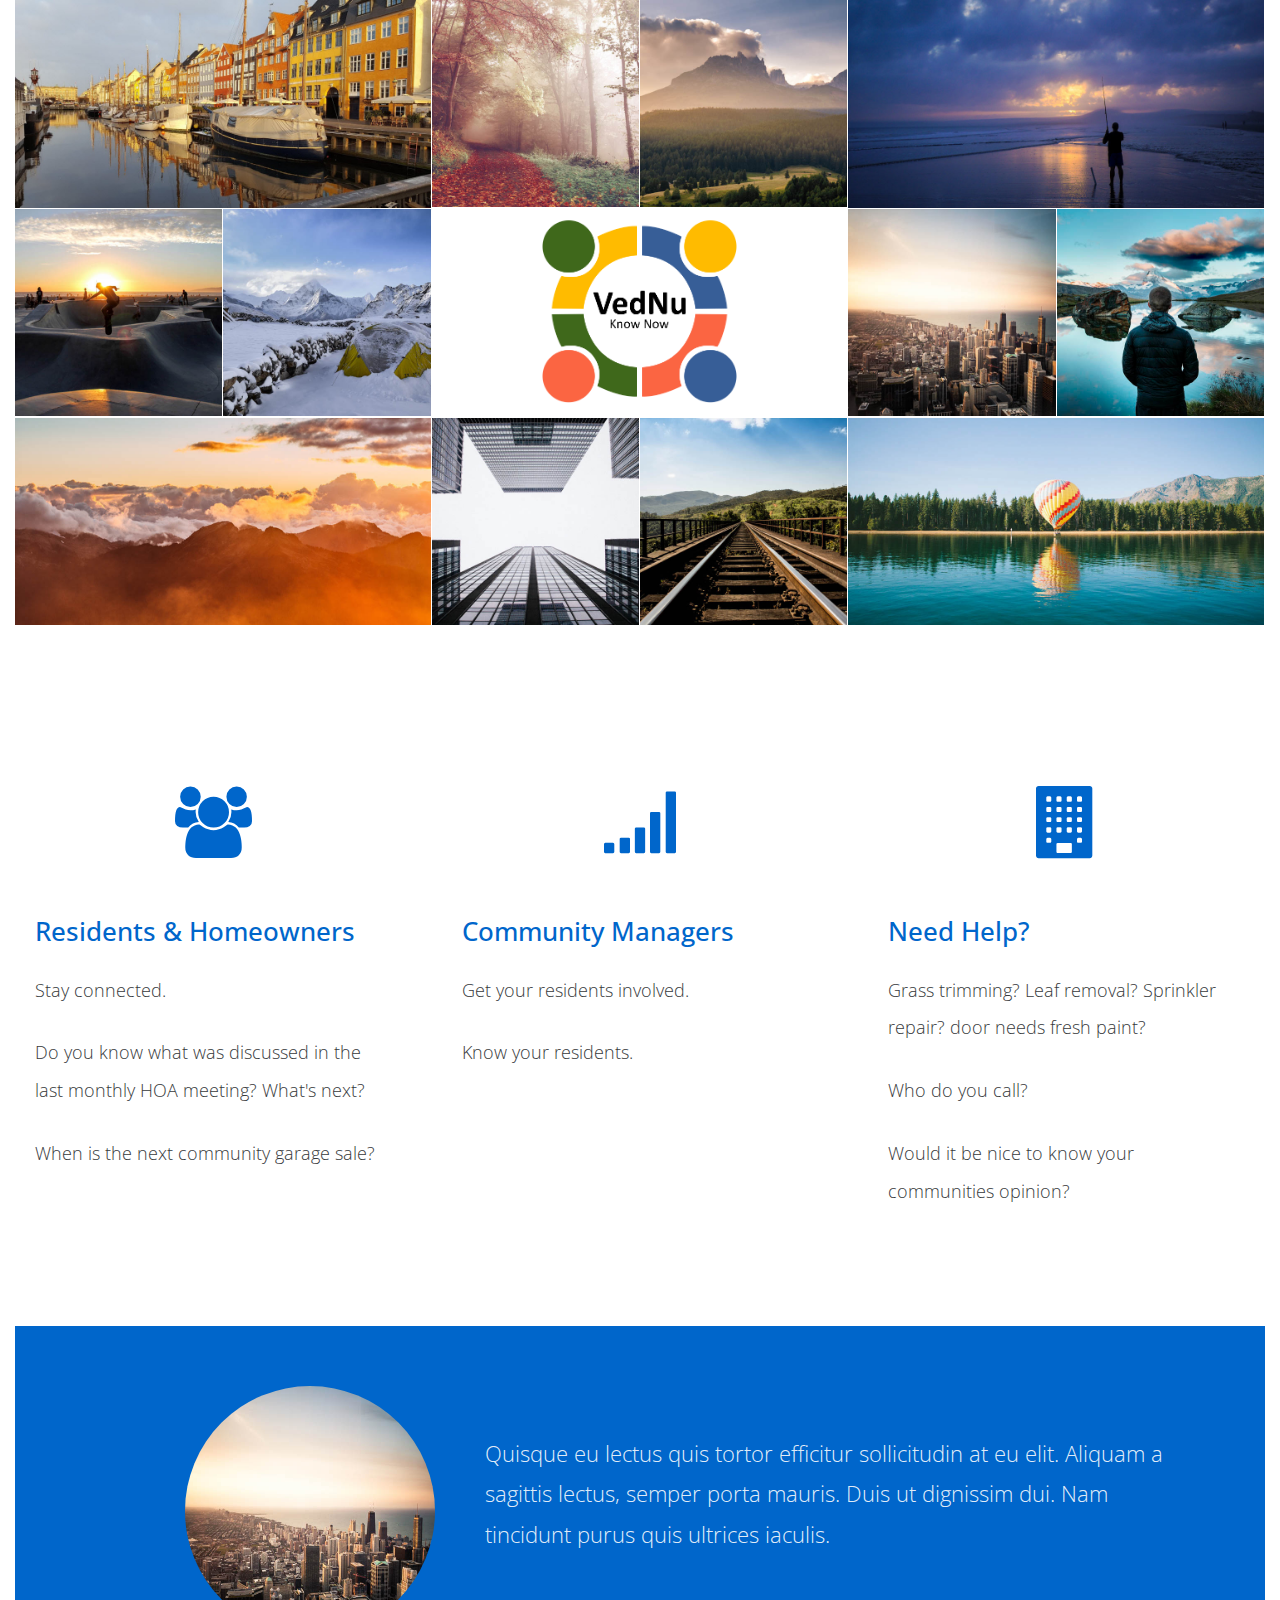
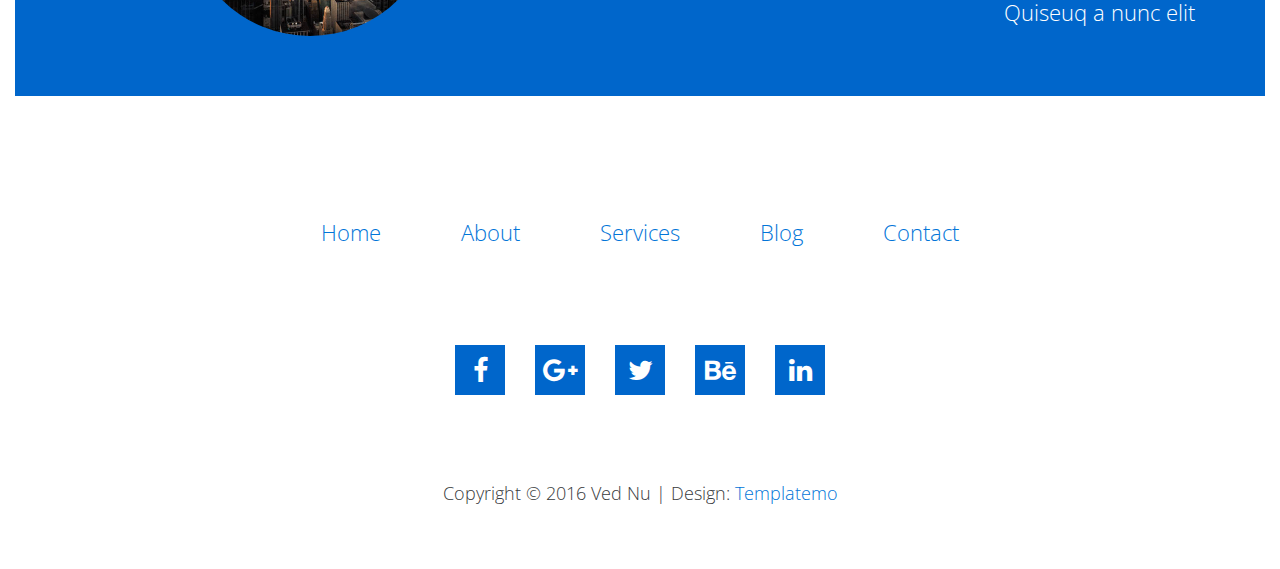
<file: index.html>
<!DOCTYPE html>
<html lang="en">
<head>
    <meta charset="utf-8">
    <meta http-equiv="X-UA-Compatible" content="IE=edge">
    <meta name="viewport" content="width=device-width, initial-scale=1">

    <title>Ved Nu - Know Now</title>
<!--
Ved Nu
http://www.templatemo.com/tm-495-metro-fit
-->
    <!-- load stylesheets -->
    <link rel="stylesheet" href="https://fonts.googleapis.com/css?family=Open+Sans:300,400">  <!-- Google web font "Open Sans" -->
    <link rel="stylesheet" href="https://cdnjs.cloudflare.com/ajax/libs/font-awesome/4.7.0/css/font-awesome.min.css">                <!-- Font Awesome -->
    <link rel="stylesheet" href="css/bootstrap.min.css">                                      <!-- Bootstrap style -->
    <link rel="stylesheet" href="css/magnific-popup.css">                                 <!-- Magnific popup style (http://dimsemenov.com/plugins/magnific-popup/) -->
    <link rel="stylesheet" href="css/templatemo-style.css">                                   <!-- Templatemo style -->

    <!-- HTML5 shim and Respond.js for IE8 support of HTML5 elements and media queries -->
    <!-- WARNING: Respond.js doesn't work if you view the page via file:// -->
        <!--[if lt IE 9]>
          <script src="https://oss.maxcdn.com/html5shiv/3.7.2/html5shiv.min.js"></script>
          <script src="https://oss.maxcdn.com/respond/1.4.2/respond.min.js"></script>
          <![endif]-->
</head>

    <body>
        <!-- Header gallery -->
        <div class="container-fluid">
            <div class="row">
                <div class="col-lg-12">
                    <section class="tm-header-gallery">
                        <div class="col-xs-12 col-sm-12 col-md-4 col-lg-4 col-xl-4 tm-pad-0">
                            <a href="img/img-21-01.jpg">
                                <img src="img/img-21-01.jpg" alt="Image" class="img-fluid tm-header-img">        
                            </a>                        
                        </div>                
                        
                        <div class="col-xs-12 col-sm-12 col-md-4 col-lg-4 col-xl-4 tm-pad-0">
                            <a href="img/img-11-03.jpg">
                                <img src="img/img-11-03.jpg" alt="Image" class="img-fluid tm-header-img col-xs-6 col-sm-6 col-md-6 col-lg-6 col-xl-6">    
                            </a>
                            <a href="img/img-11-04.jpg">
                                <img src="img/img-11-04.jpg" alt="Image" class="img-fluid tm-header-img col-xs-6 col-sm-6 col-md-6 col-lg-6 col-xl-6">        
                            </a>                        
                        </div>
                        
                        <div class="col-xs-12 col-sm-12 col-md-4 col-lg-4 col-xl-4 tm-pad-0">
                            <a href="img/img-21-04.jpg">
                                <img src="img/img-21-04.jpg" alt="Image" class="img-fluid tm-header-img">    
                            </a>                        
                        </div>
                        
                        <div class="col-xs-12 col-sm-12 col-md-4 col-lg-4 col-xl-4 tm-pad-0">
                            <a href="img/img-11-05.jpg">
                                <img src="img/img-11-05.jpg" alt="Image" class="img-fluid tm-header-img col-xs-6 col-sm-6 col-md-6 col-lg-6 col-xl-6">    
                            </a>
                            <a href="img/img-11-02.jpg">
                                <img src="img/img-11-02.jpg" alt="Image" class="img-fluid tm-header-img col-xs-6 col-sm-6 col-md-6 col-lg-6 col-xl-6">    
                            </a>                        
                        </div>
                        
                        <div class="col-xs-12 col-sm-12 col-md-4 col-lg-4 col-xl-4 tm-pad-0">
                            
                            <div class="tm-site-name">
                                <img src="img/vednu.png" alt="Image" class="img-fluid tm-header-img col-xs-6 col-sm-6 col-md-6 col-lg-6 col-xl-6">        
                            </div>
                            
                            <img src="img/logo-bg.jpg" alt="Image" class="img-fluid tm-header-img">
                        </div>
                                        
                        <div class="col-xs-12 col-sm-12 col-md-4 col-lg-4 col-xl-4 tm-pad-0">
                            <a href="img/img-11-01.jpg">
                                <img src="img/img-11-01.jpg" alt="Image" class="img-fluid tm-header-img col-xs-6 col-sm-6 col-md-6 col-lg-6 col-xl-6">    
                            </a>
                            <a href="img/img-11-06.jpg">
                                <img src="img/img-11-06.jpg" alt="Image" class="img-fluid tm-header-img col-xs-6 col-sm-6 col-md-6 col-lg-6 col-xl-6">        
                            </a>                        
                        </div>                
                        
                        <div class="col-xs-12 col-sm-12 col-md-4 col-lg-4 col-xl-4 tm-pad-0">
                            <a href="img/img-21-02.jpg">
                                <img src="img/img-21-02.jpg" alt="Image" class="img-fluid tm-header-img">        
                            </a>                        
                        </div>
                        
                        <div class="col-xs-12 col-sm-12 col-md-4 col-lg-4 col-xl-4 tm-pad-0">
                            <a href="img/img-11-07.jpg">
                                <img src="img/img-11-07.jpg" alt="Image" class="img-fluid tm-header-img col-xs-6 col-sm-6 col-md-6 col-lg-6 col-xl-6">    
                            </a>
                            <a href="img/img-11-08.jpg">
                                <img src="img/img-11-08.jpg" alt="Image" class="img-fluid tm-header-img col-xs-6 col-sm-6 col-md-6 col-lg-6 col-xl-6">        
                            </a>                        
                        </div>
                        
                        <div class="col-xs-12 col-sm-12 col-md-4 col-lg-4 col-xl-4 tm-pad-0">
                            <a href="img/img-21-03.jpg">
                                <img src="img/img-21-03.jpg" alt="Image" class="img-fluid tm-header-img">    
                            </a>                        
                        </div>
                    </section>
                </div>
            </div>                
            
            <div class="row tm-row-margin-b tm-content-boxes-row">
                
                <div class="col-xs-12 col-sm-12 col-md-6 col-lg-4 col-xl-4">
                    
                    <div class="tm-content-box">
                        <i class="fa fa-4x fa-users tm-content-icon"></i>
                        <h2 class="tm-content-title">Residents & Homeowners</h2>
                        <p>Stay connected.</p>
                        <p>Do you know what was discussed in the last monthly HOA meeting? What's next?</p>
                        <p>When is the next community garage sale?</p>    
                    </div>
                    
                </div>

                <div class="col-xs-12 col-sm-12 col-md-6 col-lg-4 col-xl-4">
                    
                    <div class="tm-content-box">
                        <i class="fa fa-4x fa-signal tm-content-icon"></i>
                        <h2 class="tm-content-title">Community Managers</h2>
                        <p>Get your residents involved.</p>
                        <p>Know your residents.</p>                        
                    </div>
                    
                </div>

                <div class="col-xs-12 col-sm-12 col-md-6 col-lg-4 col-xl-4">
                    
                    <div class="tm-content-box">
                        <i class="fa fa-4x fa-building tm-content-icon"></i>
                        <h2 class="tm-content-title">Need Help?</h2>
                        <p>Grass trimming? Leaf removal? Sprinkler repair? door needs fresh paint?</p>
                        <p>Who do you call?</p>
                        <p>Would it be nice to know your communities opinion?</p>
                    </div>
                    
                </div>

            </div>

            <div class="row">
                <div class="col-xs-12 col-sm-12 col-md-12 col-lg-12 col-xl-12">
                    <div class="tm-testi">
                        <img src="img/img-11-01.jpg" alt="Image" class="img-fluid img-circle tm-testi-img">
                        <div class="tm-testi-text-box">
                            <p class="tm-testi-text">Quisque eu lectus quis tortor efficitur sollicitudin at eu elit. Aliquam a sagittis lectus, semper porta mauris. Duis ut dignissim dui. Nam tincidunt purus quis ultrices iaculis.</p>                            
                        </div>
                        <p class="tm-testi-sig">Quiseuq a nunc elit</p>
                    </div>
                </div>
            </div> <!-- row -->

            <div class="row tm-nav-2-row">
                <div class="col-xs-12 col-sm-12 col-md-12 col-lg-12 col-xl-12">
                    <nav class="tm-flex-center">
                        <ul class="tm-nav-2">
                            <li class="tm-nav-item-2"><a href="index.html" class="tm-nav-link-2">Home</a></li>
                            <li class="tm-nav-item-2"><a href="about.html" class="tm-nav-link-2">About</a></li>
                            <li class="tm-nav-item-2"><a href="services.html" class="tm-nav-link-2">Services</a></li>
                            <li class="tm-nav-item-2"><a href="blog.html" class="tm-nav-link-2">Blog</a></li>
                            <li class="tm-nav-item-2"><a href="contact.html" class="tm-nav-link-2">Contact</a></li>
                        </ul>
                    </nav>
                </div>
            </div> <!-- row -->

            <div class="row">
                <div class="col-xs-12 col-sm-12 col-md-12 col-lg-12 col-xl-12">
                    <div class="tm-social-icons-container text-xs-center">
                        <a href="#" class="tm-social-link"><i class="fa fa-facebook"></i></a>
                        <a href="#" class="tm-social-link"><i class="fa fa-google-plus"></i></a>
                        <a href="#" class="tm-social-link"><i class="fa fa-twitter"></i></a>
                        <a href="#" class="tm-social-link"><i class="fa fa-behance"></i></a>
                        <a href="#" class="tm-social-link"><i class="fa fa-linkedin"></i></a>
                    </div>
                </div>
            </div>

            <footer class="row tm-footer">
                <div class="col-xs-12 col-sm-12 col-md-12 col-lg-12 col-xl-12">
                    <p class="text-xs-center tm-copyright">Copyright &copy; 2016 Ved Nu
                    
                    | Design: <a href="http://www.google.com/+templatemo" target="_parent">Templatemo</a></p>
                </div>
            </footer>
            
        </div> <!-- container-fluid -->
        
        <!-- load JS files -->
        <script src="js/jquery-1.11.3.min.js"></script>             <!-- jQuery (https://jquery.com/download/) -->
        <script src="https://www.atlasestateagents.co.uk/javascript/tether.min.js"></script> <!-- Tether for Bootstrap (http://stackoverflow.com/questions/34567939/how-to-fix-the-error-error-bootstrap-tooltips-require-tether-http-github-h) -->
        <script src="js/bootstrap.min.js"></script>             <!-- Bootstrap (http://v4-alpha.getbootstrap.com/) -->
        <script src="js/jquery.magnific-popup.min.js"></script> <!-- Magnific popup (http://dimsemenov.com/plugins/magnific-popup/) -->
        <script>     
       
            $(window).load(function(){
                /* Gallery pop up
                -----------------------------------------*/
                $('.tm-header-gallery').magnificPopup({
                    delegate: 'a', // child items selector, by clicking on it popup will open
                    type: 'image',
                    gallery:{enabled:true}                
                });
                           
            });

        </script>             

</body>
</html>
</file>
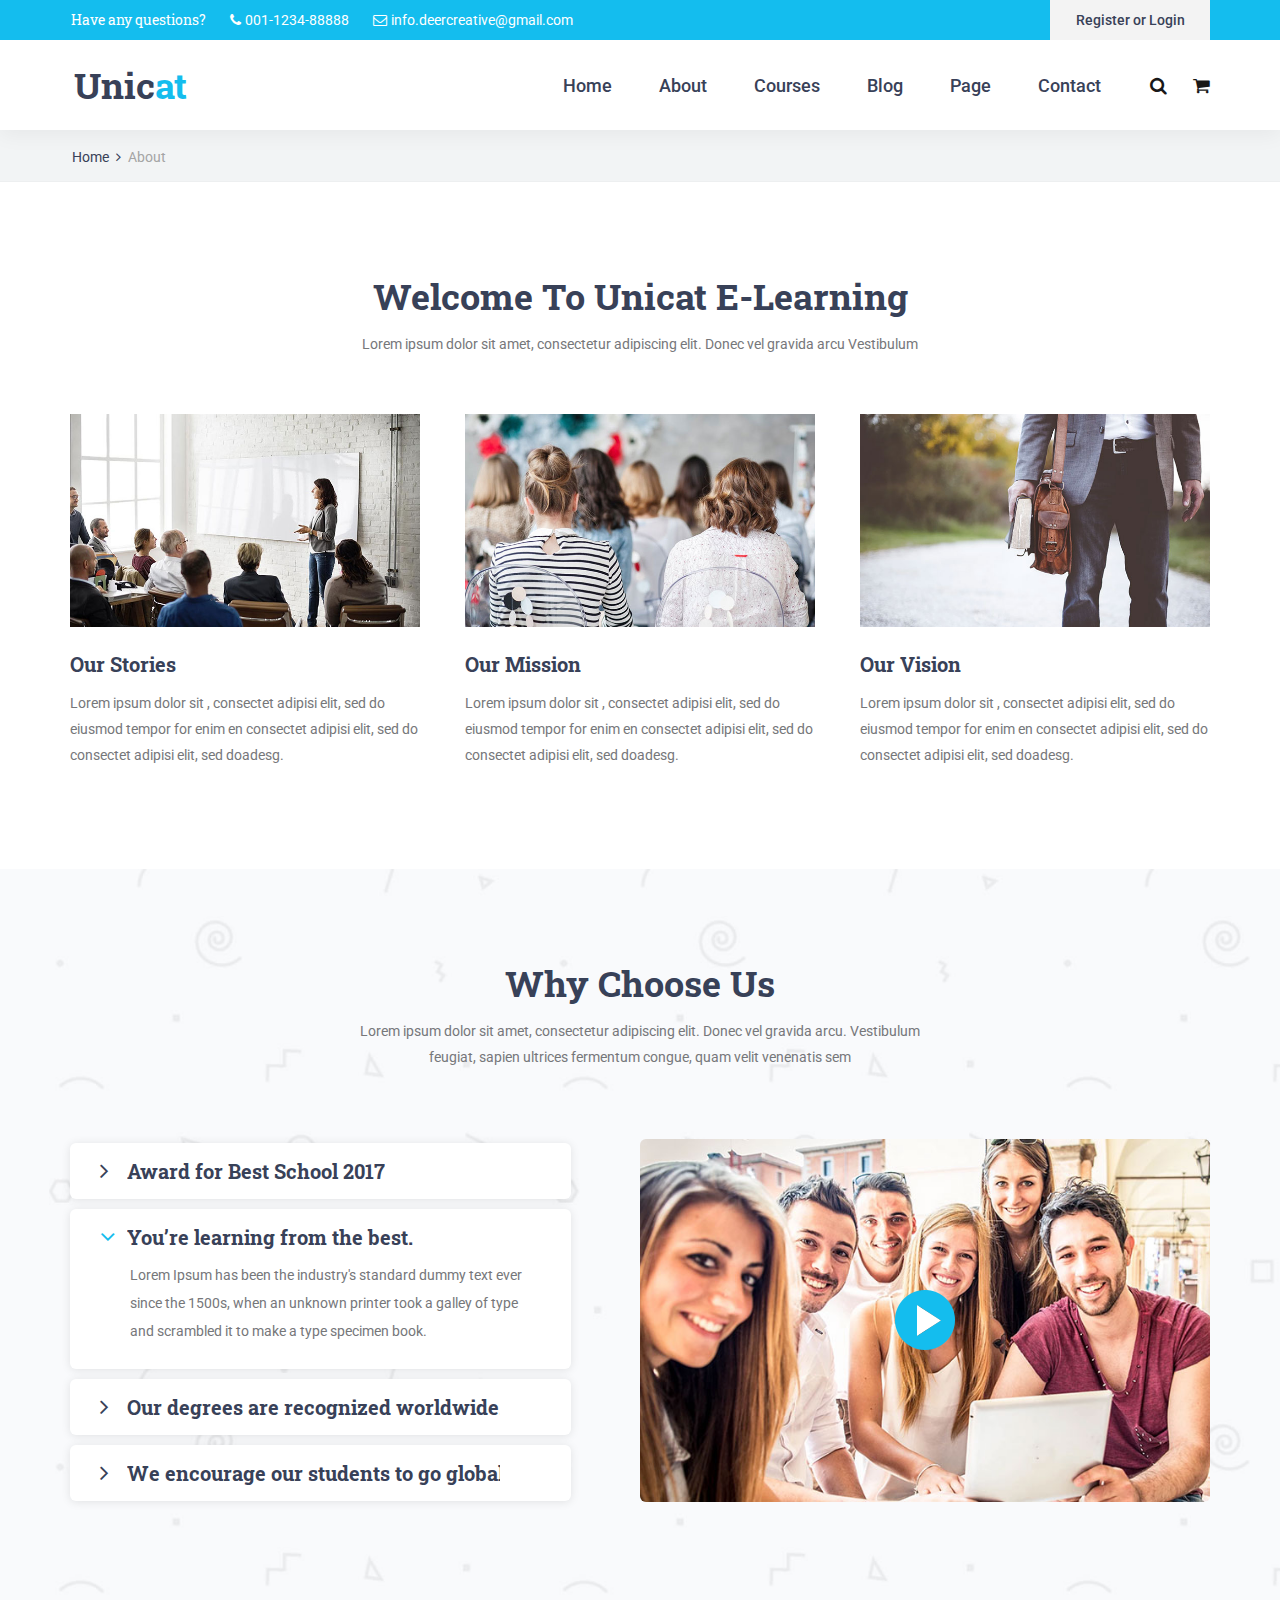
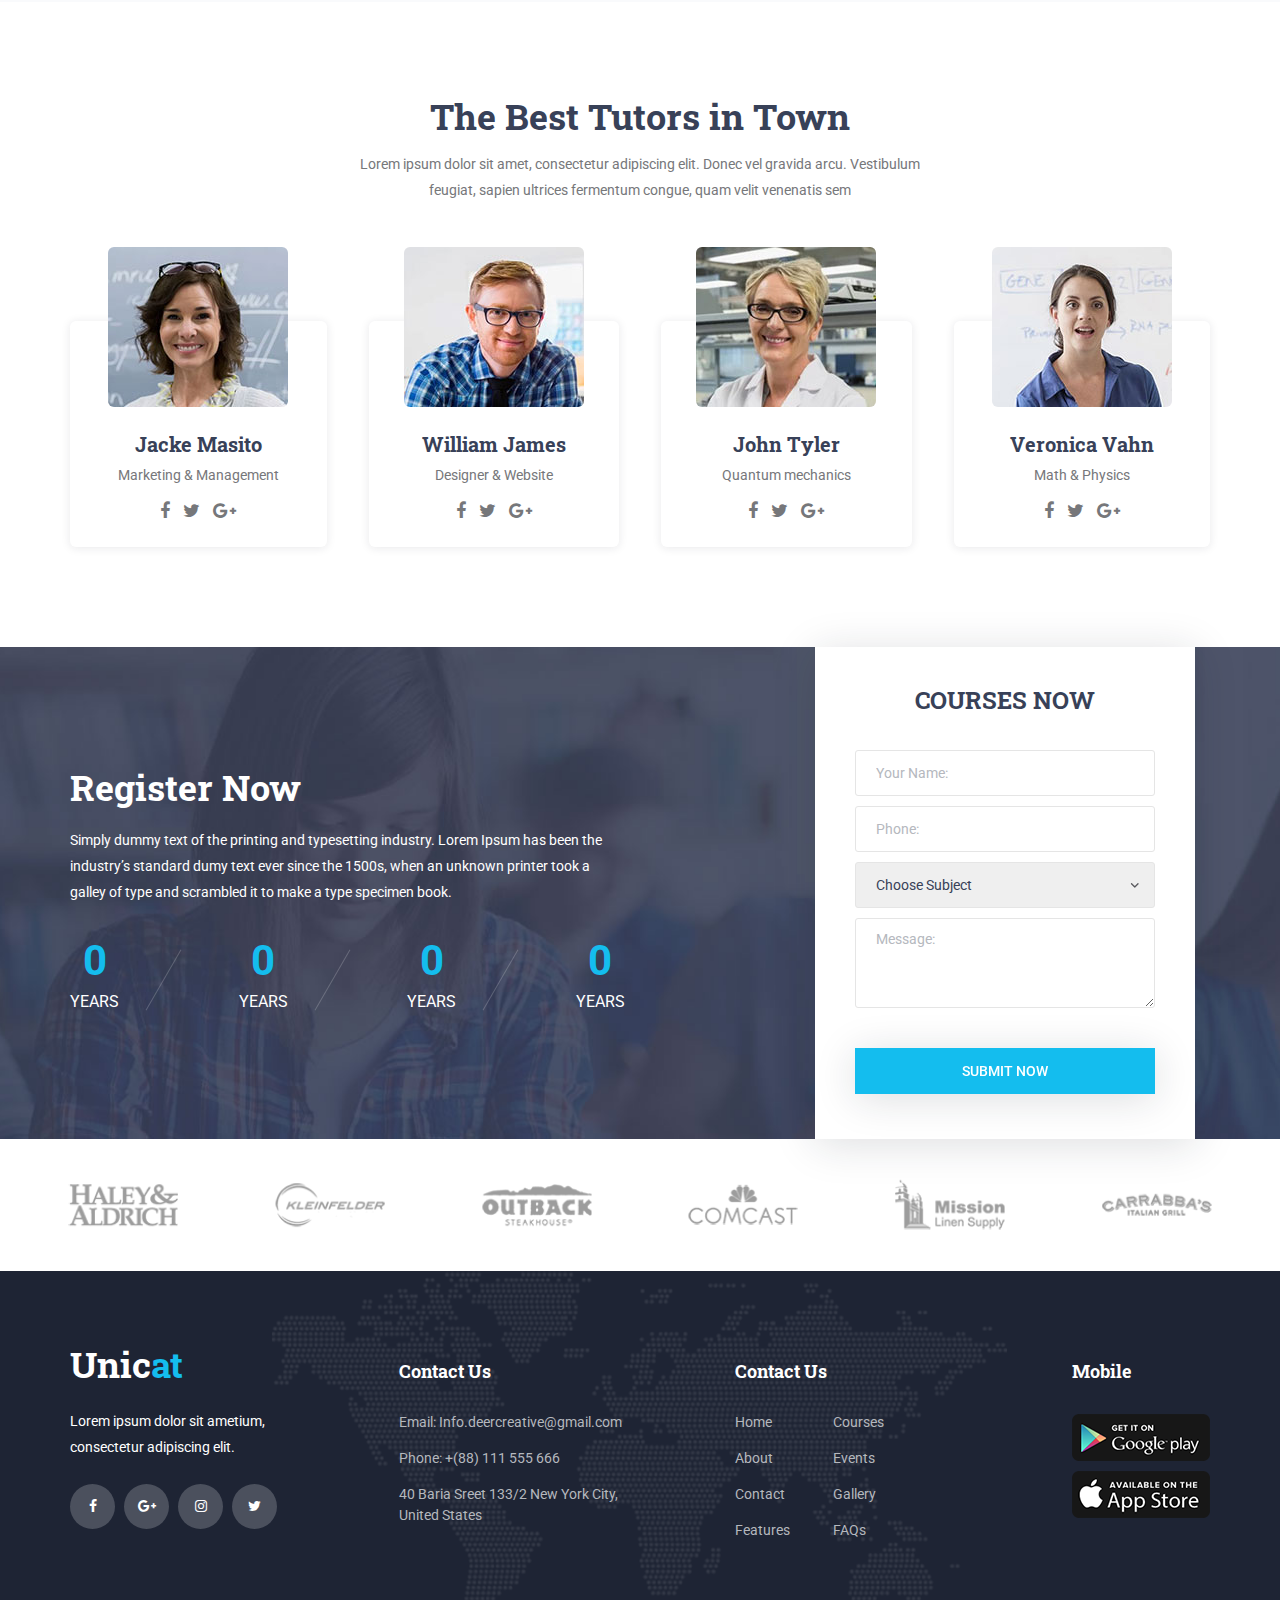
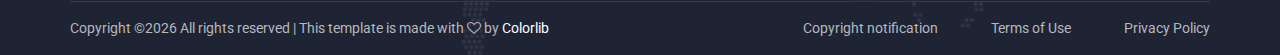
<file: about.html>
<!DOCTYPE html>
<html lang="en">
<head>
<title>About</title>
<meta charset="utf-8">
<meta http-equiv="X-UA-Compatible" content="IE=edge">
<meta name="description" content="Unicat project">
<meta name="viewport" content="width=device-width, initial-scale=1">
<link rel="stylesheet" type="text/css" href="styles/bootstrap4/bootstrap.min.css">
<link href="plugins/font-awesome-4.7.0/css/font-awesome.min.css" rel="stylesheet" type="text/css">
<link href="plugins/colorbox/colorbox.css" rel="stylesheet" type="text/css">
<link rel="stylesheet" type="text/css" href="plugins/OwlCarousel2-2.2.1/owl.carousel.css">
<link rel="stylesheet" type="text/css" href="plugins/OwlCarousel2-2.2.1/owl.theme.default.css">
<link rel="stylesheet" type="text/css" href="plugins/OwlCarousel2-2.2.1/animate.css">
<link rel="stylesheet" type="text/css" href="styles/about.css">
<link rel="stylesheet" type="text/css" href="styles/about_responsive.css">
</head>
<body>

<div class="super_container">

	<!-- Header -->

	<header class="header">
			
		<!-- Top Bar -->
		<div class="top_bar">
			<div class="top_bar_container">
				<div class="container">
					<div class="row">
						<div class="col">
							<div class="top_bar_content d-flex flex-row align-items-center justify-content-start">
								<ul class="top_bar_contact_list">
									<li><div class="question">Have any questions?</div></li>
									<li>
										<i class="fa fa-phone" aria-hidden="true"></i>
										<div>001-1234-88888</div>
									</li>
									<li>
										<i class="fa fa-envelope-o" aria-hidden="true"></i>
										<div>info.deercreative@gmail.com</div>
									</li>
								</ul>
								<div class="top_bar_login ml-auto">
									<div class="login_button"><a href="#">Register or Login</a></div>
								</div>
							</div>
						</div>
					</div>
				</div>
			</div>				
		</div>

		<!-- Header Content -->
		<div class="header_container">
			<div class="container">
				<div class="row">
					<div class="col">
						<div class="header_content d-flex flex-row align-items-center justify-content-start">
							<div class="logo_container">
								<a href="#">
									<div class="logo_text">Unic<span>at</span></div>
								</a>
							</div>
							<nav class="main_nav_contaner ml-auto">
								<ul class="main_nav">
									<li><a href="index.html">Home</a></li>
									<li><a href="about.html">About</a></li>
									<li><a href="courses.html">Courses</a></li>
									<li><a href="blog.html">Blog</a></li>
									<li><a href="#">Page</a></li>
									<li><a href="contact.html">Contact</a></li>
								</ul>
								<div class="search_button"><i class="fa fa-search" aria-hidden="true"></i></div>

								<!-- Hamburger -->

								<div class="shopping_cart"><i class="fa fa-shopping-cart" aria-hidden="true"></i></div>
								<div class="hamburger menu_mm">
									<i class="fa fa-bars menu_mm" aria-hidden="true"></i>
								</div>
							</nav>

						</div>
					</div>
				</div>
			</div>
		</div>

		<!-- Header Search Panel -->
		<div class="header_search_container">
			<div class="container">
				<div class="row">
					<div class="col">
						<div class="header_search_content d-flex flex-row align-items-center justify-content-end">
							<form action="#" class="header_search_form">
								<input type="search" class="search_input" placeholder="Search" required="required">
								<button class="header_search_button d-flex flex-column align-items-center justify-content-center">
									<i class="fa fa-search" aria-hidden="true"></i>
								</button>
							</form>
						</div>
					</div>
				</div>
			</div>			
		</div>			
	</header>

	<!-- Menu -->

	<div class="menu d-flex flex-column align-items-end justify-content-start text-right menu_mm trans_400">
		<div class="menu_close_container"><div class="menu_close"><div></div><div></div></div></div>
		<div class="search">
			<form action="#" class="header_search_form menu_mm">
				<input type="search" class="search_input menu_mm" placeholder="Search" required="required">
				<button class="header_search_button d-flex flex-column align-items-center justify-content-center menu_mm">
					<i class="fa fa-search menu_mm" aria-hidden="true"></i>
				</button>
			</form>
		</div>
		<nav class="menu_nav">
			<ul class="menu_mm">
				<li class="menu_mm"><a href="index.html">Home</a></li>
				<li class="menu_mm"><a href="#">About</a></li>
				<li class="menu_mm"><a href="#">Courses</a></li>
				<li class="menu_mm"><a href="#">Blog</a></li>
				<li class="menu_mm"><a href="#">Page</a></li>
				<li class="menu_mm"><a href="contact.html">Contact</a></li>
			</ul>
		</nav>
	</div>
	
	<!-- Home -->

	<div class="home">
		<div class="breadcrumbs_container">
			<div class="container">
				<div class="row">
					<div class="col">
						<div class="breadcrumbs">
							<ul>
								<li><a href="index.html">Home</a></li>
								<li>About</li>
							</ul>
						</div>
					</div>
				</div>
			</div>
		</div>			
	</div>

	<!-- About -->

	<div class="about">
		<div class="container">
			<div class="row">
				<div class="col">
					<div class="section_title_container text-center">
						<h2 class="section_title">Welcome To Unicat E-Learning</h2>
						<div class="section_subtitle"><p>Lorem ipsum dolor sit amet, consectetur adipiscing elit. Donec vel gravida arcu Vestibulum</p></div>
					</div>
				</div>
			</div>
			<div class="row about_row">
				
				<!-- About Item -->
				<div class="col-lg-4 about_col about_col_left">
					<div class="about_item">
						<div class="about_item_image"><img src="images/about_1.jpg" alt=""></div>
						<div class="about_item_title"><a href="#">Our Stories</a></div>
						<div class="about_item_text">
							<p>Lorem ipsum dolor sit , consectet adipisi elit, sed do eiusmod tempor for enim en consectet adipisi elit, sed do consectet adipisi elit, sed doadesg.</p>
						</div>
					</div>
				</div>

				<!-- About Item -->
				<div class="col-lg-4 about_col about_col_middle">
					<div class="about_item">
						<div class="about_item_image"><img src="images/about_2.jpg" alt=""></div>
						<div class="about_item_title"><a href="#">Our Mission</a></div>
						<div class="about_item_text">
							<p>Lorem ipsum dolor sit , consectet adipisi elit, sed do eiusmod tempor for enim en consectet adipisi elit, sed do consectet adipisi elit, sed doadesg.</p>
						</div>
					</div>
				</div>

				<!-- About Item -->
				<div class="col-lg-4 about_col about_col_right">
					<div class="about_item">
						<div class="about_item_image"><img src="images/about_3.jpg" alt=""></div>
						<div class="about_item_title"><a href="#">Our Vision</a></div>
						<div class="about_item_text">
							<p>Lorem ipsum dolor sit , consectet adipisi elit, sed do eiusmod tempor for enim en consectet adipisi elit, sed do consectet adipisi elit, sed doadesg.</p>
						</div>
					</div>
				</div>

			</div>
		</div>
	</div>

	<!-- Feature -->

	<div class="feature">
		<div class="feature_background" style="background-image:url(images/courses_background.jpg)"></div>
		<div class="container">
			<div class="row">
				<div class="col">
					<div class="section_title_container text-center">
						<h2 class="section_title">Why Choose Us</h2>
						<div class="section_subtitle"><p>Lorem ipsum dolor sit amet, consectetur adipiscing elit. Donec vel gravida arcu. Vestibulum feugiat, sapien ultrices fermentum congue, quam velit venenatis sem</p></div>
					</div>
				</div>
			</div>
			<div class="row feature_row">

				<!-- Feature Content -->
				<div class="col-lg-6 feature_col">
					<div class="feature_content">
						<!-- Accordions -->
						<div class="accordions">
							
							<div class="elements_accordions">

								<div class="accordion_container">
									<div class="accordion d-flex flex-row align-items-center"><div>Award for Best School 2017</div></div>
									<div class="accordion_panel">
										<p>Lorem Ipsum has been the industry's standard dummy text ever since the 1500s, when an unknown printer took a galley of type and scrambled it to make a type specimen book.</p>
									</div>
								</div>

								<div class="accordion_container">
									<div class="accordion d-flex flex-row align-items-center active"><div>You’re learning from the best.</div></div>
									<div class="accordion_panel">
										<p>Lorem Ipsum has been the industry's standard dummy text ever since the 1500s, when an unknown printer took a galley of type and scrambled it to make a type specimen book.</p>
									</div>
								</div>

								<div class="accordion_container">
									<div class="accordion d-flex flex-row align-items-center"><div>Our degrees are recognized worldwide.</div></div>
									<div class="accordion_panel">
										<p>Lorem Ipsum has been the industry's standard dummy text ever since the 1500s, when an unknown printer took a galley of type and scrambled it to make a type specimen book.</p>
									</div>
								</div>

								<div class="accordion_container">
									<div class="accordion d-flex flex-row align-items-center"><div>We encourage our students to go global.</div></div>
									<div class="accordion_panel">
										<p>Lorem Ipsum has been the industry's standard dummy text ever since the 1500s, when an unknown printer took a galley of type and scrambled it to make a type specimen book.</p>
									</div>
								</div>

							</div>

						</div>
						<!-- Accordions End -->
					</div>
				</div>

				<!-- Feature Video -->
				<div class="col-lg-6 feature_col">
					<div class="feature_video d-flex flex-column align-items-center justify-content-center">
						<div class="feature_video_background" style="background-image:url(images/video.jpg)"></div>
						<a class="vimeo feature_video_button" href="https://player.vimeo.com/video/99340873?title=0" title="OH, PORTUGAL - IN 4K - Basti Hansen - Stock Footage">
							<img src="images/play.png" alt="">
						</a>
					</div>
				</div>
			</div>
		</div>
	</div>

	<!-- Team -->

	<div class="team">
		<div class="container">
			<div class="row">
				<div class="col">
					<div class="section_title_container text-center">
						<h2 class="section_title">The Best Tutors in Town</h2>
						<div class="section_subtitle"><p>Lorem ipsum dolor sit amet, consectetur adipiscing elit. Donec vel gravida arcu. Vestibulum feugiat, sapien ultrices fermentum congue, quam velit venenatis sem</p></div>
					</div>
				</div>
			</div>
			<div class="row team_row">
				
				<!-- Team Item -->
				<div class="col-lg-3 col-md-6 team_col">
					<div class="team_item">
						<div class="team_image"><img src="images/team_1.jpg" alt=""></div>
						<div class="team_body">
							<div class="team_title"><a href="#">Jacke Masito</a></div>
							<div class="team_subtitle">Marketing & Management</div>
							<div class="social_list">
								<ul>
									<li><a href="#"><i class="fa fa-facebook" aria-hidden="true"></i></a></li>
									<li><a href="#"><i class="fa fa-twitter" aria-hidden="true"></i></a></li>
									<li><a href="#"><i class="fa fa-google-plus" aria-hidden="true"></i></a></li>
								</ul>
							</div>
						</div>
					</div>
				</div>

				<!-- Team Item -->
				<div class="col-lg-3 col-md-6 team_col">
					<div class="team_item">
						<div class="team_image"><img src="images/team_2.jpg" alt=""></div>
						<div class="team_body">
							<div class="team_title"><a href="#">William James</a></div>
							<div class="team_subtitle">Designer & Website</div>
							<div class="social_list">
								<ul>
									<li><a href="#"><i class="fa fa-facebook" aria-hidden="true"></i></a></li>
									<li><a href="#"><i class="fa fa-twitter" aria-hidden="true"></i></a></li>
									<li><a href="#"><i class="fa fa-google-plus" aria-hidden="true"></i></a></li>
								</ul>
							</div>
						</div>
					</div>
				</div>

				<!-- Team Item -->
				<div class="col-lg-3 col-md-6 team_col">
					<div class="team_item">
						<div class="team_image"><img src="images/team_3.jpg" alt=""></div>
						<div class="team_body">
							<div class="team_title"><a href="#">John Tyler</a></div>
							<div class="team_subtitle">Quantum mechanics</div>
							<div class="social_list">
								<ul>
									<li><a href="#"><i class="fa fa-facebook" aria-hidden="true"></i></a></li>
									<li><a href="#"><i class="fa fa-twitter" aria-hidden="true"></i></a></li>
									<li><a href="#"><i class="fa fa-google-plus" aria-hidden="true"></i></a></li>
								</ul>
							</div>
						</div>
					</div>
				</div>

				<!-- Team Item -->
				<div class="col-lg-3 col-md-6 team_col">
					<div class="team_item">
						<div class="team_image"><img src="images/team_4.jpg" alt=""></div>
						<div class="team_body">
							<div class="team_title"><a href="#">Veronica Vahn</a></div>
							<div class="team_subtitle">Math & Physics</div>
							<div class="social_list">
								<ul>
									<li><a href="#"><i class="fa fa-facebook" aria-hidden="true"></i></a></li>
									<li><a href="#"><i class="fa fa-twitter" aria-hidden="true"></i></a></li>
									<li><a href="#"><i class="fa fa-google-plus" aria-hidden="true"></i></a></li>
								</ul>
							</div>
						</div>
					</div>
				</div>

			</div>
		</div>
	</div>

	<!-- Counter -->

	<div class="counter">
		<div class="counter_background" style="background-image:url(images/counter_background.jpg)"></div>
		<div class="container">
			<div class="row">
				<div class="col-lg-6">
					<div class="counter_content">
						<h2 class="counter_title">Register Now</h2>
						<div class="counter_text"><p>Simply dummy text of the printing and typesetting industry. Lorem Ipsum has been the industry’s standard dumy text ever since the 1500s, when an unknown printer took a galley of type and scrambled it to make a type specimen book.</p></div>

						<!-- Milestones -->

						<div class="milestones d-flex flex-md-row flex-column align-items-center justify-content-between">
							
							<!-- Milestone -->
							<div class="milestone">
								<div class="milestone_counter" data-end-value="15">0</div>
								<div class="milestone_text">years</div>
							</div>

							<!-- Milestone -->
							<div class="milestone">
								<div class="milestone_counter" data-end-value="120" data-sign-after="k">0</div>
								<div class="milestone_text">years</div>
							</div>

							<!-- Milestone -->
							<div class="milestone">
								<div class="milestone_counter" data-end-value="670" data-sign-after="+">0</div>
								<div class="milestone_text">years</div>
							</div>

							<!-- Milestone -->
							<div class="milestone">
								<div class="milestone_counter" data-end-value="320">0</div>
								<div class="milestone_text">years</div>
							</div>

						</div>
					</div>

				</div>
			</div>

			<div class="counter_form">
				<div class="row fill_height">
					<div class="col fill_height">
						<form class="counter_form_content d-flex flex-column align-items-center justify-content-center" action="#">
							<div class="counter_form_title">courses now</div>
							<input type="text" class="counter_input" placeholder="Your Name:" required="required">
							<input type="tel" class="counter_input" placeholder="Phone:" required="required">
							<select name="counter_select" id="counter_select" class="counter_input counter_options">
								<option>Choose Subject</option>
								<option>Subject</option>
								<option>Subject</option>
								<option>Subject</option>
							</select>
							<textarea class="counter_input counter_text_input" placeholder="Message:" required="required"></textarea>
							<button type="submit" class="counter_form_button">submit now</button>
						</form>
					</div>
				</div>
			</div>

		</div>
	</div>

	<!-- Partners -->

	<div class="partners">
		<div class="container">
			<div class="row">
				<div class="col">
					<div class="partners_slider_container">
						<div class="owl-carousel owl-theme partners_slider">

							<!-- Partner Item -->
							<div class="owl-item partner_item"><img src="images/partner_1.png" alt=""></div>

							<!-- Partner Item -->
							<div class="owl-item partner_item"><img src="images/partner_2.png" alt=""></div>

							<!-- Partner Item -->
							<div class="owl-item partner_item"><img src="images/partner_3.png" alt=""></div>

							<!-- Partner Item -->
							<div class="owl-item partner_item"><img src="images/partner_4.png" alt=""></div>

							<!-- Partner Item -->
							<div class="owl-item partner_item"><img src="images/partner_5.png" alt=""></div>

							<!-- Partner Item -->
							<div class="owl-item partner_item"><img src="images/partner_6.png" alt=""></div>

						</div>
					</div>
				</div>
			</div>
		</div>
	</div>

	<!-- Footer -->

	<footer class="footer">
		<div class="footer_background" style="background-image:url(images/footer_background.png)"></div>
		<div class="container">
			<div class="row footer_row">
				<div class="col">
					<div class="footer_content">
						<div class="row">

							<div class="col-lg-3 footer_col">
					
								<!-- Footer About -->
								<div class="footer_section footer_about">
									<div class="footer_logo_container">
										<a href="#">
											<div class="footer_logo_text">Unic<span>at</span></div>
										</a>
									</div>
									<div class="footer_about_text">
										<p>Lorem ipsum dolor sit ametium, consectetur adipiscing elit.</p>
									</div>
									<div class="footer_social">
										<ul>
											<li><a href="#"><i class="fa fa-facebook" aria-hidden="true"></i></a></li>
											<li><a href="#"><i class="fa fa-google-plus" aria-hidden="true"></i></a></li>
											<li><a href="#"><i class="fa fa-instagram" aria-hidden="true"></i></a></li>
											<li><a href="#"><i class="fa fa-twitter" aria-hidden="true"></i></a></li>
										</ul>
									</div>
								</div>
								
							</div>

							<div class="col-lg-3 footer_col">
					
								<!-- Footer Contact -->
								<div class="footer_section footer_contact">
									<div class="footer_title">Contact Us</div>
									<div class="footer_contact_info">
										<ul>
											<li>Email: Info.deercreative@gmail.com</li>
											<li>Phone:  +(88) 111 555 666</li>
											<li>40 Baria Sreet 133/2 New York City, United States</li>
										</ul>
									</div>
								</div>
								
							</div>

							<div class="col-lg-3 footer_col">
					
								<!-- Footer links -->
								<div class="footer_section footer_links">
									<div class="footer_title">Contact Us</div>
									<div class="footer_links_container">
										<ul>
											<li><a href="index.html">Home</a></li>
											<li><a href="about.html">About</a></li>
											<li><a href="contact.html">Contact</a></li>
											<li><a href="#">Features</a></li>
											<li><a href="courses.html">Courses</a></li>
											<li><a href="#">Events</a></li>
											<li><a href="#">Gallery</a></li>
											<li><a href="#">FAQs</a></li>
										</ul>
									</div>
								</div>
								
							</div>

							<div class="col-lg-3 footer_col clearfix">
					
								<!-- Footer links -->
								<div class="footer_section footer_mobile">
									<div class="footer_title">Mobile</div>
									<div class="footer_mobile_content">
										<div class="footer_image"><a href="#"><img src="images/mobile_1.png" alt=""></a></div>
										<div class="footer_image"><a href="#"><img src="images/mobile_2.png" alt=""></a></div>
									</div>
								</div>
								
							</div>

						</div>
					</div>
				</div>
			</div>

			<div class="row copyright_row">
				<div class="col">
					<div class="copyright d-flex flex-lg-row flex-column align-items-center justify-content-start">
						<div class="cr_text"><!-- Link back to Colorlib can't be removed. Template is licensed under CC BY 3.0. -->
Copyright &copy;<script>document.write(new Date().getFullYear());</script> All rights reserved | This template is made with <i class="fa fa-heart-o" aria-hidden="true"></i> by <a href="https://colorlib.com" target="_blank">Colorlib</a>
<!-- Link back to Colorlib can't be removed. Template is licensed under CC BY 3.0. --></div>
						<div class="ml-lg-auto cr_links">
							<ul class="cr_list">
								<li><a href="#">Copyright notification</a></li>
								<li><a href="#">Terms of Use</a></li>
								<li><a href="#">Privacy Policy</a></li>
							</ul>
						</div>
					</div>
				</div>
			</div>
		</div>
	</footer>
</div>

<script src="js/jquery-3.2.1.min.js"></script>
<script src="styles/bootstrap4/popper.js"></script>
<script src="styles/bootstrap4/bootstrap.min.js"></script>
<script src="plugins/greensock/TweenMax.min.js"></script>
<script src="plugins/greensock/TimelineMax.min.js"></script>
<script src="plugins/scrollmagic/ScrollMagic.min.js"></script>
<script src="plugins/greensock/animation.gsap.min.js"></script>
<script src="plugins/greensock/ScrollToPlugin.min.js"></script>
<script src="plugins/OwlCarousel2-2.2.1/owl.carousel.js"></script>
<script src="plugins/easing/easing.js"></script>
<script src="plugins/parallax-js-master/parallax.min.js"></script>
<script src="plugins/colorbox/jquery.colorbox-min.js"></script>
<script src="js/about.js"></script>
</body>
</html>
</file>
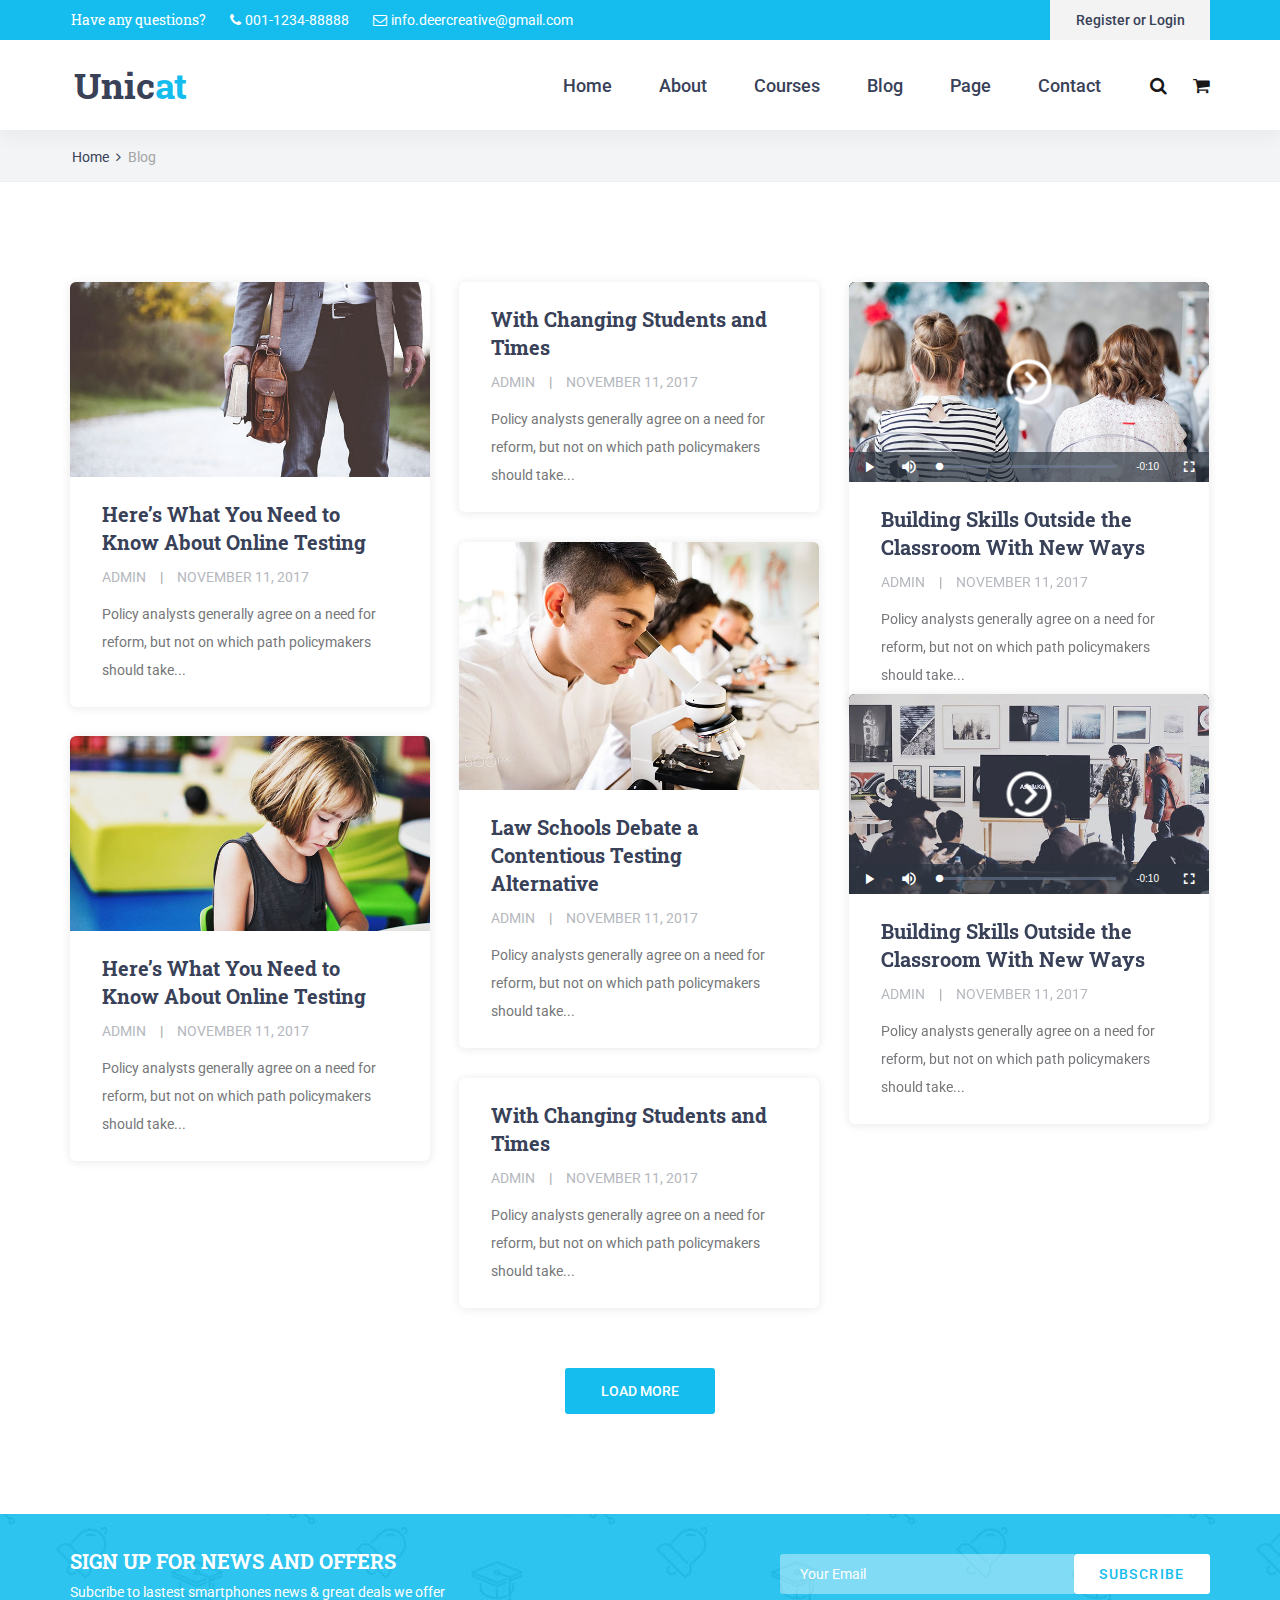
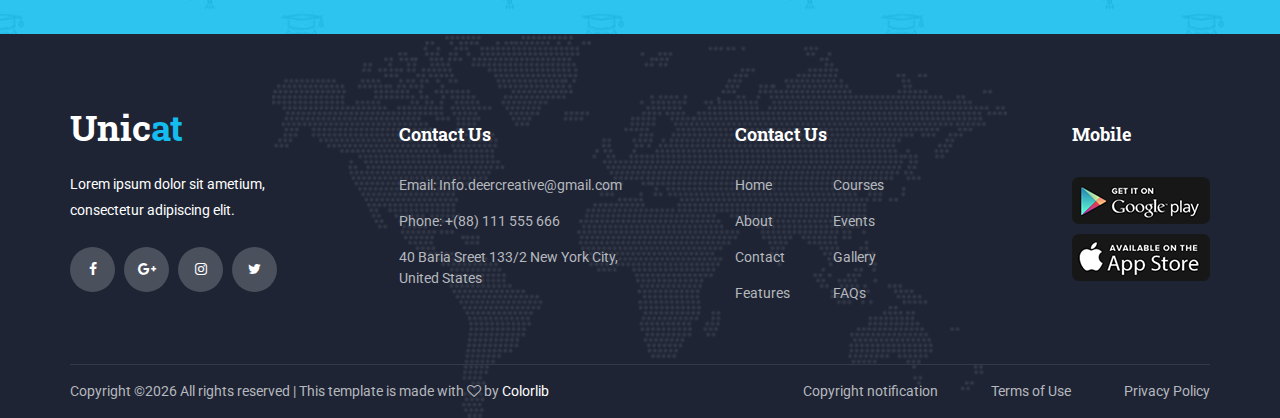
<file: blog.html>
<!DOCTYPE html>
<html lang="en">
<head>
<title>Blog</title>
<meta charset="utf-8">
<meta http-equiv="X-UA-Compatible" content="IE=edge">
<meta name="description" content="Unicat project">
<meta name="viewport" content="width=device-width, initial-scale=1">
<link rel="stylesheet" type="text/css" href="styles/bootstrap4/bootstrap.min.css">
<link href="plugins/font-awesome-4.7.0/css/font-awesome.min.css" rel="stylesheet" type="text/css">
<link href="plugins/video-js/video-js.css" rel="stylesheet" type="text/css">
<link rel="stylesheet" type="text/css" href="styles/blog.css">
<link rel="stylesheet" type="text/css" href="styles/blog_responsive.css">
</head>
<body>

<div class="super_container">

	<!-- Header -->

	<header class="header">
			
		<!-- Top Bar -->
		<div class="top_bar">
			<div class="top_bar_container">
				<div class="container">
					<div class="row">
						<div class="col">
							<div class="top_bar_content d-flex flex-row align-items-center justify-content-start">
								<ul class="top_bar_contact_list">
									<li><div class="question">Have any questions?</div></li>
									<li>
										<i class="fa fa-phone" aria-hidden="true"></i>
										<div>001-1234-88888</div>
									</li>
									<li>
										<i class="fa fa-envelope-o" aria-hidden="true"></i>
										<div>info.deercreative@gmail.com</div>
									</li>
								</ul>
								<div class="top_bar_login ml-auto">
									<div class="login_button"><a href="#">Register or Login</a></div>
								</div>
							</div>
						</div>
					</div>
				</div>
			</div>				
		</div>

		<!-- Header Content -->
		<div class="header_container">
			<div class="container">
				<div class="row">
					<div class="col">
						<div class="header_content d-flex flex-row align-items-center justify-content-start">
							<div class="logo_container">
								<a href="#">
									<div class="logo_text">Unic<span>at</span></div>
								</a>
							</div>
							<nav class="main_nav_contaner ml-auto">
								<ul class="main_nav">
									<li><a href="index.html">Home</a></li>
									<li><a href="about.html">About</a></li>
									<li><a href="courses.html">Courses</a></li>
									<li><a href="blog.html">Blog</a></li>
									<li><a href="#">Page</a></li>
									<li><a href="contact.html">Contact</a></li>
								</ul>
								<div class="search_button"><i class="fa fa-search" aria-hidden="true"></i></div>

								<!-- Hamburger -->

								<div class="shopping_cart"><i class="fa fa-shopping-cart" aria-hidden="true"></i></div>
								<div class="hamburger menu_mm">
									<i class="fa fa-bars menu_mm" aria-hidden="true"></i>
								</div>
							</nav>

						</div>
					</div>
				</div>
			</div>
		</div>

		<!-- Header Search Panel -->
		<div class="header_search_container">
			<div class="container">
				<div class="row">
					<div class="col">
						<div class="header_search_content d-flex flex-row align-items-center justify-content-end">
							<form action="#" class="header_search_form">
								<input type="search" class="search_input" placeholder="Search" required="required">
								<button class="header_search_button d-flex flex-column align-items-center justify-content-center">
									<i class="fa fa-search" aria-hidden="true"></i>
								</button>
							</form>
						</div>
					</div>
				</div>
			</div>			
		</div>			
	</header>

	<!-- Menu -->

	<div class="menu d-flex flex-column align-items-end justify-content-start text-right menu_mm trans_400">
		<div class="menu_close_container"><div class="menu_close"><div></div><div></div></div></div>
		<div class="search">
			<form action="#" class="header_search_form menu_mm">
				<input type="search" class="search_input menu_mm" placeholder="Search" required="required">
				<button class="header_search_button d-flex flex-column align-items-center justify-content-center menu_mm">
					<i class="fa fa-search menu_mm" aria-hidden="true"></i>
				</button>
			</form>
		</div>
		<nav class="menu_nav">
			<ul class="menu_mm">
				<li class="menu_mm"><a href="index.html">Home</a></li>
				<li class="menu_mm"><a href="#">About</a></li>
				<li class="menu_mm"><a href="#">Courses</a></li>
				<li class="menu_mm"><a href="#">Blog</a></li>
				<li class="menu_mm"><a href="#">Page</a></li>
				<li class="menu_mm"><a href="contact.html">Contact</a></li>
			</ul>
		</nav>
	</div>
	
	<!-- Home -->

	<div class="home">
		<div class="breadcrumbs_container">
			<div class="container">
				<div class="row">
					<div class="col">
						<div class="breadcrumbs">
							<ul>
								<li><a href="index.html">Home</a></li>
								<li>Blog</li>
							</ul>
						</div>
					</div>
				</div>
			</div>
		</div>			
	</div>

	<!-- Blog -->

	<div class="blog">
		<div class="container">
			<div class="row">
				<div class="col">
					<div class="blog_post_container">

						<!-- Blog Post -->
						<div class="blog_post trans_200">
							<div class="blog_post_image"><img src="images/blog_1.jpg" alt=""></div>
							<div class="blog_post_body">
								<div class="blog_post_title"><a href="blog_single.html">Here’s What You Need to Know About Online Testing</a></div>
								<div class="blog_post_meta">
									<ul>
										<li><a href="#">admin</a></li>
										<li><a href="#">november 11, 2017</a></li>
									</ul>
								</div>
								<div class="blog_post_text">
									<p>Policy analysts generally agree on a need for reform, but not on which path policymakers should take...</p>
								</div>
							</div>
						</div>

						<!-- Blog Post -->
						<div class="blog_post trans_200">
							<div class="blog_post_body">
								<div class="blog_post_title"><a href="blog_single.html">With Changing Students and Times</a></div>
								<div class="blog_post_meta">
									<ul>
										<li><a href="#">admin</a></li>
										<li><a href="#">november 11, 2017</a></li>
									</ul>
								</div>
								<div class="blog_post_text">
									<p>Policy analysts generally agree on a need for reform, but not on which path policymakers should take...</p>
								</div>
							</div>
						</div>

						<!-- Blog Post -->
						<div class="blog_post trans_200">
							<div class="blog_post_video_container">
								<video class="blog_post_video video-js" data-setup='{"controls": true, "autoplay": false, "preload": "auto", "poster": "images/blog_2.jpg"}'>
									<source src="images/mov_bbb.mp4" type="video/mp4">
									<source src="images/mov_bbb.ogg" type="video/ogg">
									Your browser does not support HTML5 video.
								</video>
							</div>
							<div class="blog_post_body">
								<div class="blog_post_title"><a href="blog_single.html">Building Skills Outside the Classroom With New Ways</a></div>
								<div class="blog_post_meta">
									<ul>
										<li><a href="#">admin</a></li>
										<li><a href="#">november 11, 2017</a></li>
									</ul>
								</div>
								<div class="blog_post_text">
									<p>Policy analysts generally agree on a need for reform, but not on which path policymakers should take...</p>
								</div>
							</div>
						</div>

						<!-- Blog Post -->
						<div class="blog_post trans_200">
							<div class="blog_post_image"><img src="images/blog_3.jpg" alt=""></div>
							<div class="blog_post_body">
								<div class="blog_post_title"><a href="blog_single.html">Law Schools Debate a Contentious Testing Alternative</a></div>
								<div class="blog_post_meta">
									<ul>
										<li><a href="#">admin</a></li>
										<li><a href="#">november 11, 2017</a></li>
									</ul>
								</div>
								<div class="blog_post_text">
									<p>Policy analysts generally agree on a need for reform, but not on which path policymakers should take...</p>
								</div>
							</div>
						</div>

						<!-- Blog Post -->
						<div class="blog_post trans_200">
							<div class="blog_post_video_container">
								<video class="blog_post_video video-js" data-setup='{"controls": true, "autoplay": false, "preload": "auto", "poster": "images/blog_4.jpg"}'>
									<source src="images/mov_bbb.mp4" type="video/mp4">
									<source src="images/mov_bbb.ogg" type="video/ogg">
									Your browser does not support HTML5 video.
								</video>
							</div>
							<div class="blog_post_body">
								<div class="blog_post_title"><a href="blog_single.html">Building Skills Outside the Classroom With New Ways</a></div>
								<div class="blog_post_meta">
									<ul>
										<li><a href="#">admin</a></li>
										<li><a href="#">november 11, 2017</a></li>
									</ul>
								</div>
								<div class="blog_post_text">
									<p>Policy analysts generally agree on a need for reform, but not on which path policymakers should take...</p>
								</div>
							</div>
						</div>

						<!-- Blog Post -->
						<div class="blog_post trans_200">
							<div class="blog_post_image"><img src="images/blog_5.jpg" alt=""></div>
							<div class="blog_post_body">
								<div class="blog_post_title"><a href="blog_single.html">Here’s What You Need to Know About Online Testing</a></div>
								<div class="blog_post_meta">
									<ul>
										<li><a href="#">admin</a></li>
										<li><a href="#">november 11, 2017</a></li>
									</ul>
								</div>
								<div class="blog_post_text">
									<p>Policy analysts generally agree on a need for reform, but not on which path policymakers should take...</p>
								</div>
							</div>
						</div>

						<!-- Blog Post -->
						<div class="blog_post trans_200">
							<div class="blog_post_body">
								<div class="blog_post_title"><a href="blog_single.html">With Changing Students and Times</a></div>
								<div class="blog_post_meta">
									<ul>
										<li><a href="#">admin</a></li>
										<li><a href="#">november 11, 2017</a></li>
									</ul>
								</div>
								<div class="blog_post_text">
									<p>Policy analysts generally agree on a need for reform, but not on which path policymakers should take...</p>
								</div>
							</div>
						</div>

					</div>
				</div>
			</div>
			<div class="row">
				<div class="col text-center">
					<div class="load_more trans_200"><a href="#">load more</a></div>
				</div>
			</div>
		</div>
	</div>

	<!-- Newsletter -->

	<div class="newsletter">
		<div class="newsletter_background" style="background-image:url(images/newsletter_background.jpg)"></div>
		<div class="container">
			<div class="row">
				<div class="col">
					<div class="newsletter_container d-flex flex-lg-row flex-column align-items-center justify-content-start">

						<!-- Newsletter Content -->
						<div class="newsletter_content text-lg-left text-center">
							<div class="newsletter_title">sign up for news and offers</div>
							<div class="newsletter_subtitle">Subcribe to lastest smartphones news & great deals we offer</div>
						</div>

						<!-- Newsletter Form -->
						<div class="newsletter_form_container ml-lg-auto">
							<form action="#" id="newsletter_form" class="newsletter_form d-flex flex-row align-items-center justify-content-center">
								<input type="email" class="newsletter_input" placeholder="Your Email" required="required">
								<button type="submit" class="newsletter_button">subscribe</button>
							</form>
						</div>

					</div>
				</div>
			</div>
		</div>
	</div>

	<!-- Footer -->

	<footer class="footer">
		<div class="footer_background" style="background-image:url(images/footer_background.png)"></div>
		<div class="container">
			<div class="row footer_row">
				<div class="col">
					<div class="footer_content">
						<div class="row">

							<div class="col-lg-3 footer_col">
					
								<!-- Footer About -->
								<div class="footer_section footer_about">
									<div class="footer_logo_container">
										<a href="#">
											<div class="footer_logo_text">Unic<span>at</span></div>
										</a>
									</div>
									<div class="footer_about_text">
										<p>Lorem ipsum dolor sit ametium, consectetur adipiscing elit.</p>
									</div>
									<div class="footer_social">
										<ul>
											<li><a href="#"><i class="fa fa-facebook" aria-hidden="true"></i></a></li>
											<li><a href="#"><i class="fa fa-google-plus" aria-hidden="true"></i></a></li>
											<li><a href="#"><i class="fa fa-instagram" aria-hidden="true"></i></a></li>
											<li><a href="#"><i class="fa fa-twitter" aria-hidden="true"></i></a></li>
										</ul>
									</div>
								</div>
								
							</div>

							<div class="col-lg-3 footer_col">
					
								<!-- Footer Contact -->
								<div class="footer_section footer_contact">
									<div class="footer_title">Contact Us</div>
									<div class="footer_contact_info">
										<ul>
											<li>Email: Info.deercreative@gmail.com</li>
											<li>Phone:  +(88) 111 555 666</li>
											<li>40 Baria Sreet 133/2 New York City, United States</li>
										</ul>
									</div>
								</div>
								
							</div>

							<div class="col-lg-3 footer_col">
					
								<!-- Footer links -->
								<div class="footer_section footer_links">
									<div class="footer_title">Contact Us</div>
									<div class="footer_links_container">
										<ul>
											<li><a href="index.html">Home</a></li>
											<li><a href="about.html">About</a></li>
											<li><a href="contact.html">Contact</a></li>
											<li><a href="#">Features</a></li>
											<li><a href="courses.html">Courses</a></li>
											<li><a href="#">Events</a></li>
											<li><a href="#">Gallery</a></li>
											<li><a href="#">FAQs</a></li>
										</ul>
									</div>
								</div>
								
							</div>

							<div class="col-lg-3 footer_col clearfix">
					
								<!-- Footer links -->
								<div class="footer_section footer_mobile">
									<div class="footer_title">Mobile</div>
									<div class="footer_mobile_content">
										<div class="footer_image"><a href="#"><img src="images/mobile_1.png" alt=""></a></div>
										<div class="footer_image"><a href="#"><img src="images/mobile_2.png" alt=""></a></div>
									</div>
								</div>
								
							</div>

						</div>
					</div>
				</div>
			</div>

			<div class="row copyright_row">
				<div class="col">
					<div class="copyright d-flex flex-lg-row flex-column align-items-center justify-content-start">
						<div class="cr_text"><!-- Link back to Colorlib can't be removed. Template is licensed under CC BY 3.0. -->
Copyright &copy;<script>document.write(new Date().getFullYear());</script> All rights reserved | This template is made with <i class="fa fa-heart-o" aria-hidden="true"></i> by <a href="https://colorlib.com" target="_blank">Colorlib</a>
<!-- Link back to Colorlib can't be removed. Template is licensed under CC BY 3.0. --></div>
						<div class="ml-lg-auto cr_links">
							<ul class="cr_list">
								<li><a href="#">Copyright notification</a></li>
								<li><a href="#">Terms of Use</a></li>
								<li><a href="#">Privacy Policy</a></li>
							</ul>
						</div>
					</div>
				</div>
			</div>
		</div>
	</footer>
</div>

<script src="js/jquery-3.2.1.min.js"></script>
<script src="styles/bootstrap4/popper.js"></script>
<script src="styles/bootstrap4/bootstrap.min.js"></script>
<script src="plugins/easing/easing.js"></script>
<script src="plugins/masonry/masonry.js"></script>
<script src="plugins/video-js/video.min.js"></script>
<script src="plugins/parallax-js-master/parallax.min.js"></script>
<script src="js/blog.js"></script>
</body>
</html>
</file>
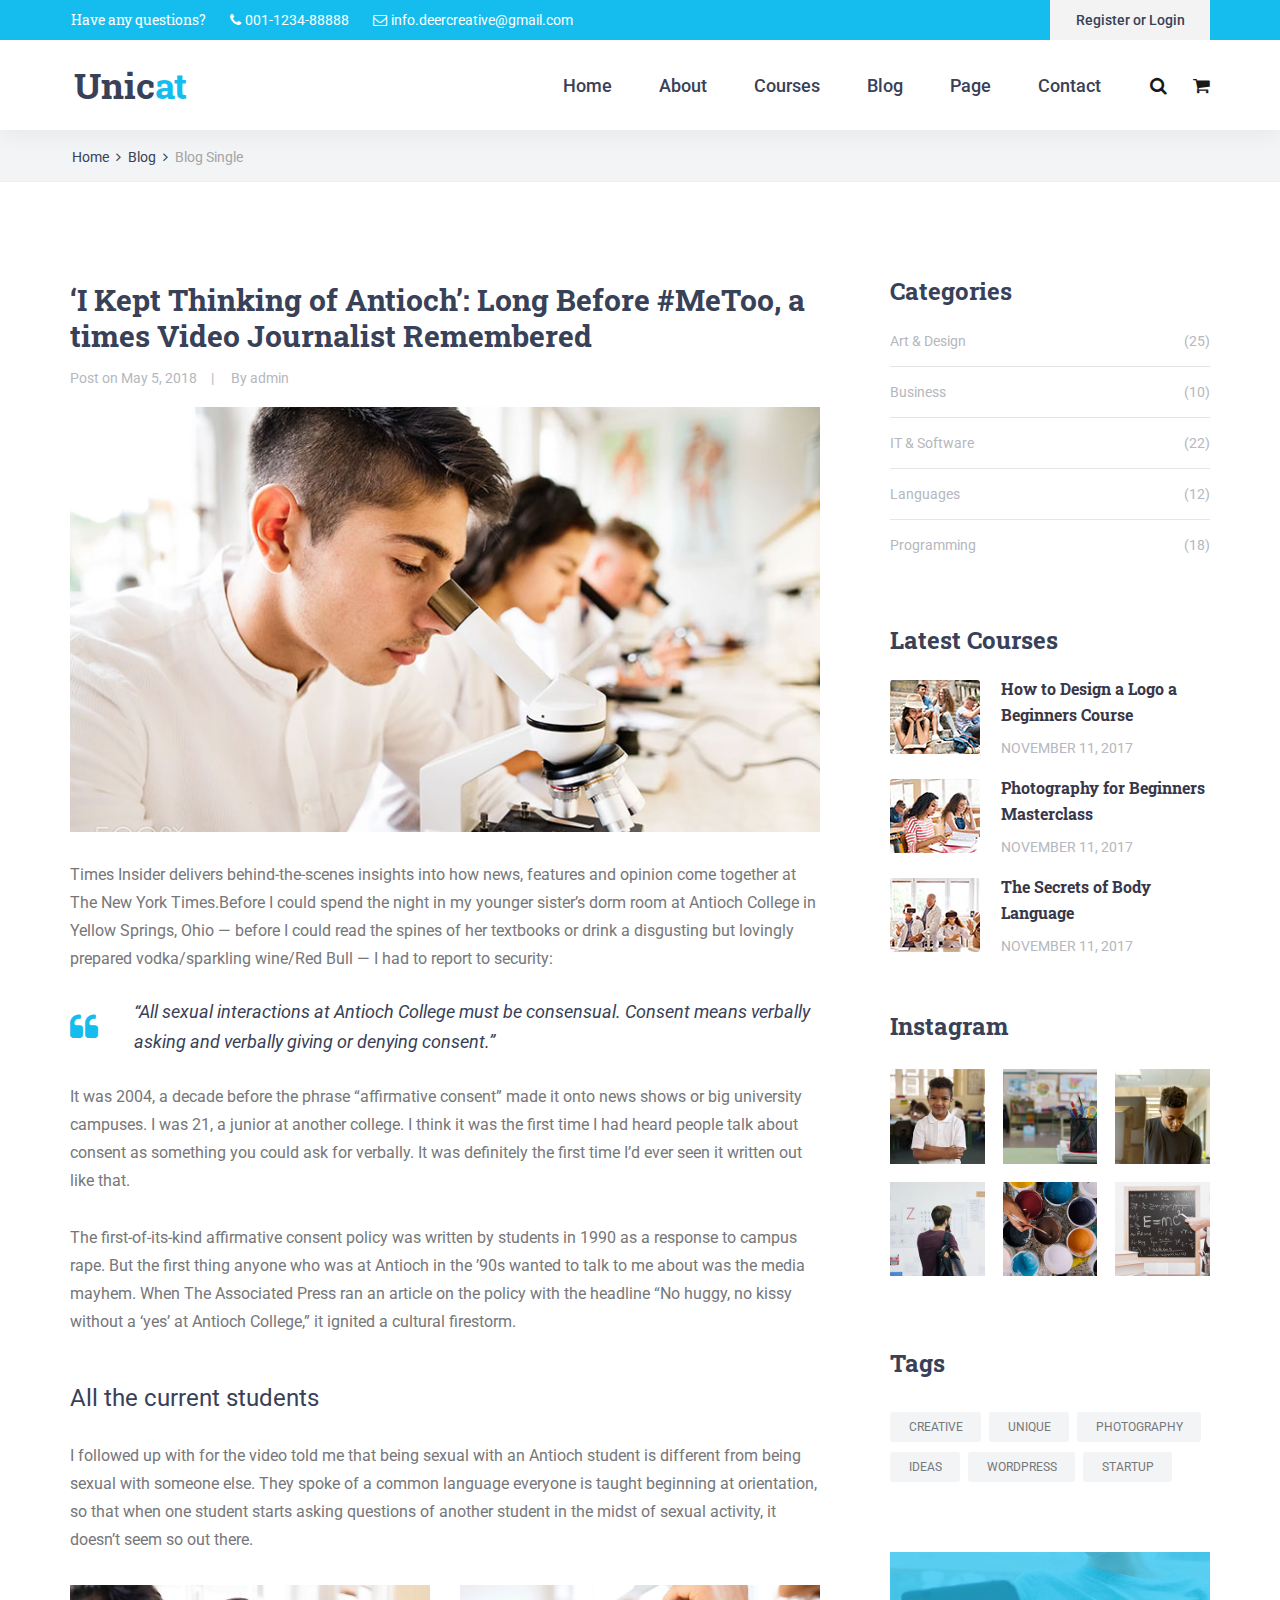
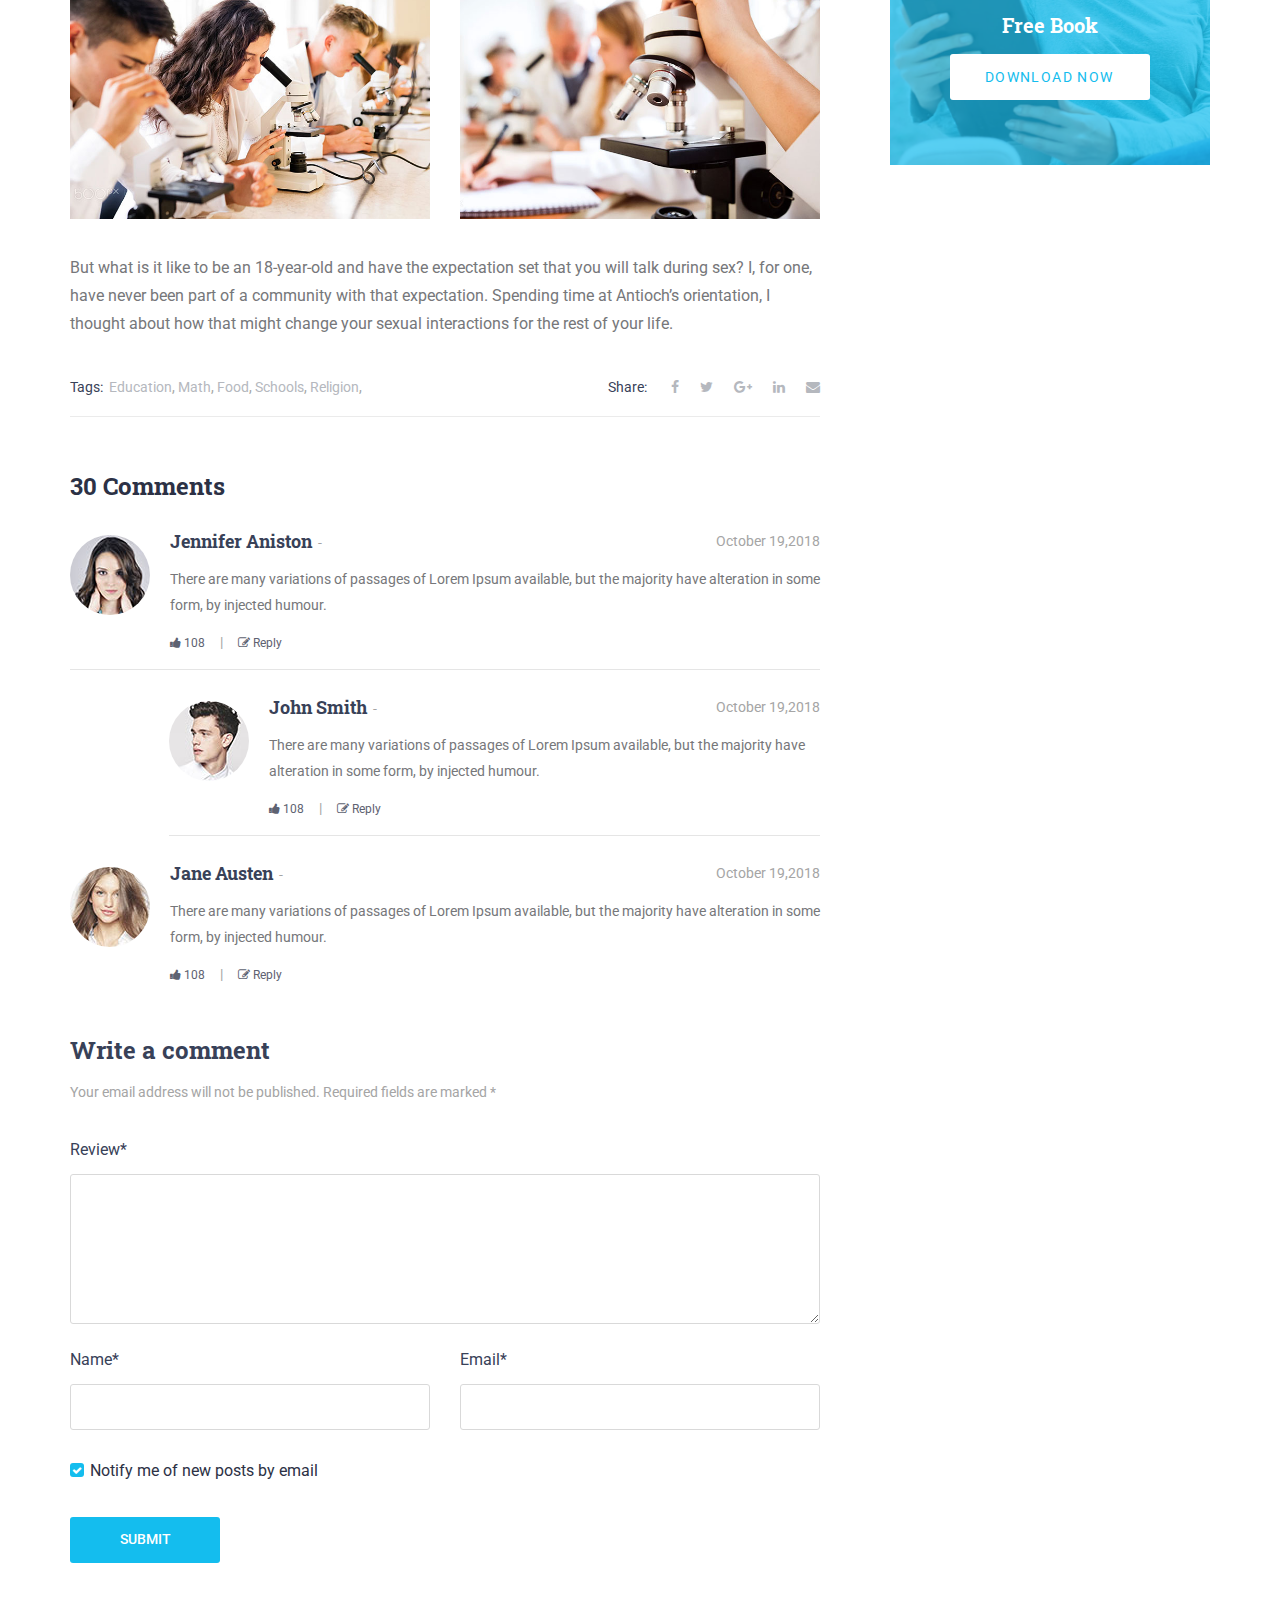
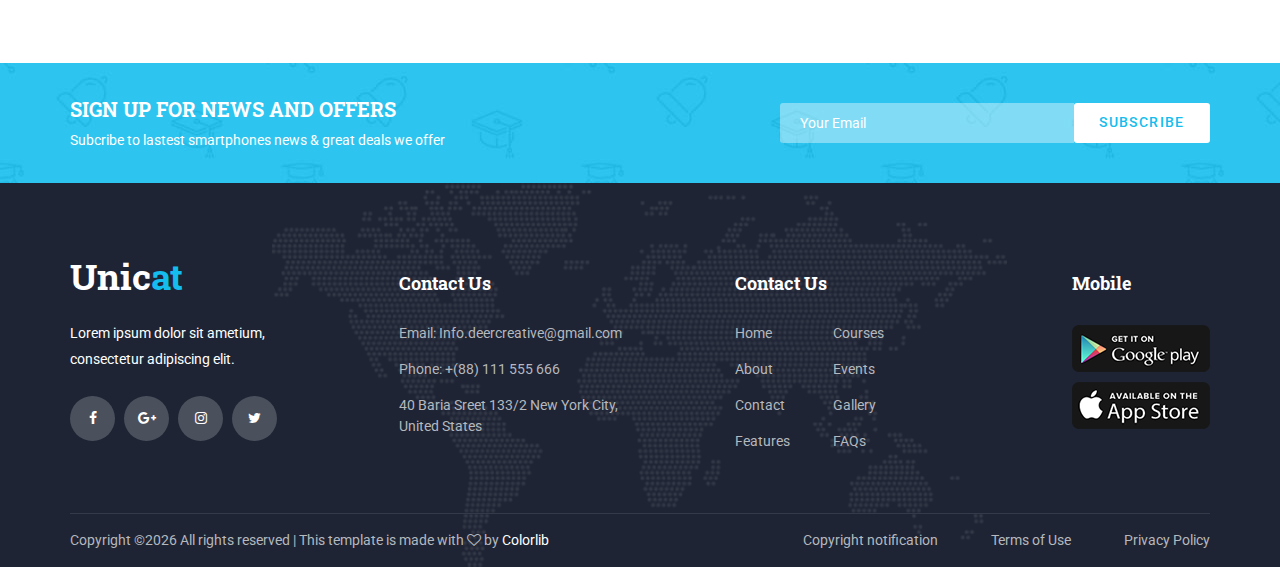
<file: blog_single.html>
<!DOCTYPE html>
<html lang="en">
<head>
<title>Blog Single</title>
<meta charset="utf-8">
<meta http-equiv="X-UA-Compatible" content="IE=edge">
<meta name="description" content="Unicat project">
<meta name="viewport" content="width=device-width, initial-scale=1">
<link rel="stylesheet" type="text/css" href="styles/bootstrap4/bootstrap.min.css">
<link href="plugins/font-awesome-4.7.0/css/font-awesome.min.css" rel="stylesheet" type="text/css">
<link href="plugins/colorbox/colorbox.css" rel="stylesheet" type="text/css">
<link rel="stylesheet" type="text/css" href="styles/blog_single.css">
<link rel="stylesheet" type="text/css" href="styles/blog_single_responsive.css">
</head>
<body>

<div class="super_container">

	<!-- Header -->

	<header class="header">
			
		<!-- Top Bar -->
		<div class="top_bar">
			<div class="top_bar_container">
				<div class="container">
					<div class="row">
						<div class="col">
							<div class="top_bar_content d-flex flex-row align-items-center justify-content-start">
								<ul class="top_bar_contact_list">
									<li><div class="question">Have any questions?</div></li>
									<li>
										<i class="fa fa-phone" aria-hidden="true"></i>
										<div>001-1234-88888</div>
									</li>
									<li>
										<i class="fa fa-envelope-o" aria-hidden="true"></i>
										<div>info.deercreative@gmail.com</div>
									</li>
								</ul>
								<div class="top_bar_login ml-auto">
									<div class="login_button"><a href="#">Register or Login</a></div>
								</div>
							</div>
						</div>
					</div>
				</div>
			</div>				
		</div>

		<!-- Header Content -->
		<div class="header_container">
			<div class="container">
				<div class="row">
					<div class="col">
						<div class="header_content d-flex flex-row align-items-center justify-content-start">
							<div class="logo_container">
								<a href="#">
									<div class="logo_text">Unic<span>at</span></div>
								</a>
							</div>
							<nav class="main_nav_contaner ml-auto">
								<ul class="main_nav">
									<li><a href="index.html">Home</a></li>
									<li><a href="about.html">About</a></li>
									<li><a href="courses.html">Courses</a></li>
									<li><a href="blog.html">Blog</a></li>
									<li><a href="#">Page</a></li>
									<li><a href="contact.html">Contact</a></li>
								</ul>
								<div class="search_button"><i class="fa fa-search" aria-hidden="true"></i></div>

								<!-- Hamburger -->

								<div class="shopping_cart"><i class="fa fa-shopping-cart" aria-hidden="true"></i></div>
								<div class="hamburger menu_mm">
									<i class="fa fa-bars menu_mm" aria-hidden="true"></i>
								</div>
							</nav>

						</div>
					</div>
				</div>
			</div>
		</div>

		<!-- Header Search Panel -->
		<div class="header_search_container">
			<div class="container">
				<div class="row">
					<div class="col">
						<div class="header_search_content d-flex flex-row align-items-center justify-content-end">
							<form action="#" class="header_search_form">
								<input type="search" class="search_input" placeholder="Search" required="required">
								<button class="header_search_button d-flex flex-column align-items-center justify-content-center">
									<i class="fa fa-search" aria-hidden="true"></i>
								</button>
							</form>
						</div>
					</div>
				</div>
			</div>			
		</div>			
	</header>

	<!-- Menu -->

	<div class="menu d-flex flex-column align-items-end justify-content-start text-right menu_mm trans_400">
		<div class="menu_close_container"><div class="menu_close"><div></div><div></div></div></div>
		<div class="search">
			<form action="#" class="header_search_form menu_mm">
				<input type="search" class="search_input menu_mm" placeholder="Search" required="required">
				<button class="header_search_button d-flex flex-column align-items-center justify-content-center menu_mm">
					<i class="fa fa-search menu_mm" aria-hidden="true"></i>
				</button>
			</form>
		</div>
		<nav class="menu_nav">
			<ul class="menu_mm">
				<li class="menu_mm"><a href="index.html">Home</a></li>
				<li class="menu_mm"><a href="#">About</a></li>
				<li class="menu_mm"><a href="#">Courses</a></li>
				<li class="menu_mm"><a href="#">Blog</a></li>
				<li class="menu_mm"><a href="#">Page</a></li>
				<li class="menu_mm"><a href="contact.html">Contact</a></li>
			</ul>
		</nav>
	</div>
	
	<!-- Home -->

	<div class="home">
		<div class="breadcrumbs_container">
			<div class="container">
				<div class="row">
					<div class="col">
						<div class="breadcrumbs">
							<ul>
								<li><a href="index.html">Home</a></li>
								<li><a href="blog.html">Blog</a></li>
								<li>Blog Single</li>
							</ul>
						</div>
					</div>
				</div>
			</div>
		</div>			
	</div>

	<!-- Blog -->

	<div class="blog">
		<div class="container">
			<div class="row">

				<!-- Blog Content -->
				<div class="col-lg-8">
					<div class="blog_content">
						<div class="blog_title">‘I Kept Thinking of Antioch’: Long Before #MeToo, a times Video Journalist Remembered</div>
						<div class="blog_meta">
							<ul>
								<li>Post on <a href="#">May 5, 2018</a></li>
								<li>By <a href="#">admin</a></li>
							</ul>
						</div>
						<div class="blog_image"><img src="images/blog_single.jpg" alt=""></div>
						<p>Times Insider delivers behind-the-scenes insights into how news, features and opinion come together at The New York Times.Before I could spend the night in my younger sister’s dorm room at Antioch College in Yellow Springs, Ohio — before I could read the spines of her textbooks or drink a disgusting but lovingly prepared vodka/sparkling wine/Red Bull — I had to report to security:</p>
						<div class="blog_quote d-flex flex-row align-items-center justify-content-start">
							<i class="fa fa-quote-left" aria-hidden="true"></i>
							<div>“All sexual interactions at Antioch College must be consensual. Consent means verbally asking and verbally giving or denying consent.”</div>
						</div>
						<p>It was 2004, a decade before the phrase “affirmative consent” made it onto news shows or big university campuses. I was 21, a junior at another college. I think it was the first time I had heard people talk about consent as something you could ask for verbally. It was definitely the first time I’d ever seen it written out like that.</p>
						<p>The first-of-its-kind affirmative consent policy was written by students in 1990 as a response to campus rape. But the first thing anyone who was at Antioch in the ’90s wanted to talk to me about was the media mayhem. When The Associated Press ran an article on the policy with the headline “No huggy, no kissy without a ‘yes’ at Antioch College,” it ignited a cultural firestorm.</p>
						<div class="blog_subtitle">All the current students</div>
						<p>I followed up with for the video told me that being sexual with an Antioch student is different from being sexual with someone else. They spoke of a common language everyone is taught beginning at orientation, so that when one student starts asking questions of another student in the midst of sexual activity, it doesn’t seem so out there.</p>
						<div class="blog_images">
							<div class="row">
								<div class="col-lg-6 blog_images_col"><div class="blog_image_small"><img src="images/blog_images_1.jpg" alt=""></div></div>
								<div class="col-lg-6 blog_images_col"><div class="blog_image_small"><img src="images/blog_images_2.jpg" alt=""></div></div>
							</div>
						</div>
						<p>But what is it like to be an 18-year-old and have the expectation set that you will talk during sex? I, for one, have never been part of a community with that expectation. Spending time at Antioch’s orientation, I thought about how that might change your sexual interactions for the rest of your life.</p>
					</div>
					<div class="blog_extra d-flex flex-lg-row flex-column align-items-lg-center align-items-start justify-content-start">
						<div class="blog_tags">
							<span>Tags: </span>
							<ul>
								<li><a href="#">Education</a>, </li>
								<li><a href="#">Math</a>, </li>
								<li><a href="#">Food</a>, </li>
								<li><a href="#">Schools</a>, </li>
								<li><a href="#">Religion</a>, </li>
							</ul>
						</div>
						<div class="blog_social ml-lg-auto">
							<span>Share: </span>
							<ul>
								<li><a href="#"><i class="fa fa-facebook" aria-hidden="true"></i></a></li>
								<li><a href="#"><i class="fa fa-twitter" aria-hidden="true"></i></a></li>
								<li><a href="#"><i class="fa fa-google-plus" aria-hidden="true"></i></a></li>
								<li><a href="#"><i class="fa fa-linkedin" aria-hidden="true"></i></a></li>
								<li><a href="#"><i class="fa fa-envelope" aria-hidden="true"></i></a></li>
							</ul>
						</div>
					</div>
					<!-- Comments -->
					<div class="comments_container">
						<div class="comments_title"><span>30</span> Comments</div>
						<ul class="comments_list">
							<li>
								<div class="comment_item d-flex flex-row align-items-start jutify-content-start">
									<div class="comment_image"><div><img src="images/comment_1.jpg" alt=""></div></div>
									<div class="comment_content">
										<div class="comment_title_container d-flex flex-row align-items-center justify-content-start">
											<div class="comment_author"><a href="#">Jennifer Aniston</a></div>
											<div class="comment_rating"><div class="rating_r rating_r_4"><i></i><i></i><i></i><i></i><i></i></div></div>
											<div class="comment_time ml-auto">October 19,2018</div>
										</div>
										<div class="comment_text">
											<p>There are many variations of passages of Lorem Ipsum available, but the majority have alteration in some form, by injected humour.</p>
										</div>
										<div class="comment_extras d-flex flex-row align-items-center justify-content-start">
											<div class="comment_extra comment_likes"><a href="#"><i class="fa fa-thumbs-up" aria-hidden="true"></i><span>108</span></a></div>
											<div class="comment_extra comment_reply"><a href="#"><i class="fa fa-pencil-square-o" aria-hidden="true"></i><span>Reply</span></a></div>
										</div>
									</div>
								</div>
								<ul>
									<li>
										<div class="comment_item d-flex flex-row align-items-start jutify-content-start">
											<div class="comment_image"><div><img src="images/comment_2.jpg" alt=""></div></div>
											<div class="comment_content">
												<div class="comment_title_container d-flex flex-row align-items-center justify-content-start">
													<div class="comment_author"><a href="#">John Smith</a></div>
													<div class="comment_rating"><div class="rating_r rating_r_4"><i></i><i></i><i></i><i></i><i></i></div></div>
													<div class="comment_time ml-auto">October 19,2018</div>
												</div>
												<div class="comment_text">
													<p>There are many variations of passages of Lorem Ipsum available, but the majority have alteration in some form, by injected humour.</p>
												</div>
												<div class="comment_extras d-flex flex-row align-items-center justify-content-start">
													<div class="comment_extra comment_likes"><a href="#"><i class="fa fa-thumbs-up" aria-hidden="true"></i><span>108</span></a></div>
													<div class="comment_extra comment_reply"><a href="#"><i class="fa fa-pencil-square-o" aria-hidden="true"></i><span>Reply</span></a></div>
												</div>
											</div>
										</div>
									</li>
								</ul>
							</li>
							<li>
								<div class="comment_item d-flex flex-row align-items-start jutify-content-start">
									<div class="comment_image"><div><img src="images/comment_3.jpg" alt=""></div></div>
									<div class="comment_content">
										<div class="comment_title_container d-flex flex-row align-items-center justify-content-start">
											<div class="comment_author"><a href="#">Jane Austen</a></div>
											<div class="comment_rating"><div class="rating_r rating_r_4"><i></i><i></i><i></i><i></i><i></i></div></div>
											<div class="comment_time ml-auto">October 19,2018</div>
										</div>
										<div class="comment_text">
											<p>There are many variations of passages of Lorem Ipsum available, but the majority have alteration in some form, by injected humour.</p>
										</div>
										<div class="comment_extras d-flex flex-row align-items-center justify-content-start">
											<div class="comment_extra comment_likes"><a href="#"><i class="fa fa-thumbs-up" aria-hidden="true"></i><span>108</span></a></div>
											<div class="comment_extra comment_reply"><a href="#"><i class="fa fa-pencil-square-o" aria-hidden="true"></i><span>Reply</span></a></div>
										</div>
									</div>
								</div>
							</li>
						</ul>
						<div class="add_comment_container">
							<div class="add_comment_title">Write a comment</div>
							<div class="add_comment_text">Your email address will not be published. Required fields are marked *</div>
							<form action="#" class="comment_form">
								<div>
									<div class="form_title">Review*</div>
									<textarea class="comment_input comment_textarea" required="required"></textarea>
								</div>
								<div class="row">
									<div class="col-md-6 input_col">
										<div class="form_title">Name*</div>
										<input type="text" class="comment_input" required="required">
									</div>
									<div class="col-md-6 input_col">
										<div class="form_title">Email*</div>
										<input type="text" class="comment_input" required="required">
									</div>
								</div>
								<div class="comment_notify">
									<input type="checkbox" id="checkbox_notify" name="regular_checkbox" class="regular_checkbox checkbox_account" checked>
									<label for="checkbox_notify"><i class="fa fa-check" aria-hidden="true"></i></label>
									<span>Notify me of new posts by email</span>
								</div>
								<div>
									<button type="submit" class="comment_button trans_200">submit</button>
								</div>
							</form>
						</div>
					</div>
				</div>

				<!-- Blog Sidebar -->
				<div class="col-lg-4">
					<div class="sidebar">

						<!-- Categories -->
						<div class="sidebar_section">
							<div class="sidebar_section_title">Categories</div>
							<div class="sidebar_categories">
								<ul class="categories_list">
									<li><a href="#" class="clearfix">Art & Design<span>(25)</span></a></li>
									<li><a href="#" class="clearfix">Business<span>(10)</span></a></li>
									<li><a href="#" class="clearfix">IT & Software<span>(22)</span></a></li>
									<li><a href="#" class="clearfix">Languages<span>(12)</span></a></li>
									<li><a href="#" class="clearfix">Programming<span>(18)</span></a></li>
								</ul>
							</div>
						</div>

						<!-- Latest News -->
						<div class="sidebar_section">
							<div class="sidebar_section_title">Latest Courses</div>
							<div class="sidebar_latest">

								<!-- Latest Course -->
								<div class="latest d-flex flex-row align-items-start justify-content-start">
									<div class="latest_image"><div><img src="images/latest_1.jpg" alt=""></div></div>
									<div class="latest_content">
										<div class="latest_title"><a href="course.html">How to Design a Logo a Beginners Course</a></div>
										<div class="latest_date">november 11, 2017</div>
									</div>
								</div>

								<!-- Latest Course -->
								<div class="latest d-flex flex-row align-items-start justify-content-start">
									<div class="latest_image"><div><img src="images/latest_2.jpg" alt=""></div></div>
									<div class="latest_content">
										<div class="latest_title"><a href="course.html">Photography for Beginners Masterclass</a></div>
										<div class="latest_date">november 11, 2017</div>
									</div>
								</div>

								<!-- Latest Course -->
								<div class="latest d-flex flex-row align-items-start justify-content-start">
									<div class="latest_image"><div><img src="images/latest_3.jpg" alt=""></div></div>
									<div class="latest_content">
										<div class="latest_title"><a href="course.html">The Secrets of Body Language</a></div>
										<div class="latest_date">november 11, 2017</div>
									</div>
								</div>

							</div>
						</div>

						<!-- Gallery -->
						<div class="sidebar_section">
							<div class="sidebar_section_title">Instagram</div>
							<div class="sidebar_gallery">
								<ul class="gallery_items d-flex flex-row align-items-start justify-content-between flex-wrap">
									<li class="gallery_item">
										<div class="gallery_item_overlay d-flex flex-column align-items-center justify-content-center">+</div>
										<a class="colorbox" href="images/gallery_1_large.jpg">
											<img src="images/gallery_1.jpg" alt="">
										</a>
									</li>
									<li class="gallery_item">
										<div class="gallery_item_overlay d-flex flex-column align-items-center justify-content-center">+</div>
										<a class="colorbox" href="images/gallery_2_large.jpg">
											<img src="images/gallery_2.jpg" alt="">
										</a>
									</li>
									<li class="gallery_item">
										<div class="gallery_item_overlay d-flex flex-column align-items-center justify-content-center">+</div>
										<a class="colorbox" href="images/gallery_3_large.jpg">
											<img src="images/gallery_3.jpg" alt="">
										</a>
									</li>
									<li class="gallery_item">
										<div class="gallery_item_overlay d-flex flex-column align-items-center justify-content-center">+</div>
										<a class="colorbox" href="images/gallery_4_large.jpg">
											<img src="images/gallery_4.jpg" alt="">
										</a>
									</li>
									<li class="gallery_item">
										<div class="gallery_item_overlay d-flex flex-column align-items-center justify-content-center">+</div>
										<a class="colorbox" href="images/gallery_5_large.jpg">
											<img src="images/gallery_5.jpg" alt="">
										</a>
									</li>
									<li class="gallery_item">
										<div class="gallery_item_overlay d-flex flex-column align-items-center justify-content-center">+</div>
										<a class="colorbox" href="images/gallery_6_large.jpg">
											<img src="images/gallery_6.jpg" alt="">
										</a>
									</li>
								</ul>
							</div>
						</div>

						<!-- Tags -->
						<div class="sidebar_section">
							<div class="sidebar_section_title">Tags</div>
							<div class="sidebar_tags">
								<ul class="tags_list">
									<li><a href="#">creative</a></li>
									<li><a href="#">unique</a></li>
									<li><a href="#">photography</a></li>
									<li><a href="#">ideas</a></li>
									<li><a href="#">wordpress</a></li>
									<li><a href="#">startup</a></li>
								</ul>
							</div>
						</div>

						<!-- Banner -->
						<div class="sidebar_section">
							<div class="sidebar_banner d-flex flex-column align-items-center justify-content-center text-center">
								<div class="sidebar_banner_background" style="background-image:url(images/banner_1.jpg)"></div>
								<div class="sidebar_banner_overlay"></div>
								<div class="sidebar_banner_content">
									<div class="banner_title">Free Book</div>
									<div class="banner_button"><a href="#">download now</a></div>
								</div>
							</div>
						</div>

					</div>
				</div>
			</div>
		</div>
	</div>

	<!-- Newsletter -->

	<div class="newsletter">
		<div class="newsletter_background" style="background-image:url(images/newsletter_background.jpg)"></div>
		<div class="container">
			<div class="row">
				<div class="col">
					<div class="newsletter_container d-flex flex-lg-row flex-column align-items-center justify-content-start">

						<!-- Newsletter Content -->
						<div class="newsletter_content text-lg-left text-center">
							<div class="newsletter_title">sign up for news and offers</div>
							<div class="newsletter_subtitle">Subcribe to lastest smartphones news & great deals we offer</div>
						</div>

						<!-- Newsletter Form -->
						<div class="newsletter_form_container ml-lg-auto">
							<form action="#" id="newsletter_form" class="newsletter_form d-flex flex-row align-items-center justify-content-center">
								<input type="email" class="newsletter_input" placeholder="Your Email" required="required">
								<button type="submit" class="newsletter_button">subscribe</button>
							</form>
						</div>

					</div>
				</div>
			</div>
		</div>
	</div>

	<!-- Footer -->

	<footer class="footer">
		<div class="footer_background" style="background-image:url(images/footer_background.png)"></div>
		<div class="container">
			<div class="row footer_row">
				<div class="col">
					<div class="footer_content">
						<div class="row">

							<div class="col-lg-3 footer_col">
					
								<!-- Footer About -->
								<div class="footer_section footer_about">
									<div class="footer_logo_container">
										<a href="#">
											<div class="footer_logo_text">Unic<span>at</span></div>
										</a>
									</div>
									<div class="footer_about_text">
										<p>Lorem ipsum dolor sit ametium, consectetur adipiscing elit.</p>
									</div>
									<div class="footer_social">
										<ul>
											<li><a href="#"><i class="fa fa-facebook" aria-hidden="true"></i></a></li>
											<li><a href="#"><i class="fa fa-google-plus" aria-hidden="true"></i></a></li>
											<li><a href="#"><i class="fa fa-instagram" aria-hidden="true"></i></a></li>
											<li><a href="#"><i class="fa fa-twitter" aria-hidden="true"></i></a></li>
										</ul>
									</div>
								</div>
								
							</div>

							<div class="col-lg-3 footer_col">
					
								<!-- Footer Contact -->
								<div class="footer_section footer_contact">
									<div class="footer_title">Contact Us</div>
									<div class="footer_contact_info">
										<ul>
											<li>Email: Info.deercreative@gmail.com</li>
											<li>Phone:  +(88) 111 555 666</li>
											<li>40 Baria Sreet 133/2 New York City, United States</li>
										</ul>
									</div>
								</div>
								
							</div>

							<div class="col-lg-3 footer_col">
					
								<!-- Footer links -->
								<div class="footer_section footer_links">
									<div class="footer_title">Contact Us</div>
									<div class="footer_links_container">
										<ul>
											<li><a href="index.html">Home</a></li>
											<li><a href="about.html">About</a></li>
											<li><a href="contact.html">Contact</a></li>
											<li><a href="#">Features</a></li>
											<li><a href="courses.html">Courses</a></li>
											<li><a href="#">Events</a></li>
											<li><a href="#">Gallery</a></li>
											<li><a href="#">FAQs</a></li>
										</ul>
									</div>
								</div>
								
							</div>

							<div class="col-lg-3 footer_col clearfix">
					
								<!-- Footer links -->
								<div class="footer_section footer_mobile">
									<div class="footer_title">Mobile</div>
									<div class="footer_mobile_content">
										<div class="footer_image"><a href="#"><img src="images/mobile_1.png" alt=""></a></div>
										<div class="footer_image"><a href="#"><img src="images/mobile_2.png" alt=""></a></div>
									</div>
								</div>
								
							</div>

						</div>
					</div>
				</div>
			</div>

			<div class="row copyright_row">
				<div class="col">
					<div class="copyright d-flex flex-lg-row flex-column align-items-center justify-content-start">
						<div class="cr_text"><!-- Link back to Colorlib can't be removed. Template is licensed under CC BY 3.0. -->
Copyright &copy;<script>document.write(new Date().getFullYear());</script> All rights reserved | This template is made with <i class="fa fa-heart-o" aria-hidden="true"></i> by <a href="https://colorlib.com" target="_blank">Colorlib</a>
<!-- Link back to Colorlib can't be removed. Template is licensed under CC BY 3.0. --></div>
						<div class="ml-lg-auto cr_links">
							<ul class="cr_list">
								<li><a href="#">Copyright notification</a></li>
								<li><a href="#">Terms of Use</a></li>
								<li><a href="#">Privacy Policy</a></li>
							</ul>
						</div>
					</div>
				</div>
			</div>
		</div>
	</footer>
</div>

<script src="js/jquery-3.2.1.min.js"></script>
<script src="styles/bootstrap4/popper.js"></script>
<script src="styles/bootstrap4/bootstrap.min.js"></script>
<script src="plugins/easing/easing.js"></script>
<script src="plugins/parallax-js-master/parallax.min.js"></script>
<script src="plugins/colorbox/jquery.colorbox-min.js"></script>
<script src="js/blog_single.js"></script>
</body>
</html>
</file>
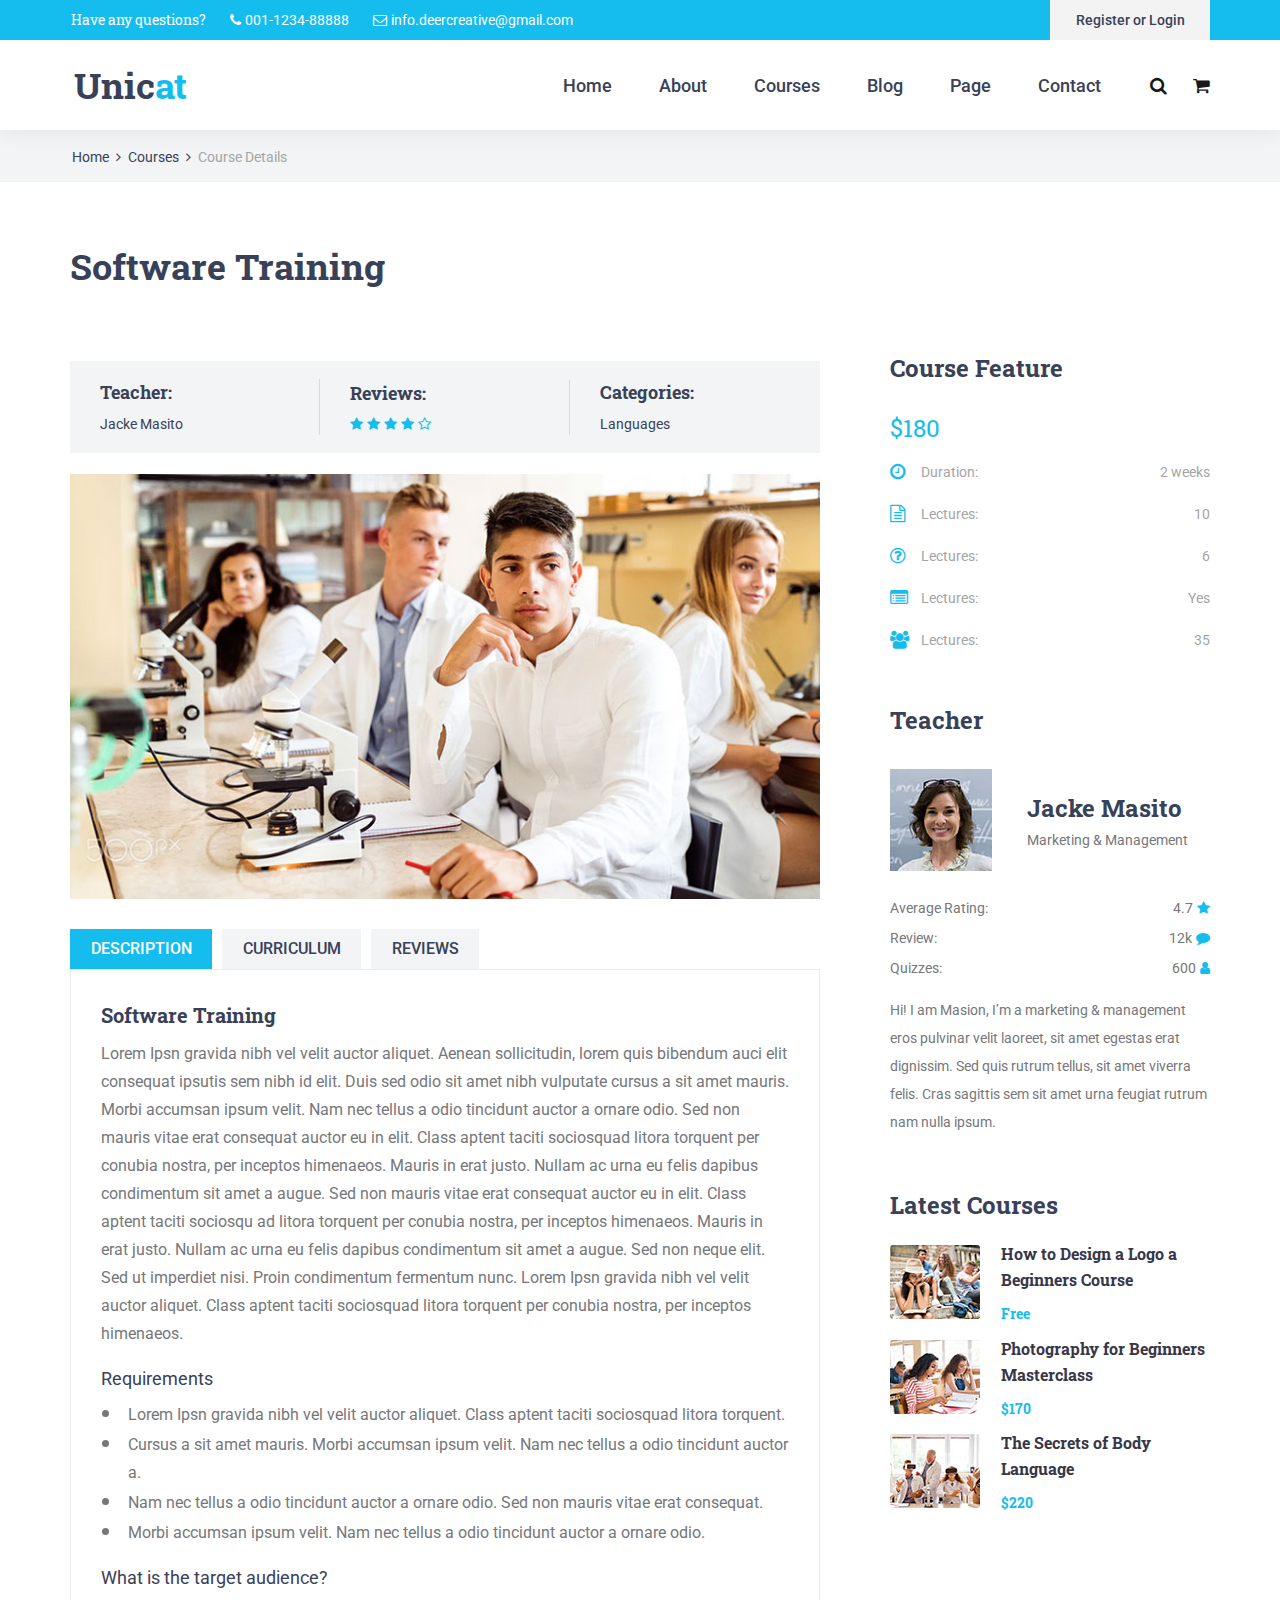
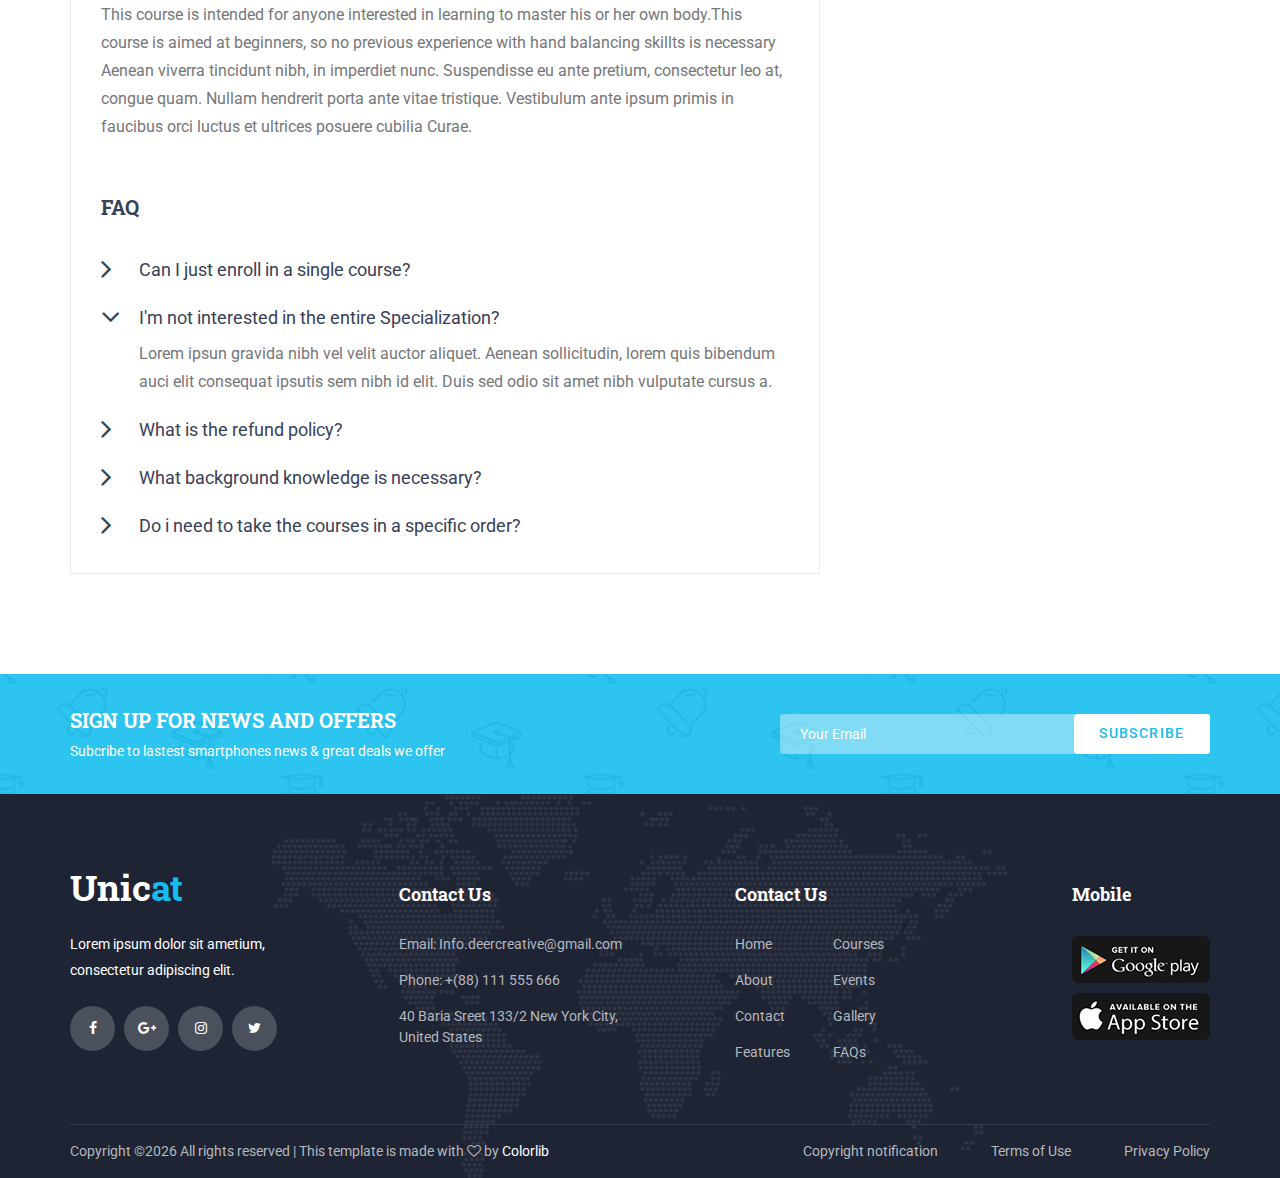
<file: course.html>
<!DOCTYPE html>
<html lang="en">
<head>
<title>Course Details</title>
<meta charset="utf-8">
<meta http-equiv="X-UA-Compatible" content="IE=edge">
<meta name="description" content="Unicat project">
<meta name="viewport" content="width=device-width, initial-scale=1">
<link rel="stylesheet" type="text/css" href="styles/bootstrap4/bootstrap.min.css">
<link href="plugins/font-awesome-4.7.0/css/font-awesome.min.css" rel="stylesheet" type="text/css">
<link href="plugins/colorbox/colorbox.css" rel="stylesheet" type="text/css">
<link rel="stylesheet" type="text/css" href="plugins/OwlCarousel2-2.2.1/owl.carousel.css">
<link rel="stylesheet" type="text/css" href="plugins/OwlCarousel2-2.2.1/owl.theme.default.css">
<link rel="stylesheet" type="text/css" href="plugins/OwlCarousel2-2.2.1/animate.css">
<link rel="stylesheet" type="text/css" href="styles/course.css">
<link rel="stylesheet" type="text/css" href="styles/course_responsive.css">
</head>
<body>

<div class="super_container">

	<!-- Header -->

	<header class="header">
			
		<!-- Top Bar -->
		<div class="top_bar">
			<div class="top_bar_container">
				<div class="container">
					<div class="row">
						<div class="col">
							<div class="top_bar_content d-flex flex-row align-items-center justify-content-start">
								<ul class="top_bar_contact_list">
									<li><div class="question">Have any questions?</div></li>
									<li>
										<i class="fa fa-phone" aria-hidden="true"></i>
										<div>001-1234-88888</div>
									</li>
									<li>
										<i class="fa fa-envelope-o" aria-hidden="true"></i>
										<div>info.deercreative@gmail.com</div>
									</li>
								</ul>
								<div class="top_bar_login ml-auto">
									<div class="login_button"><a href="#">Register or Login</a></div>
								</div>
							</div>
						</div>
					</div>
				</div>
			</div>				
		</div>

		<!-- Header Content -->
		<div class="header_container">
			<div class="container">
				<div class="row">
					<div class="col">
						<div class="header_content d-flex flex-row align-items-center justify-content-start">
							<div class="logo_container">
								<a href="#">
									<div class="logo_text">Unic<span>at</span></div>
								</a>
							</div>
							<nav class="main_nav_contaner ml-auto">
								<ul class="main_nav">
									<li><a href="index.html">Home</a></li>
									<li><a href="about.html">About</a></li>
									<li><a href="courses.html">Courses</a></li>
									<li><a href="blog.html">Blog</a></li>
									<li><a href="#">Page</a></li>
									<li><a href="contact.html">Contact</a></li>
								</ul>
								<div class="search_button"><i class="fa fa-search" aria-hidden="true"></i></div>

								<!-- Hamburger -->

								<div class="shopping_cart"><i class="fa fa-shopping-cart" aria-hidden="true"></i></div>
								<div class="hamburger menu_mm">
									<i class="fa fa-bars menu_mm" aria-hidden="true"></i>
								</div>
							</nav>

						</div>
					</div>
				</div>
			</div>
		</div>

		<!-- Header Search Panel -->
		<div class="header_search_container">
			<div class="container">
				<div class="row">
					<div class="col">
						<div class="header_search_content d-flex flex-row align-items-center justify-content-end">
							<form action="#" class="header_search_form">
								<input type="search" class="search_input" placeholder="Search" required="required">
								<button class="header_search_button d-flex flex-column align-items-center justify-content-center">
									<i class="fa fa-search" aria-hidden="true"></i>
								</button>
							</form>
						</div>
					</div>
				</div>
			</div>			
		</div>			
	</header>

	<!-- Menu -->

	<div class="menu d-flex flex-column align-items-end justify-content-start text-right menu_mm trans_400">
		<div class="menu_close_container"><div class="menu_close"><div></div><div></div></div></div>
		<div class="search">
			<form action="#" class="header_search_form menu_mm">
				<input type="search" class="search_input menu_mm" placeholder="Search" required="required">
				<button class="header_search_button d-flex flex-column align-items-center justify-content-center menu_mm">
					<i class="fa fa-search menu_mm" aria-hidden="true"></i>
				</button>
			</form>
		</div>
		<nav class="menu_nav">
			<ul class="menu_mm">
				<li class="menu_mm"><a href="index.html">Home</a></li>
				<li class="menu_mm"><a href="#">About</a></li>
				<li class="menu_mm"><a href="#">Courses</a></li>
				<li class="menu_mm"><a href="#">Blog</a></li>
				<li class="menu_mm"><a href="#">Page</a></li>
				<li class="menu_mm"><a href="contact.html">Contact</a></li>
			</ul>
		</nav>
	</div>
	
	<!-- Home -->

	<div class="home">
		<div class="breadcrumbs_container">
			<div class="container">
				<div class="row">
					<div class="col">
						<div class="breadcrumbs">
							<ul>
								<li><a href="index.html">Home</a></li>
								<li><a href="courses.html">Courses</a></li>
								<li>Course Details</li>
							</ul>
						</div>
					</div>
				</div>
			</div>
		</div>			
	</div>

	<!-- Course -->

	<div class="course">
		<div class="container">
			<div class="row">

				<!-- Course -->
				<div class="col-lg-8">
					
					<div class="course_container">
						<div class="course_title">Software Training</div>
						<div class="course_info d-flex flex-lg-row flex-column align-items-lg-center align-items-start justify-content-start">

							<!-- Course Info Item -->
							<div class="course_info_item">
								<div class="course_info_title">Teacher:</div>
								<div class="course_info_text"><a href="#">Jacke Masito</a></div>
							</div>

							<!-- Course Info Item -->
							<div class="course_info_item">
								<div class="course_info_title">Reviews:</div>
								<div class="rating_r rating_r_4"><i></i><i></i><i></i><i></i><i></i></div>
							</div>

							<!-- Course Info Item -->
							<div class="course_info_item">
								<div class="course_info_title">Categories:</div>
								<div class="course_info_text"><a href="#">Languages</a></div>
							</div>

						</div>

						<!-- Course Image -->
						<div class="course_image"><img src="images/course_image.jpg" alt=""></div>

						<!-- Course Tabs -->
						<div class="course_tabs_container">
							<div class="tabs d-flex flex-row align-items-center justify-content-start">
								<div class="tab active">description</div>
								<div class="tab">curriculum</div>
								<div class="tab">reviews</div>
							</div>
							<div class="tab_panels">

								<!-- Description -->
								<div class="tab_panel active">
									<div class="tab_panel_title">Software Training</div>
									<div class="tab_panel_content">
										<div class="tab_panel_text">
											<p>Lorem Ipsn gravida nibh vel velit auctor aliquet. Aenean sollicitudin, lorem quis bibendum auci elit consequat ipsutis sem nibh id elit. Duis sed odio sit amet nibh vulputate cursus a sit amet mauris. Morbi accumsan ipsum velit. Nam nec tellus a odio tincidunt auctor a ornare odio. Sed non mauris vitae erat consequat auctor eu in elit. Class aptent taciti sociosquad litora torquent per conubia nostra, per inceptos himenaeos. Mauris in erat justo. Nullam ac urna eu felis dapibus condimentum sit amet a augue. Sed non mauris vitae erat consequat auctor eu in elit. Class aptent taciti sociosqu ad litora torquent per conubia nostra, per inceptos himenaeos. Mauris in erat justo. Nullam ac urna eu felis dapibus condimentum sit amet a augue. Sed non neque elit. Sed ut imperdiet nisi. Proin condimentum fermentum nunc. Lorem Ipsn gravida nibh vel velit auctor aliquet. Class aptent taciti sociosquad litora torquent per conubia nostra, per inceptos himenaeos.</p>
										</div>
										<div class="tab_panel_section">
											<div class="tab_panel_subtitle">Requirements</div>
											<ul class="tab_panel_bullets">
												<li>Lorem Ipsn gravida nibh vel velit auctor aliquet. Class aptent taciti sociosquad litora torquent.</li>
												<li>Cursus a sit amet mauris. Morbi accumsan ipsum velit. Nam nec tellus a odio tincidunt auctor a.</li>
												<li>Nam nec tellus a odio tincidunt auctor a ornare odio. Sed non mauris vitae erat consequat.</li>
												<li>Morbi accumsan ipsum velit. Nam nec tellus a odio tincidunt auctor a ornare odio.</li>
											</ul>
										</div>
										<div class="tab_panel_section">
											<div class="tab_panel_subtitle">What is the target audience?</div>
											<div class="tab_panel_text">
												<p>This course is intended for anyone interested in learning to master his or her own body.This course is aimed at beginners, so no previous experience with hand balancing skillts is necessary Aenean viverra tincidunt nibh, in imperdiet nunc. Suspendisse eu ante pretium, consectetur leo at, congue quam. Nullam hendrerit porta ante vitae tristique. Vestibulum ante ipsum primis in faucibus orci luctus et ultrices posuere cubilia Curae.</p>
											</div>
										</div>
										<div class="tab_panel_faq">
											<div class="tab_panel_title">FAQ</div>

											<!-- Accordions -->
											<div class="accordions">
												
												<div class="elements_accordions">

													<div class="accordion_container">
														<div class="accordion d-flex flex-row align-items-center"><div>Can I just enroll in a single course?</div></div>
														<div class="accordion_panel">
															<p>Lorem ipsun gravida nibh vel velit auctor aliquet. Aenean sollicitudin, lorem quis bibendum auci elit consequat ipsutis sem nibh id elit. Duis sed odio sit amet nibh vulputate cursus a.</p>
														</div>
													</div>

													<div class="accordion_container">
														<div class="accordion d-flex flex-row align-items-center active"><div>I'm not interested in the entire Specialization?</div></div>
														<div class="accordion_panel">
															<p>Lorem ipsun gravida nibh vel velit auctor aliquet. Aenean sollicitudin, lorem quis bibendum auci elit consequat ipsutis sem nibh id elit. Duis sed odio sit amet nibh vulputate cursus a.</p>
														</div>
													</div>

													<div class="accordion_container">
														<div class="accordion d-flex flex-row align-items-center"><div>What is the refund policy?</div></div>
														<div class="accordion_panel">
															<p>Lorem ipsun gravida nibh vel velit auctor aliquet. Aenean sollicitudin, lorem quis bibendum auci elit consequat ipsutis sem nibh id elit. Duis sed odio sit amet nibh vulputate cursus a.</p>
														</div>
													</div>

													<div class="accordion_container">
														<div class="accordion d-flex flex-row align-items-center"><div>What background knowledge is necessary?</div></div>
														<div class="accordion_panel">
															<p>Lorem ipsun gravida nibh vel velit auctor aliquet. Aenean sollicitudin, lorem quis bibendum auci elit consequat ipsutis sem nibh id elit. Duis sed odio sit amet nibh vulputate cursus a.</p>
														</div>
													</div>

													<div class="accordion_container">
														<div class="accordion d-flex flex-row align-items-center"><div>Do i need to take the courses in a specific order?</div></div>
														<div class="accordion_panel">
															<p>Lorem ipsun gravida nibh vel velit auctor aliquet. Aenean sollicitudin, lorem quis bibendum auci elit consequat ipsutis sem nibh id elit. Duis sed odio sit amet nibh vulputate cursus a.</p>
														</div>
													</div>

												</div>

											</div>
										</div>
									</div>
								</div>

								<!-- Curriculum -->
								<div class="tab_panel tab_panel_2">
									<div class="tab_panel_content">
										<div class="tab_panel_title">Software Training</div>
										<div class="tab_panel_content">
											<div class="tab_panel_text">
												<p>Lorem Ipsn gravida nibh vel velit auctor aliquet. Aenean sollicitudin, lorem quis bibendum auci elit consequat ipsutis sem nibh id elit. Duis sed odio sit amet nibh vulputate cursus a sit amet mauris. Morbi accumsan ipsum velit. Nam nec tellus a odio tincidunt auctor a ornare odio.</p>
											</div>

											<!-- Dropdowns -->
											<ul class="dropdowns">
												<li class="has_children">
													<div class="dropdown_item">
														<div class="dropdown_item_title"><span>Lecture 1:</span> Lorem Ipsn gravida nibh vel velit auctor aliquet.</div>
														<div class="dropdown_item_text">
															<p>Lorem Ipsn gravida nibh vel velit auctor aliquet. Aenean sollicitudin, lorem quis bibendum auci elit consequat ipsutis sem nibh id elit. Duis sed odio sit amet nibh vulputate cursus.</p>
														</div>
													</div>
													<ul>
														<li>
															<div class="dropdown_item">
																<div class="dropdown_item_title"><span>Lecture 1.1:</span> Lorem Ipsn gravida nibh vel velit auctor aliquet.</div>
																<div class="dropdown_item_text">
																	<p>Lorem Ipsn gravida nibh vel velit auctor aliquet. Aenean sollicitudin, lorem quis bibendum auci elit consequat ipsutis sem nibh id elit. Duis sed odio sit amet nibh vulputate cursus.</p>
																</div>
															</div>
														</li>
														<li>
															<div class="dropdown_item">
																<div class="dropdown_item_title"><span>Lecture 1.2:</span> Lorem Ipsn gravida nibh vel velit auctor aliquet.</div>
																<div class="dropdown_item_text">
																	<p>Lorem Ipsn gravida nibh vel velit auctor aliquet. Aenean sollicitudin, lorem quis bibendum auci elit consequat ipsutis sem nibh id elit. Duis sed odio sit amet nibh vulputate cursus.</p>
																</div>
															</div>
														</li>
													</ul>
												</li>
												<li class="has_children">
													<div class="dropdown_item">
														<div class="dropdown_item_title"><span>Lecture 2:</span> Lorem Ipsn gravida nibh vel velit auctor aliquet.</div>
														<div class="dropdown_item_text">
															<p>Lorem Ipsn gravida nibh vel velit auctor aliquet. Aenean sollicitudin, lorem quis bibendum auci elit consequat ipsutis sem nibh id elit. Duis sed odio sit amet nibh vulputate cursus.</p>
														</div>
													</div>
													<ul>
														<li>
															<div class="dropdown_item">
																<div class="dropdown_item_title"><span>Lecture 2.1:</span> Lorem Ipsn gravida nibh vel velit auctor aliquet.</div>
																<div class="dropdown_item_text">
																	<p>Lorem Ipsn gravida nibh vel velit auctor aliquet. Aenean sollicitudin, lorem quis bibendum auci elit consequat ipsutis sem nibh id elit. Duis sed odio sit amet nibh vulputate cursus.</p>
																</div>
															</div>
														</li>
														<li>
															<div class="dropdown_item">
																<div class="dropdown_item_title"><span>Lecture 2.2:</span> Lorem Ipsn gravida nibh vel velit auctor aliquet.</div>
																<div class="dropdown_item_text">
																	<p>Lorem Ipsn gravida nibh vel velit auctor aliquet. Aenean sollicitudin, lorem quis bibendum auci elit consequat ipsutis sem nibh id elit. Duis sed odio sit amet nibh vulputate cursus.</p>
																</div>
															</div>
														</li>
													</ul>
												</li>
												<li>
													<div class="dropdown_item">
														<div class="dropdown_item_title"><span>Lecture 3:</span> Lorem Ipsn gravida nibh vel velit auctor aliquet.</div>
														<div class="dropdown_item_text">
															<p>Lorem Ipsn gravida nibh vel velit auctor aliquet. Aenean sollicitudin, lorem quis bibendum auci elit consequat ipsutis sem nibh id elit. Duis sed odio sit amet nibh vulputate cursus.</p>
														</div>
													</div>
												</li>
												<li>
													<div class="dropdown_item">
														<div class="dropdown_item_title"><span>Lecture 4:</span> Lorem Ipsn gravida nibh vel velit auctor aliquet.</div>
														<div class="dropdown_item_text">
															<p>Lorem Ipsn gravida nibh vel velit auctor aliquet. Aenean sollicitudin, lorem quis bibendum auci elit consequat ipsutis sem nibh id elit. Duis sed odio sit amet nibh vulputate cursus.</p>
														</div>
													</div>
												</li>
												<li>
													<div class="dropdown_item">
														<div class="dropdown_item_title"><span>Lecture 5:</span> Lorem Ipsn gravida nibh vel velit auctor aliquet.</div>
														<div class="dropdown_item_text">
															<p>Lorem Ipsn gravida nibh vel velit auctor aliquet. Aenean sollicitudin, lorem quis bibendum auci elit consequat ipsutis sem nibh id elit. Duis sed odio sit amet nibh vulputate cursus.</p>
														</div>
													</div>
												</li>
											</ul>
										</div>
									</div>
								</div>

								<!-- Reviews -->
								<div class="tab_panel tab_panel_3">
									<div class="tab_panel_title">Course Review</div>

									<!-- Rating -->
									<div class="review_rating_container">
										<div class="review_rating">
											<div class="review_rating_num">4.5</div>
											<div class="review_rating_stars">
												<div class="rating_r rating_r_4"><i></i><i></i><i></i><i></i><i></i></div>
											</div>
											<div class="review_rating_text">(28 Ratings)</div>
										</div>
										<div class="review_rating_bars">
											<ul>
												<li><span>5 Star</span><div class="review_rating_bar"><div style="width:90%;"></div></div></li>
												<li><span>4 Star</span><div class="review_rating_bar"><div style="width:75%;"></div></div></li>
												<li><span>3 Star</span><div class="review_rating_bar"><div style="width:32%;"></div></div></li>
												<li><span>2 Star</span><div class="review_rating_bar"><div style="width:10%;"></div></div></li>
												<li><span>1 Star</span><div class="review_rating_bar"><div style="width:3%;"></div></div></li>
											</ul>
										</div>
									</div>
									
									<!-- Comments -->
									<div class="comments_container">
										<ul class="comments_list">
											<li>
												<div class="comment_item d-flex flex-row align-items-start jutify-content-start">
													<div class="comment_image"><div><img src="images/comment_1.jpg" alt=""></div></div>
													<div class="comment_content">
														<div class="comment_title_container d-flex flex-row align-items-center justify-content-start">
															<div class="comment_author"><a href="#">Milley Cyrus</a></div>
															<div class="comment_rating"><div class="rating_r rating_r_4"><i></i><i></i><i></i><i></i><i></i></div></div>
															<div class="comment_time ml-auto">1 day ago</div>
														</div>
														<div class="comment_text">
															<p>There are many variations of passages of Lorem Ipsum available, but the majority have alteration in some form, by injected humour.</p>
														</div>
														<div class="comment_extras d-flex flex-row align-items-center justify-content-start">
															<div class="comment_extra comment_likes"><a href="#"><i class="fa fa-heart" aria-hidden="true"></i><span>15</span></a></div>
															<div class="comment_extra comment_reply"><a href="#"><i class="fa fa-reply" aria-hidden="true"></i><span>Reply</span></a></div>
														</div>
													</div>
												</div>
												<ul>
													<li>
														<div class="comment_item d-flex flex-row align-items-start jutify-content-start">
															<div class="comment_image"><div><img src="images/comment_2.jpg" alt=""></div></div>
															<div class="comment_content">
																<div class="comment_title_container d-flex flex-row align-items-center justify-content-start">
																	<div class="comment_author"><a href="#">John Tyler</a></div>
																	<div class="comment_rating"><div class="rating_r rating_r_4"><i></i><i></i><i></i><i></i><i></i></div></div>
																	<div class="comment_time ml-auto">1 day ago</div>
																</div>
																<div class="comment_text">
																	<p>There are many variations of passages of Lorem Ipsum available, but the majority have alteration in some form, by injected humour.</p>
																</div>
																<div class="comment_extras d-flex flex-row align-items-center justify-content-start">
																	<div class="comment_extra comment_likes"><a href="#"><i class="fa fa-heart" aria-hidden="true"></i><span>15</span></a></div>
																	<div class="comment_extra comment_reply"><a href="#"><i class="fa fa-reply" aria-hidden="true"></i><span>Reply</span></a></div>
																</div>
															</div>
														</div>
													</li>
												</ul>
											</li>
											<li>
												<div class="comment_item d-flex flex-row align-items-start jutify-content-start">
													<div class="comment_image"><div><img src="images/comment_3.jpg" alt=""></div></div>
													<div class="comment_content">
														<div class="comment_title_container d-flex flex-row align-items-center justify-content-start">
															<div class="comment_author"><a href="#">Milley Cyrus</a></div>
															<div class="comment_rating"><div class="rating_r rating_r_4"><i></i><i></i><i></i><i></i><i></i></div></div>
															<div class="comment_time ml-auto">1 day ago</div>
														</div>
														<div class="comment_text">
															<p>There are many variations of passages of Lorem Ipsum available, but the majority have alteration in some form, by injected humour.</p>
														</div>
														<div class="comment_extras d-flex flex-row align-items-center justify-content-start">
															<div class="comment_extra comment_likes"><a href="#"><i class="fa fa-heart" aria-hidden="true"></i><span>15</span></a></div>
															<div class="comment_extra comment_reply"><a href="#"><i class="fa fa-reply" aria-hidden="true"></i><span>Reply</span></a></div>
														</div>
													</div>
												</div>
											</li>
										</ul>
										<div class="add_comment_container">
											<div class="add_comment_title">Add a review</div>
											<div class="add_comment_text">You must be <a href="#">logged</a> in to post a comment.</div>
										</div>
									</div>
								</div>

							</div>
						</div>
					</div>
				</div>

				<!-- Course Sidebar -->
				<div class="col-lg-4">
					<div class="sidebar">

						<!-- Feature -->
						<div class="sidebar_section">
							<div class="sidebar_section_title">Course Feature</div>
							<div class="sidebar_feature">
								<div class="course_price">$180</div>

								<!-- Features -->
								<div class="feature_list">

									<!-- Feature -->
									<div class="feature d-flex flex-row align-items-center justify-content-start">
										<div class="feature_title"><i class="fa fa-clock-o" aria-hidden="true"></i><span>Duration:</span></div>
										<div class="feature_text ml-auto">2 weeks</div>
									</div>

									<!-- Feature -->
									<div class="feature d-flex flex-row align-items-center justify-content-start">
										<div class="feature_title"><i class="fa fa-file-text-o" aria-hidden="true"></i><span>Lectures:</span></div>
										<div class="feature_text ml-auto">10</div>
									</div>

									<!-- Feature -->
									<div class="feature d-flex flex-row align-items-center justify-content-start">
										<div class="feature_title"><i class="fa fa-question-circle-o" aria-hidden="true"></i><span>Lectures:</span></div>
										<div class="feature_text ml-auto">6</div>
									</div>

									<!-- Feature -->
									<div class="feature d-flex flex-row align-items-center justify-content-start">
										<div class="feature_title"><i class="fa fa-list-alt" aria-hidden="true"></i><span>Lectures:</span></div>
										<div class="feature_text ml-auto">Yes</div>
									</div>

									<!-- Feature -->
									<div class="feature d-flex flex-row align-items-center justify-content-start">
										<div class="feature_title"><i class="fa fa-users" aria-hidden="true"></i><span>Lectures:</span></div>
										<div class="feature_text ml-auto">35</div>
									</div>

								</div>
							</div>
						</div>

						<!-- Feature -->
						<div class="sidebar_section">
							<div class="sidebar_section_title">Teacher</div>
							<div class="sidebar_teacher">
								<div class="teacher_title_container d-flex flex-row align-items-center justify-content-start">
									<div class="teacher_image"><img src="images/teacher.jpg" alt=""></div>
									<div class="teacher_title">
										<div class="teacher_name"><a href="#">Jacke Masito</a></div>
										<div class="teacher_position">Marketing & Management</div>
									</div>
								</div>
								<div class="teacher_meta_container">
									<!-- Teacher Rating -->
									<div class="teacher_meta d-flex flex-row align-items-center justify-content-start">
										<div class="teacher_meta_title">Average Rating:</div>
										<div class="teacher_meta_text ml-auto"><span>4.7</span><i class="fa fa-star" aria-hidden="true"></i></div>
									</div>
									<!-- Teacher Review -->
									<div class="teacher_meta d-flex flex-row align-items-center justify-content-start">
										<div class="teacher_meta_title">Review:</div>
										<div class="teacher_meta_text ml-auto"><span>12k</span><i class="fa fa-comment" aria-hidden="true"></i></div>
									</div>
									<!-- Teacher Quizzes -->
									<div class="teacher_meta d-flex flex-row align-items-center justify-content-start">
										<div class="teacher_meta_title">Quizzes:</div>
										<div class="teacher_meta_text ml-auto"><span>600</span><i class="fa fa-user" aria-hidden="true"></i></div>
									</div>
								</div>
								<div class="teacher_info">
									<p>Hi! I am Masion, I’m a marketing & management  eros pulvinar velit laoreet, sit amet egestas erat dignissim. Sed quis rutrum tellus, sit amet viverra felis. Cras sagittis sem sit amet urna feugiat rutrum nam nulla ipsum.</p>
								</div>
							</div>
						</div>

						<!-- Latest Course -->
						<div class="sidebar_section">
							<div class="sidebar_section_title">Latest Courses</div>
							<div class="sidebar_latest">

								<!-- Latest Course -->
								<div class="latest d-flex flex-row align-items-start justify-content-start">
									<div class="latest_image"><div><img src="images/latest_1.jpg" alt=""></div></div>
									<div class="latest_content">
										<div class="latest_title"><a href="course.html">How to Design a Logo a Beginners Course</a></div>
										<div class="latest_price">Free</div>
									</div>
								</div>

								<!-- Latest Course -->
								<div class="latest d-flex flex-row align-items-start justify-content-start">
									<div class="latest_image"><div><img src="images/latest_2.jpg" alt=""></div></div>
									<div class="latest_content">
										<div class="latest_title"><a href="course.html">Photography for Beginners Masterclass</a></div>
										<div class="latest_price">$170</div>
									</div>
								</div>

								<!-- Latest Course -->
								<div class="latest d-flex flex-row align-items-start justify-content-start">
									<div class="latest_image"><div><img src="images/latest_3.jpg" alt=""></div></div>
									<div class="latest_content">
										<div class="latest_title"><a href="course.html">The Secrets of Body Language</a></div>
										<div class="latest_price">$220</div>
									</div>
								</div>

							</div>
						</div>

					</div>
				</div>
			</div>
		</div>
	</div>

	<!-- Newsletter -->

	<div class="newsletter">
		<div class="newsletter_background" style="background-image:url(images/newsletter_background.jpg)"></div>
		<div class="container">
			<div class="row">
				<div class="col">
					<div class="newsletter_container d-flex flex-lg-row flex-column align-items-center justify-content-start">

						<!-- Newsletter Content -->
						<div class="newsletter_content text-lg-left text-center">
							<div class="newsletter_title">sign up for news and offers</div>
							<div class="newsletter_subtitle">Subcribe to lastest smartphones news & great deals we offer</div>
						</div>

						<!-- Newsletter Form -->
						<div class="newsletter_form_container ml-lg-auto">
							<form action="#" id="newsletter_form" class="newsletter_form d-flex flex-row align-items-center justify-content-center">
								<input type="email" class="newsletter_input" placeholder="Your Email" required="required">
								<button type="submit" class="newsletter_button">subscribe</button>
							</form>
						</div>

					</div>
				</div>
			</div>
		</div>
	</div>

	<!-- Footer -->

	<footer class="footer">
		<div class="footer_background" style="background-image:url(images/footer_background.png)"></div>
		<div class="container">
			<div class="row footer_row">
				<div class="col">
					<div class="footer_content">
						<div class="row">

							<div class="col-lg-3 footer_col">
					
								<!-- Footer About -->
								<div class="footer_section footer_about">
									<div class="footer_logo_container">
										<a href="#">
											<div class="footer_logo_text">Unic<span>at</span></div>
										</a>
									</div>
									<div class="footer_about_text">
										<p>Lorem ipsum dolor sit ametium, consectetur adipiscing elit.</p>
									</div>
									<div class="footer_social">
										<ul>
											<li><a href="#"><i class="fa fa-facebook" aria-hidden="true"></i></a></li>
											<li><a href="#"><i class="fa fa-google-plus" aria-hidden="true"></i></a></li>
											<li><a href="#"><i class="fa fa-instagram" aria-hidden="true"></i></a></li>
											<li><a href="#"><i class="fa fa-twitter" aria-hidden="true"></i></a></li>
										</ul>
									</div>
								</div>
								
							</div>

							<div class="col-lg-3 footer_col">
					
								<!-- Footer Contact -->
								<div class="footer_section footer_contact">
									<div class="footer_title">Contact Us</div>
									<div class="footer_contact_info">
										<ul>
											<li>Email: Info.deercreative@gmail.com</li>
											<li>Phone:  +(88) 111 555 666</li>
											<li>40 Baria Sreet 133/2 New York City, United States</li>
										</ul>
									</div>
								</div>
								
							</div>

							<div class="col-lg-3 footer_col">
					
								<!-- Footer links -->
								<div class="footer_section footer_links">
									<div class="footer_title">Contact Us</div>
									<div class="footer_links_container">
										<ul>
											<li><a href="index.html">Home</a></li>
											<li><a href="about.html">About</a></li>
											<li><a href="contact.html">Contact</a></li>
											<li><a href="#">Features</a></li>
											<li><a href="courses.html">Courses</a></li>
											<li><a href="#">Events</a></li>
											<li><a href="#">Gallery</a></li>
											<li><a href="#">FAQs</a></li>
										</ul>
									</div>
								</div>
								
							</div>

							<div class="col-lg-3 footer_col clearfix">
					
								<!-- Footer links -->
								<div class="footer_section footer_mobile">
									<div class="footer_title">Mobile</div>
									<div class="footer_mobile_content">
										<div class="footer_image"><a href="#"><img src="images/mobile_1.png" alt=""></a></div>
										<div class="footer_image"><a href="#"><img src="images/mobile_2.png" alt=""></a></div>
									</div>
								</div>
								
							</div>

						</div>
					</div>
				</div>
			</div>

			<div class="row copyright_row">
				<div class="col">
					<div class="copyright d-flex flex-lg-row flex-column align-items-center justify-content-start">
						<div class="cr_text"><!-- Link back to Colorlib can't be removed. Template is licensed under CC BY 3.0. -->
Copyright &copy;<script>document.write(new Date().getFullYear());</script> All rights reserved | This template is made with <i class="fa fa-heart-o" aria-hidden="true"></i> by <a href="https://colorlib.com" target="_blank">Colorlib</a>
<!-- Link back to Colorlib can't be removed. Template is licensed under CC BY 3.0. --></div>
						<div class="ml-lg-auto cr_links">
							<ul class="cr_list">
								<li><a href="#">Copyright notification</a></li>
								<li><a href="#">Terms of Use</a></li>
								<li><a href="#">Privacy Policy</a></li>
							</ul>
						</div>
					</div>
				</div>
			</div>
		</div>
	</footer>
</div>

<script src="js/jquery-3.2.1.min.js"></script>
<script src="styles/bootstrap4/popper.js"></script>
<script src="styles/bootstrap4/bootstrap.min.js"></script>
<script src="plugins/OwlCarousel2-2.2.1/owl.carousel.js"></script>
<script src="plugins/easing/easing.js"></script>
<script src="plugins/parallax-js-master/parallax.min.js"></script>
<script src="plugins/colorbox/jquery.colorbox-min.js"></script>
<script src="js/course.js"></script>
</body>
</html>
</file>
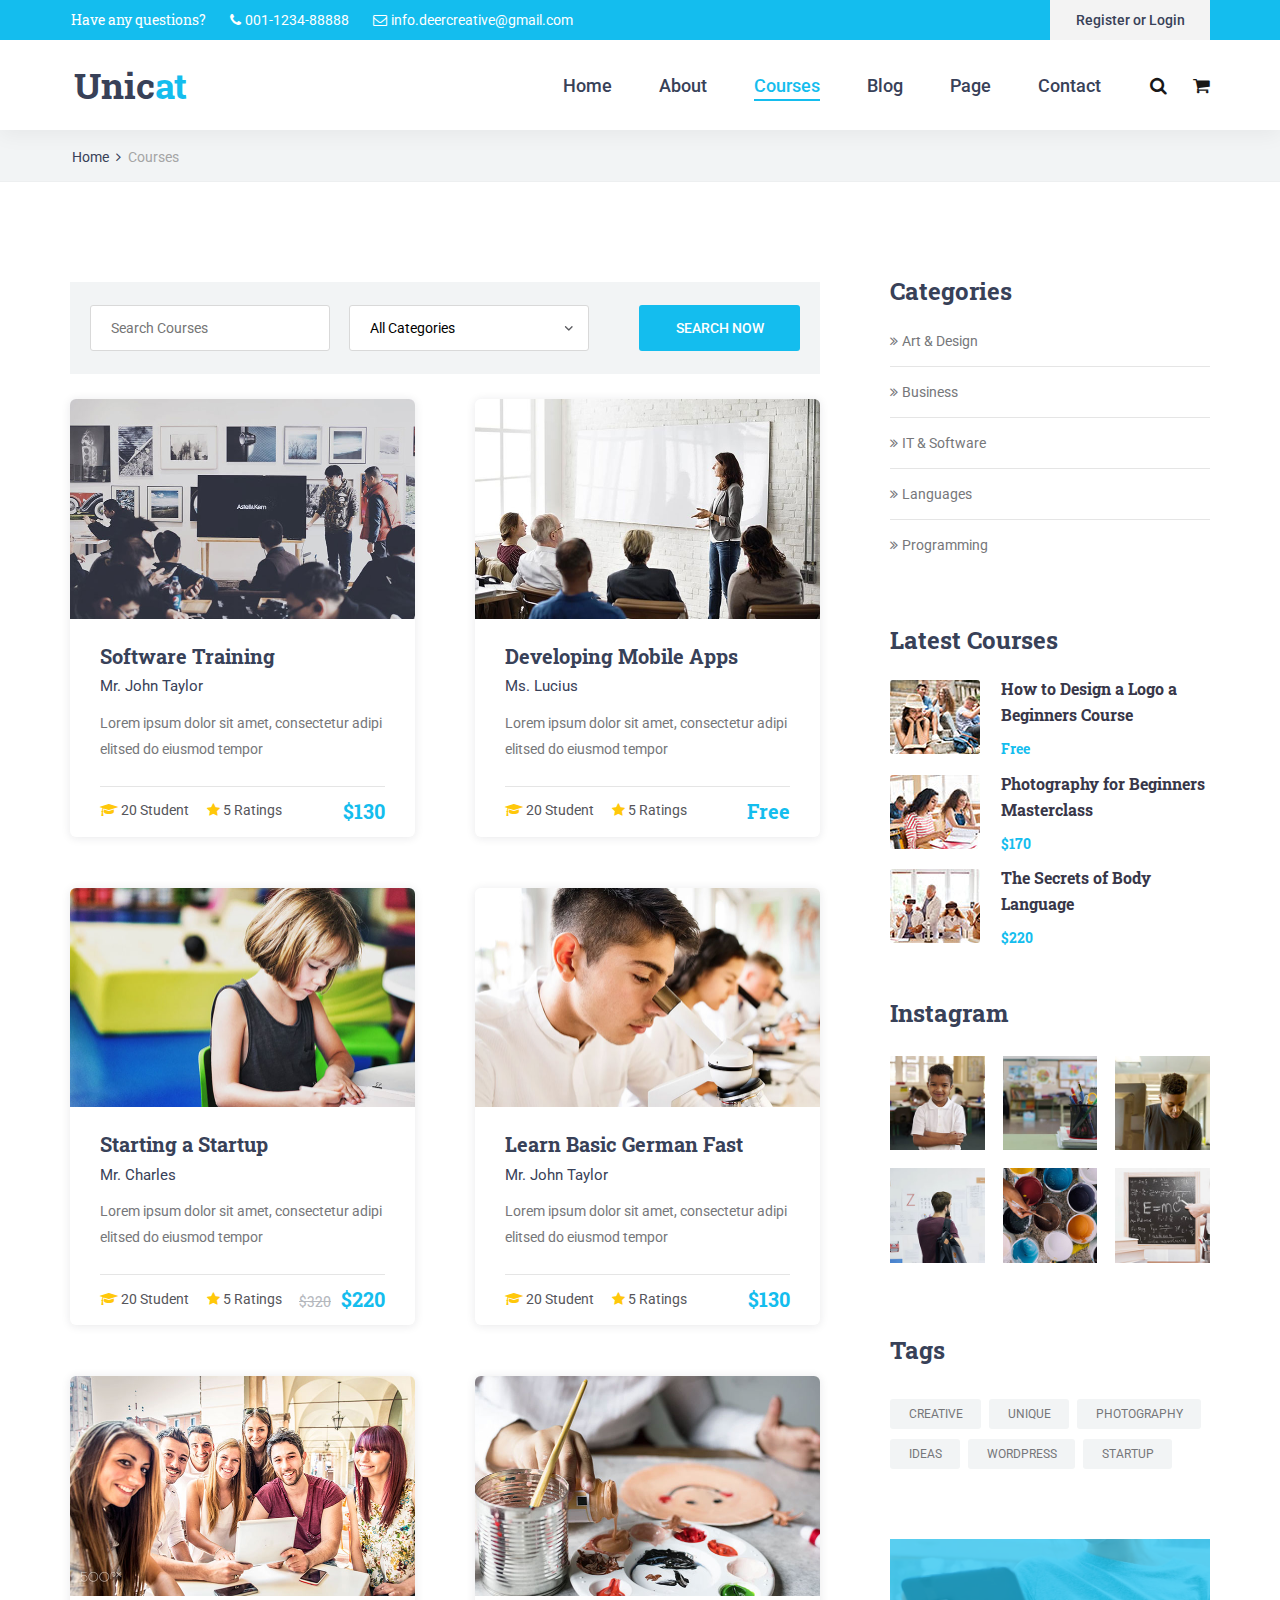
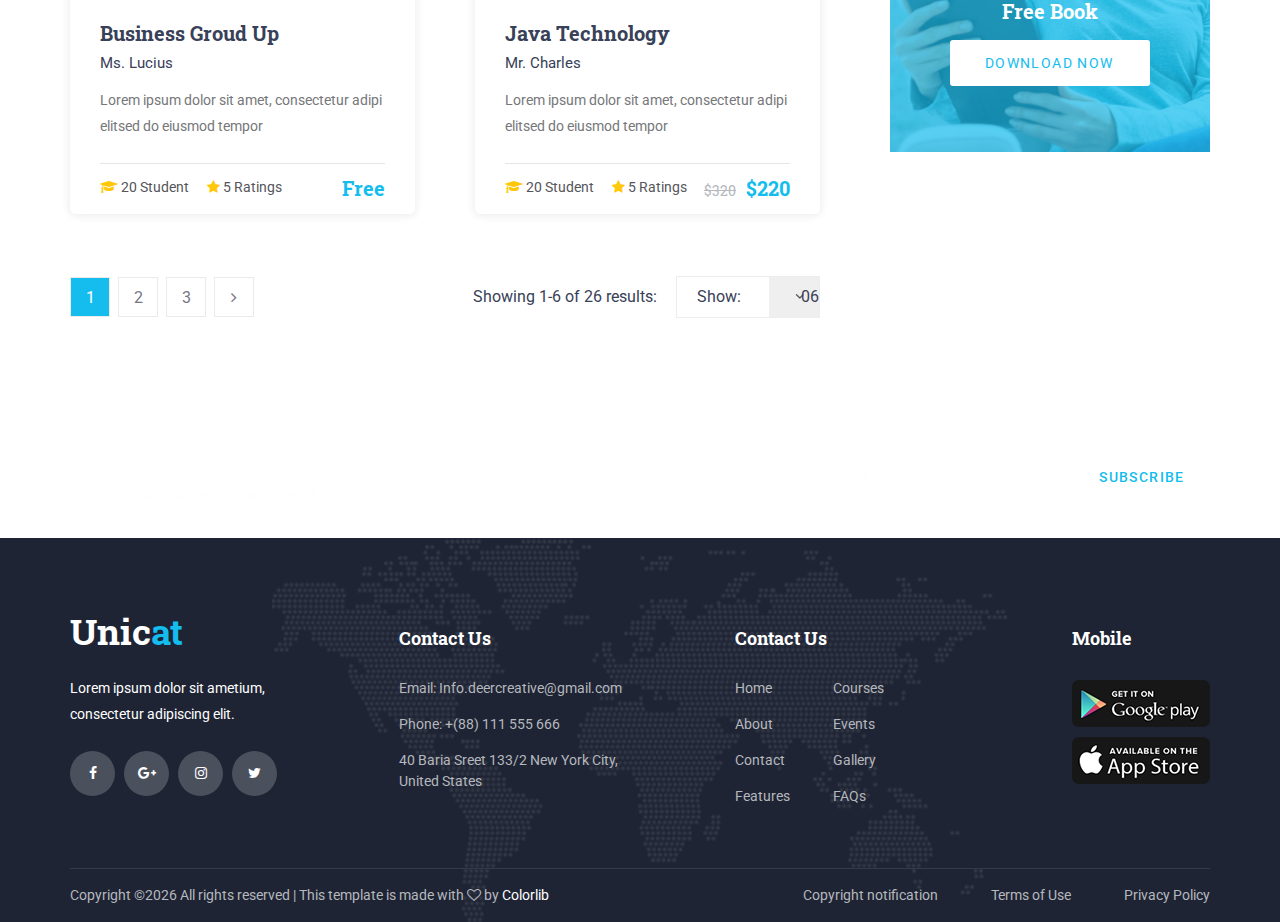
<file: courses.html>
<!DOCTYPE html>
<html lang="en">
<head>
<title>Courses</title>
<meta charset="utf-8">
<meta http-equiv="X-UA-Compatible" content="IE=edge">
<meta name="description" content="Unicat project">
<meta name="viewport" content="width=device-width, initial-scale=1">
<link rel="stylesheet" type="text/css" href="styles/bootstrap4/bootstrap.min.css">
<link href="plugins/font-awesome-4.7.0/css/font-awesome.min.css" rel="stylesheet" type="text/css">
<link href="plugins/colorbox/colorbox.css" rel="stylesheet" type="text/css">
<link rel="stylesheet" type="text/css" href="plugins/OwlCarousel2-2.2.1/owl.carousel.css">
<link rel="stylesheet" type="text/css" href="plugins/OwlCarousel2-2.2.1/owl.theme.default.css">
<link rel="stylesheet" type="text/css" href="plugins/OwlCarousel2-2.2.1/animate.css">
<link rel="stylesheet" type="text/css" href="styles/courses.css">
<link rel="stylesheet" type="text/css" href="styles/courses_responsive.css">
</head>
<body>

<div class="super_container">

	<!-- Header -->

	<header class="header">
			
		<!-- Top Bar -->
		<div class="top_bar">
			<div class="top_bar_container">
				<div class="container">
					<div class="row">
						<div class="col">
							<div class="top_bar_content d-flex flex-row align-items-center justify-content-start">
								<ul class="top_bar_contact_list">
									<li><div class="question">Have any questions?</div></li>
									<li>
										<i class="fa fa-phone" aria-hidden="true"></i>
										<div>001-1234-88888</div>
									</li>
									<li>
										<i class="fa fa-envelope-o" aria-hidden="true"></i>
										<div>info.deercreative@gmail.com</div>
									</li>
								</ul>
								<div class="top_bar_login ml-auto">
									<div class="login_button"><a href="#">Register or Login</a></div>
								</div>
							</div>
						</div>
					</div>
				</div>
			</div>				
		</div>

		<!-- Header Content -->
		<div class="header_container">
			<div class="container">
				<div class="row">
					<div class="col">
						<div class="header_content d-flex flex-row align-items-center justify-content-start">
							<div class="logo_container">
								<a href="#">
									<div class="logo_text">Unic<span>at</span></div>
								</a>
							</div>
							<nav class="main_nav_contaner ml-auto">
								<ul class="main_nav">
									<li><a href="index.html">Home</a></li>
									<li><a href="about.html">About</a></li>
									<li class="active"><a href="courses.html">Courses</a></li>
									<li><a href="blog.html">Blog</a></li>
									<li><a href="#">Page</a></li>
									<li><a href="contact.html">Contact</a></li>
								</ul>
								<div class="search_button"><i class="fa fa-search" aria-hidden="true"></i></div>

								<!-- Hamburger -->

								<div class="shopping_cart"><i class="fa fa-shopping-cart" aria-hidden="true"></i></div>
								<div class="hamburger menu_mm">
									<i class="fa fa-bars menu_mm" aria-hidden="true"></i>
								</div>
							</nav>

						</div>
					</div>
				</div>
			</div>
		</div>

		<!-- Header Search Panel -->
		<div class="header_search_container">
			<div class="container">
				<div class="row">
					<div class="col">
						<div class="header_search_content d-flex flex-row align-items-center justify-content-end">
							<form action="#" class="header_search_form">
								<input type="search" class="search_input" placeholder="Search" required="required">
								<button class="header_search_button d-flex flex-column align-items-center justify-content-center">
									<i class="fa fa-search" aria-hidden="true"></i>
								</button>
							</form>
						</div>
					</div>
				</div>
			</div>			
		</div>			
	</header>

	<!-- Menu -->

	<div class="menu d-flex flex-column align-items-end justify-content-start text-right menu_mm trans_400">
		<div class="menu_close_container"><div class="menu_close"><div></div><div></div></div></div>
		<div class="search">
			<form action="#" class="header_search_form menu_mm">
				<input type="search" class="search_input menu_mm" placeholder="Search" required="required">
				<button class="header_search_button d-flex flex-column align-items-center justify-content-center menu_mm">
					<i class="fa fa-search menu_mm" aria-hidden="true"></i>
				</button>
			</form>
		</div>
		<nav class="menu_nav">
			<ul class="menu_mm">
				<li class="menu_mm"><a href="index.html">Home</a></li>
				<li class="menu_mm"><a href="#">About</a></li>
				<li class="menu_mm"><a href="#">Courses</a></li>
				<li class="menu_mm"><a href="#">Blog</a></li>
				<li class="menu_mm"><a href="#">Page</a></li>
				<li class="menu_mm"><a href="contact.html">Contact</a></li>
			</ul>
		</nav>
	</div>
	
	<!-- Home -->

	<div class="home">
		<div class="breadcrumbs_container">
			<div class="container">
				<div class="row">
					<div class="col">
						<div class="breadcrumbs">
							<ul>
								<li><a href="index.html">Home</a></li>
								<li>Courses</li>
							</ul>
						</div>
					</div>
				</div>
			</div>
		</div>			
	</div>

	<!-- Courses -->

	<div class="courses">
		<div class="container">
			<div class="row">

				<!-- Courses Main Content -->
				<div class="col-lg-8">
					<div class="courses_search_container">
						<form action="#" id="courses_search_form" class="courses_search_form d-flex flex-row align-items-center justify-content-start">
							<input type="search" class="courses_search_input" placeholder="Search Courses" required="required">
							<select id="courses_search_select" class="courses_search_select courses_search_input">
								<option>All Categories</option>
								<option>Category</option>
								<option>Category</option>
								<option>Category</option>
							</select>
							<button action="submit" class="courses_search_button ml-auto">search now</button>
						</form>
					</div>
					<div class="courses_container">
						<div class="row courses_row">
							
							<!-- Course -->
							<div class="col-lg-6 course_col">
								<div class="course">
									<div class="course_image"><img src="images/course_4.jpg" alt=""></div>
									<div class="course_body">
										<h3 class="course_title"><a href="course.html">Software Training</a></h3>
										<div class="course_teacher">Mr. John Taylor</div>
										<div class="course_text">
											<p>Lorem ipsum dolor sit amet, consectetur adipi elitsed do eiusmod tempor</p>
										</div>
									</div>
									<div class="course_footer">
										<div class="course_footer_content d-flex flex-row align-items-center justify-content-start">
											<div class="course_info">
												<i class="fa fa-graduation-cap" aria-hidden="true"></i>
												<span>20 Student</span>
											</div>
											<div class="course_info">
												<i class="fa fa-star" aria-hidden="true"></i>
												<span>5 Ratings</span>
											</div>
											<div class="course_price ml-auto">$130</div>
										</div>
									</div>
								</div>
							</div>

							<!-- Course -->
							<div class="col-lg-6 course_col">
								<div class="course">
									<div class="course_image"><img src="images/course_5.jpg" alt=""></div>
									<div class="course_body">
										<h3 class="course_title"><a href="course.html">Developing Mobile Apps</a></h3>
										<div class="course_teacher">Ms. Lucius</div>
										<div class="course_text">
											<p>Lorem ipsum dolor sit amet, consectetur adipi elitsed do eiusmod tempor</p>
										</div>
									</div>
									<div class="course_footer">
										<div class="course_footer_content d-flex flex-row align-items-center justify-content-start">
											<div class="course_info">
												<i class="fa fa-graduation-cap" aria-hidden="true"></i>
												<span>20 Student</span>
											</div>
											<div class="course_info">
												<i class="fa fa-star" aria-hidden="true"></i>
												<span>5 Ratings</span>
											</div>
											<div class="course_price ml-auto">Free</div>
										</div>
									</div>
								</div>
							</div>

							<!-- Course -->
							<div class="col-lg-6 course_col">
								<div class="course">
									<div class="course_image"><img src="images/course_6.jpg" alt=""></div>
									<div class="course_body">
										<h3 class="course_title"><a href="course.html">Starting a Startup</a></h3>
										<div class="course_teacher">Mr. Charles</div>
										<div class="course_text">
											<p>Lorem ipsum dolor sit amet, consectetur adipi elitsed do eiusmod tempor</p>
										</div>
									</div>
									<div class="course_footer">
										<div class="course_footer_content d-flex flex-row align-items-center justify-content-start">
											<div class="course_info">
												<i class="fa fa-graduation-cap" aria-hidden="true"></i>
												<span>20 Student</span>
											</div>
											<div class="course_info">
												<i class="fa fa-star" aria-hidden="true"></i>
												<span>5 Ratings</span>
											</div>
											<div class="course_price ml-auto"><span>$320</span>$220</div>
										</div>
									</div>
								</div>
							</div>

							<!-- Course -->
							<div class="col-lg-6 course_col">
								<div class="course">
									<div class="course_image"><img src="images/course_7.jpg" alt=""></div>
									<div class="course_body">
										<h3 class="course_title"><a href="course.html">Learn Basic German Fast</a></h3>
										<div class="course_teacher">Mr. John Taylor</div>
										<div class="course_text">
											<p>Lorem ipsum dolor sit amet, consectetur adipi elitsed do eiusmod tempor</p>
										</div>
									</div>
									<div class="course_footer">
										<div class="course_footer_content d-flex flex-row align-items-center justify-content-start">
											<div class="course_info">
												<i class="fa fa-graduation-cap" aria-hidden="true"></i>
												<span>20 Student</span>
											</div>
											<div class="course_info">
												<i class="fa fa-star" aria-hidden="true"></i>
												<span>5 Ratings</span>
											</div>
											<div class="course_price ml-auto">$130</div>
										</div>
									</div>
								</div>
							</div>

							<!-- Course -->
							<div class="col-lg-6 course_col">
								<div class="course">
									<div class="course_image"><img src="images/course_8.jpg" alt=""></div>
									<div class="course_body">
										<h3 class="course_title"><a href="course.html">Business Groud Up</a></h3>
										<div class="course_teacher">Ms. Lucius</div>
										<div class="course_text">
											<p>Lorem ipsum dolor sit amet, consectetur adipi elitsed do eiusmod tempor</p>
										</div>
									</div>
									<div class="course_footer">
										<div class="course_footer_content d-flex flex-row align-items-center justify-content-start">
											<div class="course_info">
												<i class="fa fa-graduation-cap" aria-hidden="true"></i>
												<span>20 Student</span>
											</div>
											<div class="course_info">
												<i class="fa fa-star" aria-hidden="true"></i>
												<span>5 Ratings</span>
											</div>
											<div class="course_price ml-auto">Free</div>
										</div>
									</div>
								</div>
							</div>

							<!-- Course -->
							<div class="col-lg-6 course_col">
								<div class="course">
									<div class="course_image"><img src="images/course_9.jpg" alt=""></div>
									<div class="course_body">
										<h3 class="course_title"><a href="course.html">Java Technology</a></h3>
										<div class="course_teacher">Mr. Charles</div>
										<div class="course_text">
											<p>Lorem ipsum dolor sit amet, consectetur adipi elitsed do eiusmod tempor</p>
										</div>
									</div>
									<div class="course_footer">
										<div class="course_footer_content d-flex flex-row align-items-center justify-content-start">
											<div class="course_info">
												<i class="fa fa-graduation-cap" aria-hidden="true"></i>
												<span>20 Student</span>
											</div>
											<div class="course_info">
												<i class="fa fa-star" aria-hidden="true"></i>
												<span>5 Ratings</span>
											</div>
											<div class="course_price ml-auto"><span>$320</span>$220</div>
										</div>
									</div>
								</div>
							</div>

						</div>
						<div class="row pagination_row">
							<div class="col">
								<div class="pagination_container d-flex flex-row align-items-center justify-content-start">
									<ul class="pagination_list">
										<li class="active"><a href="#">1</a></li>
										<li><a href="#">2</a></li>
										<li><a href="#">3</a></li>
										<li><a href="#"><i class="fa fa-angle-right" aria-hidden="true"></i></a></li>
									</ul>
									<div class="courses_show_container ml-auto clearfix">
										<div class="courses_show_text">Showing <span class="courses_showing">1-6</span> of <span class="courses_total">26</span> results:</div>
										<div class="courses_show_content">
											<span>Show: </span>
											<select id="courses_show_select" class="courses_show_select">
												<option>06</option>
												<option>12</option>
												<option>24</option>
												<option>36</option>
											</select>
										</div>
									</div>
								</div>
							</div>
						</div>
					</div>
				</div>

				<!-- Courses Sidebar -->
				<div class="col-lg-4">
					<div class="sidebar">

						<!-- Categories -->
						<div class="sidebar_section">
							<div class="sidebar_section_title">Categories</div>
							<div class="sidebar_categories">
								<ul>
									<li><a href="#">Art & Design</a></li>
									<li><a href="#">Business</a></li>
									<li><a href="#">IT & Software</a></li>
									<li><a href="#">Languages</a></li>
									<li><a href="#">Programming</a></li>
								</ul>
							</div>
						</div>

						<!-- Latest Course -->
						<div class="sidebar_section">
							<div class="sidebar_section_title">Latest Courses</div>
							<div class="sidebar_latest">

								<!-- Latest Course -->
								<div class="latest d-flex flex-row align-items-start justify-content-start">
									<div class="latest_image"><div><img src="images/latest_1.jpg" alt=""></div></div>
									<div class="latest_content">
										<div class="latest_title"><a href="course.html">How to Design a Logo a Beginners Course</a></div>
										<div class="latest_price">Free</div>
									</div>
								</div>

								<!-- Latest Course -->
								<div class="latest d-flex flex-row align-items-start justify-content-start">
									<div class="latest_image"><div><img src="images/latest_2.jpg" alt=""></div></div>
									<div class="latest_content">
										<div class="latest_title"><a href="course.html">Photography for Beginners Masterclass</a></div>
										<div class="latest_price">$170</div>
									</div>
								</div>

								<!-- Latest Course -->
								<div class="latest d-flex flex-row align-items-start justify-content-start">
									<div class="latest_image"><div><img src="images/latest_3.jpg" alt=""></div></div>
									<div class="latest_content">
										<div class="latest_title"><a href="course.html">The Secrets of Body Language</a></div>
										<div class="latest_price">$220</div>
									</div>
								</div>

							</div>
						</div>

						<!-- Gallery -->
						<div class="sidebar_section">
							<div class="sidebar_section_title">Instagram</div>
							<div class="sidebar_gallery">
								<ul class="gallery_items d-flex flex-row align-items-start justify-content-between flex-wrap">
									<li class="gallery_item">
										<div class="gallery_item_overlay d-flex flex-column align-items-center justify-content-center">+</div>
										<a class="colorbox" href="images/gallery_1_large.jpg">
											<img src="images/gallery_1.jpg" alt="">
										</a>
									</li>
									<li class="gallery_item">
										<div class="gallery_item_overlay d-flex flex-column align-items-center justify-content-center">+</div>
										<a class="colorbox" href="images/gallery_2_large.jpg">
											<img src="images/gallery_2.jpg" alt="">
										</a>
									</li>
									<li class="gallery_item">
										<div class="gallery_item_overlay d-flex flex-column align-items-center justify-content-center">+</div>
										<a class="colorbox" href="images/gallery_3_large.jpg">
											<img src="images/gallery_3.jpg" alt="">
										</a>
									</li>
									<li class="gallery_item">
										<div class="gallery_item_overlay d-flex flex-column align-items-center justify-content-center">+</div>
										<a class="colorbox" href="images/gallery_4_large.jpg">
											<img src="images/gallery_4.jpg" alt="">
										</a>
									</li>
									<li class="gallery_item">
										<div class="gallery_item_overlay d-flex flex-column align-items-center justify-content-center">+</div>
										<a class="colorbox" href="images/gallery_5_large.jpg">
											<img src="images/gallery_5.jpg" alt="">
										</a>
									</li>
									<li class="gallery_item">
										<div class="gallery_item_overlay d-flex flex-column align-items-center justify-content-center">+</div>
										<a class="colorbox" href="images/gallery_6_large.jpg">
											<img src="images/gallery_6.jpg" alt="">
										</a>
									</li>
								</ul>
							</div>
						</div>

						<!-- Tags -->
						<div class="sidebar_section">
							<div class="sidebar_section_title">Tags</div>
							<div class="sidebar_tags">
								<ul class="tags_list">
									<li><a href="#">creative</a></li>
									<li><a href="#">unique</a></li>
									<li><a href="#">photography</a></li>
									<li><a href="#">ideas</a></li>
									<li><a href="#">wordpress</a></li>
									<li><a href="#">startup</a></li>
								</ul>
							</div>
						</div>

						<!-- Banner -->
						<div class="sidebar_section">
							<div class="sidebar_banner d-flex flex-column align-items-center justify-content-center text-center">
								<div class="sidebar_banner_background" style="background-image:url(images/banner_1.jpg)"></div>
								<div class="sidebar_banner_overlay"></div>
								<div class="sidebar_banner_content">
									<div class="banner_title">Free Book</div>
									<div class="banner_button"><a href="#">download now</a></div>
								</div>
							</div>
						</div>
					</div>
				</div>
			</div>
		</div>
	</div>

	<!-- Newsletter -->

	<div class="newsletter">
		<div class="newsletter_background parallax-window" data-parallax="scroll" data-image-src="images/newsletter.jpg" data-speed="0.8"></div>
		<div class="container">
			<div class="row">
				<div class="col">
					<div class="newsletter_container d-flex flex-lg-row flex-column align-items-center justify-content-start">

						<!-- Newsletter Content -->
						<div class="newsletter_content text-lg-left text-center">
							<div class="newsletter_title">sign up for news and offers</div>
							<div class="newsletter_subtitle">Subcribe to lastest smartphones news & great deals we offer</div>
						</div>

						<!-- Newsletter Form -->
						<div class="newsletter_form_container ml-lg-auto">
							<form action="#" id="newsletter_form" class="newsletter_form d-flex flex-row align-items-center justify-content-center">
								<input type="email" class="newsletter_input" placeholder="Your Email" required="required">
								<button type="submit" class="newsletter_button">subscribe</button>
							</form>
						</div>

					</div>
				</div>
			</div>
		</div>
	</div>

	<!-- Footer -->

	<footer class="footer">
		<div class="footer_background" style="background-image:url(images/footer_background.png)"></div>
		<div class="container">
			<div class="row footer_row">
				<div class="col">
					<div class="footer_content">
						<div class="row">

							<div class="col-lg-3 footer_col">
					
								<!-- Footer About -->
								<div class="footer_section footer_about">
									<div class="footer_logo_container">
										<a href="#">
											<div class="footer_logo_text">Unic<span>at</span></div>
										</a>
									</div>
									<div class="footer_about_text">
										<p>Lorem ipsum dolor sit ametium, consectetur adipiscing elit.</p>
									</div>
									<div class="footer_social">
										<ul>
											<li><a href="#"><i class="fa fa-facebook" aria-hidden="true"></i></a></li>
											<li><a href="#"><i class="fa fa-google-plus" aria-hidden="true"></i></a></li>
											<li><a href="#"><i class="fa fa-instagram" aria-hidden="true"></i></a></li>
											<li><a href="#"><i class="fa fa-twitter" aria-hidden="true"></i></a></li>
										</ul>
									</div>
								</div>
								
							</div>

							<div class="col-lg-3 footer_col">
					
								<!-- Footer Contact -->
								<div class="footer_section footer_contact">
									<div class="footer_title">Contact Us</div>
									<div class="footer_contact_info">
										<ul>
											<li>Email: Info.deercreative@gmail.com</li>
											<li>Phone:  +(88) 111 555 666</li>
											<li>40 Baria Sreet 133/2 New York City, United States</li>
										</ul>
									</div>
								</div>
								
							</div>

							<div class="col-lg-3 footer_col">
					
								<!-- Footer links -->
								<div class="footer_section footer_links">
									<div class="footer_title">Contact Us</div>
									<div class="footer_links_container">
										<ul>
											<li><a href="index.html">Home</a></li>
											<li><a href="about.html">About</a></li>
											<li><a href="contact.html">Contact</a></li>
											<li><a href="#">Features</a></li>
											<li><a href="courses.html">Courses</a></li>
											<li><a href="#">Events</a></li>
											<li><a href="#">Gallery</a></li>
											<li><a href="#">FAQs</a></li>
										</ul>
									</div>
								</div>
								
							</div>

							<div class="col-lg-3 footer_col clearfix">
					
								<!-- Footer links -->
								<div class="footer_section footer_mobile">
									<div class="footer_title">Mobile</div>
									<div class="footer_mobile_content">
										<div class="footer_image"><a href="#"><img src="images/mobile_1.png" alt=""></a></div>
										<div class="footer_image"><a href="#"><img src="images/mobile_2.png" alt=""></a></div>
									</div>
								</div>
								
							</div>

						</div>
					</div>
				</div>
			</div>

			<div class="row copyright_row">
				<div class="col">
					<div class="copyright d-flex flex-lg-row flex-column align-items-center justify-content-start">
						<div class="cr_text"><!-- Link back to Colorlib can't be removed. Template is licensed under CC BY 3.0. -->
Copyright &copy;<script>document.write(new Date().getFullYear());</script> All rights reserved | This template is made with <i class="fa fa-heart-o" aria-hidden="true"></i> by <a href="https://colorlib.com" target="_blank">Colorlib</a>
<!-- Link back to Colorlib can't be removed. Template is licensed under CC BY 3.0. --></div>
						<div class="ml-lg-auto cr_links">
							<ul class="cr_list">
								<li><a href="#">Copyright notification</a></li>
								<li><a href="#">Terms of Use</a></li>
								<li><a href="#">Privacy Policy</a></li>
							</ul>
						</div>
					</div>
				</div>
			</div>
		</div>
	</footer>
</div>

<script src="js/jquery-3.2.1.min.js"></script>
<script src="styles/bootstrap4/popper.js"></script>
<script src="styles/bootstrap4/bootstrap.min.js"></script>
<script src="plugins/OwlCarousel2-2.2.1/owl.carousel.js"></script>
<script src="plugins/easing/easing.js"></script>
<script src="plugins/parallax-js-master/parallax.min.js"></script>
<script src="plugins/colorbox/jquery.colorbox-min.js"></script>
<script src="js/courses.js"></script>
</body>
</html>
</file>
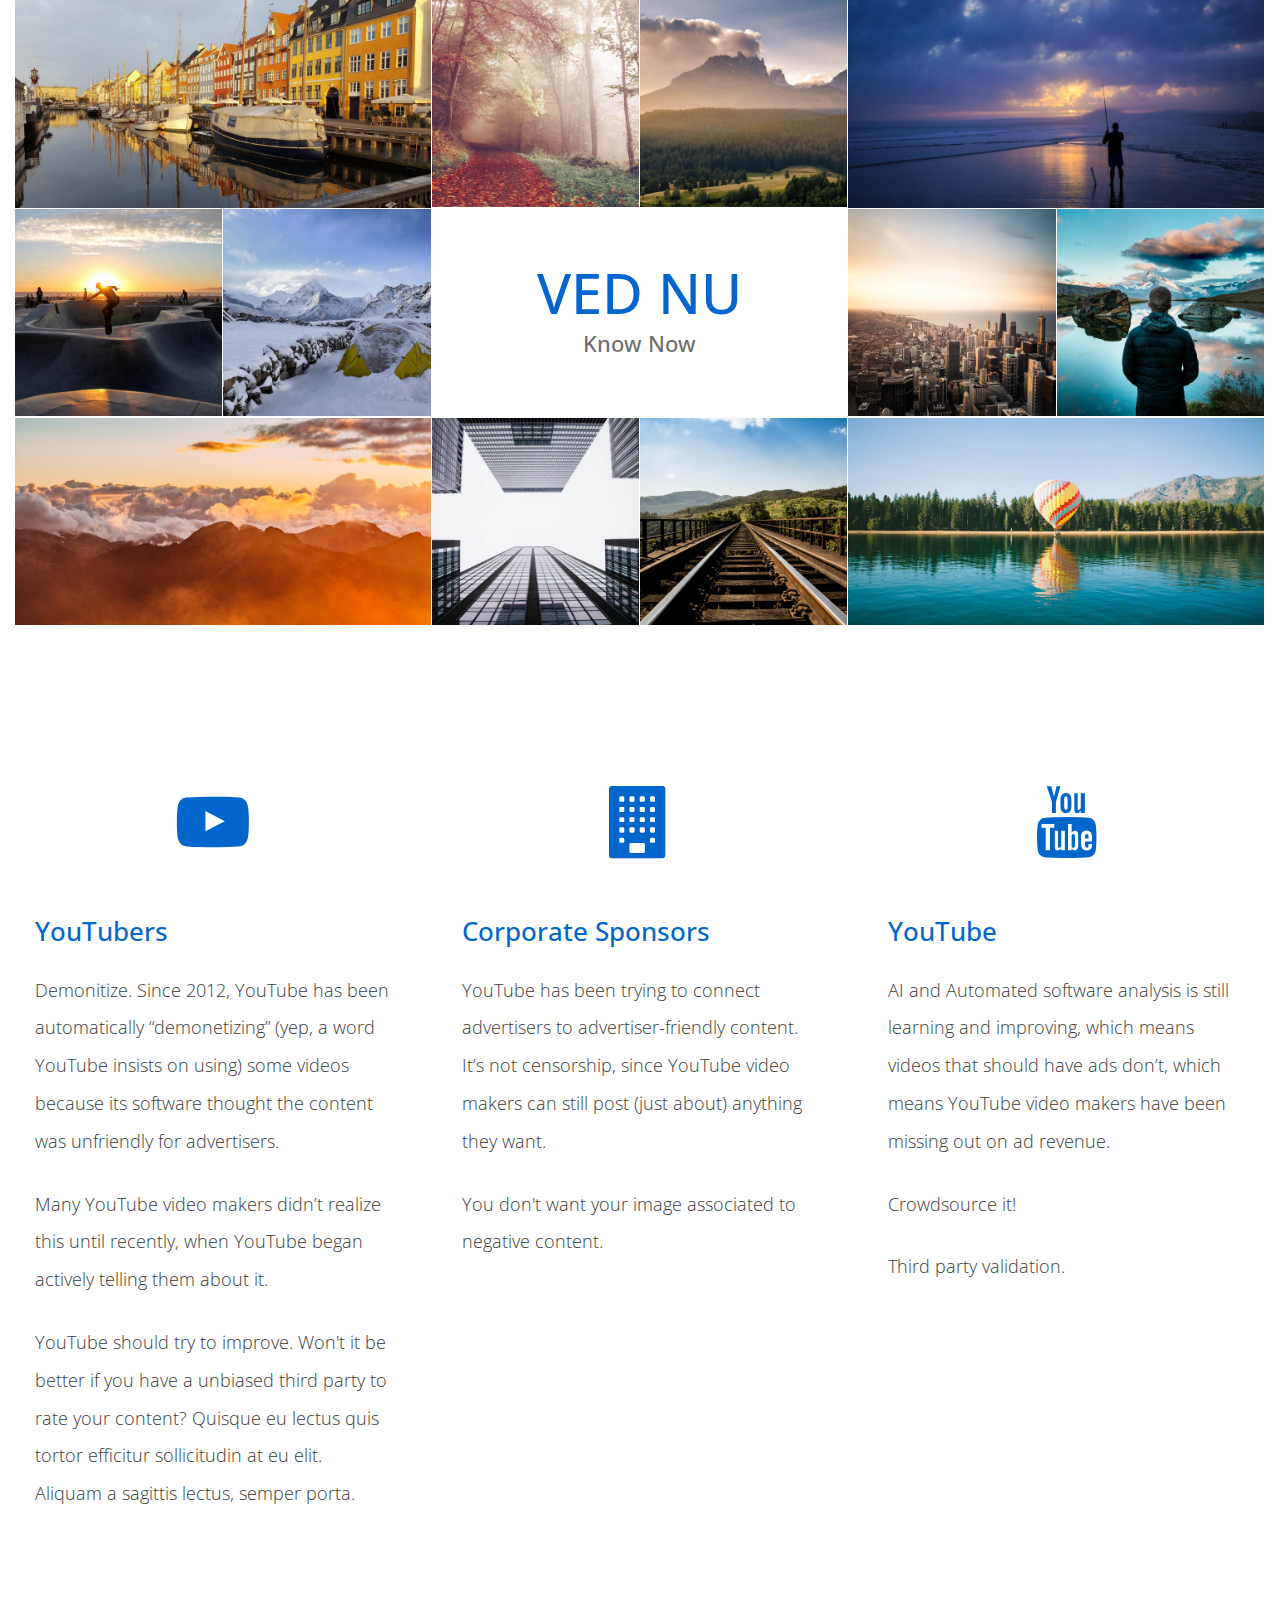
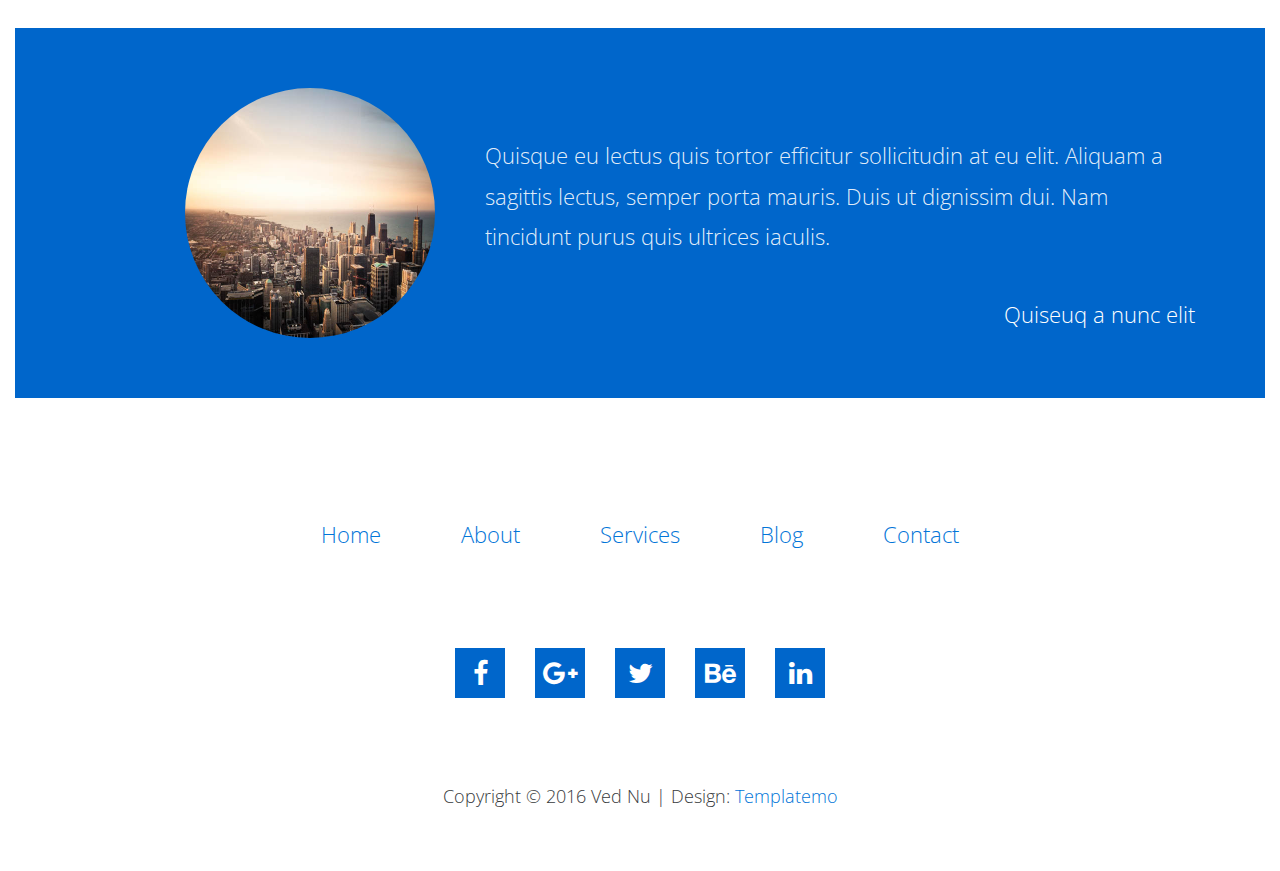
<file: index2.html>
<!DOCTYPE html>
<html lang="en">
<head>
    <meta charset="utf-8">
    <meta http-equiv="X-UA-Compatible" content="IE=edge">
    <meta name="viewport" content="width=device-width, initial-scale=1">

    <title>Ved Nu - Know Now</title>
<!--
Ved Nu
http://www.templatemo.com/tm-495-metro-fit
-->
    <!-- load stylesheets -->
    <link rel="stylesheet" href="https://fonts.googleapis.com/css?family=Open+Sans:300,400">  <!-- Google web font "Open Sans" -->
    <link rel="stylesheet" href="https://cdnjs.cloudflare.com/ajax/libs/font-awesome/4.7.0/css/font-awesome.min.css">                <!-- Font Awesome -->
    <link rel="stylesheet" href="css/bootstrap.min.css">                                      <!-- Bootstrap style -->
    <link rel="stylesheet" href="css/magnific-popup.css">                                 <!-- Magnific popup style (http://dimsemenov.com/plugins/magnific-popup/) -->
    <link rel="stylesheet" href="css/templatemo-style.css">                                   <!-- Templatemo style -->

    <!-- HTML5 shim and Respond.js for IE8 support of HTML5 elements and media queries -->
    <!-- WARNING: Respond.js doesn't work if you view the page via file:// -->
        <!--[if lt IE 9]>
          <script src="https://oss.maxcdn.com/html5shiv/3.7.2/html5shiv.min.js"></script>
          <script src="https://oss.maxcdn.com/respond/1.4.2/respond.min.js"></script>
          <![endif]-->
</head>

    <body>
        <!-- Header gallery -->
        <div class="container-fluid">
            <div class="row">
                <div class="col-lg-12">
                    <section class="tm-header-gallery">
                        <div class="col-xs-12 col-sm-12 col-md-4 col-lg-4 col-xl-4 tm-pad-0">
                            <a href="img/img-21-01.jpg">
                                <img src="img/img-21-01.jpg" alt="Image" class="img-fluid tm-header-img">        
                            </a>                        
                        </div>                
                        
                        <div class="col-xs-12 col-sm-12 col-md-4 col-lg-4 col-xl-4 tm-pad-0">
                            <a href="img/img-11-03.jpg">
                                <img src="img/img-11-03.jpg" alt="Image" class="img-fluid tm-header-img col-xs-6 col-sm-6 col-md-6 col-lg-6 col-xl-6">    
                            </a>
                            <a href="img/img-11-04.jpg">
                                <img src="img/img-11-04.jpg" alt="Image" class="img-fluid tm-header-img col-xs-6 col-sm-6 col-md-6 col-lg-6 col-xl-6">        
                            </a>                        
                        </div>
                        
                        <div class="col-xs-12 col-sm-12 col-md-4 col-lg-4 col-xl-4 tm-pad-0">
                            <a href="img/img-21-04.jpg">
                                <img src="img/img-21-04.jpg" alt="Image" class="img-fluid tm-header-img">    
                            </a>                        
                        </div>
                        
                        <div class="col-xs-12 col-sm-12 col-md-4 col-lg-4 col-xl-4 tm-pad-0">
                            <a href="img/img-11-05.jpg">
                                <img src="img/img-11-05.jpg" alt="Image" class="img-fluid tm-header-img col-xs-6 col-sm-6 col-md-6 col-lg-6 col-xl-6">    
                            </a>
                            <a href="img/img-11-02.jpg">
                                <img src="img/img-11-02.jpg" alt="Image" class="img-fluid tm-header-img col-xs-6 col-sm-6 col-md-6 col-lg-6 col-xl-6">    
                            </a>                        
                        </div>
                        
                        <div class="col-xs-12 col-sm-12 col-md-4 col-lg-4 col-xl-4 tm-pad-0">
                            
                            <div class="tm-site-name">
                                <h1 class="text-uppercase tm-site-name-h1">Ved Nu</h1>
                                <h2 class="tm-site-name-h2">Know Now</h2>    
                            </div>
                            
                            <img src="img/logo-bg.jpg" alt="Image" class="img-fluid tm-header-img">
                        </div>
                                        
                        <div class="col-xs-12 col-sm-12 col-md-4 col-lg-4 col-xl-4 tm-pad-0">
                            <a href="img/img-11-01.jpg">
                                <img src="img/img-11-01.jpg" alt="Image" class="img-fluid tm-header-img col-xs-6 col-sm-6 col-md-6 col-lg-6 col-xl-6">    
                            </a>
                            <a href="img/img-11-06.jpg">
                                <img src="img/img-11-06.jpg" alt="Image" class="img-fluid tm-header-img col-xs-6 col-sm-6 col-md-6 col-lg-6 col-xl-6">        
                            </a>                        
                        </div>                
                        
                        <div class="col-xs-12 col-sm-12 col-md-4 col-lg-4 col-xl-4 tm-pad-0">
                            <a href="img/img-21-02.jpg">
                                <img src="img/img-21-02.jpg" alt="Image" class="img-fluid tm-header-img">        
                            </a>                        
                        </div>
                        
                        <div class="col-xs-12 col-sm-12 col-md-4 col-lg-4 col-xl-4 tm-pad-0">
                            <a href="img/img-11-07.jpg">
                                <img src="img/img-11-07.jpg" alt="Image" class="img-fluid tm-header-img col-xs-6 col-sm-6 col-md-6 col-lg-6 col-xl-6">    
                            </a>
                            <a href="img/img-11-08.jpg">
                                <img src="img/img-11-08.jpg" alt="Image" class="img-fluid tm-header-img col-xs-6 col-sm-6 col-md-6 col-lg-6 col-xl-6">        
                            </a>                        
                        </div>
                        
                        <div class="col-xs-12 col-sm-12 col-md-4 col-lg-4 col-xl-4 tm-pad-0">
                            <a href="img/img-21-03.jpg">
                                <img src="img/img-21-03.jpg" alt="Image" class="img-fluid tm-header-img">    
                            </a>                        
                        </div>
                    </section>
                </div>
            </div>                
            
            <div class="row tm-row-margin-b tm-content-boxes-row">
                
                <div class="col-xs-12 col-sm-12 col-md-6 col-lg-4 col-xl-4">
                    
                    <div class="tm-content-box">
                        <i class="fa fa-4x fa-youtube-play tm-content-icon"></i>
                        <h2 class="tm-content-title">YouTubers</h2>
                        <p>Demonitize. Since 2012, YouTube has been automatically “demonetizing” (yep, a word YouTube insists on using) some videos because its software thought the content was unfriendly for advertisers.</p>
                        <p>Many YouTube video makers didn’t realize this until recently, when YouTube began actively telling them about it.</p>
                        <p>YouTube should try to improve. Won't it be better if you have a unbiased third party to rate your content? Quisque eu lectus quis tortor efficitur sollicitudin at eu elit. Aliquam a sagittis lectus, semper porta.</p>    
                    </div>
                    
                </div>

                <div class="col-xs-12 col-sm-12 col-md-6 col-lg-4 col-xl-4">
                    
                    <div class="tm-content-box">
                        <i class="fa fa-4x fa-building tm-content-icon"></i>
                        <h2 class="tm-content-title">Corporate Sponsors</h2>
                        <p>YouTube has been trying to connect advertisers to advertiser-friendly content. It’s not censorship, since YouTube video makers can still post (just about) anything they want.</p>
                        <p>You don't want your image associated to negative content.</p>                        
                    </div>
                    
                </div>

                <div class="col-xs-12 col-sm-12 col-md-6 col-lg-4 col-xl-4">
                    
                    <div class="tm-content-box">
                        <i class="fa fa-4x fa-youtube tm-content-icon"></i>
                        <h2 class="tm-content-title">YouTube</h2>
                        <p>AI and Automated software analysis is still learning and improving, which means videos that should have ads don’t, which means YouTube video makers have been missing out on ad revenue.</p>
                        <p>Crowdsource it!</p>
                        <p>Third party validation.</p>
                    </div>
                    
                </div>

            </div>

            <div class="row">
                <div class="col-xs-12 col-sm-12 col-md-12 col-lg-12 col-xl-12">
                    <div class="tm-testi">
                        <img src="img/img-11-01.jpg" alt="Image" class="img-fluid img-circle tm-testi-img">
                        <div class="tm-testi-text-box">
                            <p class="tm-testi-text">Quisque eu lectus quis tortor efficitur sollicitudin at eu elit. Aliquam a sagittis lectus, semper porta mauris. Duis ut dignissim dui. Nam tincidunt purus quis ultrices iaculis.</p>                            
                        </div>
                        <p class="tm-testi-sig">Quiseuq a nunc elit</p>
                    </div>
                </div>
            </div> <!-- row -->

            <div class="row tm-nav-2-row">
                <div class="col-xs-12 col-sm-12 col-md-12 col-lg-12 col-xl-12">
                    <nav class="tm-flex-center">
                        <ul class="tm-nav-2">
                            <li class="tm-nav-item-2"><a href="index.html" class="tm-nav-link-2">Home</a></li>
                            <li class="tm-nav-item-2"><a href="about.html" class="tm-nav-link-2">About</a></li>
                            <li class="tm-nav-item-2"><a href="services.html" class="tm-nav-link-2">Services</a></li>
                            <li class="tm-nav-item-2"><a href="blog.html" class="tm-nav-link-2">Blog</a></li>
                            <li class="tm-nav-item-2"><a href="contact.html" class="tm-nav-link-2">Contact</a></li>
                        </ul>
                    </nav>
                </div>
            </div> <!-- row -->

            <div class="row">
                <div class="col-xs-12 col-sm-12 col-md-12 col-lg-12 col-xl-12">
                    <div class="tm-social-icons-container text-xs-center">
                        <a href="#" class="tm-social-link"><i class="fa fa-facebook"></i></a>
                        <a href="#" class="tm-social-link"><i class="fa fa-google-plus"></i></a>
                        <a href="#" class="tm-social-link"><i class="fa fa-twitter"></i></a>
                        <a href="#" class="tm-social-link"><i class="fa fa-behance"></i></a>
                        <a href="#" class="tm-social-link"><i class="fa fa-linkedin"></i></a>
                    </div>
                </div>
            </div>

            <footer class="row tm-footer">
                <div class="col-xs-12 col-sm-12 col-md-12 col-lg-12 col-xl-12">
                    <p class="text-xs-center tm-copyright">Copyright &copy; 2016 Ved Nu
                    
                    | Design: <a href="http://www.google.com/+templatemo" target="_parent">Templatemo</a></p>
                </div>
            </footer>
            
        </div> <!-- container-fluid -->
        
        <!-- load JS files -->
        <script src="js/jquery-1.11.3.min.js"></script>             <!-- jQuery (https://jquery.com/download/) -->
        <script src="https://www.atlasestateagents.co.uk/javascript/tether.min.js"></script> <!-- Tether for Bootstrap (http://stackoverflow.com/questions/34567939/how-to-fix-the-error-error-bootstrap-tooltips-require-tether-http-github-h) -->
        <script src="js/bootstrap.min.js"></script>             <!-- Bootstrap (http://v4-alpha.getbootstrap.com/) -->
        <script src="js/jquery.magnific-popup.min.js"></script> <!-- Magnific popup (http://dimsemenov.com/plugins/magnific-popup/) -->
        <script>     
       
            $(window).load(function(){
                /* Gallery pop up
                -----------------------------------------*/
                $('.tm-header-gallery').magnificPopup({
                    delegate: 'a', // child items selector, by clicking on it popup will open
                    type: 'image',
                    gallery:{enabled:true}                
                });
                           
            });

        </script>             

</body>
</html>
</file>
<file: css/templatemo-style.css>
/*

Ved Nu

http://www.templatemo.com/tm-495-metro-fit

*/

/* Preloader 
	https://ihatetomatoes.net/create-custom-preloading-screen/
*/
/* ==========================================================================
   Author's custom styles
   ========================================================================== */
   #loader-wrapper { position: fixed; top: 0; left: 0; width: 100%; height: 100%; z-index: 2000; }
   #loader { display: block; position: relative; left: 50%; top: 50%; width: 150px; height: 150px; margin: -75px 0 0 -75px; border-radius: 50%; border: 3px solid transparent; border-top-color: #3498db; /* Chrome, Opera 15+, Safari 5+ */
   	-webkit-animation: spin 2s linear infinite;
   	        animation: spin 2s linear infinite; /* Chrome, Firefox 16+, IE 10+, Opera */ z-index: 2001; }
   #loader:before { content: ""; position: absolute; top: 5px; left: 5px; right: 5px; bottom: 5px; border-radius: 50%; border: 3px solid transparent;
   	border-top-color: #e74c3c; /* Chrome, Opera 15+, Safari 5+ */
   -webkit-animation: spin 3s linear infinite;
           animation: spin 3s linear infinite; /* Chrome, Firefox 16+, IE 10+, Opera */ }
   #loader:after { content: ""; position: absolute; top: 15px; left: 15px; right: 15px; bottom: 15px; border-radius: 50%; border: 3px solid transparent;
border-top-color: #f9c922; /* Chrome, Opera 15+, Safari 5+ */ -webkit-animation: spin 1.5s linear infinite; animation: spin 1.5s linear infinite; /* Chrome, Firefox 16+, IE 10+, Opera */ }
@-webkit-keyframes spin {
	0%   {  /* Chrome, Opera 15+, Safari 3.1+ */  /* IE 9 */
		-webkit-transform: rotate(0deg);
		        transform: rotate(0deg);  /* Firefox 16+, IE 10+, Opera */
	}
	100% {  /* Chrome, Opera 15+, Safari 3.1+ */  /* IE 9 */
		-webkit-transform: rotate(360deg);
		        transform: rotate(360deg);  /* Firefox 16+, IE 10+, Opera */
	}
}
@keyframes spin {
	0%   {  /* Chrome, Opera 15+, Safari 3.1+ */  /* IE 9 */
		-webkit-transform: rotate(0deg);
		        transform: rotate(0deg);  /* Firefox 16+, IE 10+, Opera */
	}
	100% {  /* Chrome, Opera 15+, Safari 3.1+ */  /* IE 9 */
		-webkit-transform: rotate(360deg);
		        transform: rotate(360deg);  /* Firefox 16+, IE 10+, Opera */
	}
}

#loader-wrapper .loader-section { position: fixed; top: 0; width: 51%; height: 100%; background: #222222; z-index: 2000;  /* Chrome, Opera 15+, Safari 3.1+ */  /* IE 9 */ -webkit-transform: translateX(0); -ms-transform: translateX(0); transform: translateX(0);  /* Firefox 16+, IE 10+, Opera */}

#loader-wrapper .loader-section.section-left { left: 0; }
#loader-wrapper .loader-section.section-right {	right: 0; }

/* Loaded */
.loaded #loader-wrapper .loader-section.section-left {  /* Chrome, Opera 15+, Safari 3.1+ */  /* IE 9 */
	-webkit-transform: translateX(-100%);
	    -ms-transform: translateX(-100%);
	        transform: translateX(-100%);  /* Firefox 16+, IE 10+, Opera */  
	-webkit-transition: all 0.7s 0.3s cubic-bezier(0.645, 0.045, 0.355, 1.000);  
	transition: all 0.7s 0.3s cubic-bezier(0.645, 0.045, 0.355, 1.000);
}

.loaded #loader-wrapper .loader-section.section-right {  /* Chrome, Opera 15+, Safari 3.1+ */  /* IE 9 */
	-webkit-transform: translateX(100%);
	    -ms-transform: translateX(100%);
	        transform: translateX(100%);  /* Firefox 16+, IE 10+, Opera */  
	-webkit-transition: all 0.7s 0.3s cubic-bezier(0.645, 0.045, 0.355, 1.000);  
	transition: all 0.7s 0.3s cubic-bezier(0.645, 0.045, 0.355, 1.000);
}

.loaded #loader {
	opacity: 0;  
	-webkit-transition: all 0.3s ease-out;  
	transition: all 0.3s ease-out;
}

.loaded #loader-wrapper {
	visibility: hidden;  /* Chrome, Opera 15+, Safari 3.1+ */  /* IE 9 */
	-webkit-transform: translateY(-100%);
	    -ms-transform: translateY(-100%);
	        transform: translateY(-100%);  /* Firefox 16+, IE 10+, Opera */  
	-webkit-transition: all 0.3s 1s ease-out;  
	transition: all 0.3s 1s ease-out;
}

/* JavaScript Turned Off */
.no-js #loader-wrapper { display: none; }
/* End loader */

body {
	font-family: 'Open Sans', Helvetica, Arial, sans-serif;
	font-size: 18px;
	font-weight: 300;
}

a, button { -webkit-transition: all 0.3s ease; transition: all 0.3s ease; }
a:hover,
a:focus {
	text-decoration: none;
	outline: none;
}

p {	line-height: 2.1; }

.tm-pad-0 { padding: 0; }
.tm-highlight-text {
	font-style: italic;
	color: #338ad9;
}

.tm-site-name {
	position: absolute;
	display: -ms-flexbox;
	display: -webkit-box;
	display: -webkit-flex;
	display: flex;
    -ms-flex-direction: column;
        -webkit-box-orient: vertical;
        -webkit-box-direction: normal;
        -webkit-flex-direction: column;
            flex-direction: column;
    -ms-flex-align: center;
        -webkit-box-align: center;
        -webkit-align-items: center;
            align-items: center;
    -ms-flex-pack: center;
        -webkit-box-pack: center;
        -webkit-justify-content: center;
            justify-content: center;
    width: 100%;
    height: 100%;
}

.tm-site-name-h1 { 
	color: #0264cf;
	font-size: 3rem; 
}

.tm-site-name-h2 {
	color: #6c6c6c;
	font-size: 1.4rem;
}

.container-fluid { max-width: 1530px; }

.tm-header-gallery {
	display: -ms-flexbox;
	display: -webkit-box;
	display: -webkit-flex;
	display: flex;
	-ms-flex-wrap: wrap;
	    -webkit-flex-wrap: wrap;
	        flex-wrap: wrap;
}

.tm-header-img {
	padding: 0 1px 1px 0 !important;
	margin: 0 !important;
}

.navbar { padding: 0; }

.navbar-nav .nav-item {
    max-width: none;
    width: 50%;
    text-align: center;
    background-color: #cccccc;  
    height: 60px;
    font-size: 1.4rem;
    display: -ms-flexbox;
    display: -webkit-box;
    display: -webkit-flex;
    display: flex;
    -ms-flex-align: center;
        -webkit-box-align: center;
        -webkit-align-items: center;
            align-items: center;
    -ms-flex-pack: center;
        -webkit-box-pack: center;
        -webkit-justify-content: center;
            justify-content: center;
    -webkit-transition: all 0.3s ease;
    transition: all 0.3s ease;
}

.tm-nav-item-pair {
	display: -ms-flexbox;
	display: -webkit-box;
	display: -webkit-flex;
	display: flex;
}

.navbar-nav .nav-item.active,
.navbar-nav .nav-item:hover {
	background-color: #999999;
}

.navbar-nav .nav-item.tm-dummy-nav-item:hover {
	background-color: #cccccc;
	cursor: default;
}

.nav-link {
	color: #555555;
	cursor: pointer;
}

.tm-dummy-nav-item .nav-link { cursor: default; }

.nav-item.active .nav-link,
.nav-item:hover .nav-link {
	color: white;
}

.navbar-nav .nav-item+.nav-item { margin: 0 1px 1px 0; }
.navbar-nav .nav-item {	margin: 0 1px 1px 0; }

.navbar-nav .nav-link {
	padding: 0;
	width: 100%;
    height: 100%;
    display: -ms-flexbox;
    display: -webkit-box;
    display: -webkit-flex;
    display: flex;
    -ms-flex-align: center;
        -webkit-box-align: center;
        -webkit-align-items: center;
            align-items: center;
    -ms-flex-pack: center;
        -webkit-box-pack: center;
        -webkit-justify-content: center;
            justify-content: center;
}

button:focus { outline: none; }

.tm-nav { background-color: rgba(255,255,255,0.9); }

/* end bootstrap overwrites */

.tm-nav {
	display: -ms-flexbox;
	display: -webkit-box;
	display: -webkit-flex;
	display: flex;
	-ms-flex-wrap: wrap;
	    -webkit-flex-wrap: wrap;
	        flex-wrap: wrap;
}

.tm-row-margin-b { margin-bottom: 50px; }

.tm-content-boxes-row {
	padding-top: 40px;	
    display: flex;
    flex-direction: row;
    flex-wrap: wrap;
}

.tm-content-box {
	display: -ms-flexbox;
	display: -webkit-box;
	display: -webkit-flex;
	display: flex;
    -ms-flex-direction: column;
        -webkit-box-orient: vertical;
        -webkit-box-direction: normal;
        -webkit-flex-direction: column;
            flex-direction: column;
	padding: 30px 20px;
}

.tm-content-icon {
	color: #0066cb;
	padding: 30px;
	margin: 0 auto 30px;
	text-align: center;
}

.tm-content-title {
	color: #0066cb;
	font-size: 1.6rem;
	margin-bottom: 25px;
}

.tm-content-box p { margin-bottom: 25px; }

.tm-testi {
	background-color: #0066cb;
	display: -ms-flexbox;
	display: -webkit-box;
	display: -webkit-flex;
	display: flex;
	-ms-flex-align: center;
	    -webkit-box-align: center;
	    -webkit-align-items: center;
	        align-items: center;
	-ms-flex-flow: column;
	    -webkit-flex-flow: column;
	        flex-flow: column;
	padding: 40px;
	position: relative;
}

.tm-testi-text-box {
	-ms-flex: 1 0 auto;
	    -webkit-box-flex: 1;
	    -webkit-flex: 1 0 auto;
	        flex: 1 0 auto;
	width: 100%;
}

.tm-testi-text {
	color: rgba(255,255,255,0.9);
	font-size: 1.4rem;
	font-weight: 300;
	max-width: 680px;
	margin-bottom: 2rem;
	line-height: 1.8;
	-ms-flex: 1 0 auto;
	    -webkit-box-flex: 1;
	    -webkit-flex: 1 0 auto;
	        flex: 1 0 auto;
}

.tm-testi-sig {
	color: white;
	font-size: 1.4rem;
	position: static;	
	margin-bottom: 0;
	-ms-flex-item-align: end;
	    -webkit-align-self: flex-end;
	        align-self: flex-end;
}

.tm-testi-img {
	margin-right: 0;
	margin-bottom: 50px;
	max-width: 250px;
	max-height: 250px; /* to fix firefox bug */
	width: 100%;
	height: auto;
}

.tm-nav-2-row {
	margin-top: 20px;
	margin-bottom: 20px;
}

.tm-flex-center {
	display: -ms-flexbox;
	display: -webkit-box;
	display: -webkit-flex;
	display: flex;
	-ms-flex-align: center;
	    -webkit-box-align: center;
	    -webkit-align-items: center;
	        align-items: center;
	-ms-flex-pack: center;
	    -webkit-box-pack: center;
	    -webkit-justify-content: center;
	        justify-content: center;
}

.tm-nav-2 {
	font-size: 1.4rem;
	padding: 0;
	overflow: auto; /* contain floats */
	max-width: 100%;
}

.tm-nav-item-2 {
	float: left;
	text-align: center;
	list-style: none;
}

.tm-nav-link-2 {
	display: block;
	padding: 15px 20px;
}

.tm-footer { margin-bottom: 40px; }

.tm-social-link {
	background-color: #0066cb;
    color: white;
    display: inline-block;
    font-size: 1.2em;
    width: 45px;
    height: 45px;
    text-align: center;    
    margin-right: 5px;
    padding-top: 5px;
    -webkit-transition: all 0.3s ease;
    transition: all 0.3s ease;
}

.tm-social-link:hover,
.tm-social-link:focus {
	background-color: #5e9ddb;
	color: white;
}

.tm-social-link:last-child { margin-right: 0; }
.tm-social-icons-container { padding-bottom: 30px; }

.tm-about-description {	margin-bottom: 30px; }
.tm-services-description { 
	color: #333;
	margin-bottom: 20px;
	width: 100%;
}
.tm-about-description:last-child,
.tm-services-description:last-child { margin-bottom: 0; }

.tm-about-description-2 {
	padding-top: 25px;
	padding-right: 25px;
}

.tm-about-row-3 {
	display: -ms-flexbox;
	display: -webkit-box;
	display: -webkit-flex;
	display: flex;
	-ms-flex-direction: column;
	    -webkit-box-orient: vertical;
	    -webkit-box-direction: normal;
	    -webkit-flex-direction: column;
	        flex-direction: column;
	margin-top: 25px;
}

.tm-about-box-3 {
	height: 100%;
	padding: 30px 25px;	
}

.tm-about-col-3-left { margin-bottom: 30px; }

.tm-about-title { line-height: 1.3; }

.tm-about-title-3 { 
	font-size: 2.1rem;
	font-weight: 300;
	margin-bottom: 15px;
}

.tm-blue-bg { 
	background-color: #06C;
	color: white;
}

.tm-gray-bg { 
	background-color: #EAEAEA;
	color: #333;
}

.tm-blue-bordered {	border: 1px solid #06C; }
.tm-gray-bordered { border: 1px solid #CDCDCD; }
.tm-blue-text { color: #06C; }
.tm-yellow-text { color: #FF0; }
.tm-black-text { color: #000; }
.tm-about-description-2 { margin-bottom: 60px; }
.tm-about-description-3 { font-weight: 300; }
.tm-about-row {	padding: 40px 20px; }
.tm-about-box-left { margin-bottom: 50px; }

.tm-services-row {
	display: -ms-flexbox;
	display: -webkit-box;
	display: -webkit-flex;
	display: flex;
	-ms-flex-direction: column;
	    -webkit-box-orient: vertical;
	    -webkit-box-direction: normal;
	    -webkit-flex-direction: column;
	        flex-direction: column;
	-ms-flex-align: stretch;
	    -webkit-box-align: stretch;
	    -webkit-align-items: stretch;
	        align-items: stretch;
	margin-top: 80px;	
}

.tm-services-row,
.tm-services-row-2 { margin-bottom: 50px; }

.tm-services-box { padding: 30px 20px; }

.tm-services-title {
	font-size: 1.8rem;
    font-weight: 300;
    margin-bottom: 20px;
}

.tm-services-box {
	background: #F4F4F4;
	display: -ms-flexbox;
	display: -webkit-box;
	display: -webkit-flex;
	display: flex;
    -ms-flex-align: start;
        -webkit-box-align: start;
        -webkit-align-items: flex-start;
            align-items: flex-start;
    -ms-flex-direction: column;
        -webkit-box-orient: vertical;
        -webkit-box-direction: normal;
        -webkit-flex-direction: column;
            flex-direction: column;
    -ms-flex-pack: center;
        -webkit-box-pack: center;
        -webkit-justify-content: center;
            justify-content: center;
	width: 100%;  	
}

.tm-services-row-2 {
	display: -ms-flexbox;
	display: -webkit-box;
	display: -webkit-flex;
	display: flex;
	-ms-flex-direction: column;
	    -webkit-box-orient: vertical;
	    -webkit-box-direction: normal;
	    -webkit-flex-direction: column;
	        flex-direction: column;
	-webkit-flex-wrap: wrap;
	    -ms-flex-wrap: wrap;
	        flex-wrap: wrap;
}

.tm-services-row-2 {
	display: flex;
	flex-direction: row;
	flex-wrap: wrap;
}

.tm-services-col { margin-bottom: 30px; }
.tm-services-col:last-child { margin-bottom: 0; }

.tm-services-col-right {
	display: -webkit-box;
	display: -webkit-flex;
	display: -ms-flexbox;
	display: flex;
	-webkit-box-align: stretch;
	-webkit-align-items: stretch;
	    -ms-flex-align: stretch;
	        align-items: stretch;
}

.tm-tabs { 
	margin: 0;
	padding: 0; 
}

.tm-tab-link-item {
	list-style: none;
	margin-bottom: 8px;
}

.tm-tab-link-item:last-child { margin-bottom: 0; }

.tm-tab-link {
	display: -ms-flexbox;
	display: -webkit-box;
	display: -webkit-flex;
	display: flex;
    -ms-flex-align: center;
        -webkit-box-align: center;
        -webkit-align-items: center;
            align-items: center;
    border: 1px solid;
    background: white;
    -webkit-transition: all 0.3s ease;
    transition: all 0.3s ease;
}

.tm-tab-icon {
	width: 83px;
    height: 83px;
    border-right: 1px solid;
    font-size: 2rem;
    display: -ms-flexbox;
    display: -webkit-box;
    display: -webkit-flex;
    display: flex;
    -ms-flex-pack: center;
        -webkit-box-pack: center;
        -webkit-justify-content: center;
            justify-content: center;
    -ms-flex-align: center;
        -webkit-box-align: center;
        -webkit-align-items: center;
            align-items: center;
    background: #0066CC;
    color: white;
    -webkit-transition: all 0.3s ease;
    transition: all 0.3s ease;
}

.tm-tab-link-label {
	background: transparent;
	color: #0066CC;
	display: block;
	padding-left: 5%;
    padding-right: 5%;
}

.tm-tab-link.active .tm-tab-icon,
.tm-tab-link:hover .tm-tab-icon {
	background: white;
	color: #0066CC;
}

.tm-tab-link.active .tm-tab-link-label,
.tm-tab-link:hover .tm-tab-link-label {
	color: white;
}

.tm-tab-link.active,
.tm-tab-link:hover { background: #0066CC; }

.tm-tab-content-box-col {
	display: -webkit-box;
	display: -webkit-flex;
	display: -ms-flexbox;
	display: flex;
	-webkit-box-align: stretch;
	-webkit-align-items: stretch;
	    -ms-flex-align: stretch;
	        align-items: stretch;
	-webkit-box-orient: vertical;
	-webkit-box-direction: normal;
	-webkit-flex-direction: column;
	    -ms-flex-direction: column;
	        flex-direction: column;
}

.tm-tab-content-box { 
	border: 1px solid #0066CC;
	display: -ms-flexbox; 
	display: -webkit-box; 
	display: -webkit-flex; 
	display: flex;
	-ms-flex-align: center;
	    -webkit-box-align: center;
	    -webkit-align-items: center;
	        align-items: center;
	-ms-flex-direction: column;
	    -webkit-box-orient: vertical;
	    -webkit-box-direction: normal;
	    -webkit-flex-direction: column;
	        flex-direction: column;
	height: auto;
	padding: 30px;	
}

.tm-tab-content-img { max-width: 250px; }

.tm-tab-content-text {
	margin-left: 0;
	margin-top: 30px;
	width: 100%;
}

.tm-ul-plus {
    line-height: 2.1;
    list-style: none;    
    margin: 0;
    padding: 0;
}

.tm-ul-plus li:before {
    content: "+";
    margin-right: 4px;
}

.tm-tabs-container { 
	display: -ms-flexbox; 
	display: -webkit-box; 
	display: -webkit-flex; 
	display: flex;
	-ms-flex-direction: column;
	    -webkit-box-orient: vertical;
	    -webkit-box-direction: normal;
	    -webkit-flex-direction: column;
	        flex-direction: column;
	margin-top: 100px;
	margin-bottom: 100px;
}

.tm-tab-content-box-col { margin-top: 30px; }

.tm-tab-links-col,
.tm-tab-content-box-col { 
	padding-left: 15px;
	padding-right: 15px;
	width: 100%; 
}

.tm-blog-post-row { 
	display: -webkit-box; 
	display: -webkit-flex; 
	display: -ms-flexbox; 
	display: flex;
	-webkit-flex-wrap: wrap;
	    -ms-flex-wrap: wrap;
	        flex-wrap: wrap;
	padding-top: 50px; 
}

.tm-blog-post-box {
	background-color: #e8e8e8;
	margin: 0 auto;
	max-width: 600px;
	height: 100%;
}

.tm-blog-post-margin-b,
.tm-blog-post-margin-b-0 { margin-bottom: 50px; }

.tm-blog-post-text-box-outer { padding: 25px 30px; }

.tm-blog-post-title {
	color: #0066CC; 
	font-size: 1.7rem; 
	margin-bottom: 5%;
}

.tm-blog-post-description:last-child { margin-bottom: 0; }

.tm-blog-post-link {
	display: block;	
	font-size: 1.5rem;
	margin-right: -15px;
	margin-top: 15px;
	text-align: right;
	text-decoration: underline;	
}

.tm-blog-post-link,
.tm-blog-post-link:hover,
.tm-blog-post-link:focus {
	color: #0066CC;
}

.tm-contact-form-row { padding: 30px 15px 60px; }
.tm-faq-row { padding: 50px 15px 0; }

.tm-contact-form-col-left { margin-bottom: 2rem; }

.tm-contact-form-title { 
	font-size: 2.2rem;
    font-weight: 300;
	margin-bottom: 8%; 
}

.form-control {
	color: #494949;
    border-color: #999999;
    border-radius: 0;
    padding: 1rem 1.5rem;
}

.form-control:focus { border-color: #0066CC; }
.form-group { margin-bottom: 1.75rem; }

.tm-submit-btn,
.tm-search-btn {
	color: white;
	border: none;
	border-radius: 0;
	padding: 0.8rem 3.5rem;
}

.tm-submit-btn { background-color: #0066CC; }

.tm-submit-btn:hover,
.tm-submit-btn:focus { background-color: #499ff5; }

.tm-search-btn { 
	background-color: #000; 
	height: 61px;
}

.form-control,
.tm-submit-btn,
.tm-search-btn {
	font-size: 1.4rem;
	font-weight: 300;
}

#google-map {
    height: 460px;
    width: 100%;    
}

.tm-search-form {
	display: -webkit-box;
	display: -webkit-flex;
	display: -ms-flexbox;
	display: flex;
	-webkit-flex-flow: column;
	    -ms-flex-flow: column;
	        flex-flow: column;
	-webkit-box-pack: center;
	-webkit-justify-content: center;
	    -ms-flex-pack: center;
	        justify-content: center;
}

.form-inline .form-control.tm-search-input {
	width: 100%;
    max-width: 100%;    
    height: 61px;
}

.tm-form-group-search {
	margin-bottom: 1rem;
	margin-right: 0;    
}

.tm-search-form-container { padding: 25px; }

@media (min-width: 425px) {
	.tm-social-link {
		font-size: 1.5em;
		width: 50px;
		height: 50px;
		margin-right: 25px;
	}
}

@media (min-width: 480px) {
	.tm-site-name-h1 { font-size: 3.5rem; }
	.tm-about-row {	padding: 50px; }
	.tm-about-description { margin-bottom: 50px; }
	.tm-services-description { margin-bottom: 50px; }
}

@media (min-width: 544px) {			
	.tm-contact-form-row { padding: 30px; }
	.tm-faq-row { padding: 30px 30px 0; }
}

@media (min-width: 544px) and (max-width: 563px) {
	.form-inline .form-group.tm-form-group-search { margin-bottom: 1rem; }
}

@media (min-width: 564px) {
	.tm-search-form {
		-webkit-flex-flow: row;
		    -ms-flex-flow: row;
		        flex-flow: row;
	}
	.tm-form-group-search { 
		margin-bottom: 0; 
		margin-right: 1rem;
	}	
}

@media (min-width: 641px) {
	.tm-about-row-3 {
		-ms-flex-direction: row;
		    -webkit-box-orient: horizontal;
		    -webkit-box-direction: normal;
		    -webkit-flex-direction: row;
		        flex-direction: row;		
	}

	.tm-about-col-3-left { margin-bottom: 0; }
}

/* IE hacks, fix for IE 10 */
@media screen and (min-width: 641px) and (-ms-high-contrast: active), (-ms-high-contrast: none) {
    .tm-about-row-3 {
		-webkit-flex-wrap: wrap;
		    -ms-flex-wrap: wrap;
		        flex-wrap: wrap;
	}
}

@media (min-width: 670px) {
	.tm-testi {
		-ms-flex-flow: row;
		    -webkit-flex-flow: row;
		        flex-flow: row;
	}

	.tm-testi-img {
		margin-right: 50px;
		margin-bottom: 0;
	}

	.tm-testi-sig {
		position: absolute;
		right: 20px;
		bottom: 20px;	
	}

	.tm-testi-text-box {
		-ms-flex: 1 0;
		    -webkit-box-flex: 1;
		    -webkit-flex: 1 0;
		        flex: 1 0;	
	}

	.tm-about-box-3 { padding: 50px; }
	.tm-about-title-3 { margin-bottom: 35px; }

	.tm-tabs-container {
		-ms-flex-direction: row;
		    -webkit-box-orient: horizontal;
		    -webkit-box-direction: normal;
		    -webkit-flex-direction: row;
		        flex-direction: row;		
	}

	.tm-tab-links-col { width: 50%; }
	.tm-tab-content-box-col { 
		width: 50%;
		margin-top: 0; 
	}

	.tm-blog-post-row { padding-top: 100px; }
}

@media (min-width: 768px) {
	.tm-site-name-h1 { font-size: 2.5rem; }
	.tm-site-name-h2 { font-size: 1.1rem; }
	#tmNavbar { width: auto; }

	.tm-nav {
		-ms-flex-wrap: nowrap;
		    -webkit-flex-wrap: nowrap;
		        flex-wrap: nowrap;
	}

	.navbar-nav .nav-item {
		height: 80px;
		max-width: 249px; 
	}

	.navbar { position: relative; }
	.tm-content-box { padding: 70px 20px 40px; }

	.tm-testi-sig {
		right: 40px;
		bottom: 20px;
	}

	.tm-testi {	padding: 60px 60px 60px 90px; }
	.tm-social-icons-container { padding-bottom: 50px; }
	.tm-nav-2-row {
		margin-top: 40px;
		margin-bottom: 30px;
	}

	.tm-nav-link-2 { padding: 20px 40px; }
	.tm-about-row {	padding: 80px 50px 60px; }	
	.tm-about-description-2 { margin-bottom: 80px; }
	.tm-about-row-3 { margin-top: 0; }
	.tm-services-box-3 { padding: 30px 25px; }

	.tm-services-row-2 {
		-ms-flex-direction: row;
		    -webkit-box-orient: horizontal;
		    -webkit-box-direction: normal;
		    -webkit-flex-direction: row;
		        flex-direction: row;
	}

	.tm-tab-links-col { width: 45%; }
	.tm-tab-content-box-col { width: 55%; }
	.tm-blog-post-text-box-outer { padding: 45px 50px; }
	.tm-blog-post-margin-b { margin-bottom: 50px; }
	.tm-contact-form-row { padding: 60px 40px; }
	.tm-faq-row { padding: 60px 40px 0; }
	.form-inline .form-control.tm-search-input  { width: 480px; }
	.tm-contact-form-col-left { margin-bottom: 0; }
}

@media (min-width: 992px) {

	.tm-site-name-h1 { font-size: 3rem; }
	.tm-site-name-h2 { font-size: 1.2rem; }

	.tm-testi-sig {
		right: 70px;
		bottom: 50px;
	}	

	.tm-testi {	padding: 60px 60px 60px 170px; }
	.tm-content-box { padding: 90px 20px 40px; }
	.tm-social-icons-container { padding-bottom: 80px; }

	.tm-nav-2-row {
		margin-top: 100px;
    	margin-bottom: 60px;
	}

	.tm-about-row {	padding: 100px 50px 100px; }
	.tm-about-box-left { margin-right: 75px; }

	.tm-about-title {
		font-size: 2.2rem;
	    font-weight: 300;
	    margin-bottom: 55px;	    
	}

	.tm-services-row {
		-ms-flex-direction: row;
		    -webkit-box-orient: horizontal;
		    -webkit-box-direction: normal;
		    -webkit-flex-direction: row;
		        flex-direction: row;
		margin-top: 100px;
		margin-bottom: 100px;
	}

	.tm-services-row-2 { margin-top: 100px; margin-bottom: 100px; }
	.tm-services-col { margin-bottom: 0; }
	.tm-services-col-left {	padding-right: 0; }
	.tm-services-col-right { padding-left: 0; }
	.tm-services-box { padding: 15px; }
	.tm-services-box-3 { padding: 45px;	}
	.tm-services-title { margin-bottom: 10px; }

	.tm-services-description { 
		line-height: 1.8;
		margin-bottom: 10px; 
	}

	.tm-tab-content-box {
		-ms-flex-direction: row;
		    -webkit-box-orient: horizontal;
		    -webkit-box-direction: normal;
		    -webkit-flex-direction: row;
		        flex-direction: row;
		-webkit-box-flex: 1;
		-webkit-flex: 1;
		    -ms-flex: 1;
		        flex: 1; /* Not working for IE, need to add IE hack, see line 1059 */			        	
	}

	.tm-tab-content-text {
		margin-left: 60px;
		margin-top: 0;
		-webkit-box-flex: 1;
		-webkit-flex: 1;
		    -ms-flex: 1;
		        flex: 1;
	}

	.tm-tab-links-col { width: 35%; }
	.tm-tab-content-box-col { width: 65%; }
	.tm-blog-post-margin-b { margin-bottom: 100px; }
	.tm-contact-form-row { padding: 130px 70px; }
	.tm-faq-row { padding: 130px 70px 0; }
	.tm-search-form-container {	padding: 60px 60px 60px 90px; }
}

/* IE hack
http://stackoverflow.com/questions/11173106/apply-style-only-on-ie */
@media screen and (-ms-high-contrast: active), (-ms-high-contrast: none) {
   .tm-tab-content-box {
        -webkit-box-flex: 1;
        -webkit-flex: 1 1 auto;
            -ms-flex: 1 1 auto;
                flex: 1 1 auto;
   }
}

@media (min-width: 1199px) {
	.tm-site-name-h1 { font-size: 3.5rem; }
	.tm-site-name-h2 { font-size: 1.4rem; }

	.tm-testi-sig {
		right: 70px;
		bottom: 60px;
	}

	.tm-tab-content-box { padding: 60px; }
	.tm-tab-links-col { width: 30%; }
	.tm-tab-content-box-col { width: 70%; }
}

@media (min-width: 1240px) {
	.tm-tab-links-col { width: 25%; }
	.tm-tab-content-box-col { width: 75%; }	
}

@media (min-width: 1268px) {	
	.tm-services-box {
		padding-left: 55px;
    	padding-right: 55px;    	
	}
	
	.tm-services-title { margin-bottom: 40px; }
	.tm-services-description { margin-bottom: 50px; }
}

@media (max-width: 1360px) and (min-width: 1200px),
(max-width: 806px) and (min-width: 768px) {
	.tm-tab-link-label {
		padding-left: 3%;
    	padding-right: 3%;
	}
}
</file>
<file: plugins/colorbox/colorbox.css>
/*
    Colorbox Core Style:
    The following CSS is consistent between example themes and should not be altered.
*/
#colorbox, #cboxOverlay, #cboxWrapper{position:absolute; top:0; left:0; z-index:9999; overflow:hidden; -webkit-transform: translate3d(0,0,0);}
#cboxWrapper {max-width:none;}
#cboxOverlay{position:fixed; width:100%; height:100%;}
#cboxMiddleLeft, #cboxBottomLeft{clear:left;}
#cboxContent{position:relative;}
#cboxLoadedContent{overflow:auto; -webkit-overflow-scrolling: touch;}
#cboxTitle{margin:0;}
#cboxLoadingOverlay, #cboxLoadingGraphic{position:absolute; top:0; left:0; width:100%; height:100%;}
#cboxPrevious, #cboxNext, #cboxClose, #cboxSlideshow{cursor:pointer;}
.cboxPhoto{float:left; margin:auto; border:0; display:block; max-width:none; -ms-interpolation-mode:bicubic;}
.cboxIframe{width:100%; height:100%; display:block; border:0; padding:0; margin:0;}
#colorbox, #cboxContent, #cboxLoadedContent{box-sizing:content-box; -moz-box-sizing:content-box; -webkit-box-sizing:content-box;}

/* 
    User Style:
    Change the following styles to modify the appearance of Colorbox.  They are
    ordered & tabbed in a way that represents the nesting of the generated HTML.
*/
#cboxOverlay
{
    /*background:url(images/overlay.png) repeat 0 0;*/
    background: rgba(0,0,0,0.95);
    opacity: 0.9; filter: alpha(opacity = 90);
}
#colorbox{outline:0;}
    #cboxTopLeft{width:21px; height:21px; background:url(images/controls.png) no-repeat -101px 0;}
    #cboxTopRight{width:21px; height:21px; background:url(images/controls.png) no-repeat -130px 0;}
    #cboxBottomLeft{width:21px; height:21px; background:url(images/controls.png) no-repeat -101px -29px;}
    #cboxBottomRight{width:21px; height:21px; background:url(images/controls.png) no-repeat -130px -29px;}
    #cboxMiddleLeft{width:21px; background:url(images/controls.png) left top repeat-y;}
    #cboxMiddleRight{width:21px; background:url(images/controls.png) right top repeat-y;}
    #cboxTopCenter{height:21px; background:url(images/border.png) 0 0 repeat-x;}
    #cboxBottomCenter{height:21px; background:url(images/border.png) 0 -29px repeat-x;}
    #cboxContent{background:#fff; overflow:hidden;}
        .cboxIframe{background:#fff;}
        #cboxError{padding:50px; border:1px solid #ccc;}
        #cboxLoadedContent{margin-bottom:28px;}
        #cboxTitle{position:absolute; bottom:4px; left:0; text-align:center; width:100%; color:#949494;}
        #cboxCurrent{position:absolute; bottom:4px; left:58px; color:#949494;}
        #cboxLoadingOverlay{background:url(images/loading_background.png) no-repeat center center;}
        #cboxLoadingGraphic{background:url(images/loading.gif) no-repeat center center;}

        /* these elements are buttons, and may need to have additional styles reset to avoid unwanted base styles */
        #cboxPrevious, #cboxNext, #cboxSlideshow, #cboxClose {border:0; padding:0; margin:0; overflow:visible; width:auto; background:none; }
        
        /* avoid outlines on :active (mouseclick), but preserve outlines on :focus (tabbed navigating) */
        #cboxPrevious:active, #cboxNext:active, #cboxSlideshow:active, #cboxClose:active {outline:0;}

        #cboxSlideshow{position:absolute; bottom:4px; right:30px; color:#0092ef;}
        #cboxPrevious{position:absolute; bottom:0; left:0; background:url(images/controls.png) no-repeat -75px 0; width:25px; height:25px; text-indent:-9999px;}
        #cboxPrevious:hover{background-position:-75px -25px;}
        #cboxNext{position:absolute; bottom:0; left:27px; background:url(images/controls.png) no-repeat -50px 0; width:25px; height:25px; text-indent:-9999px;}
        #cboxNext:hover{background-position:-50px -25px;}
        #cboxClose{position:absolute; bottom:0; right:0; background:url(images/controls.png) no-repeat -25px 0; width:25px; height:25px; text-indent:-9999px;}
        #cboxClose:hover{background-position:-25px -25px;}

/*
  The following fixes a problem where IE7 and IE8 replace a PNG's alpha transparency with a black fill
  when an alpha filter (opacity change) is set on the element or ancestor element.  This style is not applied to or needed in IE9.
  See: http://jacklmoore.com/notes/ie-transparency-problems/
*/
.cboxIE #cboxTopLeft,
.cboxIE #cboxTopCenter,
.cboxIE #cboxTopRight,
.cboxIE #cboxBottomLeft,
.cboxIE #cboxBottomCenter,
.cboxIE #cboxBottomRight,
.cboxIE #cboxMiddleLeft,
.cboxIE #cboxMiddleRight {
    filter: progid:DXImageTransform.Microsoft.gradient(startColorstr=#00FFFFFF,endColorstr=#00FFFFFF);
}
</file>
<file: styles/about.css>
@charset "utf-8";
/* CSS Document */

/******************************

[Table of Contents]

1. Fonts
2. Body and some general stuff
3. Header
	3.1 Top Bar
	3.2 Header Content
	3.3 Logo
	3.4 Main Nav
	3.5 Hamburger
4. Menu
5. Section
6. Home
7. About
8. Feature
9. Team
10. Counter
11. Partners
12. Footer



******************************/

/***********
1. Fonts
***********/

@import url('https://fonts.googleapis.com/css?family=Roboto+Slab:400,700|Roboto:300,400,500,700,900');

/*********************************
2. Body and some general stuff
*********************************/

*
{
	margin: 0;
	padding: 0;
	-webkit-font-smoothing: antialiased;
	-webkit-text-shadow: rgba(0,0,0,.01) 0 0 1px;
	text-shadow: rgba(0,0,0,.01) 0 0 1px;
}
body
{
	font-family: 'Roboto', sans-serif;
	font-size: 14px;
	font-weight: 400;
	background: #FFFFFF;
	color: #a5a5a5;
}
div
{
	display: block;
	position: relative;
	-webkit-box-sizing: border-box;
    -moz-box-sizing: border-box;
    box-sizing: border-box;
}
ul
{
	list-style: none;
	margin-bottom: 0px;
}
p
{
	font-family: 'Roboto', sans-serif;
	font-size: 14px;
	line-height: 1.85;
	font-weight: 400;
	color: #76777a;
	-webkit-font-smoothing: antialiased;
	-webkit-text-shadow: rgba(0,0,0,.01) 0 0 1px;
	text-shadow: rgba(0,0,0,.01) 0 0 1px;
}
p a
{
	display: inline;
	position: relative;
	color: inherit;
	border-bottom: solid 1px #ffa07f;
	-webkit-transition: all 200ms ease;
	-moz-transition: all 200ms ease;
	-ms-transition: all 200ms ease;
	-o-transition: all 200ms ease;
	transition: all 200ms ease;
}
p:last-of-type
{
	margin-bottom: 0;
}
a, a:hover, a:visited, a:active, a:link
{
	text-decoration: none;
	-webkit-font-smoothing: antialiased;
	-webkit-text-shadow: rgba(0,0,0,.01) 0 0 1px;
	text-shadow: rgba(0,0,0,.01) 0 0 1px;
}
p a:active
{
	position: relative;
	color: #FF6347;
}
p a:hover
{
	color: #FFFFFF;
	background: #ffa07f;
}
p a:hover::after
{
	opacity: 0.2;
}
::selection
{
	
}
p::selection
{
	
}
h1{font-size: 48px;}
h2{font-size: 36px;}
h3{font-size: 24px;}
h4{font-size: 18px;}
h5{font-size: 14px;}
h1, h2, h3, h4, h5, h6
{
	font-family: 'Roboto Slab', serif;
	font-weight: 700;
	-webkit-font-smoothing: antialiased;
	-webkit-text-shadow: rgba(0,0,0,.01) 0 0 1px;
	text-shadow: rgba(0,0,0,.01) 0 0 1px;
	color: #384158;
	margin-bottom: 0;
}
h1::selection, 
h2::selection, 
h3::selection, 
h4::selection, 
h5::selection, 
h6::selection
{
	
}
.form-control
{
	color: #db5246;
}
section
{
	display: block;
	position: relative;
	box-sizing: border-box;
}
.clear
{
	clear: both;
}
.clearfix::before, .clearfix::after
{
	content: "";
	display: table;
}
.clearfix::after
{
	clear: both;
}
.clearfix
{
	zoom: 1;
}
.float_left
{
	float: left;
}
.float_right
{
	float: right;
}
.trans_200
{
	-webkit-transition: all 200ms ease;
	-moz-transition: all 200ms ease;
	-ms-transition: all 200ms ease;
	-o-transition: all 200ms ease;
	transition: all 200ms ease;
}
.trans_300
{
	-webkit-transition: all 300ms ease;
	-moz-transition: all 300ms ease;
	-ms-transition: all 300ms ease;
	-o-transition: all 300ms ease;
	transition: all 300ms ease;
}
.trans_400
{
	-webkit-transition: all 400ms ease;
	-moz-transition: all 400ms ease;
	-ms-transition: all 400ms ease;
	-o-transition: all 400ms ease;
	transition: all 400ms ease;
}
.trans_500
{
	-webkit-transition: all 500ms ease;
	-moz-transition: all 500ms ease;
	-ms-transition: all 500ms ease;
	-o-transition: all 500ms ease;
	transition: all 500ms ease;
}
.fill_height
{
	height: 100%;
}
.super_container
{
	width: 100%;
	overflow: hidden;
}
.prlx_parent
{
	overflow: hidden;
}
.prlx
{
	height: 130% !important;
}
.parallax-window
{
    min-height: 400px;
    background: transparent;
}
.nopadding
{
	padding: 0px !important;
}

/*********************************
3. Header
*********************************/

.header
{
	position: fixed;
	top: 0;
	left: 0;
	width: 100%;
	z-index: 100;
	box-shadow: 0px 5px 20px rgba(0,0,0,0.05);
	-webkit-transition: all 200ms ease;
	-moz-transition: all 200ms ease;
	-ms-transition: all 200ms ease;
	-o-transition: all 200ms ease;
	transition: all 200ms ease;
}
.header.scrolled
{
	top: -40px;
}

/*********************************
3.1 Top Bar
*********************************/

.top_bar
{
	width: 100%;
	background: #14bdee;
}
.header.scrolled .top_bar
{

}
.top_bar_container
{
	width: 100%;
	height: 100%;
}
.top_bar_content
{
	width: 100%;
	height: 40px;
}
.top_bar_contact_list li
{
	display: inline-block;
}
.question
{
	font-family: 'Roboto Slab', serif;
	font-size: 14px;
	color: #FFFFFF;
	margin-left: 0px;
}
.top_bar_contact_list li i,
.top_bar_contact_list li > div
{
	display: inline-block;
	font-size: 14px;
	color: #FFFFFF;
}
.top_bar_contact_list li > div
{
	margin-left: 1px;
}
.top_bar_contact_list li:not(:last-child)
{
	margin-right: 21px;
}
.top_bar_login
{
	height: 100%;
}
.login_button
{
	width: 160px;
	height: 100%;
	background: #f3f3f3;
	text-align: center;
}
.login_button a
{
	display: block;
	font-size: 14px;
	font-weight: 500;
	line-height: 40px;
	color: #384158;
}

/*********************************
3.2 Header Content
*********************************/

.header_container
{
	width: 100%;
	background: #FFFFFF;
}
.header_content
{
	height: 90px;
	-webkit-transition: all 200ms ease;
	-moz-transition: all 200ms ease;
	-ms-transition: all 200ms ease;
	-o-transition: all 200ms ease;
	transition: all 200ms ease;
}
.header.scrolled .header_content
{
	height: 80px;
}

/*********************************
3.3 Logo
*********************************/

.logo,
.logo_text
{
	display: inline-block;
}
.logo
{
	width: 60px;
	height: 60px;
	-webkit-transition: all 200ms ease;
	-moz-transition: all 200ms ease;
	-ms-transition: all 200ms ease;
	-o-transition: all 200ms ease;
	transition: all 200ms ease;
}
.logo img
{
	max-width: 100%;
}
.logo_text
{
	font-family: 'Roboto Slab', serif;
	font-size: 36px;
	font-weight: 700;
	line-height: 0.75;
	color: #384158;
	vertical-align: middle;
	margin-left: 4px;
	-webkit-transition: all 200ms ease;
	-moz-transition: all 200ms ease;
	-ms-transition: all 200ms ease;
	-o-transition: all 200ms ease;
	transition: all 200ms ease;
}
.logo_text span
{
	color: #14bdee;
}
.header.scrolled .logo
{
	width: 40px;
	height: 40px;
}
.header.scrolled .logo_text
{
	font-size: 24px;
}

/*********************************
3.4 Main Nav
*********************************/

.main_nav_contaner
{

}
.main_nav,
.search_button,
.shopping_cart
{
	display: inline-block;
}
.main_nav li
{
	display: inline-block;
	position: relative;
}
.main_nav li:not(:last-child)
{
	margin-right: 44px;
}
.main_nav li a
{
	font-size: 18px;
	font-weight: 500;
	color: #384158;
	-webkit-transition: all 200ms ease;
	-moz-transition: all 200ms ease;
	-ms-transition: all 200ms ease;
	-o-transition: all 200ms ease;
	transition: all 200ms ease;
}
.main_nav li a:hover,
.main_nav li.active a
{
	color: #14bdee;
}
.main_nav li.active::after
{
	display: block;
	position: absolute;
	bottom: -2px;
	left: 0;
	width: 100%;
	height: 2px;
	background: #14bdee;
	content: '';
}
.search_button
{
	margin-left: 46px;
	cursor: pointer;
}
.shopping_cart
{
	margin-left: 23px;
	cursor: pointer;
}
.search_button i,
.shopping_cart i
{
	font-size: 18px;
	color: #181818;
	-webkit-transition: all 200ms ease;
	-moz-transition: all 200ms ease;
	-ms-transition: all 200ms ease;
	-o-transition: all 200ms ease;
	transition: all 200ms ease;
}
.search_button:hover i,
.shopping_cart:hover i
{
	color: #14bdee;
}
.header_search_form
{
	display: block;
	position: relative;
	width: 40%;
}
.header_search_container
{
	position: absolute;
	bottom: 0px;
	left: 0px;
	width: 100%;
	background: #14bdee;
	z-index: -1;
	opacity: 0;
	-webkit-transition: all 400ms ease;
	-moz-transition: all 400ms ease;
	-ms-transition: all 400ms ease;
	-o-transition: all 400ms ease;
	transition: all 400ms ease;
}
.header_search_container.active
{
	bottom: -73px;
	opacity: 1;
}
.header_search_content
{
	width: 100%;
	height: 73px;
}
.search_input
{
	width: 100%;
	height: 40px;
	border: none;
	outline: none;
	padding-left: 20px;
}
.header_search_button
{
	position: absolute;
	top: 0;
	right: 0;
	width: 40px;
	height: 100%;
	border: none;
	outline: none;
	cursor: pointer;
}

/*********************************
3.5 Hamburger
*********************************/

.hamburger_container
{

}
.hamburger
{
	display: none;
	cursor: pointer;
}
.hamburger i
{
	font-size: 20px;
	color: #353535;
	-webkit-transition: all 200ms ease;
	-moz-transition: all 200ms ease;
	-ms-transition: all 200ms ease;
	-o-transition: all 200ms ease;
	transition: all 200ms ease;
}
.hamburger:hover i
{
	color: #14bdee;
}

/*********************************
4. Menu
*********************************/

.menu
{
	position: fixed;
	top: 0;
	right: -400px;
	width: 400px;
	height: 100vh;
	background: #FFFFFF;
	z-index: 101;
	padding-right: 60px;
	padding-top: 87px;
	padding-left: 50px;
}
.menu .logo a
{
	color: #000000;
}
.menu.active
{
	right: 0;
}
.menu_close_container
{
	position: absolute;
	top: 30px;
	right: 60px;
	width: 18px;
	height: 18px;
	transform-origin: center center;
	-webkit-transform: rotate(45deg);
	-moz-transform: rotate(45deg);
	-ms-transform: rotate(45deg);
	-o-transform: rotate(45deg);
	transform: rotate(45deg);
	cursor: pointer;
}
.menu_close
{
	width: 100%;
	height: 100%;
	transform-style: preserve-3D;
}
.menu_close div
{
	width: 100%;
	height: 2px;
	background: #232323;
	top: 8px;
	-webkit-transition: all 200ms ease;
	-moz-transition: all 200ms ease;
	-ms-transition: all 200ms ease;
	-o-transition: all 200ms ease;
	transition: all 200ms ease;
}
.menu_close div:last-of-type
{
	-webkit-transform: rotate(90deg) translateX(-2px);
	-moz-transform: rotate(90deg) translateX(-2px);
	-ms-transform: rotate(90deg) translateX(-2px);
	-o-transform: rotate(90deg) translateX(-2px);
	transform: rotate(90deg) translateX(-2px);
	transform-origin: center;
}
.menu_close:hover div
{
	background: #937c6f;
}
.menu .logo
{
	margin-bottom: 60px;
}
.menu_nav ul li
{
	margin-bottom: 9px;
}
.menu_nav ul li a
{
	font-family: 'Roboto', sans-serif;
	font-size: 14px;
	text-transform: uppercase;
	color: rgba(0,0,0,1);
	font-weight: 700;
	letter-spacing: 0.1em;
	-webkit-transition: all 200ms ease;
	-moz-transition: all 200ms ease;
	-ms-transition: all 200ms ease;
	-o-transition: all 200ms ease;
	transition: all 200ms ease;
}
.menu_nav ul li a:hover
{
	color: #14bdee;
}
.menu .search
{
	width: 100%;
	margin-bottom: 67px;
}
.search
{
	display: inline-block;
	width: 400px;
	-webkit-transform: translateY(2px);
	-moz-transform: translateY(2px);
	-ms-transform: translateY(2px);
	-o-transform: translateY(2px);
	transform: translateY(2px);
}
.menu .header_search_form
{
	width: 100%;
}
.search form
{
	position: relative;
}
.menu .search_input
{
	width: 100%;
	height: 40px;
	background: rgba(0,0,0,0.1);
	border-radius: 3px;
	border: none;
	outline: none;
	padding-left: 15px;
	color: rgba(0,0,0,0.5);
}
.menu .search_input::-webkit-input-placeholder
{
	font-family: 'Roboto', sans-serif;
	font-size: 14px !important;
	font-weight: 400 !important;
	color: rgba(0,0,0,0.4) !important;
}
.menu .search_input:-moz-placeholder
{
	font-family: 'Roboto', sans-serif;
	font-size: 14px !important;
	font-weight: 400 !important;
	color: rgba(0,0,0,0.4) !important;
}
.menu .search_input::-moz-placeholder
{
	font-family: 'Roboto', sans-serif;
	font-size: 14px !important;
	font-weight: 400 !important;
	color: rgba(0,0,0,0.4) !important;
} 
.menu .search_input:-ms-input-placeholder
{ 
	font-family: 'Roboto', sans-serif;
	font-size: 14px !important;
	font-weight: 400 !important;
	color: rgba(0,0,0,0.4) !important;
}
.menu .search_input::input-placeholder
{
	font-family: 'Roboto', sans-serif;
	font-size: 14px !important;
	font-weight: 400 !important;
	color: rgba(0,0,0,0.4) !important;
}

/*********************************
5. Section
*********************************/

.section_title_container
{
	max-width: 600px;
	margin: 0 auto;
}
.section_title
{
	line-height: 1.2;
}
.section_subtitle
{
	line-height: 1.85;
	margin-top: 14px;
}
.section_background
{
	position: absolute;
	top: 0;
	left: 0;
	width: 100%;
	height: 100%;
}

/*********************************
6. Home
*********************************/

.home
{
	width: 100%;
	height: 182px;
	background: #f2f4f5;
	border-bottom: solid 1px #edeff0;
}
.breadcrumbs_container
{
	position: absolute;
	left: 0;
	bottom: 0;
	width: 100%;
	padding-bottom: 13px;
	padding-left: 3px;
}
.breadcrumbs ul li
{
	display: inline-block;
	position: relative;
}
.breadcrumbs ul li:not(:last-child)::after
{
	display: inline-block;
	font-family: 'FontAwesome';
	content: '\f105';
	margin-left: 7px;
	margin-right: 4px;
	color: #384158;
}
.breadcrumbs ul li a
{
	font-size: 14px;
	font-weight: 400;
	color: #384158;
	-webkit-transition: all 200ms ease;
	-moz-transition: all 200ms ease;
	-ms-transition: all 200ms ease;
	-o-transition: all 200ms ease;
	transition: all 200ms ease;
}
.breadcrumbs ul li a:hover
{
	color: #14bdee;
}

/*********************************
7. About
*********************************/

.about
{
	width: 100%;
	padding-top: 93px;
	padding-bottom: 100px;
	background: #FFFFFF;
}
.about_row
{
	margin-top: 56px;
}
.about_col_left
{
	padding-right: 25px;	
}
.about_col_right
{
	padding-left: 25px;
}
.about_col_middle
{
	padding-left: 20px;
	padding-right: 20px;
}
.about_item_image
{
	width: 100%;
	overflow: hidden;
}
.about_item_image img
{
	max-width: 100%;
	-webkit-transition: all 2000ms ease;
	-moz-transition: all 2000ms ease;
	-ms-transition: all 2000ms ease;
	-o-transition: all 2000ms ease;
	transition: all 2000ms ease;
}
.about_item:hover .about_item_image img
{
	-webkit-transform: scale(1.1);
	-moz-transform: scale(1.1);
	-ms-transform: scale(1.1);
	-o-transform: scale(1.1);
	transform: scale(1.1);
}
.about_item_title
{
	margin-top: 22px;
}
.about_item_title a
{
	font-family: 'Roboto Slab', serif;
	font-size: 20px;
	font-weight: 700;
	color: #384158;
	-webkit-transition: all 200ms ease;
	-moz-transition: all 200ms ease;
	-ms-transition: all 200ms ease;
	-o-transition: all 200ms ease;
	transition: all 200ms ease;
}
.about_item_title a:hover
{
	color: #14bdee;
}
.about_item_text
{
	margin-top: 12px;
}
.about_item_text
{
	line-height: 2;
}

/*********************************
8. Feature
*********************************/

.feature
{
	width: 100%;
	padding-top: 93px;
	padding-bottom: 100px;
}
.feature_background
{
	position: absolute;
	top: 0;
	left: 0;
	width: 100%;
	height: 100%;
	background-repeat: no-repeat;
	background-size: cover;
	background-position: center center;
}
.feature_row
{
	margin-top: 72px;
}
.feature_content
{
	padding-right: 54px;
}
.elements_accordions
{
	
}
.accordion_container
{
	background: #FFFFFF;
	border-radius: 6px;
	box-shadow: 0px 1px 10px rgba(0,0,0,0.1);
	padding-left: 30px;
	padding-right: 30px;
	padding-top: 13px;
	padding-bottom: 4px;
}
.accordion_container:not(:last-child)
{
	margin-bottom: 10px;
}
.accordion
{
	width: 100%;
	padding-left: 27px;
	cursor: pointer;
	color: #000000;
	font-size: 14px;
	font-weight: 500;
	-webkit-transition: all 200ms ease;
	-moz-transition: all 200ms ease;
	-ms-transition: all 200ms ease;
	-o-transition: all 200ms ease;
	transition: all 200ms ease;
}
.accordion div
{
	max-width: 90%;
	overflow: hidden;
	white-space: nowrap;
	font-family: 'Roboto Slab', serif;
	font-size: 20px;
	font-weight: 700;
	color: #384158;
}
.accordion::before
{
	display: -webkit-box;
	display: -moz-box;
	display: -ms-flexbox;
	display: -webkit-flex;
	display: flex;
	flex-direction: column;
	justify-content: center;
	align-items: center;
	position: absolute;
	top: -1px;
	left: 0;
	height: 100%;
	font-family: 'FontAwesome';
	content: '\f105';
	font-size: 24px;
	color: #384158;
	font-weight: 400;
	-webkit-transition: all 200ms ease;
	-moz-transition: all 200ms ease;
	-ms-transition: all 200ms ease;
	-o-transition: all 200ms ease;
	transition: all 200ms ease;
}
.accordion.active::before
{
	content: '\f107';
	color: #14bdee;
}
.accordion_panel
{
	padding-right: 8px;
	padding-left: 30px;
	padding-top: 9px;
	max-height: 0px;
	overflow: hidden;
	-webkit-transition: all 500ms ease;
	-moz-transition: all 500ms ease;
	-ms-transition: all 500ms ease;
	-o-transition: all 500ms ease;
	transition: all 500ms ease;
}
.accordion.active + .accordion_panel
{
	margin-bottom: 20px;
}
.accordion_panel p
{
	font-size: 14px;
	font-weight: 400;
	color: #76777a;
	line-height: 2;
}
.feature_video
{
	width: calc(100% + 15px);
	left: -15px;
	height: 363px;
	margin-top: -4px;
}
.feature_video_background
{
	position: absolute;
	top: 0;
	left: 0;
	width: 100%;
	height: 100%;
	background-repeat: no-repeat;
	background-size: cover;
	background-position: center center;
	border-radius: 6px;
}
.feature_video_button
{
	display: block;
	width: 60px;
	height: 60px;
	z-index: 10;
	outline: none;
}

/*********************************
9. Team
*********************************/

.team
{
	width: 100%;
	padding-top: 93px;
	padding-bottom: 60px;
	background: #FFFFFF;
}
.team_row
{
	margin-top: 43px;
}
.team_col
{
	margin-bottom: 40px;
}
.team_item
{
	width: 100%;
}
.team_image
{
	width: 180px;
	height: 160px;
	border-radius: 6px;
	overflow: hidden;
	margin-left: auto;
	margin-right: auto;
	margin-bottom: -86px;
	z-index: 5;
}
.team_image img
{
	max-width: 100%;
}
.team_body
{
	width: 100%;
	padding-top: 108px;
	padding-bottom: 24px;
	background: #FFFFFF;
	border-radius: 6px;
	box-shadow: 0px 1px 10px rgba(29,34,47,0.1);
	text-align: center;
	-webkit-transition: all 200ms ease;
	-moz-transition: all 200ms ease;
	-ms-transition: all 200ms ease;
	-o-transition: all 200ms ease;
	transition: all 200ms ease;
}
.team_item:hover .team_body
{
	box-shadow: 0px 5px 40px rgba(29,34,47,0.15);
}
.team_title a
{
	font-family: 'Roboto Slab', serif;
	font-size: 20px;
	font-weight: 700;
	color: #384158;
	-webkit-transition: all 200ms ease;
	-moz-transition: all 200ms ease;
	-ms-transition: all 200ms ease;
	-o-transition: all 200ms ease;
	transition: all 200ms ease;
}
.team_title a:hover
{
	color: #14bdee;
}
.team_subtitle
{
	font-size: 14px;
	font-weight: 400;
	color: #76777a;
	margin-top: 6px;
}
.social_list
{
	margin-top: 16px;
}
.social_list ul li
{
	display: inline-block;
}
.social_list ul li:not(:last-child)
{
	margin-right: 10px;
}
.social_list ul li a i
{
	font-size: 18px;
	color: #76777a;
	-webkit-transition: all 200ms ease;
	-moz-transition: all 200ms ease;
	-ms-transition: all 200ms ease;
	-o-transition: all 200ms ease;
	transition: all 200ms ease;
}
.social_list ul li:hover a i
{
	color: #14bdee;
}
.team_col .team_item
{
	padding-left: 6px;
	padding-right: 6px;
}
.team_col:first-child .team_item
{
	padding-left: 0;
	padding-right: 6px;
}
.team_col:nth-child(4n) .team_item
{
	padding-left: 6px;
	padding-right: 0;
}

/*********************************
10. Counter
*********************************/

.counter
{
	width: 100%;
	background: #FFFFFF;
	z-index: 2;
}
.counter_background
{
	position: absolute;
	top: 0;
	left: 0;
	width: 100%;
	height: 100%;
	background-repeat: no-repeat;
	background-size: cover;
	background-position: center center;
}
.counter_content
{
	padding-top: 119px;
	padding-bottom: 125px;
}
.counter_title
{
	font-family: 'Roboto Slab', serif;
	color: #FFFFFF;
	font-weight: 700;
}
.counter_text
{
	margin-top: 19px;
}
.counter_text p
{
	color: #FFFFFF;
}
.milestones
{
	margin-top: 39px;
}
.milestone
{
	text-align: center;
}
.milestone:not(:last-child)::after
{
	display: block;
	position: absolute;
	top: 0;
	right: -45px;
	width: 1px;
	height: 70px;
	background: rgba(255,255,255,0.2);
	content: '';
	-webkit-transform: rotate(30deg);
	-moz-transform: rotate(30deg);
	-ms-transform: rotate(30deg);
	-o-transform: rotate(30deg);
	transform: rotate(30deg);

}
.milestone_counter
{
	font-size: 42px;
	font-weight: 700;
	line-height: 0.75;
	color: #14bdee;
}
.milestone_text
{
	font-size: 16px;
	font-weight: 400;
	color: #FFFFFF;
	text-transform: uppercase;
	margin-top: 14px;
}
.counter_form
{
	position: absolute;
	top: 0;
	right: 30px;
	width: 380px;
	height: 100%;
	background: #FFFFFF;
	padding-left: 40px;
	padding-right: 40px;
	box-shadow: 0px 5px 40px rgba(29,34,47,0.15);
}
.counter_form_content
{
	display: block;
	position: relative;
	width: 100%;
	height: 100%;
}
.counter_form_title
{
	font-family: 'Roboto Slab', serif;
	font-size: 24px;
	font-weight: 700;
	color: #384158;
	text-transform: uppercase;
	line-height: 0.75;
	margin-bottom: 41px;
}
.counter_input
{
	width: 100%;
	height: 46px;
	border: solid 1px #e5e5e5;
	border-radius: 3px;
	padding-left: 20px;
	outline: none;
	color: #384158;
	font-size: 14px;
}
.counter_input:not(:last-child)
{
	margin-bottom: 10px;
}
.counter_text_input
{
	height: 90px;
	padding-top: 10px;
}
.counter_options
{
	position: relative;
	-webkit-appearance: none;
    -moz-appearance: none;
    -ms-appearance: none;
    -o-appearance: none;
    appearance: none;
    -webkit-box-shadow: 0px 0px 0px rgba(0, 0, 0, 0);
	-webkit-user-select: none;
	background-image: url(../images/down.png);
	background-position: center right;
	background-repeat: no-repeat;
}
.counter_input::-webkit-input-placeholder,
.counter_text_input::-webkit-input-placeholder
{
	font-size: 14px !important;
	font-weight: 400 !important;
	color: #b5b8be !important;
}
.counter_input:-moz-placeholder,
.counter_text_input:-moz-placeholder
{
	font-size: 14px !important;
	font-weight: 400 !important;
	color: #b5b8be !important;
}
.counter_input::-moz-placeholder,
.counter_text_input::-moz-placeholder
{
	font-size: 14px !important;
	font-weight: 400 !important;
	color: #b5b8be !important;
} 
.counter_input:-ms-input-placeholder,
.counter_text_input:-ms-input-placeholder
{ 
	font-size: 14px !important;
	font-weight: 400 !important;
	color: #b5b8be !important;
}
.counter_input::input-placeholder,
.counter_text_input::input-placeholder
{
	font-size: 14px !important;
	font-weight: 400 !important;
	color: #b5b8be !important;
}
.counter_form_button
{
	width: 100%;
	height: 46px;
	color: #FFFFFF;
	font-size: 14px;
	font-weight: 500;
	text-transform: uppercase;
	border: none;
	outline: none;
	background: #14bdee;
	cursor: pointer;
	margin-top: 30px;
	box-shadow: 0px 5px 40px rgba(29,34,47,0.15);
	-webkit-transition: all 200ms ease;
	-moz-transition: all 200ms ease;
	-ms-transition: all 200ms ease;
	-o-transition: all 200ms ease;
	transition: all 200ms ease;
}
.counter_form_button:hover
{
	box-shadow: 0px 5px 40px rgba(29,34,47,0.45);
}

/*********************************
11. Partners
*********************************/

.partners
{
	width: 100%;
	background: #FFFFFF;
}
.partners_slider_container
{
	width: calc(100% + 100px);
	left: -50px;
}
.partners_slider
{
	height: 132px;
}
.partner_item
{
	height: 100%;
	cursor: pointer;
}
.partner_item img
{
	position: relative;
	width: 110px !important;
	top: 50%;
	left: 50%;
	-webkit-transform: translate(-50%, -50%);
	-moz-transform: translate(-50%, -50%);
	-ms-transform: translate(-50%, -50%);
	-o-transform: translate(-50%, -50%);
	transform: translate(-50%, -50%);
	-webkit-filter: grayscale(100%);
  	filter: grayscale(100%);
  	-webkit-transition: all 200ms ease;
	-moz-transition: all 200ms ease;
	-ms-transition: all 200ms ease;
	-o-transition: all 200ms ease;
	transition: all 200ms ease;
}
.partner_item:hover img
{
	-webkit-filter: grayscale(0%);
  	filter: grayscale(0%);
}

/*********************************
12. Footer
*********************************/

.footer
{
	display: block;
	position: relative;
	width: 100%;
	background: #1e2434;
	padding-top: 94px;
}
.footer_background
{
	position: absolute;
	top: 0;
	left: 0;
	width: 100%;
	height: 100%;
	background-repeat: no-repeat;
	background-size: cover;
	background-position: center center;
}
.footer_content
{
	padding-bottom: 53px;
}
.footer_logo_text
{
	font-family: 'Roboto Slab', serif;
	font-size: 36px;
	font-weight: 700;
	line-height: 0.75;
	color: #FFFFFF;
	-webkit-transition: all 200ms ease;
	-moz-transition: all 200ms ease;
	-ms-transition: all 200ms ease;
	-o-transition: all 200ms ease;
	transition: all 200ms ease;
}
.footer_logo_text span
{
	color: #14bdee;
}
.footer_title
{
	font-family: 'Roboto Slab', serif;
	font-size: 18px;
	font-weight: 700;
	color: #FFFFFF;
	line-height: 0.75;
}
.footer_logo_container
{
	margin-top: -14px;
}
.footer_about_text
{
	margin-top: 31px;
}
.footer_about_text p
{
	color: #FFFFFF;
}
.footer_social
{
	margin-top: 23px;
}
.footer_social ul li
{
	display: inline-block;
	width: 45px;
	height: 45px;
	background: #4b505d;
	border-radius: 50%;
	-webkit-transition: all 200ms ease;
	-moz-transition: all 200ms ease;
	-ms-transition: all 200ms ease;
	-o-transition: all 200ms ease;
	transition: all 200ms ease;
}
.footer_social ul li:not(:last-child)
{
	margin-right: 6px;
}
.footer_social ul li a
{
	display: block;
	position: relative;
	text-align: center;
}
.footer_social ul li a i
{
	color: #FFFFFF;
	line-height: 45px;
}
.footer_social ul li:hover
{
	background: #14bdee;
}
.footer_contact
{
	padding-left: 36px;
}
.footer_contact_info
{
	margin-top: 33px;
}
.footer_contact_info ul li
{
	font-size: 14px;
	font-weight: 400;
	color: #b5b8be;
}
.footer_contact_info ul li:not(:last-child)
{
	margin-bottom: 15px;
}
.footer_links
{
	padding-left: 80px;
}
.footer_links_container ul
{
	columns: 2;
	-webkit-columns: 2;
	-moz-columns: 2;
}
.footer_links_container
{
	margin-top: 33px;
}
.footer_links_container ul li a
{
	font-size: 14px;
	color: #b5b8be;
	-webkit-transition: all 200ms ease;
	-moz-transition: all 200ms ease;
	-ms-transition: all 200ms ease;
	-o-transition: all 200ms ease;
	transition: all 200ms ease;
}
.footer_links_container ul li:not(:last-child)
{
	margin-bottom: 15px;
}
.footer_links_container ul li a:hover
{
	color: #14bdee;
}
.footer_mobile
{
	display: inline-block;
	float: right;
}
.footer_mobile_content
{
	padding-top: 35px;
}
.footer_image:not(:last-child)
{
	margin-bottom: 10px;
}
.copyright
{
	height: 54px;
	border-top: solid 1px #353a49;
}
.cr_list li
{
	display: inline-block;
}
.copyright div
{
	font-size: 14px;
	color: #b5b8be;
}
.cr_text a
{
	color: #FFFFFF;
	-webkit-transition: all 200ms ease;
	-moz-transition: all 200ms ease;
	-ms-transition: all 200ms ease;
	-o-transition: all 200ms ease;
	transition: all 200ms ease;
}
.cr_text a:hover
{
	color: #14bdee;
}
.cr_list li:not(:last-child)
{
	margin-right: 50px;
}
.cr_list li a
{
	font-size: 14px;
	color: #b5b8be;
	-webkit-transition: all 200ms ease;
	-moz-transition: all 200ms ease;
	-ms-transition: all 200ms ease;
	-o-transition: all 200ms ease;
	transition: all 200ms ease;
}
.cr_list li a:hover
{
	color: #14bdee;
}
</file>
<file: styles/about_responsive.css>
@charset "utf-8";
/* CSS Document */

/******************************

[Table of Contents]

1. 1600px
2. 1440px
3. 1280px
4. 1199px
5. 1024px
6. 991px
7. 959px
8. 880px
9. 768px
10. 767px
11. 539px
12. 479px
13. 400px

******************************/

/************
1. 1600px
************/

@media only screen and (max-width: 1600px)
{
	
}

/************
2. 1440px
************/

@media only screen and (max-width: 1440px)
{
	
}

/************
3. 1380px
************/

@media only screen and (max-width: 1380px)
{
	
}

/************
3. 1280px
************/

@media only screen and (max-width: 1280px)
{
	
}

/************
4. 1199px
************/

@media only screen and (max-width: 1199px)
{
	.about_col_left
	{
		padding-right: 15px;
	}
	.about_col_right
	{
		padding-left: 15px;
	}
	.about_col_middle
	{
		padding-left: 15px;
		padding-right: 15px;
	}
	.feature_content
	{
		padding-right: 0;
	}
	.feature_video
	{
		width: 100%;
		left: auto;
	}
	.team_image
	{
		width: 160px;
		height: 140px;
	}
	.milestone:not(:last-child)::after
	{
		display: none;
	}
	.partners_slider_container
	{
		width: calc(100% + 160px);
		left: -80px;
	}
}

/************
4. 1100px
************/

@media only screen and (max-width: 1100px)
{
	
}

/************
5. 1024px
************/

@media only screen and (max-width: 1024px)
{
	
}

/************
6. 991px
************/

@media only screen and (max-width: 991px)
{
	.main_nav,
	.search_button
	{
		display: none;
	}
	.top_bar_contact_list li i,
	.top_bar_contact_list li > div,
	.login_button a
	{
		font-size: 12px;
	}
	.login_button
	{
		width: 140px;
	}
	.hamburger
	{
		display: inline-block;
		margin-left: 33px;
	}
	.about_col:not(:last-child)
	{
		margin-bottom: 40px;
	}
	.feature_video
	{
		margin-top: 60px;
	}
	.team_col .team_item
	{
		padding-left: 0px;
		padding-right: 0px;
	}
	.team_col:first-child .team_item
	{
		padding-left: 0;
		padding-right: 0px;
	}
	.team_col:nth-child(4n) .team_item
	{
		padding-left: 0px;
		padding-right: 0;
	}
	.team_col:nth-child(odd) .team_item
	{
		padding-right: 6px;
	}
	.team_col:nth-child(even) .team_item
	{
		padding-left: 6px;
	}
	.counter_form
	{
	    position: relative;
	    top: 0;
	    right: auto;
	    width: 100%;
	    height: auto;
	    padding-left: 40px;
	    padding-right: 40px;
	    padding-top: 60px;
	    padding-bottom: 60px;
	}
	.counter_content
	{
		padding-top: 100px;
		padding-bottom: 68px;
	}
	.counter
	{
		padding-bottom: 100px;
	}
	.newsletter_container
	{
		height: auto;
		padding-top: 40px;
		padding-bottom: 40px;
	}
	.newsletter_form_container
	{
		margin-top: 19px;
	}
	.footer_col:not(:last-child)
	{
		margin-bottom: 60px;
	}
	.footer_contact,
	.footer_links
	{
		padding-left: 0;
	}
	.footer_links ul
	{
		columns: 1;
		-webkit-columns: 1;
		-moz-columns: 1;
	}
	.footer_mobile
	{
		float: none;
	}
	.footer_logo_container
	{
		margin-top: 0;
	}
	.copyright
	{
	    height: auto;
	    padding-top: 30px;
	    padding-bottom: 30px;
	}
	.cr_list
	{
		margin-top: 30px;
	}
	.cr_list li:not(:last-child)
	{
		margin-right: 20px;
	}
	.copyright div,
	.cr_list li a
	{
		font-size: 13px;
	}
}

/************
7. 959px
************/

@media only screen and (max-width: 959px)
{
	
}

/************
8. 880px
************/

@media only screen and (max-width: 880px)
{
	
}

/************
9. 768px
************/

@media only screen and (max-width: 768px)
{
	
}

/************
10. 767px
************/

@media only screen and (max-width: 767px)
{
	.top_bar
	{
		display: none;
	}
	.home
	{
		height: 140px;
	}
	.header.scrolled
	{
		top: 0px;
	}
	.team_col .team_item
	{
		padding-left: 0px;
		padding-right: 0px;
	}
	.team_col:first-child .team_item
	{
		padding-left: 0;
		padding-right: 0px;
	}
	.team_col:nth-child(4n) .team_item
	{
		padding-left: 0px;
		padding-right: 0;
	}
	.team_col:nth-child(odd) .team_item
	{
		padding-right: 0px;
	}
	.team_col:nth-child(even) .team_item
	{
		padding-left: 0px;
	}
	.milestone:not(:last-child)
	{
		margin-bottom: 50px;
	}
	.partners_slider_container
	{
		width: calc(100% + 80px);
		left: -40px;
	}
}

/************
11. 575px
************/

@media only screen and (max-width: 575px)
{
	h2
	{
		font-size: 24px;
	}
	p
	{
		font-size: 13px;
	}
	.menu
	{
		width: 100%;
		right: -100%;
	}
	.dropdown_item_select,
	.home_search_button
	{
		font-size: 12px;
	}
	.accordion_panel p
	{
		font-size: 13px;
	}
	.accordion div
	{
		font-size: 16px;
	}
	.feature_video
	{
		height: 300px;
	}
	.partners_slider_container
	{
		width: 100%;
		left: auto;
	}
	.newsletter_form_container
	{
		width: 100%;
		padding-left: 0;
	}
}

/************
11. 539px
************/

@media only screen and (max-width: 539px)
{
	
}

/************
12. 480px
************/

@media only screen and (max-width: 480px)
{
	
}

/************
13. 479px
************/

@media only screen and (max-width: 479px)
{
	
}

/************
14. 400px
************/

@media only screen and (max-width: 400px)
{
	
}
</file>
<file: plugins/video-js/video-js.css>
.video-js .vjs-big-play-button .vjs-icon-placeholder:before, .vjs-button > .vjs-icon-placeholder:before, .video-js .vjs-modal-dialog, .vjs-modal-dialog .vjs-modal-dialog-content {
  position: absolute;
  top: 0;
  left: 0;
  width: 100%;
  height: 100%; }

.video-js .vjs-big-play-button .vjs-icon-placeholder:before, .vjs-button > .vjs-icon-placeholder:before {
  text-align: center; }

@font-face {
  font-family: VideoJS;
  src: url([data-uri]) format("woff");
  font-weight: normal;
  font-style: normal; }

.vjs-icon-play, .video-js .vjs-big-play-button .vjs-icon-placeholder:before, .video-js .vjs-play-control .vjs-icon-placeholder {
  font-family: VideoJS;
  font-weight: normal;
  font-style: normal; }
  .vjs-icon-play:before, .video-js .vjs-play-control .vjs-icon-placeholder:before {
    content: "\f101"; }

.vjs-icon-play-circle {
  font-family: VideoJS;
  font-weight: normal;
  font-style: normal; }
  .vjs-icon-play-circle:before {
    content: "\f102"; }

.vjs-icon-pause, .video-js .vjs-play-control.vjs-playing .vjs-icon-placeholder {
  font-family: VideoJS;
  font-weight: normal;
  font-style: normal; }
  .vjs-icon-pause:before, .video-js .vjs-play-control.vjs-playing .vjs-icon-placeholder:before {
    content: "\f103"; }

.vjs-icon-volume-mute, .video-js .vjs-mute-control.vjs-vol-0 .vjs-icon-placeholder {
  font-family: VideoJS;
  font-weight: normal;
  font-style: normal; }
  .vjs-icon-volume-mute:before, .video-js .vjs-mute-control.vjs-vol-0 .vjs-icon-placeholder:before {
    content: "\f104"; }

.vjs-icon-volume-low, .video-js .vjs-mute-control.vjs-vol-1 .vjs-icon-placeholder {
  font-family: VideoJS;
  font-weight: normal;
  font-style: normal; }
  .vjs-icon-volume-low:before, .video-js .vjs-mute-control.vjs-vol-1 .vjs-icon-placeholder:before {
    content: "\f105"; }

.vjs-icon-volume-mid, .video-js .vjs-mute-control.vjs-vol-2 .vjs-icon-placeholder {
  font-family: VideoJS;
  font-weight: normal;
  font-style: normal; }
  .vjs-icon-volume-mid:before, .video-js .vjs-mute-control.vjs-vol-2 .vjs-icon-placeholder:before {
    content: "\f106"; }

.vjs-icon-volume-high, .video-js .vjs-mute-control .vjs-icon-placeholder {
  font-family: VideoJS;
  font-weight: normal;
  font-style: normal; }
  .vjs-icon-volume-high:before, .video-js .vjs-mute-control .vjs-icon-placeholder:before {
    content: "\f107"; }

.vjs-icon-fullscreen-enter, .video-js .vjs-fullscreen-control .vjs-icon-placeholder {
  font-family: VideoJS;
  font-weight: normal;
  font-style: normal; }
  .vjs-icon-fullscreen-enter:before, .video-js .vjs-fullscreen-control .vjs-icon-placeholder:before {
    content: "\f108"; }

.vjs-icon-fullscreen-exit, .video-js.vjs-fullscreen .vjs-fullscreen-control .vjs-icon-placeholder {
  font-family: VideoJS;
  font-weight: normal;
  font-style: normal; }
  .vjs-icon-fullscreen-exit:before, .video-js.vjs-fullscreen .vjs-fullscreen-control .vjs-icon-placeholder:before {
    content: "\f109"; }

.vjs-icon-square {
  font-family: VideoJS;
  font-weight: normal;
  font-style: normal; }
  .vjs-icon-square:before {
    content: "\f10a"; }

.vjs-icon-spinner {
  font-family: VideoJS;
  font-weight: normal;
  font-style: normal; }
  .vjs-icon-spinner:before {
    content: "\f10b"; }

.vjs-icon-subtitles, .video-js .vjs-subtitles-button .vjs-icon-placeholder, .video-js .vjs-subs-caps-button .vjs-icon-placeholder,
.video-js.video-js:lang(en-GB) .vjs-subs-caps-button .vjs-icon-placeholder,
.video-js.video-js:lang(en-IE) .vjs-subs-caps-button .vjs-icon-placeholder,
.video-js.video-js:lang(en-AU) .vjs-subs-caps-button .vjs-icon-placeholder,
.video-js.video-js:lang(en-NZ) .vjs-subs-caps-button .vjs-icon-placeholder {
  font-family: VideoJS;
  font-weight: normal;
  font-style: normal; }
  .vjs-icon-subtitles:before, .video-js .vjs-subtitles-button .vjs-icon-placeholder:before, .video-js .vjs-subs-caps-button .vjs-icon-placeholder:before,
  .video-js.video-js:lang(en-GB) .vjs-subs-caps-button .vjs-icon-placeholder:before,
  .video-js.video-js:lang(en-IE) .vjs-subs-caps-button .vjs-icon-placeholder:before,
  .video-js.video-js:lang(en-AU) .vjs-subs-caps-button .vjs-icon-placeholder:before,
  .video-js.video-js:lang(en-NZ) .vjs-subs-caps-button .vjs-icon-placeholder:before {
    content: "\f10c"; }

.vjs-icon-captions, .video-js .vjs-captions-button .vjs-icon-placeholder, .video-js:lang(en) .vjs-subs-caps-button .vjs-icon-placeholder,
.video-js:lang(fr-CA) .vjs-subs-caps-button .vjs-icon-placeholder {
  font-family: VideoJS;
  font-weight: normal;
  font-style: normal; }
  .vjs-icon-captions:before, .video-js .vjs-captions-button .vjs-icon-placeholder:before, .video-js:lang(en) .vjs-subs-caps-button .vjs-icon-placeholder:before,
  .video-js:lang(fr-CA) .vjs-subs-caps-button .vjs-icon-placeholder:before {
    content: "\f10d"; }

.vjs-icon-chapters, .video-js .vjs-chapters-button .vjs-icon-placeholder {
  font-family: VideoJS;
  font-weight: normal;
  font-style: normal; }
  .vjs-icon-chapters:before, .video-js .vjs-chapters-button .vjs-icon-placeholder:before {
    content: "\f10e"; }

.vjs-icon-share {
  font-family: VideoJS;
  font-weight: normal;
  font-style: normal; }
  .vjs-icon-share:before {
    content: "\f10f"; }

.vjs-icon-cog {
  font-family: VideoJS;
  font-weight: normal;
  font-style: normal; }
  .vjs-icon-cog:before {
    content: "\f110"; }

.vjs-icon-circle, .video-js .vjs-play-progress, .video-js .vjs-volume-level {
  font-family: VideoJS;
  font-weight: normal;
  font-style: normal; }
  .vjs-icon-circle:before, .video-js .vjs-play-progress:before, .video-js .vjs-volume-level:before {
    content: "\f111"; }

.vjs-icon-circle-outline {
  font-family: VideoJS;
  font-weight: normal;
  font-style: normal; }
  .vjs-icon-circle-outline:before {
    content: "\f112"; }

.vjs-icon-circle-inner-circle {
  font-family: VideoJS;
  font-weight: normal;
  font-style: normal; }
  .vjs-icon-circle-inner-circle:before {
    content: "\f113"; }

.vjs-icon-hd {
  font-family: VideoJS;
  font-weight: normal;
  font-style: normal; }
  .vjs-icon-hd:before {
    content: "\f114"; }

.vjs-icon-cancel, .video-js .vjs-control.vjs-close-button .vjs-icon-placeholder {
  font-family: VideoJS;
  font-weight: normal;
  font-style: normal; }
  .vjs-icon-cancel:before, .video-js .vjs-control.vjs-close-button .vjs-icon-placeholder:before {
    content: "\f115"; }

.vjs-icon-replay, .video-js .vjs-play-control.vjs-ended .vjs-icon-placeholder {
  font-family: VideoJS;
  font-weight: normal;
  font-style: normal; }
  .vjs-icon-replay:before, .video-js .vjs-play-control.vjs-ended .vjs-icon-placeholder:before {
    content: "\f116"; }

.vjs-icon-facebook {
  font-family: VideoJS;
  font-weight: normal;
  font-style: normal; }
  .vjs-icon-facebook:before {
    content: "\f117"; }

.vjs-icon-gplus {
  font-family: VideoJS;
  font-weight: normal;
  font-style: normal; }
  .vjs-icon-gplus:before {
    content: "\f118"; }

.vjs-icon-linkedin {
  font-family: VideoJS;
  font-weight: normal;
  font-style: normal; }
  .vjs-icon-linkedin:before {
    content: "\f119"; }

.vjs-icon-twitter {
  font-family: VideoJS;
  font-weight: normal;
  font-style: normal; }
  .vjs-icon-twitter:before {
    content: "\f11a"; }

.vjs-icon-tumblr {
  font-family: VideoJS;
  font-weight: normal;
  font-style: normal; }
  .vjs-icon-tumblr:before {
    content: "\f11b"; }

.vjs-icon-pinterest {
  font-family: VideoJS;
  font-weight: normal;
  font-style: normal; }
  .vjs-icon-pinterest:before {
    content: "\f11c"; }

.vjs-icon-audio-description, .video-js .vjs-descriptions-button .vjs-icon-placeholder {
  font-family: VideoJS;
  font-weight: normal;
  font-style: normal; }
  .vjs-icon-audio-description:before, .video-js .vjs-descriptions-button .vjs-icon-placeholder:before {
    content: "\f11d"; }

.vjs-icon-audio, .video-js .vjs-audio-button .vjs-icon-placeholder {
  font-family: VideoJS;
  font-weight: normal;
  font-style: normal; }
  .vjs-icon-audio:before, .video-js .vjs-audio-button .vjs-icon-placeholder:before {
    content: "\f11e"; }

.vjs-icon-next-item {
  font-family: VideoJS;
  font-weight: normal;
  font-style: normal; }
  .vjs-icon-next-item:before {
    content: "\f11f"; }

.vjs-icon-previous-item {
  font-family: VideoJS;
  font-weight: normal;
  font-style: normal; }
  .vjs-icon-previous-item:before {
    content: "\f120"; }

.video-js {
  display: block;
  vertical-align: top;
  box-sizing: border-box;
  color: #fff;
  background-color: #000;
  position: relative;
  padding: 0;
  font-size: 10px;
  line-height: 1;
  font-weight: normal;
  font-style: normal;
  width: 100% !important;
    height: auto !important;
  font-family: Arial, Helvetica, sans-serif;
  word-break: initial; }
  .video-js:-moz-full-screen {
    position: absolute; }
  .video-js:-webkit-full-screen {
    width: 100% !important;
    height: 100% !important; }

.video-js[tabindex="-1"] {
  outline: none; }

.video-js *,
.video-js *:before,
.video-js *:after {
  box-sizing: inherit; }

.video-js ul {
  font-family: inherit;
  font-size: inherit;
  line-height: inherit;
  list-style-position: outside;
  margin-left: 0;
  margin-right: 0;
  margin-top: 0;
  margin-bottom: 0; }

.video-js.vjs-fluid,
.video-js.vjs-16-9,
.video-js.vjs-4-3 {
  width: 100%;
  max-width: 100%;
  height: 0; }

.video-js.vjs-16-9 {
  padding-top: 56.25%; }

.video-js.vjs-4-3 {
  padding-top: 75%; }

.video-js.vjs-fill {
  width: 100%;
  height: 100%; }

.video-js .vjs-tech {
 position: relative !important;
    width: 100% !important;
    height: auto !important;
  width: 100%;
  height: 100%; }

body.vjs-full-window {
  padding: 0;
  margin: 0;
  height: 100%; }

.vjs-full-window .video-js.vjs-fullscreen {
  position: fixed;
  overflow: hidden;
  z-index: 1000;
  left: 0;
  top: 0;
  bottom: 0;
  right: 0; }

.video-js.vjs-fullscreen {
  width: 100% !important;
  height: 100% !important;
  padding-top: 0 !important; }

.video-js.vjs-fullscreen.vjs-user-inactive {
  cursor: none; }

.vjs-hidden {
  display: none !important; }

.vjs-disabled {
  opacity: 0.5;
  cursor: default; }

.video-js .vjs-offscreen {
  height: 1px;
  left: -9999px;
  position: absolute;
  top: 0;
  width: 1px; }

.vjs-lock-showing {
  display: block !important;
  opacity: 1;
  visibility: visible; }

.vjs-no-js {
  padding: 20px;
  color: #fff;
  background-color: #000;
  font-size: 18px;
  font-family: Arial, Helvetica, sans-serif;
  text-align: center;
  width: 300px;
  height: 150px;
  margin: 0px auto; }

.vjs-no-js a,
.vjs-no-js a:visited {
  color: #66A8CC; }

.video-js .vjs-big-play-button {
  font-size: 3em;
  line-height: 1.5em;
  height: 45px;
  width: 45px;
  display: block;
  position: absolute;
  top: 50%;
  left: 50%;
  -webkit-transform: translate(-50%, -50%);
  -moz-transform: translate(-50%, -50%);
  -ms-transform: translate(-50%, -50%);
  -o-transform: translate(-50%, -50%);
  transform: translate(-50%, -50%);
  padding: 0;
  cursor: pointer;
  opacity: 1;
  border: none;
  background-image: url(../../images/play_big.png);
  background-repeat: no-repeat;
  background-size: cover;
  background-position: center center;
  -webkit-transition: all 0.4s;
  -moz-transition: all 0.4s;
  -ms-transition: all 0.4s;
  -o-transition: all 0.4s;
  transition: all 0.4s;
}

.vjs-big-play-centered .vjs-big-play-button {
  top: 50%;
  left: 50%;
  margin-top: -0.75em;
  margin-left: -1.5em; }

/*.video-js:hover .vjs-big-play-button,
.video-js .vjs-big-play-button:focus {
  border-color: #fff;
  background-color: #73859f;
  background-color: rgba(115, 133, 159, 0.5);
  -webkit-transition: all 0s;
  -moz-transition: all 0s;
  -ms-transition: all 0s;
  -o-transition: all 0s;
  transition: all 0s; }*/

.vjs-controls-disabled .vjs-big-play-button,
.vjs-has-started .vjs-big-play-button,
.vjs-using-native-controls .vjs-big-play-button,
.vjs-error .vjs-big-play-button {
  display: none; }

.vjs-has-started.vjs-paused.vjs-show-big-play-button-on-pause .vjs-big-play-button {
  display: block; }

.video-js button {
  background: none;
  border: none;
  color: inherit;
  display: inline-block;
  font-size: inherit;
  line-height: inherit;
  text-transform: none;
  text-decoration: none;
  transition: none;
  -webkit-appearance: none;
  -moz-appearance: none;
  appearance: none; }

.vjs-control .vjs-button {
  width: 100%;
  height: 100%; }

.video-js .vjs-control.vjs-close-button {
  cursor: pointer;
  height: 3em;
  position: absolute;
  right: 0;
  top: 0.5em;
  z-index: 2; }

.video-js .vjs-modal-dialog {
  background: rgba(0, 0, 0, 0.8);
  background: -webkit-linear-gradient(-90deg, rgba(0, 0, 0, 0.8), rgba(255, 255, 255, 0));
  background: linear-gradient(180deg, rgba(0, 0, 0, 0.8), rgba(255, 255, 255, 0));
  overflow: auto; }

.video-js .vjs-modal-dialog > * {
  box-sizing: border-box; }

.vjs-modal-dialog .vjs-modal-dialog-content {
  font-size: 1.2em;
  line-height: 1.5;
  padding: 20px 24px;
  z-index: 1; }

.vjs-menu-button {
  cursor: pointer; }

.vjs-menu-button.vjs-disabled {
  cursor: default; }

.vjs-workinghover .vjs-menu-button.vjs-disabled:hover .vjs-menu {
  display: none; }

.vjs-menu .vjs-menu-content {
  display: block;
  padding: 0;
  margin: 0;
  font-family: Arial, Helvetica, sans-serif;
  overflow: auto; }

.vjs-menu .vjs-menu-content > * {
  box-sizing: border-box; }

.vjs-scrubbing .vjs-control.vjs-menu-button:hover .vjs-menu {
  display: none; }

.vjs-menu li {
  list-style: none;
  margin: 0;
  padding: 0.2em 0;
  line-height: 1.4em;
  font-size: 1.2em;
  text-align: center;
  text-transform: lowercase; }

.vjs-menu li.vjs-menu-item:focus,
.vjs-menu li.vjs-menu-item:hover {
  background-color: #73859f;
  background-color: rgba(115, 133, 159, 0.5); }

.vjs-menu li.vjs-selected,
.vjs-menu li.vjs-selected:focus,
.vjs-menu li.vjs-selected:hover {
  background-color: #fff;
  color: #2B333F; }

.vjs-menu li.vjs-menu-title {
  text-align: center;
  text-transform: uppercase;
  font-size: 1em;
  line-height: 2em;
  padding: 0;
  margin: 0 0 0.3em 0;
  font-weight: bold;
  cursor: default; }

.vjs-menu-button-popup .vjs-menu {
  display: none;
  position: absolute;
  bottom: 0;
  width: 10em;
  left: -3em;
  height: 0em;
  margin-bottom: 1.5em;
  border-top-color: rgba(43, 51, 63, 0.7); }

.vjs-menu-button-popup .vjs-menu .vjs-menu-content {
  background-color: #2B333F;
  background-color: rgba(43, 51, 63, 0.7);
  position: absolute;
  width: 100%;
  bottom: 1.5em;
  max-height: 15em; }

.vjs-workinghover .vjs-menu-button-popup:hover .vjs-menu,
.vjs-menu-button-popup .vjs-menu.vjs-lock-showing {
  display: block; }

.video-js .vjs-menu-button-inline {
  -webkit-transition: all 0.4s;
  -moz-transition: all 0.4s;
  -ms-transition: all 0.4s;
  -o-transition: all 0.4s;
  transition: all 0.4s;
  overflow: hidden; }

.video-js .vjs-menu-button-inline:before {
  width: 2.222222222em; }

.video-js .vjs-menu-button-inline:hover,
.video-js .vjs-menu-button-inline:focus,
.video-js .vjs-menu-button-inline.vjs-slider-active,
.video-js.vjs-no-flex .vjs-menu-button-inline {
  width: 12em; }

.vjs-menu-button-inline .vjs-menu {
  opacity: 0;
  height: 100%;
  width: auto;
  position: absolute;
  left: 4em;
  top: 0;
  padding: 0;
  margin: 0;
  -webkit-transition: all 0.4s;
  -moz-transition: all 0.4s;
  -ms-transition: all 0.4s;
  -o-transition: all 0.4s;
  transition: all 0.4s; }

.vjs-menu-button-inline:hover .vjs-menu,
.vjs-menu-button-inline:focus .vjs-menu,
.vjs-menu-button-inline.vjs-slider-active .vjs-menu {
  display: block;
  opacity: 1; }

.vjs-no-flex .vjs-menu-button-inline .vjs-menu {
  display: block;
  opacity: 1;
  position: relative;
  width: auto; }

.vjs-no-flex .vjs-menu-button-inline:hover .vjs-menu,
.vjs-no-flex .vjs-menu-button-inline:focus .vjs-menu,
.vjs-no-flex .vjs-menu-button-inline.vjs-slider-active .vjs-menu {
  width: auto; }

.vjs-menu-button-inline .vjs-menu-content {
  width: auto;
  height: 100%;
  margin: 0;
  overflow: hidden; }

.video-js .vjs-control-bar {
  display: -webkit-box;
  display: -webkit-flex;
  display: -ms-flexbox;
  display: flex;
  visibility: visible;
  opacity: 1;
  width: 100%;
  position: absolute;
  bottom: 0;
  left: 0;
  right: 0;
  height: 3.0em;
  background-color: #2B333F;
  background-color: rgba(43, 51, 63, 0.7); }

.vjs-has-started .vjs-control-bar {
  display: -webkit-box;
  display: -webkit-flex;
  display: -ms-flexbox;
  display: flex;
  visibility: visible;
  opacity: 1;
  -webkit-transition: visibility 0.1s, opacity 0.1s;
  -moz-transition: visibility 0.1s, opacity 0.1s;
  -ms-transition: visibility 0.1s, opacity 0.1s;
  -o-transition: visibility 0.1s, opacity 0.1s;
  transition: visibility 0.1s, opacity 0.1s; }

.vjs-has-started.vjs-user-inactive.vjs-playing .vjs-control-bar {
  visibility: visible;
  opacity: 0;
  -webkit-transition: visibility 1s, opacity 1s;
  -moz-transition: visibility 1s, opacity 1s;
  -ms-transition: visibility 1s, opacity 1s;
  -o-transition: visibility 1s, opacity 1s;
  transition: visibility 1s, opacity 1s; }

.vjs-controls-disabled .vjs-control-bar,
.vjs-using-native-controls .vjs-control-bar,
.vjs-error .vjs-control-bar {
  display: none !important; }

.vjs-audio.vjs-has-started.vjs-user-inactive.vjs-playing .vjs-control-bar {
  opacity: 1;
  visibility: visible; }

.vjs-has-started.vjs-no-flex .vjs-control-bar {
  display: table; }

.video-js .vjs-control {
  position: relative;
  text-align: center;
  margin: 0;
  padding: 0;
  height: 100%;
  width: 4em;
  -webkit-box-flex: none;
  -moz-box-flex: none;
  -webkit-flex: none;
  -ms-flex: none;
  flex: none; }

.vjs-button > .vjs-icon-placeholder:before {
  font-size: 1.8em;
  line-height: 1.67; }

.video-js .vjs-control:focus:before,
.video-js .vjs-control:hover:before,
.video-js .vjs-control:focus {
  text-shadow: 0em 0em 1em white; }

.video-js .vjs-control-text {
  border: 0;
  clip: rect(0 0 0 0);
  height: 1px;
  overflow: hidden;
  padding: 0;
  position: absolute;
  width: 1px; }

.vjs-no-flex .vjs-control {
  display: table-cell;
  vertical-align: middle; }

.video-js .vjs-custom-control-spacer {
  display: none; }

.video-js .vjs-progress-control {
  cursor: pointer;
  -webkit-box-flex: auto;
  -moz-box-flex: auto;
  -webkit-flex: auto;
  -ms-flex: auto;
  flex: auto;
  display: -webkit-box;
  display: -webkit-flex;
  display: -ms-flexbox;
  display: flex;
  -webkit-box-align: center;
  -webkit-align-items: center;
  -ms-flex-align: center;
  align-items: center;
  min-width: 4em; }

.video-js .vjs-progress-control.disabled {
  cursor: default; }

.vjs-live .vjs-progress-control {
  display: none; }

.vjs-no-flex .vjs-progress-control {
  width: auto; }

.video-js .vjs-progress-holder {
  -webkit-box-flex: auto;
  -moz-box-flex: auto;
  -webkit-flex: auto;
  -ms-flex: auto;
  flex: auto;
  -webkit-transition: all 0.2s;
  -moz-transition: all 0.2s;
  -ms-transition: all 0.2s;
  -o-transition: all 0.2s;
  transition: all 0.2s;
  height: 0.3em; }

.video-js .vjs-progress-control .vjs-progress-holder {
  margin: 0 10px; }

.video-js .vjs-progress-control:hover .vjs-progress-holder {
  font-size: 1.666666666666666666em; }

.video-js .vjs-progress-control:hover .vjs-progress-holder.disabled {
  font-size: 1em; }

.video-js .vjs-progress-holder .vjs-play-progress,
.video-js .vjs-progress-holder .vjs-load-progress,
.video-js .vjs-progress-holder .vjs-load-progress div {
  position: absolute;
  display: block;
  height: 100%;
  margin: 0;
  padding: 0;
  width: 0; }

.video-js .vjs-play-progress {
  background-color: #fff; }
  .video-js .vjs-play-progress:before {
    font-size: 0.9em;
    position: absolute;
    right: -0.5em;
    top: -0.333333333333333em;
    z-index: 1; }

.video-js .vjs-load-progress {
  background: rgba(115, 133, 159, 0.5); }

.video-js .vjs-load-progress div {
  background: rgba(115, 133, 159, 0.75); }

.video-js .vjs-time-tooltip {
  background-color: #fff;
  background-color: rgba(255, 255, 255, 0.8);
  -webkit-border-radius: 0.3em;
  -moz-border-radius: 0.3em;
  border-radius: 0.3em;
  color: #000;
  float: right;
  font-family: Arial, Helvetica, sans-serif;
  font-size: 1em;
  padding: 6px 8px 8px 8px;
  pointer-events: none;
  position: relative;
  top: -3.4em;
  visibility: hidden;
  z-index: 1; }

.video-js .vjs-progress-holder:focus .vjs-time-tooltip {
  display: none; }

.video-js .vjs-progress-control:hover .vjs-time-tooltip,
.video-js .vjs-progress-control:hover .vjs-progress-holder:focus .vjs-time-tooltip {
  display: block;
  font-size: 0.6em;
  visibility: visible; }

.video-js .vjs-progress-control.disabled:hover .vjs-time-tooltip {
  font-size: 1em; }

.video-js .vjs-progress-control .vjs-mouse-display {
  display: none;
  position: absolute;
  width: 1px;
  height: 100%;
  background-color: #000;
  z-index: 1; }

.vjs-no-flex .vjs-progress-control .vjs-mouse-display {
  z-index: 0; }

.video-js .vjs-progress-control:hover .vjs-mouse-display {
  display: block; }

.video-js.vjs-user-inactive .vjs-progress-control .vjs-mouse-display {
  visibility: hidden;
  opacity: 0;
  -webkit-transition: visibility 1s, opacity 1s;
  -moz-transition: visibility 1s, opacity 1s;
  -ms-transition: visibility 1s, opacity 1s;
  -o-transition: visibility 1s, opacity 1s;
  transition: visibility 1s, opacity 1s; }

.video-js.vjs-user-inactive.vjs-no-flex .vjs-progress-control .vjs-mouse-display {
  display: none; }

.vjs-mouse-display .vjs-time-tooltip {
  color: #fff;
  background-color: #000;
  background-color: rgba(0, 0, 0, 0.8); }

.video-js .vjs-slider {
  position: relative;
  cursor: pointer;
  padding: 0;
  margin: 0 0.45em 0 0.45em;
  /* iOS Safari */
  -webkit-touch-callout: none;
  /* Safari */
  -webkit-user-select: none;
  /* Konqueror HTML */
  -khtml-user-select: none;
  /* Firefox */
  -moz-user-select: none;
  /* Internet Explorer/Edge */
  -ms-user-select: none;
  /* Non-prefixed version, currently supported by Chrome and Opera */
  user-select: none;
  background-color: #73859f;
  background-color: rgba(115, 133, 159, 0.5); }

.video-js .vjs-slider.disabled {
  cursor: default; }

.video-js .vjs-slider:focus {
  text-shadow: 0em 0em 1em white;
  -webkit-box-shadow: 0 0 1em #fff;
  -moz-box-shadow: 0 0 1em #fff;
  box-shadow: 0 0 1em #fff; }

.video-js .vjs-mute-control {
  cursor: pointer;
  -webkit-box-flex: none;
  -moz-box-flex: none;
  -webkit-flex: none;
  -ms-flex: none;
  flex: none; }

.video-js .vjs-volume-control {
  cursor: pointer;
  margin-right: 1em;
  display: -webkit-box;
  display: -webkit-flex;
  display: -ms-flexbox;
  display: flex; }

.video-js .vjs-volume-control.vjs-volume-horizontal {
  width: 5em; }

.video-js .vjs-volume-panel .vjs-volume-control {
  visibility: visible;
  opacity: 0;
  width: 1px;
  height: 1px;
  margin-left: -1px; }

.video-js .vjs-volume-panel {
  -webkit-transition: width 1s;
  -moz-transition: width 1s;
  -ms-transition: width 1s;
  -o-transition: width 1s;
  transition: width 1s; }
  .video-js .vjs-volume-panel:hover .vjs-volume-control,
  .video-js .vjs-volume-panel:active .vjs-volume-control,
  .video-js .vjs-volume-panel:focus .vjs-volume-control,
  .video-js .vjs-volume-panel .vjs-volume-control:hover,
  .video-js .vjs-volume-panel .vjs-volume-control:active,
  .video-js .vjs-volume-panel .vjs-mute-control:hover ~ .vjs-volume-control,
  .video-js .vjs-volume-panel .vjs-volume-control.vjs-slider-active {
    visibility: visible;
    opacity: 1;
    position: relative;
    -webkit-transition: visibility 0.1s, opacity 0.1s, height 0.1s, width 0.1s, left 0s, top 0s;
    -moz-transition: visibility 0.1s, opacity 0.1s, height 0.1s, width 0.1s, left 0s, top 0s;
    -ms-transition: visibility 0.1s, opacity 0.1s, height 0.1s, width 0.1s, left 0s, top 0s;
    -o-transition: visibility 0.1s, opacity 0.1s, height 0.1s, width 0.1s, left 0s, top 0s;
    transition: visibility 0.1s, opacity 0.1s, height 0.1s, width 0.1s, left 0s, top 0s; }
    .video-js .vjs-volume-panel:hover .vjs-volume-control.vjs-volume-horizontal,
    .video-js .vjs-volume-panel:active .vjs-volume-control.vjs-volume-horizontal,
    .video-js .vjs-volume-panel:focus .vjs-volume-control.vjs-volume-horizontal,
    .video-js .vjs-volume-panel .vjs-volume-control:hover.vjs-volume-horizontal,
    .video-js .vjs-volume-panel .vjs-volume-control:active.vjs-volume-horizontal,
    .video-js .vjs-volume-panel .vjs-mute-control:hover ~ .vjs-volume-control.vjs-volume-horizontal,
    .video-js .vjs-volume-panel .vjs-volume-control.vjs-slider-active.vjs-volume-horizontal {
      width: 5em;
      height: 3em; }
  .video-js .vjs-volume-panel.vjs-volume-panel-horizontal:hover, .video-js .vjs-volume-panel.vjs-volume-panel-horizontal:active, .video-js .vjs-volume-panel.vjs-volume-panel-horizontal.vjs-slider-active {
    width: 9em;
    -webkit-transition: width 0.1s;
    -moz-transition: width 0.1s;
    -ms-transition: width 0.1s;
    -o-transition: width 0.1s;
    transition: width 0.1s; }

.video-js .vjs-volume-panel .vjs-volume-control.vjs-volume-vertical {
  height: 8em;
  width: 3em;
  left: -3.5em;
  -webkit-transition: visibility 1s, opacity 1s, height 1s 1s, width 1s 1s, left 1s 1s, top 1s 1s;
  -moz-transition: visibility 1s, opacity 1s, height 1s 1s, width 1s 1s, left 1s 1s, top 1s 1s;
  -ms-transition: visibility 1s, opacity 1s, height 1s 1s, width 1s 1s, left 1s 1s, top 1s 1s;
  -o-transition: visibility 1s, opacity 1s, height 1s 1s, width 1s 1s, left 1s 1s, top 1s 1s;
  transition: visibility 1s, opacity 1s, height 1s 1s, width 1s 1s, left 1s 1s, top 1s 1s; }

.video-js .vjs-volume-panel .vjs-volume-control.vjs-volume-horizontal {
  -webkit-transition: visibility 1s, opacity 1s, height 1s 1s, width 1s, left 1s 1s, top 1s 1s;
  -moz-transition: visibility 1s, opacity 1s, height 1s 1s, width 1s, left 1s 1s, top 1s 1s;
  -ms-transition: visibility 1s, opacity 1s, height 1s 1s, width 1s, left 1s 1s, top 1s 1s;
  -o-transition: visibility 1s, opacity 1s, height 1s 1s, width 1s, left 1s 1s, top 1s 1s;
  transition: visibility 1s, opacity 1s, height 1s 1s, width 1s, left 1s 1s, top 1s 1s; }

.video-js.vjs-no-flex .vjs-volume-panel .vjs-volume-control.vjs-volume-horizontal {
  width: 5em;
  height: 3em;
  visibility: visible;
  opacity: 1;
  position: relative;
  -webkit-transition: none;
  -moz-transition: none;
  -ms-transition: none;
  -o-transition: none;
  transition: none; }

.video-js.vjs-no-flex .vjs-volume-control.vjs-volume-vertical,
.video-js.vjs-no-flex .vjs-volume-panel .vjs-volume-control.vjs-volume-vertical {
  position: absolute;
  bottom: 3em;
  left: 0.5em; }

.video-js .vjs-volume-panel {
  display: -webkit-box;
  display: -webkit-flex;
  display: -ms-flexbox;
  display: flex; }

.video-js .vjs-volume-bar {
  margin: 1.35em 0.45em; }

.vjs-volume-bar.vjs-slider-horizontal {
  width: 5em;
  height: 0.3em; }

.vjs-volume-bar.vjs-slider-vertical {
  width: 0.3em;
  height: 5em;
  margin: 1.35em auto; }

.video-js .vjs-volume-level {
  position: absolute;
  bottom: 0;
  left: 0;
  background-color: #fff; }
  .video-js .vjs-volume-level:before {
    position: absolute;
    font-size: 0.9em; }

.vjs-slider-vertical .vjs-volume-level {
  width: 0.3em; }
  .vjs-slider-vertical .vjs-volume-level:before {
    top: -0.5em;
    left: -0.3em; }

.vjs-slider-horizontal .vjs-volume-level {
  height: 0.3em; }
  .vjs-slider-horizontal .vjs-volume-level:before {
    top: -0.3em;
    right: -0.5em; }

.video-js .vjs-volume-panel.vjs-volume-panel-vertical {
  width: 4em; }

.vjs-volume-bar.vjs-slider-vertical .vjs-volume-level {
  height: 100%; }

.vjs-volume-bar.vjs-slider-horizontal .vjs-volume-level {
  width: 100%; }

.video-js .vjs-volume-vertical {
  width: 3em;
  height: 8em;
  bottom: 8em;
  background-color: #2B333F;
  background-color: rgba(43, 51, 63, 0.7); }

.video-js .vjs-volume-horizontal .vjs-menu {
  left: -2em; }

.vjs-poster {
  display: inline-block;
  vertical-align: middle;
  background-repeat: no-repeat;
  background-position: 50% 50%;
  background-size: cover;
  background-color: #000000;
  cursor: pointer;
  margin: 0;
  padding: 0;
  position: absolute;
  top: 0;
  right: 0;
  bottom: 0;
  left: 0;
  height: 100%; }

.vjs-has-started .vjs-poster {
  display: none; }

.vjs-audio.vjs-has-started .vjs-poster {
  display: block; }

.vjs-using-native-controls .vjs-poster {
  display: none; }

.video-js .vjs-live-control {
  display: -webkit-box;
  display: -webkit-flex;
  display: -ms-flexbox;
  display: flex;
  -webkit-box-align: flex-start;
  -webkit-align-items: flex-start;
  -ms-flex-align: flex-start;
  align-items: flex-start;
  -webkit-box-flex: auto;
  -moz-box-flex: auto;
  -webkit-flex: auto;
  -ms-flex: auto;
  flex: auto;
  font-size: 1em;
  line-height: 3em; }

.vjs-no-flex .vjs-live-control {
  display: table-cell;
  width: auto;
  text-align: left; }

.video-js .vjs-time-control {
  -webkit-box-flex: none;
  -moz-box-flex: none;
  -webkit-flex: none;
  -ms-flex: none;
  flex: none;
  font-size: 1em;
  line-height: 3em;
  min-width: 2em;
  width: auto;
  padding-left: 1em;
  padding-right: 1em; }

.vjs-live .vjs-time-control {
  display: none; }

.video-js .vjs-current-time,
.vjs-no-flex .vjs-current-time {
  display: none; }

.video-js .vjs-duration,
.vjs-no-flex .vjs-duration {
  display: none; }

.vjs-time-divider {
  display: none;
  line-height: 3em; }

.vjs-live .vjs-time-divider {
  display: none; }

.video-js .vjs-play-control .vjs-icon-placeholder {
  cursor: pointer;
  -webkit-box-flex: none;
  -moz-box-flex: none;
  -webkit-flex: none;
  -ms-flex: none;
  flex: none; }

.vjs-text-track-display {
  position: absolute;
  bottom: 3em;
  left: 0;
  right: 0;
  top: 0;
  pointer-events: none; }

.video-js.vjs-user-inactive.vjs-playing .vjs-text-track-display {
  bottom: 1em; }

.video-js .vjs-text-track {
  font-size: 1.4em;
  text-align: center;
  margin-bottom: 0.1em; }

.vjs-subtitles {
  color: #fff; }

.vjs-captions {
  color: #fc6; }

.vjs-tt-cue {
  display: block; }

video::-webkit-media-text-track-display {
  -moz-transform: translateY(-3em);
  -ms-transform: translateY(-3em);
  -o-transform: translateY(-3em);
  -webkit-transform: translateY(-3em);
  transform: translateY(-3em); }

.video-js.vjs-user-inactive.vjs-playing video::-webkit-media-text-track-display {
  -moz-transform: translateY(-1.5em);
  -ms-transform: translateY(-1.5em);
  -o-transform: translateY(-1.5em);
  -webkit-transform: translateY(-1.5em);
  transform: translateY(-1.5em); }

.video-js .vjs-fullscreen-control {
  cursor: pointer;
  -webkit-box-flex: none;
  -moz-box-flex: none;
  -webkit-flex: none;
  -ms-flex: none;
  flex: none; }

.vjs-playback-rate > .vjs-menu-button,
.vjs-playback-rate .vjs-playback-rate-value {
  position: absolute;
  top: 0;
  left: 0;
  width: 100%;
  height: 100%; }

.vjs-playback-rate .vjs-playback-rate-value {
  pointer-events: none;
  font-size: 1.5em;
  line-height: 2;
  text-align: center; }

.vjs-playback-rate .vjs-menu {
  width: 4em;
  left: 0em; }

.vjs-error .vjs-error-display .vjs-modal-dialog-content {
  font-size: 1.4em;
  text-align: center; }

.vjs-error .vjs-error-display:before {
  color: #fff;
  content: 'X';
  font-family: Arial, Helvetica, sans-serif;
  font-size: 4em;
  left: 0;
  line-height: 1;
  margin-top: -0.5em;
  position: absolute;
  text-shadow: 0.05em 0.05em 0.1em #000;
  text-align: center;
  top: 50%;
  vertical-align: middle;
  width: 100%; }

.vjs-loading-spinner {
  display: none;
  position: absolute;
  top: 50%;
  left: 50%;
  margin: -25px 0 0 -25px;
  opacity: 0.85;
  text-align: left;
  border: 6px solid rgba(43, 51, 63, 0.7);
  box-sizing: border-box;
  background-clip: padding-box;
  width: 50px;
  height: 50px;
  border-radius: 25px;
  visibility: hidden; }

.vjs-seeking .vjs-loading-spinner,
.vjs-waiting .vjs-loading-spinner {
  display: block;
  animation: 0s linear 0.3s forwards vjs-spinner-show; }

.vjs-loading-spinner:before,
.vjs-loading-spinner:after {
  content: "";
  position: absolute;
  margin: -6px;
  box-sizing: inherit;
  width: inherit;
  height: inherit;
  border-radius: inherit;
  opacity: 1;
  border: inherit;
  border-color: transparent;
  border-top-color: white; }

.vjs-seeking .vjs-loading-spinner:before,
.vjs-seeking .vjs-loading-spinner:after,
.vjs-waiting .vjs-loading-spinner:before,
.vjs-waiting .vjs-loading-spinner:after {
  -webkit-animation: vjs-spinner-spin 1.1s cubic-bezier(0.6, 0.2, 0, 0.8) infinite, vjs-spinner-fade 1.1s linear infinite;
  animation: vjs-spinner-spin 1.1s cubic-bezier(0.6, 0.2, 0, 0.8) infinite, vjs-spinner-fade 1.1s linear infinite; }

.vjs-seeking .vjs-loading-spinner:before,
.vjs-waiting .vjs-loading-spinner:before {
  border-top-color: white; }

.vjs-seeking .vjs-loading-spinner:after,
.vjs-waiting .vjs-loading-spinner:after {
  border-top-color: white;
  -webkit-animation-delay: 0.44s;
  animation-delay: 0.44s; }

@keyframes vjs-spinner-show {
  to {
    visibility: visible; } }

@-webkit-keyframes vjs-spinner-show {
  to {
    visibility: visible; } }

@keyframes vjs-spinner-spin {
  100% {
    transform: rotate(360deg); } }

@-webkit-keyframes vjs-spinner-spin {
  100% {
    -webkit-transform: rotate(360deg); } }

@keyframes vjs-spinner-fade {
  0% {
    border-top-color: #73859f; }
  20% {
    border-top-color: #73859f; }
  35% {
    border-top-color: white; }
  60% {
    border-top-color: #73859f; }
  100% {
    border-top-color: #73859f; } }

@-webkit-keyframes vjs-spinner-fade {
  0% {
    border-top-color: #73859f; }
  20% {
    border-top-color: #73859f; }
  35% {
    border-top-color: white; }
  60% {
    border-top-color: #73859f; }
  100% {
    border-top-color: #73859f; } }

.vjs-chapters-button .vjs-menu ul {
  width: 24em; }

.video-js .vjs-subs-caps-button + .vjs-menu .vjs-captions-menu-item .vjs-menu-item-text .vjs-icon-placeholder {
  position: absolute; }

.video-js .vjs-subs-caps-button + .vjs-menu .vjs-captions-menu-item .vjs-menu-item-text .vjs-icon-placeholder:before {
  font-family: VideoJS;
  content: "\f10d";
  font-size: 1.5em;
  line-height: inherit; }

.video-js.vjs-layout-tiny:not(.vjs-fullscreen) .vjs-custom-control-spacer {
  -webkit-box-flex: auto;
  -moz-box-flex: auto;
  -webkit-flex: auto;
  -ms-flex: auto;
  flex: auto; }

.video-js.vjs-layout-tiny:not(.vjs-fullscreen).vjs-no-flex .vjs-custom-control-spacer {
  width: auto; }

.video-js.vjs-layout-tiny:not(.vjs-fullscreen) .vjs-current-time, .video-js.vjs-layout-tiny:not(.vjs-fullscreen) .vjs-time-divider, .video-js.vjs-layout-tiny:not(.vjs-fullscreen) .vjs-duration, .video-js.vjs-layout-tiny:not(.vjs-fullscreen) .vjs-remaining-time,
.video-js.vjs-layout-tiny:not(.vjs-fullscreen) .vjs-playback-rate, .video-js.vjs-layout-tiny:not(.vjs-fullscreen) .vjs-progress-control,
.video-js.vjs-layout-tiny:not(.vjs-fullscreen) .vjs-mute-control, .video-js.vjs-layout-tiny:not(.vjs-fullscreen) .vjs-volume-control,
.video-js.vjs-layout-tiny:not(.vjs-fullscreen) .vjs-chapters-button, .video-js.vjs-layout-tiny:not(.vjs-fullscreen) .vjs-descriptions-button, .video-js.vjs-layout-tiny:not(.vjs-fullscreen) .vjs-captions-button,
.video-js.vjs-layout-tiny:not(.vjs-fullscreen) .vjs-subtitles-button, .video-js.vjs-layout-tiny:not(.vjs-fullscreen) .vjs-audio-button {
  display: none; }

.video-js.vjs-layout-x-small:not(.vjs-fullscreen) .vjs-current-time, .video-js.vjs-layout-x-small:not(.vjs-fullscreen) .vjs-time-divider, .video-js.vjs-layout-x-small:not(.vjs-fullscreen) .vjs-duration, .video-js.vjs-layout-x-small:not(.vjs-fullscreen) .vjs-remaining-time,
.video-js.vjs-layout-x-small:not(.vjs-fullscreen) .vjs-playback-rate,
.video-js.vjs-layout-x-small:not(.vjs-fullscreen) .vjs-mute-control, .video-js.vjs-layout-x-small:not(.vjs-fullscreen) .vjs-volume-control,
.video-js.vjs-layout-x-small:not(.vjs-fullscreen) .vjs-chapters-button, .video-js.vjs-layout-x-small:not(.vjs-fullscreen) .vjs-descriptions-button, .video-js.vjs-layout-x-small:not(.vjs-fullscreen) .vjs-captions-button,
.video-js.vjs-layout-x-small:not(.vjs-fullscreen) .vjs-subtitles-button, .video-js.vjs-layout-x-small:not(.vjs-fullscreen) .vjs-audio-button {
  display: none; }

.video-js.vjs-layout-small:not(.vjs-fullscreen) .vjs-current-time, .video-js.vjs-layout-small:not(.vjs-fullscreen) .vjs-time-divider, .video-js.vjs-layout-small:not(.vjs-fullscreen) .vjs-duration, .video-js.vjs-layout-small:not(.vjs-fullscreen) .vjs-remaining-time,
.video-js.vjs-layout-small:not(.vjs-fullscreen) .vjs-playback-rate,
.video-js.vjs-layout-small:not(.vjs-fullscreen) .vjs-mute-control, .video-js.vjs-layout-small:not(.vjs-fullscreen) .vjs-volume-control,
.video-js.vjs-layout-small:not(.vjs-fullscreen) .vjs-chapters-button, .video-js.vjs-layout-small:not(.vjs-fullscreen) .vjs-descriptions-button, .video-js.vjs-layout-small:not(.vjs-fullscreen) .vjs-captions-button,
.video-js.vjs-layout-small:not(.vjs-fullscreen) .vjs-subtitles-button .vjs-audio-button {
  display: none; }

.vjs-modal-dialog.vjs-text-track-settings {
  background-color: #2B333F;
  background-color: rgba(43, 51, 63, 0.75);
  color: #fff;
  height: 70%; }

.vjs-text-track-settings .vjs-modal-dialog-content {
  display: table; }

.vjs-text-track-settings .vjs-track-settings-colors,
.vjs-text-track-settings .vjs-track-settings-font,
.vjs-text-track-settings .vjs-track-settings-controls {
  display: table-cell; }

.vjs-text-track-settings .vjs-track-settings-controls {
  text-align: right;
  vertical-align: bottom; }

@supports (display: grid) {
  .vjs-text-track-settings .vjs-modal-dialog-content {
    display: grid;
    grid-template-columns: 1fr 1fr;
    grid-template-rows: 1fr auto; }
  .vjs-text-track-settings .vjs-track-settings-colors {
    display: block;
    grid-column: 1;
    grid-row: 1; }
  .vjs-text-track-settings .vjs-track-settings-font {
    grid-column: 2;
    grid-row: 1; }
  .vjs-text-track-settings .vjs-track-settings-controls {
    grid-column: 2;
    grid-row: 2; } }

.vjs-track-setting > select {
  margin-right: 5px; }

.vjs-text-track-settings fieldset {
  margin: 5px;
  padding: 3px;
  border: none; }

.vjs-text-track-settings fieldset span {
  display: inline-block; }

.vjs-text-track-settings legend {
  color: #fff;
  margin: 0 0 5px 0; }

.vjs-text-track-settings .vjs-label {
  position: absolute;
  clip: rect(1px 1px 1px 1px);
  clip: rect(1px, 1px, 1px, 1px);
  display: block;
  margin: 0 0 5px 0;
  padding: 0;
  border: 0;
  height: 1px;
  width: 1px;
  overflow: hidden; }

.vjs-track-settings-controls button:focus,
.vjs-track-settings-controls button:active {
  outline-style: solid;
  outline-width: medium;
  background-image: linear-gradient(0deg, #fff 88%, #73859f 100%); }

.vjs-track-settings-controls button:hover {
  color: rgba(43, 51, 63, 0.75); }

.vjs-track-settings-controls button {
  background-color: #fff;
  background-image: linear-gradient(-180deg, #fff 88%, #73859f 100%);
  color: #2B333F;
  cursor: pointer;
  border-radius: 2px; }

.vjs-track-settings-controls .vjs-default-button {
  margin-right: 1em; }

@media print {
  .video-js > *:not(.vjs-tech):not(.vjs-poster) {
    visibility: hidden; } }

.vjs-resize-manager {
  position: absolute;
  top: 0;
  left: 0;
  width: 100%;
  height: 100%;
  border: none;
  visibility: hidden; }
</file>
<file: styles/blog.css>
@charset "utf-8";
/* CSS Document */

/******************************

[Table of Contents]

1. Fonts
2. Body and some general stuff
3. Header
	3.1 Top Bar
	3.2 Header Content
	3.3 Logo
	3.4 Main Nav
	3.5 Hamburger
4. Menu
5. Section
6. Home
7. Blog
8. Newsletter
9. Footer



******************************/

/***********
1. Fonts
***********/

@import url('https://fonts.googleapis.com/css?family=Roboto+Slab:400,700|Roboto:300,400,500,700,900');

/*********************************
2. Body and some general stuff
*********************************/

*
{
	margin: 0;
	padding: 0;
	-webkit-font-smoothing: antialiased;
	-webkit-text-shadow: rgba(0,0,0,.01) 0 0 1px;
	text-shadow: rgba(0,0,0,.01) 0 0 1px;
}
body
{
	font-family: 'Roboto', sans-serif;
	font-size: 14px;
	font-weight: 400;
	background: #FFFFFF;
	color: #a5a5a5;
}
div
{
	display: block;
	position: relative;
	-webkit-box-sizing: border-box;
    -moz-box-sizing: border-box;
    box-sizing: border-box;
}
ul
{
	list-style: none;
	margin-bottom: 0px;
}
p
{
	font-family: 'Roboto', sans-serif;
	font-size: 14px;
	line-height: 1.85;
	font-weight: 400;
	color: #76777a;
	-webkit-font-smoothing: antialiased;
	-webkit-text-shadow: rgba(0,0,0,.01) 0 0 1px;
	text-shadow: rgba(0,0,0,.01) 0 0 1px;
}
p a
{
	display: inline;
	position: relative;
	color: inherit;
	border-bottom: solid 1px #ffa07f;
	-webkit-transition: all 200ms ease;
	-moz-transition: all 200ms ease;
	-ms-transition: all 200ms ease;
	-o-transition: all 200ms ease;
	transition: all 200ms ease;
}
p:last-of-type
{
	margin-bottom: 0;
}
a, a:hover, a:visited, a:active, a:link
{
	text-decoration: none;
	-webkit-font-smoothing: antialiased;
	-webkit-text-shadow: rgba(0,0,0,.01) 0 0 1px;
	text-shadow: rgba(0,0,0,.01) 0 0 1px;
}
p a:active
{
	position: relative;
	color: #FF6347;
}
p a:hover
{
	color: #FFFFFF;
	background: #ffa07f;
}
p a:hover::after
{
	opacity: 0.2;
}
::selection
{
	
}
p::selection
{
	
}
h1{font-size: 48px;}
h2{font-size: 36px;}
h3{font-size: 24px;}
h4{font-size: 18px;}
h5{font-size: 14px;}
h1, h2, h3, h4, h5, h6
{
	font-family: 'Roboto Slab', serif;
	font-weight: 700;
	-webkit-font-smoothing: antialiased;
	-webkit-text-shadow: rgba(0,0,0,.01) 0 0 1px;
	text-shadow: rgba(0,0,0,.01) 0 0 1px;
	color: #384158;
	margin-bottom: 0;
}
h1::selection, 
h2::selection, 
h3::selection, 
h4::selection, 
h5::selection, 
h6::selection
{
	
}
.form-control
{
	color: #db5246;
}
section
{
	display: block;
	position: relative;
	box-sizing: border-box;
}
.clear
{
	clear: both;
}
.clearfix::before, .clearfix::after
{
	content: "";
	display: table;
}
.clearfix::after
{
	clear: both;
}
.clearfix
{
	zoom: 1;
}
.float_left
{
	float: left;
}
.float_right
{
	float: right;
}
.trans_200
{
	-webkit-transition: all 200ms ease;
	-moz-transition: all 200ms ease;
	-ms-transition: all 200ms ease;
	-o-transition: all 200ms ease;
	transition: all 200ms ease;
}
.trans_300
{
	-webkit-transition: all 300ms ease;
	-moz-transition: all 300ms ease;
	-ms-transition: all 300ms ease;
	-o-transition: all 300ms ease;
	transition: all 300ms ease;
}
.trans_400
{
	-webkit-transition: all 400ms ease;
	-moz-transition: all 400ms ease;
	-ms-transition: all 400ms ease;
	-o-transition: all 400ms ease;
	transition: all 400ms ease;
}
.trans_500
{
	-webkit-transition: all 500ms ease;
	-moz-transition: all 500ms ease;
	-ms-transition: all 500ms ease;
	-o-transition: all 500ms ease;
	transition: all 500ms ease;
}
.fill_height
{
	height: 100%;
}
.super_container
{
	width: 100%;
	overflow: hidden;
}
.prlx_parent
{
	overflow: hidden;
}
.prlx
{
	height: 130% !important;
}
.parallax-window
{
    min-height: 400px;
    background: transparent;
}
.nopadding
{
	padding: 0px !important;
}

/*********************************
3. Header
*********************************/

.header
{
	position: fixed;
	top: 0;
	left: 0;
	width: 100%;
	z-index: 100;
	box-shadow: 0px 5px 20px rgba(0,0,0,0.05);
	-webkit-transition: all 200ms ease;
	-moz-transition: all 200ms ease;
	-ms-transition: all 200ms ease;
	-o-transition: all 200ms ease;
	transition: all 200ms ease;
}
.header.scrolled
{
	top: -40px;
}

/*********************************
3.1 Top Bar
*********************************/

.top_bar
{
	width: 100%;
	background: #14bdee;
}
.header.scrolled .top_bar
{

}
.top_bar_container
{
	width: 100%;
	height: 100%;
}
.top_bar_content
{
	width: 100%;
	height: 40px;
}
.top_bar_contact_list li
{
	display: inline-block;
}
.question
{
	font-family: 'Roboto Slab', serif;
	font-size: 14px;
	color: #FFFFFF;
	margin-left: 0px;
}
.top_bar_contact_list li i,
.top_bar_contact_list li > div
{
	display: inline-block;
	font-size: 14px;
	color: #FFFFFF;
}
.top_bar_contact_list li > div
{
	margin-left: 1px;
}
.top_bar_contact_list li:not(:last-child)
{
	margin-right: 21px;
}
.top_bar_login
{
	height: 100%;
}
.login_button
{
	width: 160px;
	height: 100%;
	background: #f3f3f3;
	text-align: center;
}
.login_button a
{
	display: block;
	font-size: 14px;
	font-weight: 500;
	line-height: 40px;
	color: #384158;
}

/*********************************
3.2 Header Content
*********************************/

.header_container
{
	width: 100%;
	background: #FFFFFF;
}
.header_content
{
	height: 90px;
	-webkit-transition: all 200ms ease;
	-moz-transition: all 200ms ease;
	-ms-transition: all 200ms ease;
	-o-transition: all 200ms ease;
	transition: all 200ms ease;
}
.header.scrolled .header_content
{
	height: 80px;
}

/*********************************
3.3 Logo
*********************************/

.logo,
.logo_text
{
	display: inline-block;
}
.logo
{
	width: 60px;
	height: 60px;
	-webkit-transition: all 200ms ease;
	-moz-transition: all 200ms ease;
	-ms-transition: all 200ms ease;
	-o-transition: all 200ms ease;
	transition: all 200ms ease;
}
.logo img
{
	max-width: 100%;
}
.logo_text
{
	font-family: 'Roboto Slab', serif;
	font-size: 36px;
	font-weight: 700;
	line-height: 0.75;
	color: #384158;
	vertical-align: middle;
	margin-left: 4px;
	-webkit-transition: all 200ms ease;
	-moz-transition: all 200ms ease;
	-ms-transition: all 200ms ease;
	-o-transition: all 200ms ease;
	transition: all 200ms ease;
}
.logo_text span
{
	color: #14bdee;
}
.header.scrolled .logo
{
	width: 40px;
	height: 40px;
}
.header.scrolled .logo_text
{
	font-size: 24px;
}

/*********************************
3.4 Main Nav
*********************************/

.main_nav_contaner
{

}
.main_nav,
.search_button,
.shopping_cart
{
	display: inline-block;
}
.main_nav li
{
	display: inline-block;
	position: relative;
}
.main_nav li:not(:last-child)
{
	margin-right: 44px;
}
.main_nav li a
{
	font-size: 18px;
	font-weight: 500;
	color: #384158;
	-webkit-transition: all 200ms ease;
	-moz-transition: all 200ms ease;
	-ms-transition: all 200ms ease;
	-o-transition: all 200ms ease;
	transition: all 200ms ease;
}
.main_nav li a:hover,
.main_nav li.active a
{
	color: #14bdee;
}
.main_nav li.active::after
{
	display: block;
	position: absolute;
	bottom: -2px;
	left: 0;
	width: 100%;
	height: 2px;
	background: #14bdee;
	content: '';
}
.search_button
{
	margin-left: 46px;
	cursor: pointer;
}
.shopping_cart
{
	margin-left: 23px;
	cursor: pointer;
}
.search_button i,
.shopping_cart i
{
	font-size: 18px;
	color: #181818;
	-webkit-transition: all 200ms ease;
	-moz-transition: all 200ms ease;
	-ms-transition: all 200ms ease;
	-o-transition: all 200ms ease;
	transition: all 200ms ease;
}
.search_button:hover i,
.shopping_cart:hover i
{
	color: #14bdee;
}
.header_search_form
{
	display: block;
	position: relative;
	width: 40%;
}
.header_search_container
{
	position: absolute;
	bottom: 0px;
	left: 0px;
	width: 100%;
	background: #14bdee;
	z-index: -1;
	opacity: 0;
	-webkit-transition: all 400ms ease;
	-moz-transition: all 400ms ease;
	-ms-transition: all 400ms ease;
	-o-transition: all 400ms ease;
	transition: all 400ms ease;
}
.header_search_container.active
{
	bottom: -73px;
	opacity: 1;
}
.header_search_content
{
	width: 100%;
	height: 73px;
}
.search_input
{
	width: 100%;
	height: 40px;
	border: none;
	outline: none;
	padding-left: 20px;
}
.header_search_button
{
	position: absolute;
	top: 0;
	right: 0;
	width: 40px;
	height: 100%;
	border: none;
	outline: none;
	cursor: pointer;
}

/*********************************
3.5 Hamburger
*********************************/

.hamburger_container
{

}
.hamburger
{
	display: none;
	cursor: pointer;
}
.hamburger i
{
	font-size: 20px;
	color: #353535;
	-webkit-transition: all 200ms ease;
	-moz-transition: all 200ms ease;
	-ms-transition: all 200ms ease;
	-o-transition: all 200ms ease;
	transition: all 200ms ease;
}
.hamburger:hover i
{
	color: #14bdee;
}

/*********************************
4. Menu
*********************************/

.menu
{
	position: fixed;
	top: 0;
	right: -400px;
	width: 400px;
	height: 100vh;
	background: #FFFFFF;
	z-index: 101;
	padding-right: 60px;
	padding-top: 87px;
	padding-left: 50px;
}
.menu .logo a
{
	color: #000000;
}
.menu.active
{
	right: 0;
}
.menu_close_container
{
	position: absolute;
	top: 30px;
	right: 60px;
	width: 18px;
	height: 18px;
	transform-origin: center center;
	-webkit-transform: rotate(45deg);
	-moz-transform: rotate(45deg);
	-ms-transform: rotate(45deg);
	-o-transform: rotate(45deg);
	transform: rotate(45deg);
	cursor: pointer;
}
.menu_close
{
	width: 100%;
	height: 100%;
	transform-style: preserve-3D;
}
.menu_close div
{
	width: 100%;
	height: 2px;
	background: #232323;
	top: 8px;
	-webkit-transition: all 200ms ease;
	-moz-transition: all 200ms ease;
	-ms-transition: all 200ms ease;
	-o-transition: all 200ms ease;
	transition: all 200ms ease;
}
.menu_close div:last-of-type
{
	-webkit-transform: rotate(90deg) translateX(-2px);
	-moz-transform: rotate(90deg) translateX(-2px);
	-ms-transform: rotate(90deg) translateX(-2px);
	-o-transform: rotate(90deg) translateX(-2px);
	transform: rotate(90deg) translateX(-2px);
	transform-origin: center;
}
.menu_close:hover div
{
	background: #937c6f;
}
.menu .logo
{
	margin-bottom: 60px;
}
.menu_nav ul li
{
	margin-bottom: 9px;
}
.menu_nav ul li a
{
	font-family: 'Roboto', sans-serif;
	font-size: 14px;
	text-transform: uppercase;
	color: rgba(0,0,0,1);
	font-weight: 700;
	letter-spacing: 0.1em;
	-webkit-transition: all 200ms ease;
	-moz-transition: all 200ms ease;
	-ms-transition: all 200ms ease;
	-o-transition: all 200ms ease;
	transition: all 200ms ease;
}
.menu_nav ul li a:hover
{
	color: #14bdee;
}
.menu .search
{
	width: 100%;
	margin-bottom: 67px;
}
.search
{
	display: inline-block;
	width: 400px;
	-webkit-transform: translateY(2px);
	-moz-transform: translateY(2px);
	-ms-transform: translateY(2px);
	-o-transform: translateY(2px);
	transform: translateY(2px);
}
.menu .header_search_form
{
	width: 100%;
}
.search form
{
	position: relative;
}
.menu .search_input
{
	width: 100%;
	height: 40px;
	background: rgba(0,0,0,0.1);
	border-radius: 3px;
	border: none;
	outline: none;
	padding-left: 15px;
	color: rgba(0,0,0,0.5);
}
.menu .search_input::-webkit-input-placeholder
{
	font-family: 'Roboto', sans-serif;
	font-size: 14px !important;
	font-weight: 400 !important;
	color: rgba(0,0,0,0.4) !important;
}
.menu .search_input:-moz-placeholder
{
	font-family: 'Roboto', sans-serif;
	font-size: 14px !important;
	font-weight: 400 !important;
	color: rgba(0,0,0,0.4) !important;
}
.menu .search_input::-moz-placeholder
{
	font-family: 'Roboto', sans-serif;
	font-size: 14px !important;
	font-weight: 400 !important;
	color: rgba(0,0,0,0.4) !important;
} 
.menu .search_input:-ms-input-placeholder
{ 
	font-family: 'Roboto', sans-serif;
	font-size: 14px !important;
	font-weight: 400 !important;
	color: rgba(0,0,0,0.4) !important;
}
.menu .search_input::input-placeholder
{
	font-family: 'Roboto', sans-serif;
	font-size: 14px !important;
	font-weight: 400 !important;
	color: rgba(0,0,0,0.4) !important;
}

/*********************************
5. Section
*********************************/

.section_title_container
{
	max-width: 600px;
	margin: 0 auto;
}
.section_title
{
	line-height: 1.2;
}
.section_subtitle
{
	line-height: 1.85;
	margin-top: 14px;
}
.section_background
{
	position: absolute;
	top: 0;
	left: 0;
	width: 100%;
	height: 100%;
}

/*********************************
6. Home
*********************************/

.home
{
	width: 100%;
	height: 182px;
	background: #f2f4f5;
	border-bottom: solid 1px #edeff0;
}
.breadcrumbs_container
{
	position: absolute;
	left: 0;
	bottom: 0;
	width: 100%;
	padding-bottom: 13px;
	padding-left: 3px;
}
.breadcrumbs ul li
{
	display: inline-block;
	position: relative;
}
.breadcrumbs ul li:not(:last-child)::after
{
	display: inline-block;
	font-family: 'FontAwesome';
	content: '\f105';
	margin-left: 7px;
	margin-right: 4px;
	color: #384158;
}
.breadcrumbs ul li a
{
	font-size: 14px;
	font-weight: 400;
	color: #384158;
	-webkit-transition: all 200ms ease;
	-moz-transition: all 200ms ease;
	-ms-transition: all 200ms ease;
	-o-transition: all 200ms ease;
	transition: all 200ms ease;
}
.breadcrumbs ul li a:hover
{
	color: #14bdee;
}

/*********************************
7. Blog
*********************************/

.blog
{
	width: 100%;
	background: #FFFFFF;
	padding-top: 100px;
	padding-bottom: 100px;
}
.blog_post_container
{
	width: 100%;
}
.blog_post
{
	width: calc((100% - 60px) / 3);
	border-radius: 6px;
	overflow: hidden;
	box-shadow: 0px 1px 10px rgba(29,34,47,0.1);
	margin-bottom: 30px;
}
.blog_post:hover
{
	box-shadow: 0px 5px 40px rgba(29,34,47,0.15);
}
.blog_post_image
{
	width: 100%;
}
.blog_post_image img
{
	max-width: 100%;
}
.blog_post_video_container
{
	width: 100%;
}
.video-js
{
	width: 100%;
}
.video-js .vjs-big-play-button
{

}
.vjs-control-bar
{
	display: -webkit-box !important;
	display: -moz-box !important;
	display: -ms-flexbox !important;
	display: -webkit-flex !important;
	display: flex !important;
}
.blog_post_body
{
	padding-left: 32px;
	padding-right: 30px;
	padding-top: 23px;
	padding-bottom: 23px;
}
.blog_post_title a
{
	font-family: 'Roboto Slab', serif;
	font-size: 20px;
	line-height: 1.4;
	font-weight: 700;
	color: #384158;
	-webkit-transition: all 200ms ease;
	-moz-transition: all 200ms ease;
	-ms-transition: all 200ms ease;
	-o-transition: all 200ms ease;
	transition: all 200ms ease;
}
.blog_post_title a:hover
{
	color: #14bdee;
}
.blog_post_meta
{
	margin-top: 11px;
}
.blog_post_meta ul li
{
	display: inline-block;
	position: relative;
}
.blog_post_meta ul li:not(:last-of-type)::after
{
	display: inline-block;
	position: relative;
	content: '|';
	margin-left: 14px;
	margin-right: 11px;
}
.blog_post_meta ul li a
{
	font-size: 14px;
	font-weight: 400;
	color: #b5b8be;
	text-transform: uppercase;
	-webkit-transition: all 200ms ease;
	-moz-transition: all 200ms ease;
	-ms-transition: all 200ms ease;
	-o-transition: all 200ms ease;
	transition: all 200ms ease;
}
.blog_post_meta ul li a:hover
{
	color: #14bdee;
}
.blog_post_text
{
	margin-top: 12px;
}
.blog_post_text p
{
	font-size: 14px;
	font-weight: 400;
	color: #76777a;
	line-height: 2;
}
.load_more
{
	width: 150px;
	height: 46px;
	border-radius: 3px;
	background: #14bdee;
	margin-left: auto;
	margin-right: auto;
	margin-top: 30px;
}
.load_more:hover
{
	box-shadow: 0px 5px 40px rgba(0,0,0,0.15);
}
.load_more a
{
	display: block;
	line-height: 46px;
	font-size: 14px;
	color: #FFFFFF;
	text-transform: uppercase;
	font-weight: 500;
}

/*********************************
8. Newsletter
*********************************/

.newsletter
{
	width: 100%;
}
.newsletter_background
{
	position: absolute;
	top: 0;
	left: 0;
	width: 100%;
	height: 100%;
	background-repeat: no-repeat;
	background-size: cover;
	background-position: center center;
}
.newsletter_container
{
	width: 100%;
	height: 120px;
}
.newsletter_title
{
	font-family: 'Roboto Slab', serif;
	font-size: 20px;
	font-weight: 700;
	text-transform: uppercase;
	color: #FFFFFF;
}
.newsletter_subtitle
{
	font-size: 14px;
	font-weight: 400;
	color: #FFFFFF;
	margin-top: 6px;
}
.newsletter_form_container
{
	width: 450px;
	padding-left: 20px;
}
.newsletter_form
{
	display: block;
	position: relative;
	width: 100%;
}
.newsletter_input
{
	width: calc(100% - 136px);
	height: 40px;
	background: rgba(255,255,255,0.4);
	border: none;
	outline: none;
	padding-left: 20px;
	color: #FFFFFF;
	border-top-left-radius: 3px;
	border-bottom-left-radius: 3px;
}
.newsletter_input::-webkit-input-placeholder
{
	font-size: 14px !important;
	font-weight: 400 !important;
	color: #FFFFFF !important;
}
.newsletter_input:-moz-placeholder
{
	font-size: 14px !important;
	font-weight: 400 !important;
	color: #FFFFFF !important;
}
.newsletter_input::-moz-placeholder
{
	font-size: 14px !important;
	font-weight: 400 !important;
	color: #FFFFFF !important;
} 
.newsletter_input:-ms-input-placeholder
{ 
	font-size: 14px !important;
	font-weight: 400 !important;
	color: #FFFFFF !important;
}
.newsletter_input::input-placeholder
{
	font-size: 14px !important;
	font-weight: 400 !important;
	color: #FFFFFF !important;
}
.newsletter_button
{
	width: 136px;
	height: 40px;
	background: #FFFFFF;
	border-radius: 3px;
	border: none;
	outline: none;
	cursor: pointer;
	font-size: 14px;
	text-transform: uppercase;
	color: #14bdee;
	font-weight: 500;
	letter-spacing: 0.1em;
}

/*********************************
9. Footer
*********************************/

.footer
{
	display: block;
	position: relative;
	width: 100%;
	background: #1e2434;
	padding-top: 94px;
}
.footer_background
{
	position: absolute;
	top: 0;
	left: 0;
	width: 100%;
	height: 100%;
	background-repeat: no-repeat;
	background-size: cover;
	background-position: center center;
}
.footer_content
{
	padding-bottom: 53px;
}
.footer_logo_text
{
	font-family: 'Roboto Slab', serif;
	font-size: 36px;
	font-weight: 700;
	line-height: 0.75;
	color: #FFFFFF;
	-webkit-transition: all 200ms ease;
	-moz-transition: all 200ms ease;
	-ms-transition: all 200ms ease;
	-o-transition: all 200ms ease;
	transition: all 200ms ease;
}
.footer_logo_text span
{
	color: #14bdee;
}
.footer_title
{
	font-family: 'Roboto Slab', serif;
	font-size: 18px;
	font-weight: 700;
	color: #FFFFFF;
	line-height: 0.75;
}
.footer_logo_container
{
	margin-top: -14px;
}
.footer_about_text
{
	margin-top: 31px;
}
.footer_about_text p
{
	color: #FFFFFF;
}
.footer_social
{
	margin-top: 23px;
}
.footer_social ul li
{
	display: inline-block;
	width: 45px;
	height: 45px;
	background: #4b505d;
	border-radius: 50%;
	-webkit-transition: all 200ms ease;
	-moz-transition: all 200ms ease;
	-ms-transition: all 200ms ease;
	-o-transition: all 200ms ease;
	transition: all 200ms ease;
}
.footer_social ul li:not(:last-child)
{
	margin-right: 6px;
}
.footer_social ul li a
{
	display: block;
	position: relative;
	text-align: center;
}
.footer_social ul li a i
{
	color: #FFFFFF;
	line-height: 45px;
}
.footer_social ul li:hover
{
	background: #14bdee;
}
.footer_contact
{
	padding-left: 36px;
}
.footer_contact_info
{
	margin-top: 33px;
}
.footer_contact_info ul li
{
	font-size: 14px;
	font-weight: 400;
	color: #b5b8be;
}
.footer_contact_info ul li:not(:last-child)
{
	margin-bottom: 15px;
}
.footer_links
{
	padding-left: 80px;
}
.footer_links_container ul
{
	columns: 2;
	-webkit-columns: 2;
	-moz-columns: 2;
}
.footer_links_container
{
	margin-top: 33px;
}
.footer_links_container ul li a
{
	font-size: 14px;
	color: #b5b8be;
	-webkit-transition: all 200ms ease;
	-moz-transition: all 200ms ease;
	-ms-transition: all 200ms ease;
	-o-transition: all 200ms ease;
	transition: all 200ms ease;
}
.footer_links_container ul li:not(:last-child)
{
	margin-bottom: 15px;
}
.footer_links_container ul li a:hover
{
	color: #14bdee;
}
.footer_mobile
{
	display: inline-block;
	float: right;
}
.footer_mobile_content
{
	padding-top: 35px;
}
.footer_image:not(:last-child)
{
	margin-bottom: 10px;
}
.copyright
{
	height: 54px;
	border-top: solid 1px #353a49;
}
.cr_list li
{
	display: inline-block;
}
.copyright div
{
	font-size: 14px;
	color: #b5b8be;
}
.cr_text a
{
	color: #FFFFFF;
	-webkit-transition: all 200ms ease;
	-moz-transition: all 200ms ease;
	-ms-transition: all 200ms ease;
	-o-transition: all 200ms ease;
	transition: all 200ms ease;
}
.cr_text a:hover
{
	color: #14bdee;
}
.cr_list li:not(:last-child)
{
	margin-right: 50px;
}
.cr_list li a
{
	font-size: 14px;
	color: #b5b8be;
	-webkit-transition: all 200ms ease;
	-moz-transition: all 200ms ease;
	-ms-transition: all 200ms ease;
	-o-transition: all 200ms ease;
	transition: all 200ms ease;
}
.cr_list li a:hover
{
	color: #14bdee;
}
</file>
<file: styles/blog_responsive.css>
@charset "utf-8";
/* CSS Document */

/******************************

[Table of Contents]

1. 1600px
2. 1440px
3. 1280px
4. 1199px
5. 1024px
6. 991px
7. 959px
8. 880px
9. 768px
10. 767px
11. 539px
12. 479px
13. 400px

******************************/

/************
1. 1600px
************/

@media only screen and (max-width: 1600px)
{
	
}

/************
2. 1440px
************/

@media only screen and (max-width: 1440px)
{
	
}

/************
3. 1380px
************/

@media only screen and (max-width: 1380px)
{
	
}

/************
3. 1280px
************/

@media only screen and (max-width: 1280px)
{
	
}

/************
4. 1199px
************/

@media only screen and (max-width: 1199px)
{
	.about_col_left
	{
		padding-right: 15px;
	}
	.about_col_right
	{
		padding-left: 15px;
	}
	.about_col_middle
	{
		padding-left: 15px;
		padding-right: 15px;
	}
	.feature_content
	{
		padding-right: 0;
	}
	.feature_video
	{
		width: 100%;
		left: auto;
	}
	.team_image
	{
		width: 160px;
		height: 140px;
	}
	.milestone:not(:last-child)::after
	{
		display: none;
	}
	.partners_slider_container
	{
		width: calc(100% + 160px);
		left: -80px;
	}
}

/************
4. 1100px
************/

@media only screen and (max-width: 1100px)
{
	
}

/************
5. 1024px
************/

@media only screen and (max-width: 1024px)
{
	
}

/************
6. 991px
************/

@media only screen and (max-width: 991px)
{
	.main_nav,
	.search_button
	{
		display: none;
	}
	.top_bar_contact_list li i,
	.top_bar_contact_list li > div,
	.login_button a
	{
		font-size: 12px;
	}
	.login_button
	{
		width: 140px;
	}
	.hamburger
	{
		display: inline-block;
		margin-left: 33px;
	}
	.blog_post
	{
		width: calc((100% - 30px) / 2);
	}
	.newsletter_container
	{
		height: auto;
		padding-top: 40px;
		padding-bottom: 40px;
	}
	.newsletter_form_container
	{
		margin-top: 19px;
	}
	.footer_col:not(:last-child)
	{
		margin-bottom: 60px;
	}
	.footer_contact,
	.footer_links
	{
		padding-left: 0;
	}
	.footer_links ul
	{
		columns: 1;
		-webkit-columns: 1;
		-moz-columns: 1;
	}
	.footer_mobile
	{
		float: none;
	}
	.footer_logo_container
	{
		margin-top: 0;
	}
	.copyright
	{
	    height: auto;
	    padding-top: 30px;
	    padding-bottom: 30px;
	}
	.cr_list
	{
		margin-top: 30px;
	}
	.cr_list li:not(:last-child)
	{
		margin-right: 20px;
	}
	.copyright div,
	.cr_list li a
	{
		font-size: 13px;
	}
}

/************
7. 959px
************/

@media only screen and (max-width: 959px)
{
	
}

/************
8. 880px
************/

@media only screen and (max-width: 880px)
{
	
}

/************
9. 768px
************/

@media only screen and (max-width: 768px)
{
	
}

/************
10. 767px
************/

@media only screen and (max-width: 767px)
{
	.top_bar
	{
		display: none;
	}
	.home
	{
		height: 140px;
	}
	.header.scrolled
	{
		top: 0px;
	}
	.blog_post
	{
		width: 100%;
	}
}

/************
11. 575px
************/

@media only screen and (max-width: 575px)
{
	h2
	{
		font-size: 24px;
	}
	p
	{
		font-size: 13px;
	}
	.menu
	{
		width: 100%;
		right: -100%;
	}
	.dropdown_item_select,
	.home_search_button
	{
		font-size: 12px;
	}
	.accordion_panel p
	{
		font-size: 13px;
	}
	.accordion div
	{
		font-size: 16px;
	}
	.feature_video
	{
		height: 300px;
	}
	.partners_slider_container
	{
		width: 100%;
		left: auto;
	}
	.newsletter_form_container
	{
		width: 100%;
		padding-left: 0;
	}
}

/************
11. 539px
************/

@media only screen and (max-width: 539px)
{
	
}

/************
12. 480px
************/

@media only screen and (max-width: 480px)
{
	
}

/************
13. 479px
************/

@media only screen and (max-width: 479px)
{
	
}

/************
14. 400px
************/

@media only screen and (max-width: 400px)
{
	
}
</file>
<file: styles/blog_single.css>
@charset "utf-8";
/* CSS Document */

/******************************

[Table of Contents]

1. Fonts
2. Body and some general stuff
3. Header
	3.1 Top Bar
	3.2 Header Content
	3.3 Logo
	3.4 Main Nav
	3.5 Hamburger
4. Menu
5. Section
6. Home
7. Blog
8. Sidebar
9. Newsletter
10. Footer



******************************/

/***********
1. Fonts
***********/

@import url('https://fonts.googleapis.com/css?family=Roboto+Slab:400,700|Roboto:300,400,500,700,900');

/*********************************
2. Body and some general stuff
*********************************/

*
{
	margin: 0;
	padding: 0;
	-webkit-font-smoothing: antialiased;
	-webkit-text-shadow: rgba(0,0,0,.01) 0 0 1px;
	text-shadow: rgba(0,0,0,.01) 0 0 1px;
}
body
{
	font-family: 'Roboto', sans-serif;
	font-size: 14px;
	font-weight: 400;
	background: #FFFFFF;
	color: #a5a5a5;
}
div
{
	display: block;
	position: relative;
	-webkit-box-sizing: border-box;
    -moz-box-sizing: border-box;
    box-sizing: border-box;
}
ul
{
	list-style: none;
	margin-bottom: 0px;
}
p
{
	font-family: 'Roboto', sans-serif;
	font-size: 14px;
	line-height: 1.85;
	font-weight: 400;
	color: #76777a;
	-webkit-font-smoothing: antialiased;
	-webkit-text-shadow: rgba(0,0,0,.01) 0 0 1px;
	text-shadow: rgba(0,0,0,.01) 0 0 1px;
}
p a
{
	display: inline;
	position: relative;
	color: inherit;
	border-bottom: solid 1px #ffa07f;
	-webkit-transition: all 200ms ease;
	-moz-transition: all 200ms ease;
	-ms-transition: all 200ms ease;
	-o-transition: all 200ms ease;
	transition: all 200ms ease;
}
p:last-of-type
{
	margin-bottom: 0;
}
a, a:hover, a:visited, a:active, a:link
{
	text-decoration: none;
	-webkit-font-smoothing: antialiased;
	-webkit-text-shadow: rgba(0,0,0,.01) 0 0 1px;
	text-shadow: rgba(0,0,0,.01) 0 0 1px;
}
p a:active
{
	position: relative;
	color: #FF6347;
}
p a:hover
{
	color: #FFFFFF;
	background: #ffa07f;
}
p a:hover::after
{
	opacity: 0.2;
}
::selection
{
	
}
p::selection
{
	
}
h1{font-size: 48px;}
h2{font-size: 36px;}
h3{font-size: 24px;}
h4{font-size: 18px;}
h5{font-size: 14px;}
h1, h2, h3, h4, h5, h6
{
	font-family: 'Roboto Slab', serif;
	font-weight: 700;
	-webkit-font-smoothing: antialiased;
	-webkit-text-shadow: rgba(0,0,0,.01) 0 0 1px;
	text-shadow: rgba(0,0,0,.01) 0 0 1px;
	color: #384158;
	margin-bottom: 0;
}
h1::selection, 
h2::selection, 
h3::selection, 
h4::selection, 
h5::selection, 
h6::selection
{
	
}
.form-control
{
	color: #db5246;
}
section
{
	display: block;
	position: relative;
	box-sizing: border-box;
}
.clear
{
	clear: both;
}
.clearfix::before, .clearfix::after
{
	content: "";
	display: table;
}
.clearfix::after
{
	clear: both;
}
.clearfix
{
	zoom: 1;
}
.float_left
{
	float: left;
}
.float_right
{
	float: right;
}
.trans_200
{
	-webkit-transition: all 200ms ease;
	-moz-transition: all 200ms ease;
	-ms-transition: all 200ms ease;
	-o-transition: all 200ms ease;
	transition: all 200ms ease;
}
.trans_300
{
	-webkit-transition: all 300ms ease;
	-moz-transition: all 300ms ease;
	-ms-transition: all 300ms ease;
	-o-transition: all 300ms ease;
	transition: all 300ms ease;
}
.trans_400
{
	-webkit-transition: all 400ms ease;
	-moz-transition: all 400ms ease;
	-ms-transition: all 400ms ease;
	-o-transition: all 400ms ease;
	transition: all 400ms ease;
}
.trans_500
{
	-webkit-transition: all 500ms ease;
	-moz-transition: all 500ms ease;
	-ms-transition: all 500ms ease;
	-o-transition: all 500ms ease;
	transition: all 500ms ease;
}
.fill_height
{
	height: 100%;
}
.super_container
{
	width: 100%;
	overflow: hidden;
}
.prlx_parent
{
	overflow: hidden;
}
.prlx
{
	height: 130% !important;
}
.parallax-window
{
    min-height: 400px;
    background: transparent;
}
.nopadding
{
	padding: 0px !important;
}

/*********************************
3. Header
*********************************/

.header
{
	position: fixed;
	top: 0;
	left: 0;
	width: 100%;
	z-index: 100;
	box-shadow: 0px 5px 20px rgba(0,0,0,0.05);
	-webkit-transition: all 200ms ease;
	-moz-transition: all 200ms ease;
	-ms-transition: all 200ms ease;
	-o-transition: all 200ms ease;
	transition: all 200ms ease;
}
.header.scrolled
{
	top: -40px;
}

/*********************************
3.1 Top Bar
*********************************/

.top_bar
{
	width: 100%;
	background: #14bdee;
}
.header.scrolled .top_bar
{

}
.top_bar_container
{
	width: 100%;
	height: 100%;
}
.top_bar_content
{
	width: 100%;
	height: 40px;
}
.top_bar_contact_list li
{
	display: inline-block;
}
.question
{
	font-family: 'Roboto Slab', serif;
	font-size: 14px;
	color: #FFFFFF;
	margin-left: 0px;
}
.top_bar_contact_list li i,
.top_bar_contact_list li > div
{
	display: inline-block;
	font-size: 14px;
	color: #FFFFFF;
}
.top_bar_contact_list li > div
{
	margin-left: 1px;
}
.top_bar_contact_list li:not(:last-child)
{
	margin-right: 21px;
}
.top_bar_login
{
	height: 100%;
}
.login_button
{
	width: 160px;
	height: 100%;
	background: #f3f3f3;
	text-align: center;
}
.login_button a
{
	display: block;
	font-size: 14px;
	font-weight: 500;
	line-height: 40px;
	color: #384158;
}

/*********************************
3.2 Header Content
*********************************/

.header_container
{
	width: 100%;
	background: #FFFFFF;
}
.header_content
{
	height: 90px;
	-webkit-transition: all 200ms ease;
	-moz-transition: all 200ms ease;
	-ms-transition: all 200ms ease;
	-o-transition: all 200ms ease;
	transition: all 200ms ease;
}
.header.scrolled .header_content
{
	height: 80px;
}

/*********************************
3.3 Logo
*********************************/

.logo,
.logo_text
{
	display: inline-block;
}
.logo
{
	width: 60px;
	height: 60px;
	-webkit-transition: all 200ms ease;
	-moz-transition: all 200ms ease;
	-ms-transition: all 200ms ease;
	-o-transition: all 200ms ease;
	transition: all 200ms ease;
}
.logo img
{
	max-width: 100%;
}
.logo_text
{
	font-family: 'Roboto Slab', serif;
	font-size: 36px;
	font-weight: 700;
	line-height: 0.75;
	color: #384158;
	vertical-align: middle;
	margin-left: 4px;
	-webkit-transition: all 200ms ease;
	-moz-transition: all 200ms ease;
	-ms-transition: all 200ms ease;
	-o-transition: all 200ms ease;
	transition: all 200ms ease;
}
.logo_text span
{
	color: #14bdee;
}
.header.scrolled .logo
{
	width: 40px;
	height: 40px;
}
.header.scrolled .logo_text
{
	font-size: 24px;
}

/*********************************
3.4 Main Nav
*********************************/

.main_nav_contaner
{

}
.main_nav,
.search_button,
.shopping_cart
{
	display: inline-block;
}
.main_nav li
{
	display: inline-block;
	position: relative;
}
.main_nav li:not(:last-child)
{
	margin-right: 44px;
}
.main_nav li a
{
	font-size: 18px;
	font-weight: 500;
	color: #384158;
	-webkit-transition: all 200ms ease;
	-moz-transition: all 200ms ease;
	-ms-transition: all 200ms ease;
	-o-transition: all 200ms ease;
	transition: all 200ms ease;
}
.main_nav li a:hover,
.main_nav li.active a
{
	color: #14bdee;
}
.main_nav li.active::after
{
	display: block;
	position: absolute;
	bottom: -2px;
	left: 0;
	width: 100%;
	height: 2px;
	background: #14bdee;
	content: '';
}
.search_button
{
	margin-left: 46px;
	cursor: pointer;
}
.shopping_cart
{
	margin-left: 23px;
	cursor: pointer;
}
.search_button i,
.shopping_cart i
{
	font-size: 18px;
	color: #181818;
	-webkit-transition: all 200ms ease;
	-moz-transition: all 200ms ease;
	-ms-transition: all 200ms ease;
	-o-transition: all 200ms ease;
	transition: all 200ms ease;
}
.search_button:hover i,
.shopping_cart:hover i
{
	color: #14bdee;
}
.header_search_form
{
	display: block;
	position: relative;
	width: 40%;
}
.header_search_container
{
	position: absolute;
	bottom: 0px;
	left: 0px;
	width: 100%;
	background: #14bdee;
	z-index: -1;
	opacity: 0;
	-webkit-transition: all 400ms ease;
	-moz-transition: all 400ms ease;
	-ms-transition: all 400ms ease;
	-o-transition: all 400ms ease;
	transition: all 400ms ease;
}
.header_search_container.active
{
	bottom: -73px;
	opacity: 1;
}
.header_search_content
{
	width: 100%;
	height: 73px;
}
.search_input
{
	width: 100%;
	height: 40px;
	border: none;
	outline: none;
	padding-left: 20px;
}
.header_search_button
{
	position: absolute;
	top: 0;
	right: 0;
	width: 40px;
	height: 100%;
	border: none;
	outline: none;
	cursor: pointer;
}

/*********************************
3.5 Hamburger
*********************************/

.hamburger_container
{

}
.hamburger
{
	display: none;
	cursor: pointer;
}
.hamburger i
{
	font-size: 20px;
	color: #353535;
	-webkit-transition: all 200ms ease;
	-moz-transition: all 200ms ease;
	-ms-transition: all 200ms ease;
	-o-transition: all 200ms ease;
	transition: all 200ms ease;
}
.hamburger:hover i
{
	color: #14bdee;
}

/*********************************
4. Menu
*********************************/

.menu
{
	position: fixed;
	top: 0;
	right: -400px;
	width: 400px;
	height: 100vh;
	background: #FFFFFF;
	z-index: 101;
	padding-right: 60px;
	padding-top: 87px;
	padding-left: 50px;
}
.menu .logo a
{
	color: #000000;
}
.menu.active
{
	right: 0;
}
.menu_close_container
{
	position: absolute;
	top: 30px;
	right: 60px;
	width: 18px;
	height: 18px;
	transform-origin: center center;
	-webkit-transform: rotate(45deg);
	-moz-transform: rotate(45deg);
	-ms-transform: rotate(45deg);
	-o-transform: rotate(45deg);
	transform: rotate(45deg);
	cursor: pointer;
}
.menu_close
{
	width: 100%;
	height: 100%;
	transform-style: preserve-3D;
}
.menu_close div
{
	width: 100%;
	height: 2px;
	background: #232323;
	top: 8px;
	-webkit-transition: all 200ms ease;
	-moz-transition: all 200ms ease;
	-ms-transition: all 200ms ease;
	-o-transition: all 200ms ease;
	transition: all 200ms ease;
}
.menu_close div:last-of-type
{
	-webkit-transform: rotate(90deg) translateX(-2px);
	-moz-transform: rotate(90deg) translateX(-2px);
	-ms-transform: rotate(90deg) translateX(-2px);
	-o-transform: rotate(90deg) translateX(-2px);
	transform: rotate(90deg) translateX(-2px);
	transform-origin: center;
}
.menu_close:hover div
{
	background: #937c6f;
}
.menu .logo
{
	margin-bottom: 60px;
}
.menu_nav ul li
{
	margin-bottom: 9px;
}
.menu_nav ul li a
{
	font-family: 'Roboto', sans-serif;
	font-size: 14px;
	text-transform: uppercase;
	color: rgba(0,0,0,1);
	font-weight: 700;
	letter-spacing: 0.1em;
	-webkit-transition: all 200ms ease;
	-moz-transition: all 200ms ease;
	-ms-transition: all 200ms ease;
	-o-transition: all 200ms ease;
	transition: all 200ms ease;
}
.menu_nav ul li a:hover
{
	color: #14bdee;
}
.menu .search
{
	width: 100%;
	margin-bottom: 67px;
}
.search
{
	display: inline-block;
	width: 400px;
	-webkit-transform: translateY(2px);
	-moz-transform: translateY(2px);
	-ms-transform: translateY(2px);
	-o-transform: translateY(2px);
	transform: translateY(2px);
}
.menu .header_search_form
{
	width: 100%;
}
.search form
{
	position: relative;
}
.menu .search_input
{
	width: 100%;
	height: 40px;
	background: rgba(0,0,0,0.1);
	border-radius: 3px;
	border: none;
	outline: none;
	padding-left: 15px;
	color: rgba(0,0,0,0.5);
}
.menu .search_input::-webkit-input-placeholder
{
	font-family: 'Roboto', sans-serif;
	font-size: 14px !important;
	font-weight: 400 !important;
	color: rgba(0,0,0,0.4) !important;
}
.menu .search_input:-moz-placeholder
{
	font-family: 'Roboto', sans-serif;
	font-size: 14px !important;
	font-weight: 400 !important;
	color: rgba(0,0,0,0.4) !important;
}
.menu .search_input::-moz-placeholder
{
	font-family: 'Roboto', sans-serif;
	font-size: 14px !important;
	font-weight: 400 !important;
	color: rgba(0,0,0,0.4) !important;
} 
.menu .search_input:-ms-input-placeholder
{ 
	font-family: 'Roboto', sans-serif;
	font-size: 14px !important;
	font-weight: 400 !important;
	color: rgba(0,0,0,0.4) !important;
}
.menu .search_input::input-placeholder
{
	font-family: 'Roboto', sans-serif;
	font-size: 14px !important;
	font-weight: 400 !important;
	color: rgba(0,0,0,0.4) !important;
}

/*********************************
5. Section
*********************************/

.section_title_container
{
	max-width: 600px;
	margin: 0 auto;
}
.section_title
{
	line-height: 1.2;
}
.section_subtitle
{
	line-height: 1.85;
	margin-top: 14px;
}
.section_background
{
	position: absolute;
	top: 0;
	left: 0;
	width: 100%;
	height: 100%;
}

/*********************************
6. Home
*********************************/

.home
{
	width: 100%;
	height: 182px;
	background: #f2f4f5;
	border-bottom: solid 1px #edeff0;
}
.breadcrumbs_container
{
	position: absolute;
	left: 0;
	bottom: 0;
	width: 100%;
	padding-bottom: 13px;
	padding-left: 3px;
}
.breadcrumbs ul li
{
	display: inline-block;
	position: relative;
}
.breadcrumbs ul li:not(:last-child)::after
{
	display: inline-block;
	font-family: 'FontAwesome';
	content: '\f105';
	margin-left: 7px;
	margin-right: 4px;
	color: #384158;
}
.breadcrumbs ul li a
{
	font-size: 14px;
	font-weight: 400;
	color: #384158;
	-webkit-transition: all 200ms ease;
	-moz-transition: all 200ms ease;
	-ms-transition: all 200ms ease;
	-o-transition: all 200ms ease;
	transition: all 200ms ease;
}
.breadcrumbs ul li a:hover
{
	color: #14bdee;
}

/*********************************
7. Blog
*********************************/

.blog
{
	width: 100%;
	background: #FFFFFF;
	padding-top: 100px;
	padding-bottom: 100px;
}
.blog_content
{
	width: 100%;	
}
.blog_title
{
	font-family: 'Roboto Slab', serif;
	font-size: 30px;
	font-weight: 700;
	line-height: 1.2;
	color: #384158;
}
.blog_meta
{
	margin-top: 14px;
}
.blog_meta ul li
{
	display: inline-block;
	position: relative;
	font-size: 14px;
	color: #b5b8be;
}
.blog_meta ul li a
{
	font-size: 14px;
	color: #b5b8be;
	-webkit-transition: all 200ms ease;
	-moz-transition: all 200ms ease;
	-ms-transition: all 200ms ease;
	-o-transition: all 200ms ease;
	transition: all 200ms ease;
}
.blog_meta ul li a:hover
{
	color: #14bdee;
}
.blog_meta ul li:not(:last-child)::after
{
	display: inline-block;
	content: '|';
	margin-left: 14px;
	margin-right: 14px;
}
.blog_image
{
	width: 100%;
	margin-top: 18px;
}
.blog_image img
{
	max-width: 100%;
}
.blog_content p
{
	font-size: 16px;
	line-height: 1.75;
	color: #76777a;
	margin-top: 29px;
	margin-bottom: 0;
}
.blog_quote
{
	margin-top: 24px;
	margin-bottom: -2px;
}
.blog_quote i
{
	font-size: 30px;
	color: #14bdee;
}
.blog_quote div
{
	font-size: 18px;
	font-style: italic;
	line-height: 1.66;
	color: #384158;
	padding-left: 36px;
}
.blog_subtitle
{
	font-size: 24px;
	color: #384158;
	line-height: 1.2;
	margin-top: 48px;
}
.blog_images
{
	margin-top: 31px;
	margin-bottom: 35px;
}
.blog_image_small
{
	width: 100%;
}
.blog_image_small img
{
	max-width: 100%;
}
.blog_extra
{
	margin-top: 39px;
	border-bottom: solid 1px #ebebeb;
	padding-bottom: 18px;
}
.blog_tags span
{
	color: #384158;
}
.blog_tags ul
{
	display: inline-block;
	margin-left: 3px;
}
.blog_tags ul li
{
	display: inline-block;
}
.blog_tags ul li a
{
	font-size: 14px;
	color: #b5b8be;
	-webkit-transition: all 200ms ease;
	-moz-transition: all 200ms ease;
	-ms-transition: all 200ms ease;
	-o-transition: all 200ms ease;
	transition: all 200ms ease;
}
.blog_tags ul li a:hover
{
	color: #14bdee;
}
.blog_social span
{
	font-size: 14px;
	color: #384158;
}
.blog_social ul
{
	display: inline-block;
	margin-left: 21px;
}
.blog_social ul li
{
	display: inline-block;
}
.blog_social ul li:not(:last-child)
{
	margin-right: 18px;
}
.blog_social ul li i
{
	font-size: 14px;
	color: #b5b8be;
	-webkit-transition: all 200ms ease;
	-moz-transition: all 200ms ease;
	-ms-transition: all 200ms ease;
	-o-transition: all 200ms ease;
	transition: all 200ms ease;
}
.blog_social ul li:hover i
{
	color: #14bdee;
}
.comments_container
{
	margin-top: 51px;
}
.comments_title
{
	font-family: 'Roboto Slab', serif;
	font-size: 24px;
	font-weight: 700;
	color: #2c3145;
}
.comments_list li:not(:last-child) .comment_item
{
	border-bottom: solid 1px #e5e5e5;
}
.comment_item
{
	padding-top: 31px;
	padding-bottom: 16px;
}
.comment_image div
{
	width: 80px;
	height: 80px;
	border-radius: 50%;
	overflow: hidden;
}
.comment_image div img
{
	max-width: 100%;
}
.comment_content
{
	width: 100%;
	padding-left: 20px;
	margin-top: -7px;
}
.comment_author::after
{
	display: inline-block;
	content: '-';
	margin-left: 6px;
}
.comment_author a
{
	font-family: 'Roboto Slab', serif;
	font-size: 18px;
	font-weight: 700;
	color: #384158;
	-webkit-transition: all 200ms ease;
	-moz-transition: all 200ms ease;
	-ms-transition: all 200ms ease;
	-o-transition: all 200ms ease;
	transition: all 200ms ease;
}
.comment_author a:hover
{
	color: #14bdee;
}
.comments_container .rating_r
{
	margin-top: 3px;
	margin-left: 5px;
}
.comments_container .rating_r i::before
{
	color: #ffc80a;
}
.comment_text
{
	margin-top: 12px;
}
.comment_extras
{
	margin-top: 13px;
}
.comment_likes::after
{
	display: inline-block;
	content: '|';
	margin-left: 15px;
	margin-right: 15px;
}
.comment_reply
{
	
}
.comment_extra a
{
	font-size: 12px;
	font-weight: 400;
	color: #5e6271;
	-webkit-transition: all 200ms ease;
	-moz-transition: all 200ms ease;
	-ms-transition: all 200ms ease;
	-o-transition: all 200ms ease;
	transition: all 200ms ease;
}
.comment_extra a:hover
{
	color: #14bdee;
}
.comment_extra a span
{
	margin-left: 3px;
}
.comments_list li ul
{
	padding-left: 99px;
}
.add_comment_container
{
	margin-top: 31px;
}
.add_comment_title
{
	font-family: 'Roboto Slab', serif;
	font-size: 24px;
	font-weight: 700;
	color: #384158;
}
.add_comment_text
{
	margin-top: 14px;
}
.comment_form
{
	margin-top: 35px;
}
.comment_input
{
	width: 100%;
	height: 46px;
	border: solid 1px #d9d9d9;
	border-radius: 3px;
	padding-left: 19px;
	font-size: 16px;
	font-weight: 400;
	color: #2c3145;
}
.comment_input:focus
{
	border: solid 1px #14bdee;
	outline: none;
}
.comment_textarea
{
	width: 100%;
	height: 150px;
	margin-bottom: 18px;
	padding-top: 15px;
}
.form_title
{
	font-size: 16px;
	font-weight: 400;
	color: #384158;
	margin-bottom: 12px;
}
.comment_notify
{
	margin-top: 29px;
}
.regular_checkbox
{
	display: none;
}
.regular_checkbox + label
{
	position: relative;
	-webkit-appearance: none;
	-moz-appearance: none;
	-ms-appearance: none;
	-o-appearance: none;
	appearance: none;
	width: 14px;
    height: 14px;
	background: #14bdee;
	border-radius: 3px;
	cursor: pointer;
	vertical-align: middle;
	margin-bottom: 0;
	margin-top: -2px;
}
.regular_checkbox + label i
{
	position: absolute;
	top: 50%;
	left: 50%;
	-webkit-transform: translate(-50%, -50%);
	-moz-transform: translate(-50%, -50%);
	-ms-transform: translate(-50%, -50%);
	-o-transform: translate(-50%, -50%);
	transform: translate(-50%, -50%);
	color: #FFFFFF;
	font-size: 10px;
}
.regular_checkbox + label i
{
	display: none;
}
.regular_checkbox:checked + label i
{
	display: block;
}
.comment_notify span
{
	font-size: 16px;
	font-weight: 400;
	color: #2c3145;
	vertical-align: middle;
	margin-left: 3px;
}
.comment_button
{
	width: 150px;
	height: 46px;
	background: #14bdee;
	text-transform: uppercase;
	font-size: 14px;
	font-weight: 500;
	color: #FFFFFF;
	cursor: pointer;
	border: none;
	outline: none;
	border-radius: 3px;
	margin-top: 34px;
}
.comment_button:hover
{
	box-shadow: 0px 5px 40px rgba(0,0,0,0.25);
}

/*********************************
8. Sidebar
*********************************/

.sidebar
{
	width: 100%;
	padding-left: 40px;
}
.sidebar_section:not(:last-child)
{
	margin-bottom: 60px;
}
.sidebar_section_title
{
	font-family: 'Roboto Slab', serif;
	font-size: 24px;
	font-weight: 700;
	color: #384158;
	line-height: 0.75;
}
.sidebar_categories
{
	margin-top: 16px;
}
.sidebar_categories ul li
{
	position: relative;
	width: 100%;
	height: 51px;
}
.sidebar_categories ul li:not(:last-of-type)
{
	border-bottom: solid 1px #e5e5e5;
}
.sidebar_categories ul li a
{
	display: block;
	position: relative;
	font-size: 14px;
	color: #b5b8be;
	line-height: 51px;
	-webkit-transition: all 200ms ease;
	-moz-transition: all 200ms ease;
	-ms-transition: all 200ms ease;
	-o-transition: all 200ms ease;
	transition: all 200ms ease;
}
.sidebar_categories ul li:hover a,
.sidebar_categories ul li:hover a::before
{
	color: #14bdee;
}
.categories_list li a span
{
	float:right;
}
.sidebar_latest
{
	margin-top: 31px;
}
.latest:not(:last-child)
{
	margin-bottom: 20px;
}
.latest_image div
{
	width: 90px;
	height: 74px;
	border-radius: 3px;
	overflow: hidden;
}
.latest_image div img
{
	max-width: 100%;
}
.latest_content
{
	padding-left: 21px;
	margin-top: -4px;
}
.latest_title a
{
	font-family: 'Roboto Slab', serif;
	font-size: 16px;
	font-weight: 700;
	color: #383749;
	line-height: 1.625;
	-webkit-transition: all 200ms ease;
	-moz-transition: all 200ms ease;
	-ms-transition: all 200ms ease;
	-o-transition: all 200ms ease;
	transition: all 200ms ease;
}
.latest_title a:hover
{
	color: #14bdee;
}
.latest_date
{
	font-size: 14px;
	color: #b5b8be;
	margin-top: 10px;
	text-transform: uppercase;
}
.sidebar_gallery
{
	margin-top: 34px;
}
.gallery_item
{
	position: relative;
	width: calc((100% - 36px) / 3);
	margin-bottom: 18px;
	cursor: pointer;
}
.gallery_item img
{
	width: 100%;
}
.gallery_item_overlay
{
	display: block;
	position: absolute;
	top: 0;
	left: 0;
	width: 100%;
	height: 100%;
	background: rgba(20,189,238,0.7);
	opacity: 0;
	pointer-events: none;
	font-size: 33px;
	font-weight: 300;
	color: #FFFFFF;
	-webkit-transition: all 200ms ease;
	-moz-transition: all 200ms ease;
	-ms-transition: all 200ms ease;
	-o-transition: all 200ms ease;
	transition: all 200ms ease;
}
.gallery_item:hover .gallery_item_overlay
{
	opacity: 1;
}
.colorbox
{
	outline: none;
}
.sidebar_tags
{
	margin-top: 40px;
}
.tags_list li
{
	display: inline-block;
	padding-left: 19px;
	padding-right: 18px;
	background: #f2f4f5;
	border-radius: 3px;
	margin-bottom: 10px;
	-webkit-transition: all 200ms ease;
	-moz-transition: all 200ms ease;
	-ms-transition: all 200ms ease;
	-o-transition: all 200ms ease;
	transition: all 200ms ease;
}
.tags_list li:not(:last-child)
{
	margin-right: 5px;
}
.tags_list li:hover
{
	background: #14bdee;
}
.tags_list li:hover a
{
	color: #FFFFFF;
}
.tags_list li a
{
	display: block;
	font-size: 12px;
	color: #76777a;
	text-transform: uppercase;
	line-height: 30px;
	-webkit-transition: all 200ms ease;
	-moz-transition: all 200ms ease;
	-ms-transition: all 200ms ease;
	-o-transition: all 200ms ease;
	transition: all 200ms ease;
}
.sidebar_banner
{
	width: 100%;
	height: 213px;
}
.sidebar_banner_background
{
	position: absolute;
	top: 0;
	left: 0;
	width: 100%;
	height: 100%;
	background-repeat: no-repeat;
	background-size: cover;
	background-position: center center;
}
.sidebar_banner_overlay
{
	position: absolute;
	top: 0;
	left: 0;
	width: 100%;
	height: 100%;
	background: #14bdee;
	opacity: 0.7;
}
.banner_title
{
	font-family: 'Roboto Slab', serif;
	font-size: 20px;
	font-weight: 700;
	color: #FFFFFF;
	line-height: 0.75;
}
.banner_button
{
	width: 200px;
	height: 46px;
	background: #FFFFFF;
	border-radius: 3px;
	-webkit-transition: all 200ms ease;
	-moz-transition: all 200ms ease;
	-ms-transition: all 200ms ease;
	-o-transition: all 200ms ease;
	transition: all 200ms ease;
}
.banner_button a
{
	display: block;
	color: #14bdee;
	font-size: 14px;
	font-weight: 400;
	letter-spacing: 0.1em;
	margin-left: -0.1em;
	text-transform: uppercase;
	line-height: 46px;
	margin-top: 21px;
	-webkit-transition: all 200ms ease;
	-moz-transition: all 200ms ease;
	-ms-transition: all 200ms ease;
	-o-transition: all 200ms ease;
	transition: all 200ms ease;
}
.banner_button:hover
{
	background: #14bdee;
}
.banner_button:hover a
{
	color: #FFFFFF;
}

/*********************************
9. Newsletter
*********************************/

.newsletter
{
	width: 100%;
}
.newsletter_background
{
	position: absolute;
	top: 0;
	left: 0;
	width: 100%;
	height: 100%;
	background-repeat: no-repeat;
	background-size: cover;
	background-position: center center;
}
.newsletter_container
{
	width: 100%;
	height: 120px;
}
.newsletter_title
{
	font-family: 'Roboto Slab', serif;
	font-size: 20px;
	font-weight: 700;
	text-transform: uppercase;
	color: #FFFFFF;
}
.newsletter_subtitle
{
	font-size: 14px;
	font-weight: 400;
	color: #FFFFFF;
	margin-top: 6px;
}
.newsletter_form_container
{
	width: 450px;
	padding-left: 20px;
}
.newsletter_form
{
	display: block;
	position: relative;
	width: 100%;
}
.newsletter_input
{
	width: calc(100% - 136px);
	height: 40px;
	background: rgba(255,255,255,0.4);
	border: none;
	outline: none;
	padding-left: 20px;
	color: #FFFFFF;
	border-top-left-radius: 3px;
	border-bottom-left-radius: 3px;
}
.newsletter_input::-webkit-input-placeholder
{
	font-size: 14px !important;
	font-weight: 400 !important;
	color: #FFFFFF !important;
}
.newsletter_input:-moz-placeholder
{
	font-size: 14px !important;
	font-weight: 400 !important;
	color: #FFFFFF !important;
}
.newsletter_input::-moz-placeholder
{
	font-size: 14px !important;
	font-weight: 400 !important;
	color: #FFFFFF !important;
} 
.newsletter_input:-ms-input-placeholder
{ 
	font-size: 14px !important;
	font-weight: 400 !important;
	color: #FFFFFF !important;
}
.newsletter_input::input-placeholder
{
	font-size: 14px !important;
	font-weight: 400 !important;
	color: #FFFFFF !important;
}
.newsletter_button
{
	width: 136px;
	height: 40px;
	background: #FFFFFF;
	border-radius: 3px;
	border: none;
	outline: none;
	cursor: pointer;
	font-size: 14px;
	text-transform: uppercase;
	color: #14bdee;
	font-weight: 500;
	letter-spacing: 0.1em;
}

/*********************************
10. Footer
*********************************/

.footer
{
	display: block;
	position: relative;
	width: 100%;
	background: #1e2434;
	padding-top: 94px;
}
.footer_background
{
	position: absolute;
	top: 0;
	left: 0;
	width: 100%;
	height: 100%;
	background-repeat: no-repeat;
	background-size: cover;
	background-position: center center;
}
.footer_content
{
	padding-bottom: 53px;
}
.footer_logo_text
{
	font-family: 'Roboto Slab', serif;
	font-size: 36px;
	font-weight: 700;
	line-height: 0.75;
	color: #FFFFFF;
	-webkit-transition: all 200ms ease;
	-moz-transition: all 200ms ease;
	-ms-transition: all 200ms ease;
	-o-transition: all 200ms ease;
	transition: all 200ms ease;
}
.footer_logo_text span
{
	color: #14bdee;
}
.footer_title
{
	font-family: 'Roboto Slab', serif;
	font-size: 18px;
	font-weight: 700;
	color: #FFFFFF;
	line-height: 0.75;
}
.footer_logo_container
{
	margin-top: -14px;
}
.footer_about_text
{
	margin-top: 31px;
}
.footer_about_text p
{
	color: #FFFFFF;
}
.footer_social
{
	margin-top: 23px;
}
.footer_social ul li
{
	display: inline-block;
	width: 45px;
	height: 45px;
	background: #4b505d;
	border-radius: 50%;
	-webkit-transition: all 200ms ease;
	-moz-transition: all 200ms ease;
	-ms-transition: all 200ms ease;
	-o-transition: all 200ms ease;
	transition: all 200ms ease;
}
.footer_social ul li:not(:last-child)
{
	margin-right: 6px;
}
.footer_social ul li a
{
	display: block;
	position: relative;
	text-align: center;
}
.footer_social ul li a i
{
	color: #FFFFFF;
	line-height: 45px;
}
.footer_social ul li:hover
{
	background: #14bdee;
}
.footer_contact
{
	padding-left: 36px;
}
.footer_contact_info
{
	margin-top: 33px;
}
.footer_contact_info ul li
{
	font-size: 14px;
	font-weight: 400;
	color: #b5b8be;
}
.footer_contact_info ul li:not(:last-child)
{
	margin-bottom: 15px;
}
.footer_links
{
	padding-left: 80px;
}
.footer_links_container ul
{
	columns: 2;
	-webkit-columns: 2;
	-moz-columns: 2;
}
.footer_links_container
{
	margin-top: 33px;
}
.footer_links_container ul li a
{
	font-size: 14px;
	color: #b5b8be;
	-webkit-transition: all 200ms ease;
	-moz-transition: all 200ms ease;
	-ms-transition: all 200ms ease;
	-o-transition: all 200ms ease;
	transition: all 200ms ease;
}
.footer_links_container ul li:not(:last-child)
{
	margin-bottom: 15px;
}
.footer_links_container ul li a:hover
{
	color: #14bdee;
}
.footer_mobile
{
	display: inline-block;
	float: right;
}
.footer_mobile_content
{
	padding-top: 35px;
}
.footer_image:not(:last-child)
{
	margin-bottom: 10px;
}
.copyright
{
	height: 54px;
	border-top: solid 1px #353a49;
}
.cr_list li
{
	display: inline-block;
}
.copyright div
{
	font-size: 14px;
	color: #b5b8be;
}
.cr_text a
{
	color: #FFFFFF;
	-webkit-transition: all 200ms ease;
	-moz-transition: all 200ms ease;
	-ms-transition: all 200ms ease;
	-o-transition: all 200ms ease;
	transition: all 200ms ease;
}
.cr_text a:hover
{
	color: #14bdee;
}
.cr_list li:not(:last-child)
{
	margin-right: 50px;
}
.cr_list li a
{
	font-size: 14px;
	color: #b5b8be;
	-webkit-transition: all 200ms ease;
	-moz-transition: all 200ms ease;
	-ms-transition: all 200ms ease;
	-o-transition: all 200ms ease;
	transition: all 200ms ease;
}
.cr_list li a:hover
{
	color: #14bdee;
}
</file>
<file: styles/blog_single_responsive.css>
@charset "utf-8";
/* CSS Document */

/******************************

[Table of Contents]

1. 1600px
2. 1440px
3. 1280px
4. 1199px
5. 1024px
6. 991px
7. 959px
8. 880px
9. 768px
10. 767px
11. 539px
12. 479px
13. 400px

******************************/

/************
1. 1600px
************/

@media only screen and (max-width: 1600px)
{
	
}

/************
2. 1440px
************/

@media only screen and (max-width: 1440px)
{
	
}

/************
3. 1380px
************/

@media only screen and (max-width: 1380px)
{
	
}

/************
3. 1280px
************/

@media only screen and (max-width: 1280px)
{
	
}

/************
4. 1199px
************/

@media only screen and (max-width: 1199px)
{
	.about_col_left
	{
		padding-right: 15px;
	}
	.about_col_right
	{
		padding-left: 15px;
	}
	.about_col_middle
	{
		padding-left: 15px;
		padding-right: 15px;
	}
	.feature_content
	{
		padding-right: 0;
	}
	.feature_video
	{
		width: 100%;
		left: auto;
	}
	.team_image
	{
		width: 160px;
		height: 140px;
	}
	.milestone:not(:last-child)::after
	{
		display: none;
	}
	.partners_slider_container
	{
		width: calc(100% + 160px);
		left: -80px;
	}
}

/************
4. 1100px
************/

@media only screen and (max-width: 1100px)
{
	
}

/************
5. 1024px
************/

@media only screen and (max-width: 1024px)
{
	
}

/************
6. 991px
************/

@media only screen and (max-width: 991px)
{
	.main_nav,
	.search_button
	{
		display: none;
	}
	.top_bar_contact_list li i,
	.top_bar_contact_list li > div,
	.login_button a
	{
		font-size: 12px;
	}
	.login_button
	{
		width: 140px;
	}
	.hamburger
	{
		display: inline-block;
		margin-left: 33px;
	}
	.blog_images_col:not(:last-child)
	{
		margin-bottom: 30px;
	}
	.blog_social
	{
		margin-top: 15px;
	}
	.sidebar
	{
		margin-top: 100px;
		padding-left: 0;
	}
	.newsletter_container
	{
		height: auto;
		padding-top: 40px;
		padding-bottom: 40px;
	}
	.newsletter_form_container
	{
		margin-top: 19px;
	}
	.footer_col:not(:last-child)
	{
		margin-bottom: 60px;
	}
	.footer_contact,
	.footer_links
	{
		padding-left: 0;
	}
	.footer_links ul
	{
		columns: 1;
		-webkit-columns: 1;
		-moz-columns: 1;
	}
	.footer_mobile
	{
		float: none;
	}
	.footer_logo_container
	{
		margin-top: 0;
	}
	.copyright
	{
	    height: auto;
	    padding-top: 30px;
	    padding-bottom: 30px;
	}
	.cr_list
	{
		margin-top: 30px;
	}
	.cr_list li:not(:last-child)
	{
		margin-right: 20px;
	}
	.copyright div,
	.cr_list li a
	{
		font-size: 13px;
	}
}

/************
7. 959px
************/

@media only screen and (max-width: 959px)
{
	
}

/************
8. 880px
************/

@media only screen and (max-width: 880px)
{
	
}

/************
9. 768px
************/

@media only screen and (max-width: 768px)
{
	
}

/************
10. 767px
************/

@media only screen and (max-width: 767px)
{
	.top_bar
	{
		display: none;
	}
	.home
	{
		height: 140px;
	}
	.header.scrolled
	{
		top: 0px;
	}
	.blog_post
	{
		width: 100%;
	}
}

/************
11. 575px
************/

@media only screen and (max-width: 575px)
{
	h2
	{
		font-size: 24px;
	}
	p
	{
		font-size: 13px;
	}
	.menu
	{
		width: 100%;
		right: -100%;
	}
	.dropdown_item_select,
	.home_search_button
	{
		font-size: 12px;
	}
	.comments_list li ul
	{
		padding-left: 30px;
	}
	.comment_notify span,
	.form_title
	{
		font-size: 14px;
	}
	.blog_content p
	{
		font-size: 13px;
	}
	.blog_quote div
	{
		font-size: 15px;
	}
	.blog_quote i
	{
		font-size: 24px;
	}
	.blog_quote div
	{
		padding-left: 15px;
	}
	.blog_subtitle
	{
		font-size: 20px;
	}
	.blog_title
	{
		font-size: 24px;
	}
	.blog_tags ul li a,
	.blog_tags span,
	.blog_social span
	{
		font-size: 13px;
	}
	.input_col:not(:last-child)
	{
		margin-bottom: 30px;
	}
	.newsletter_form_container
	{
		width: 100%;
		padding-left: 0;
	}
}

/************
11. 539px
************/

@media only screen and (max-width: 539px)
{
	
}

/************
12. 480px
************/

@media only screen and (max-width: 480px)
{
	
}

/************
13. 479px
************/

@media only screen and (max-width: 479px)
{
	
}

/************
14. 400px
************/

@media only screen and (max-width: 400px)
{
	
}
</file>
<file: styles/course.css>
@charset "utf-8";
/* CSS Document */

/******************************

[Table of Contents]

1. Fonts
2. Body and some general stuff
3. Header
	3.1 Top Bar
	3.2 Header Content
	3.3 Logo
	3.4 Main Nav
	3.5 Hamburger
4. Menu
5. Section
6. Home
7. Course
8. Newsletter
9. Footer



******************************/

/***********
1. Fonts
***********/

@import url('https://fonts.googleapis.com/css?family=Roboto+Slab:400,700|Roboto:300,400,500,700,900');

/*********************************
2. Body and some general stuff
*********************************/

*
{
	margin: 0;
	padding: 0;
	-webkit-font-smoothing: antialiased;
	-webkit-text-shadow: rgba(0,0,0,.01) 0 0 1px;
	text-shadow: rgba(0,0,0,.01) 0 0 1px;
}
body
{
	font-family: 'Roboto', sans-serif;
	font-size: 14px;
	font-weight: 400;
	background: #FFFFFF;
	color: #a5a5a5;
}
div
{
	display: block;
	position: relative;
	-webkit-box-sizing: border-box;
    -moz-box-sizing: border-box;
    box-sizing: border-box;
}
ul
{
	list-style: none;
	margin-bottom: 0px;
}
p
{
	font-family: 'Roboto', sans-serif;
	font-size: 14px;
	line-height: 1.85;
	font-weight: 400;
	color: #76777a;
	-webkit-font-smoothing: antialiased;
	-webkit-text-shadow: rgba(0,0,0,.01) 0 0 1px;
	text-shadow: rgba(0,0,0,.01) 0 0 1px;
}
p a
{
	display: inline;
	position: relative;
	color: inherit;
	border-bottom: solid 1px #ffa07f;
	-webkit-transition: all 200ms ease;
	-moz-transition: all 200ms ease;
	-ms-transition: all 200ms ease;
	-o-transition: all 200ms ease;
	transition: all 200ms ease;
}
p:last-of-type
{
	margin-bottom: 0;
}
a, a:hover, a:visited, a:active, a:link
{
	text-decoration: none;
	-webkit-font-smoothing: antialiased;
	-webkit-text-shadow: rgba(0,0,0,.01) 0 0 1px;
	text-shadow: rgba(0,0,0,.01) 0 0 1px;
}
p a:active
{
	position: relative;
	color: #FF6347;
}
p a:hover
{
	color: #FFFFFF;
	background: #ffa07f;
}
p a:hover::after
{
	opacity: 0.2;
}
::selection
{
	
}
p::selection
{
	
}
h1{font-size: 48px;}
h2{font-size: 36px;}
h3{font-size: 24px;}
h4{font-size: 18px;}
h5{font-size: 14px;}
h1, h2, h3, h4, h5, h6
{
	font-family: 'Roboto Slab', serif;
	font-weight: 700;
	-webkit-font-smoothing: antialiased;
	-webkit-text-shadow: rgba(0,0,0,.01) 0 0 1px;
	text-shadow: rgba(0,0,0,.01) 0 0 1px;
	color: #384158;
	margin-bottom: 0;
}
h1::selection, 
h2::selection, 
h3::selection, 
h4::selection, 
h5::selection, 
h6::selection
{
	
}
.form-control
{
	color: #db5246;
}
section
{
	display: block;
	position: relative;
	box-sizing: border-box;
}
.clear
{
	clear: both;
}
.clearfix::before, .clearfix::after
{
	content: "";
	display: table;
}
.clearfix::after
{
	clear: both;
}
.clearfix
{
	zoom: 1;
}
.float_left
{
	float: left;
}
.float_right
{
	float: right;
}
.trans_200
{
	-webkit-transition: all 200ms ease;
	-moz-transition: all 200ms ease;
	-ms-transition: all 200ms ease;
	-o-transition: all 200ms ease;
	transition: all 200ms ease;
}
.trans_300
{
	-webkit-transition: all 300ms ease;
	-moz-transition: all 300ms ease;
	-ms-transition: all 300ms ease;
	-o-transition: all 300ms ease;
	transition: all 300ms ease;
}
.trans_400
{
	-webkit-transition: all 400ms ease;
	-moz-transition: all 400ms ease;
	-ms-transition: all 400ms ease;
	-o-transition: all 400ms ease;
	transition: all 400ms ease;
}
.trans_500
{
	-webkit-transition: all 500ms ease;
	-moz-transition: all 500ms ease;
	-ms-transition: all 500ms ease;
	-o-transition: all 500ms ease;
	transition: all 500ms ease;
}
.fill_height
{
	height: 100%;
}
.super_container
{
	width: 100%;
	overflow: hidden;
}
.prlx_parent
{
	overflow: hidden;
}
.prlx
{
	height: 130% !important;
}
.parallax-window
{
    min-height: 400px;
    background: transparent;
}
.nopadding
{
	padding: 0px !important;
}

/*********************************
3. Header
*********************************/

.header
{
	position: fixed;
	top: 0;
	left: 0;
	width: 100%;
	z-index: 100;
	box-shadow: 0px 5px 20px rgba(0,0,0,0.05);
	-webkit-transition: all 200ms ease;
	-moz-transition: all 200ms ease;
	-ms-transition: all 200ms ease;
	-o-transition: all 200ms ease;
	transition: all 200ms ease;
}
.header.scrolled
{
	top: -40px;
}

/*********************************
3.1 Top Bar
*********************************/

.top_bar
{
	width: 100%;
	background: #14bdee;
}
.header.scrolled .top_bar
{

}
.top_bar_container
{
	width: 100%;
	height: 100%;
}
.top_bar_content
{
	width: 100%;
	height: 40px;
}
.top_bar_contact_list li
{
	display: inline-block;
}
.question
{
	font-family: 'Roboto Slab', serif;
	font-size: 14px;
	color: #FFFFFF;
	margin-left: 0px;
}
.top_bar_contact_list li i,
.top_bar_contact_list li > div
{
	display: inline-block;
	font-size: 14px;
	color: #FFFFFF;
}
.top_bar_contact_list li > div
{
	margin-left: 1px;
}
.top_bar_contact_list li:not(:last-child)
{
	margin-right: 21px;
}
.top_bar_login
{
	height: 100%;
}
.login_button
{
	width: 160px;
	height: 100%;
	background: #f3f3f3;
	text-align: center;
}
.login_button a
{
	display: block;
	font-size: 14px;
	font-weight: 500;
	line-height: 40px;
	color: #384158;
}

/*********************************
3.2 Header Content
*********************************/

.header_container
{
	width: 100%;
	background: #FFFFFF;
}
.header_content
{
	height: 90px;
	-webkit-transition: all 200ms ease;
	-moz-transition: all 200ms ease;
	-ms-transition: all 200ms ease;
	-o-transition: all 200ms ease;
	transition: all 200ms ease;
}
.header.scrolled .header_content
{
	height: 80px;
}

/*********************************
3.3 Logo
*********************************/

.logo,
.logo_text
{
	display: inline-block;
}
.logo
{
	width: 60px;
	height: 60px;
	-webkit-transition: all 200ms ease;
	-moz-transition: all 200ms ease;
	-ms-transition: all 200ms ease;
	-o-transition: all 200ms ease;
	transition: all 200ms ease;
}
.logo img
{
	max-width: 100%;
}
.logo_text
{
	font-family: 'Roboto Slab', serif;
	font-size: 36px;
	font-weight: 700;
	line-height: 0.75;
	color: #384158;
	vertical-align: middle;
	margin-left: 4px;
	-webkit-transition: all 200ms ease;
	-moz-transition: all 200ms ease;
	-ms-transition: all 200ms ease;
	-o-transition: all 200ms ease;
	transition: all 200ms ease;
}
.logo_text span
{
	color: #14bdee;
}
.header.scrolled .logo
{
	width: 40px;
	height: 40px;
}
.header.scrolled .logo_text
{
	font-size: 24px;
}

/*********************************
3.4 Main Nav
*********************************/

.main_nav_contaner
{

}
.main_nav,
.search_button,
.shopping_cart
{
	display: inline-block;
}
.main_nav li
{
	display: inline-block;
	position: relative;
}
.main_nav li:not(:last-child)
{
	margin-right: 44px;
}
.main_nav li a
{
	font-size: 18px;
	font-weight: 500;
	color: #384158;
	-webkit-transition: all 200ms ease;
	-moz-transition: all 200ms ease;
	-ms-transition: all 200ms ease;
	-o-transition: all 200ms ease;
	transition: all 200ms ease;
}
.main_nav li a:hover,
.main_nav li.active a
{
	color: #14bdee;
}
.main_nav li.active::after
{
	display: block;
	position: absolute;
	bottom: -2px;
	left: 0;
	width: 100%;
	height: 2px;
	background: #14bdee;
	content: '';
}
.search_button
{
	margin-left: 46px;
	cursor: pointer;
}
.shopping_cart
{
	margin-left: 23px;
	cursor: pointer;
}
.search_button i,
.shopping_cart i
{
	font-size: 18px;
	color: #181818;
	-webkit-transition: all 200ms ease;
	-moz-transition: all 200ms ease;
	-ms-transition: all 200ms ease;
	-o-transition: all 200ms ease;
	transition: all 200ms ease;
}
.search_button:hover i,
.shopping_cart:hover i
{
	color: #14bdee;
}
.header_search_form
{
	display: block;
	position: relative;
	width: 40%;
}
.header_search_container
{
	position: absolute;
	bottom: 0px;
	left: 0px;
	width: 100%;
	background: #14bdee;
	z-index: -1;
	opacity: 0;
	-webkit-transition: all 400ms ease;
	-moz-transition: all 400ms ease;
	-ms-transition: all 400ms ease;
	-o-transition: all 400ms ease;
	transition: all 400ms ease;
}
.header_search_container.active
{
	bottom: -73px;
	opacity: 1;
}
.header_search_content
{
	width: 100%;
	height: 73px;
}
.search_input
{
	width: 100%;
	height: 40px;
	border: none;
	outline: none;
	padding-left: 20px;
}
.header_search_button
{
	position: absolute;
	top: 0;
	right: 0;
	width: 40px;
	height: 100%;
	border: none;
	outline: none;
	cursor: pointer;
}

/*********************************
3.5 Hamburger
*********************************/

.hamburger_container
{

}
.hamburger
{
	display: none;
	cursor: pointer;
}
.hamburger i
{
	font-size: 20px;
	color: #353535;
	-webkit-transition: all 200ms ease;
	-moz-transition: all 200ms ease;
	-ms-transition: all 200ms ease;
	-o-transition: all 200ms ease;
	transition: all 200ms ease;
}
.hamburger:hover i
{
	color: #14bdee;
}

/*********************************
4. Menu
*********************************/

.menu
{
	position: fixed;
	top: 0;
	right: -400px;
	width: 400px;
	height: 100vh;
	background: #FFFFFF;
	z-index: 101;
	padding-right: 60px;
	padding-top: 87px;
	padding-left: 50px;
}
.menu .logo a
{
	color: #000000;
}
.menu.active
{
	right: 0;
}
.menu_close_container
{
	position: absolute;
	top: 30px;
	right: 60px;
	width: 18px;
	height: 18px;
	transform-origin: center center;
	-webkit-transform: rotate(45deg);
	-moz-transform: rotate(45deg);
	-ms-transform: rotate(45deg);
	-o-transform: rotate(45deg);
	transform: rotate(45deg);
	cursor: pointer;
}
.menu_close
{
	width: 100%;
	height: 100%;
	transform-style: preserve-3D;
}
.menu_close div
{
	width: 100%;
	height: 2px;
	background: #232323;
	top: 8px;
	-webkit-transition: all 200ms ease;
	-moz-transition: all 200ms ease;
	-ms-transition: all 200ms ease;
	-o-transition: all 200ms ease;
	transition: all 200ms ease;
}
.menu_close div:last-of-type
{
	-webkit-transform: rotate(90deg) translateX(-2px);
	-moz-transform: rotate(90deg) translateX(-2px);
	-ms-transform: rotate(90deg) translateX(-2px);
	-o-transform: rotate(90deg) translateX(-2px);
	transform: rotate(90deg) translateX(-2px);
	transform-origin: center;
}
.menu_close:hover div
{
	background: #937c6f;
}
.menu .logo
{
	margin-bottom: 60px;
}
.menu_nav ul li
{
	margin-bottom: 9px;
}
.menu_nav ul li a
{
	font-family: 'Roboto', sans-serif;
	font-size: 14px;
	text-transform: uppercase;
	color: rgba(0,0,0,1);
	font-weight: 700;
	letter-spacing: 0.1em;
	-webkit-transition: all 200ms ease;
	-moz-transition: all 200ms ease;
	-ms-transition: all 200ms ease;
	-o-transition: all 200ms ease;
	transition: all 200ms ease;
}
.menu_nav ul li a:hover
{
	color: #14bdee;
}
.menu .search
{
	width: 100%;
	margin-bottom: 67px;
}
.search
{
	display: inline-block;
	width: 400px;
	-webkit-transform: translateY(2px);
	-moz-transform: translateY(2px);
	-ms-transform: translateY(2px);
	-o-transform: translateY(2px);
	transform: translateY(2px);
}
.menu .header_search_form
{
	width: 100%;
}
.search form
{
	position: relative;
}
.menu .search_input
{
	width: 100%;
	height: 40px;
	background: rgba(0,0,0,0.1);
	border-radius: 3px;
	border: none;
	outline: none;
	padding-left: 15px;
	color: rgba(0,0,0,0.5);
}
.menu .search_input::-webkit-input-placeholder
{
	font-family: 'Roboto', sans-serif;
	font-size: 14px !important;
	font-weight: 400 !important;
	color: rgba(0,0,0,0.4) !important;
}
.menu .search_input:-moz-placeholder
{
	font-family: 'Roboto', sans-serif;
	font-size: 14px !important;
	font-weight: 400 !important;
	color: rgba(0,0,0,0.4) !important;
}
.menu .search_input::-moz-placeholder
{
	font-family: 'Roboto', sans-serif;
	font-size: 14px !important;
	font-weight: 400 !important;
	color: rgba(0,0,0,0.4) !important;
} 
.menu .search_input:-ms-input-placeholder
{ 
	font-family: 'Roboto', sans-serif;
	font-size: 14px !important;
	font-weight: 400 !important;
	color: rgba(0,0,0,0.4) !important;
}
.menu .search_input::input-placeholder
{
	font-family: 'Roboto', sans-serif;
	font-size: 14px !important;
	font-weight: 400 !important;
	color: rgba(0,0,0,0.4) !important;
}

/*********************************
5. Section
*********************************/

.section_title_container
{
	max-width: 600px;
	margin: 0 auto;
}
.section_title
{
	line-height: 1.2;
}
.section_subtitle
{
	line-height: 1.85;
	margin-top: 14px;
}
.section_background
{
	position: absolute;
	top: 0;
	left: 0;
	width: 100%;
	height: 100%;
}

/*********************************
6. Home
*********************************/

.home
{
	width: 100%;
	height: 182px;
	background: #f2f4f5;
	border-bottom: solid 1px #edeff0;
}
.breadcrumbs_container
{
	position: absolute;
	left: 0;
	bottom: 0;
	width: 100%;
	padding-bottom: 13px;
	padding-left: 3px;
}
.breadcrumbs ul li
{
	display: inline-block;
	position: relative;
}
.breadcrumbs ul li:not(:last-child)::after
{
	display: inline-block;
	font-family: 'FontAwesome';
	content: '\f105';
	margin-left: 7px;
	margin-right: 4px;
	color: #384158;
}
.breadcrumbs ul li a
{
	font-size: 14px;
	font-weight: 400;
	color: #384158;
	-webkit-transition: all 200ms ease;
	-moz-transition: all 200ms ease;
	-ms-transition: all 200ms ease;
	-o-transition: all 200ms ease;
	transition: all 200ms ease;
}
.breadcrumbs ul li a:hover
{
	color: #14bdee;
}

/*********************************
7. Course
*********************************/

.course
{
	width: 100%;
	padding-top: 57px;
	padding-bottom: 100px;
	background: #FFFFFF;
}
.course_container
{
	width: 100%;
}
.course_title
{
	font-family: 'Roboto Slab', serif;
	font-size: 36px;
	font-weight: 700;
	color: #384158;
}
.course_info
{
	width: 100%;
	height: 92px;
	margin-top: 68px;
	background: #f2f4f5;
}
.course_info_item
{
	width: 33.33333333%;
	padding-left: 30px;
}
.course_info_item:not(:last-child)::after
{
	display: block;
	position: absolute;
	top: 0;
	right: 0;
	width: 1px;
	height: 100%;
	background: #d9dbdc;
	content: '';
}
.course_info_title
{
	font-family: 'Roboto Slab', serif;
	font-size: 18px;
	font-weight: 700;
	color: #384158;
}
.course_info_text
{
	margin-top: 8px;
}
.course_info_text a
{
	font-size: 14px;
	color: #384158;
	-webkit-transition: all 200ms ease;
	-moz-transition: all 200ms ease;
	-ms-transition: all 200ms ease;
	-o-transition: all 200ms ease;
	transition: all 200ms ease;
}
.course_info_text a:hover
{
	color: #14bdee;
}
.rating_r
{
	margin-top: 7px;
}
.rating_r i::before
{
	font-family: 'FontAwesome';
	content: "\f006";
	font-style: normal;
	font-size: 14px;
	margin-right: 4px;
	color: #14bdee;
}
.rating_r_1 i:first-child::before{content: "\f005";}
.rating_r_2 i:first-child::before{content: "\f005";}
.rating_r_2 i:nth-child(2)::before{content: "\f005";}
.rating_r_3 i:first-child::before{content: "\f005";}
.rating_r_3 i:nth-child(2)::before{content: "\f005";}
.rating_r_3 i:nth-child(3)::before{content: "\f005";}
.rating_r_4 i:first-child::before{content: "\f005";}
.rating_r_4 i:nth-child(2)::before{content: "\f005";}
.rating_r_4 i:nth-child(3)::before{content: "\f005";}
.rating_r_4 i:nth-child(4)::before{content: "\f005";}
.rating_r_5 i:first-child::before{content: "\f005";}
.rating_r_5 i:nth-child(2)::before{content: "\f005";}
.rating_r_5 i:nth-child(3)::before{content: "\f005";}
.rating_r_5 i:nth-child(4)::before{content: "\f005";}
.rating_r_5 i:nth-child(5)::before{content: "\f005";}
.course_image
{
	margin-top: 21px;
	width: 100%;
}
.course_image img
{
	max-width: 100%;
}
.course_tabs_container
{
	width: 100%;
	margin-top: 30px;
}
.tab
{
	height: 40px;
	background: #f2f4f5;
	font-size: 16px;
	color: #384158;
	font-weight: 500;
	line-height: 40px;
	text-align: center;
	text-transform: uppercase;
	cursor: pointer;
	margin-right: 10px;
	padding-left: 21px;
	padding-right: 20px;
	-webkit-transition: all 200ms ease;
	-moz-transition: all 200ms ease;
	-ms-transition: all 200ms ease;
	-o-transition: all 200ms ease;
	transition: all 200ms ease;
}
.tab.active,
.tab:hover
{
	background: #14bdee;
	color: #FFFFFF;
}
.tab_panels
{
	
}
.tab_panel
{
	display: none !important;
	width: 100%;
	height: 100%;
	-webkit-animation: fadeEffect 1s;
    animation: fadeEffect 1s;
    border: solid 1px #ebebeb;
    padding-left: 30px;
    padding-right: 30px;
    padding-top: 30px;
    padding-bottom: 25px;
}
/* Fade in tabs */
@-webkit-keyframes fadeEffect {
    from {opacity: 0;}
    to {opacity: 1;}
}

@keyframes fadeEffect {
    from {opacity: 0;}
    to {opacity: 1;}
}
.tab_panel.active
{
	display: block !important;
}
.tab_panel_title
{
	font-family: 'Roboto Slab', serif;
	font-size: 20px;
	font-weight: 700;
	color: #384158;
}
.tab_panel_text
{
	margin-top: 10px;
}
.tab_panel_text p
{
	font-size: 16px;
	font-weight: 400;
	color: #76777a;
	line-height: 1.75;
}
.tab_panel_section
{
	margin-top: 17px;
}
.tab_panel_subtitle
{
	font-size: 18px;
	font-weight: 400;
	color: #384158;
}
.tab_panel_bullets
{
	margin-top: 9px;
}
.tab_panel_bullets li
{
	position: relative;
	padding-left: 27px;
	font-size: 16px;
	font-weight: 400;
	line-height: 1.75;
	color: #76777a;
}
.tab_panel_bullets li:not(:last-child)
{
	margin-bottom: 2px;
}
.tab_panel_bullets li::before
{
	display: block;
	position: absolute;
	top: 9px;
	left: 1px;
	width: 7px;
	height: 7px;
	background: #76777a;
	content: '';
	border-radius: 50%;
}
.tab_panel_faq
{
	margin-top: 51px;
}
.elements_accordions
{
	margin-top: 34px;
}
.accordion_container:not(:last-child)
{
	margin-bottom: 12px;
}
.accordion
{
	width: 100%;
	padding-left: 38px;
	cursor: pointer;
	color: #000000;
	font-size: 14px;
	font-weight: 500;
	-webkit-transition: all 200ms ease;
	-moz-transition: all 200ms ease;
	-ms-transition: all 200ms ease;
	-o-transition: all 200ms ease;
	transition: all 200ms ease;
}
.accordion div
{
	max-width: 90%;
	overflow: hidden;
	white-space: nowrap;
	font-size: 18px;
	font-weight: 400;
	color: #384158;
}
.accordion::before
{
	display: -webkit-box;
	display: -moz-box;
	display: -ms-flexbox;
	display: -webkit-flex;
	display: flex;
	flex-direction: column;
	justify-content: center;
	align-items: center;
	position: absolute;
	top: -1px;
	left: 0;
	height: 100%;
	font-family: 'FontAwesome';
	content: '\f105';
	font-size: 30px;
	color: #384158;
	font-weight: 400;
	-webkit-transition: all 200ms ease;
	-moz-transition: all 200ms ease;
	-ms-transition: all 200ms ease;
	-o-transition: all 200ms ease;
	transition: all 200ms ease;
}
.accordion.active::before
{
	content: '\f107';
}
.accordion_panel
{
	padding-right: 8px;
	padding-left: 38px;
	padding-top: 9px;
	max-height: 0px;
	overflow: hidden;
	-webkit-transition: all 500ms ease;
	-moz-transition: all 500ms ease;
	-ms-transition: all 500ms ease;
	-o-transition: all 500ms ease;
	transition: all 500ms ease;
}
.accordion.active + .accordion_panel
{
	margin-bottom: 20px;
}
.accordion_panel p
{
	font-size: 16px;
	font-weight: 400;
	color: #76777a;
	line-height: 1.75;
}
.tab_panel_2
{
    padding-bottom: 10px;
}
.dropdowns
{
	margin-top: 17px;
}
.dropdowns li ul
{
	max-height: 0;
	padding-left: 30px;
	overflow: hidden;
	-webkit-transition: all 500ms ease;
	-moz-transition: all 500ms ease;
	-ms-transition: all 500ms ease;
	-o-transition: all 500ms ease;
	transition: all 500ms ease;
}
.dropdowns li
{
	position: relative;
}
.dropdowns li.has_children > .dropdown_item
{
	cursor: pointer;
}
.dropdown_item
{
	padding-top: 26px;
	padding-bottom: 25px;
}
.dropdowns li:not(:last-child) .dropdown_item
{
	border-bottom: solid 1px #e5e5e5;
}
.dropdown_item_title
{
	font-family: 'Roboto Slab', serif;
	font-size: 16px;
	font-weight: 700;
	color: #384158;
	padding-left: 24px;
}
.dropdown_item_title span
{
	font-size: 18px;
}
.dropdown_item_title::before
{
	position: absolute;
	top: 1px;
	left: 0;
	font-family: 'FontAwesome';
	content: '\f0f6';
	font-size: 18px;
	color: #384158;
	opacity: 0.65;
}
.has_children > .dropdown_item > .dropdown_item_title::after
{
	position: absolute;
	top: -10px;
	right: 0;
	font-family: 'FontAwesome';
	content: '\f105';
	font-size: 30px;
	font-weight: 400;
	color: #384158;
}
.has_children.active > .dropdown_item > .dropdown_item_title::after
{
	content: '\f107';
}
.dropdown_item_text
{
	margin-top: 10px;
}
.dropdown_item_text p
{
	font-size: 16px;
	font-weight: 400;
	color: #76777a;
	line-height: 1.75;
}
.tab_panel_3
{
	padding-bottom: 42px;
}
.review_rating_container
{
	margin-top: 43px;
}
.review_rating
{
	display: inline-block;
	text-align: center;
	padding-left: 35px;
	padding-top: 28px;
	vertical-align: top;
}
.review_rating_num
{
	font-size: 72px;
	line-height: 0.75;
	font-weight: 900;
	color: #384158;
}
.review_rating_stars
{
	margin-top: 27px;
	margin-left: 3px;
}
.review_rating_stars .rating_r i::before
{
	color: #ffc80a;
	font-size: 18px;
}
.review_rating_text
{
	font-size: 16px;
	color: #b5b8be;
	margin-top: 12px;
}
.review_rating_bars
{
	display: inline-block;
	padding-left: 134px;
}
.review_rating_bars ul li:not(:last-child)
{
	margin-bottom: 10px;
}
.review_rating_bars ul li span
{
	font-size: 16px;
	font-weight: 400;
	color: #384158;
	vertical-align: middle;
}
.review_rating_bar
{
	display: inline-block;
	vertical-align: middle;
	width: 300px;
	height: 30px;
	background: #efefef;
	margin-left: 22px;
}
.review_rating_bar > div
{
	height: 100%;
	background: #14bdee;
}
.comments_container
{
	margin-top: 80px;
}
.comment_item
{
	border-bottom: solid 1px #e5e5e5;
	padding-top: 31px;
	padding-bottom: 16px;
}
.comment_image div
{
	width: 80px;
	height: 80px;
	border-radius: 50%;
	overflow: hidden;
}
.comment_image div img
{
	max-width: 100%;
}
.comment_content
{
	width: 100%;
	padding-left: 20px;
	margin-top: -7px;
}
.comment_author::after
{
	display: inline-block;
	content: '-';
	margin-left: 6px;
}
.comment_author a
{
	font-family: 'Roboto Slab', serif;
	font-size: 18px;
	font-weight: 700;
	color: #384158;
	-webkit-transition: all 200ms ease;
	-moz-transition: all 200ms ease;
	-ms-transition: all 200ms ease;
	-o-transition: all 200ms ease;
	transition: all 200ms ease;
}
.comment_author a:hover
{
	color: #14bdee;
}
.comments_container .rating_r
{
	margin-top: 3px;
	margin-left: 5px;
}
.comments_container .rating_r i::before
{
	color: #ffc80a;
}
.comment_text
{
	margin-top: 12px;
}
.comment_extras
{
	margin-top: 13px;
}
.comment_reply
{
	margin-left: 35px;
}
.comment_extra a
{
	font-size: 14px;
	font-weight: 400;
	color: #76777a;
	-webkit-transition: all 200ms ease;
	-moz-transition: all 200ms ease;
	-ms-transition: all 200ms ease;
	-o-transition: all 200ms ease;
	transition: all 200ms ease;
}
.comment_extra a:hover
{
	color: #14bdee;
}
.comment_extra a span
{
	margin-left: 3px;
}
.comment_reply a i
{
	color: #14bdee;
}
.comments_list li ul
{
	padding-left: 99px;
}
.add_comment_container
{
	margin-top: 24px;
}
.add_comment_title
{
	font-family: 'Roboto Slab', serif;
	font-size: 20px;
	font-weight: 700;
	color: #384158;
}
.add_comment_text
{
	margin-top: 14px;
}
.add_comment_text a
{
	color: #14bdee;
	text-decoration: underline;
}

/*********************************
8. Sidebar
*********************************/

.sidebar
{
	width: 100%;
	padding-left: 40px;
	padding-top: 120px;
}
.sidebar_section:not(:last-child)
{
	margin-bottom: 60px;
}
.sidebar_section_title
{
	font-family: 'Roboto Slab', serif;
	font-size: 24px;
	font-weight: 700;
	color: #384158;
	line-height: 0.75;
}
.sidebar_feature
{
	margin-top: 33px;
}
.course_price
{
	font-family: 'Roboto Slab', serif;
	font-size: 24px;
	font-weight: 400;
	color: #14bdee;
}
.feature_list
{
	margin-top: 16px;
}
.feature:not(:last-child)
{
	margin-bottom: 21px;
}
.feature_title
{
	padding-left: 31px;
}
.feature_title i
{
	position: absolute;
	top: calc(50% - 1px);
	-webkit-transform: translateY(-50%);
	-moz-transform: translateY(-50%);
	-ms-transform: translateY(-50%);
	-o-transform: translateY(-50%);
	transform: translateY(-50%);
	left: 0;
	font-size: 18px;
	color: #14bdee;
}
.sidebar_teacher
{
	margin-top: 40px;
}
.teacher_image
{
	width: 102px;
	height: 102px;
}
.teacher_image img
{
	max-width: 100%;
}
.teacher_title
{
	padding-left: 35px;
}
.teacher_position
{
	font-size: 14px;
	color: #76777a;
	margin-top: 4px;
}
.teacher_name a
{
	font-family: 'Roboto Slab', serif;
	font-size: 24px;
	font-weight: 700;
	color: #384158;
	-webkit-transition: all 200ms ease;
	-moz-transition: all 200ms ease;
	-ms-transition: all 200ms ease;
	-o-transition: all 200ms ease;
	transition: all 200ms ease;
}
.teacher_name a:hover
{
	color: #14bdee;
}
.teacher_meta_container
{
	margin-top: 27px;
}
.teacher_meta:not(:last-child)
{
	margin-bottom: 9px;
}
.teacher_meta_title,
.teacher_meta_text span
{
	font-size: 14px;
	font-weight: 400;
	color: #76777a;
}
.teacher_meta_text span
{
	margin-right: 4px;
}
.teacher_meta_text i
{
	color: #14bdee;
}
.teacher_info
{
	margin-top: 17px;
}
.teacher_info p
{
	line-height: 2;
}
.sidebar_latest
{
	margin-top: 31px;
}
.latest:not(:last-child)
{
	margin-bottom: 20px;
}
.latest_image div
{
	width: 90px;
	height: 74px;
	border-radius: 3px;
	overflow: hidden;
}
.latest_image div img
{
	max-width: 100%;
}
.latest_content
{
	padding-left: 21px;
	margin-top: -4px;
}
.latest_title a
{
	font-family: 'Roboto Slab', serif;
	font-size: 16px;
	font-weight: 700;
	color: #383749;
	line-height: 1.625;
	-webkit-transition: all 200ms ease;
	-moz-transition: all 200ms ease;
	-ms-transition: all 200ms ease;
	-o-transition: all 200ms ease;
	transition: all 200ms ease;
}
.latest_title a:hover
{
	color: #14bdee;
}
.latest_price
{
	font-family: 'Roboto Slab', serif;
	font-size: 14px;
	font-weight: 700;
	color: #14bdee;
	line-height: 0.75;
	margin-top: 16px;
}

/*********************************
8. Newsletter
*********************************/

.newsletter
{
	width: 100%;
}
.newsletter_background
{
	position: absolute;
	top: 0;
	left: 0;
	width: 100%;
	height: 100%;
	background-repeat: no-repeat;
	background-size: cover;
	background-position: center center;
}
.newsletter_container
{
	width: 100%;
	height: 120px;
}
.newsletter_title
{
	font-family: 'Roboto Slab', serif;
	font-size: 20px;
	font-weight: 700;
	text-transform: uppercase;
	color: #FFFFFF;
}
.newsletter_subtitle
{
	font-size: 14px;
	font-weight: 400;
	color: #FFFFFF;
	margin-top: 6px;
}
.newsletter_form_container
{
	width: 450px;
	padding-left: 20px;
}
.newsletter_form
{
	display: block;
	position: relative;
	width: 100%;
}
.newsletter_input
{
	width: calc(100% - 136px);
	height: 40px;
	background: rgba(255,255,255,0.4);
	border: none;
	outline: none;
	padding-left: 20px;
	color: #FFFFFF;
	border-top-left-radius: 3px;
	border-bottom-left-radius: 3px;
}
.newsletter_input::-webkit-input-placeholder
{
	font-size: 14px !important;
	font-weight: 400 !important;
	color: #FFFFFF !important;
}
.newsletter_input:-moz-placeholder
{
	font-size: 14px !important;
	font-weight: 400 !important;
	color: #FFFFFF !important;
}
.newsletter_input::-moz-placeholder
{
	font-size: 14px !important;
	font-weight: 400 !important;
	color: #FFFFFF !important;
} 
.newsletter_input:-ms-input-placeholder
{ 
	font-size: 14px !important;
	font-weight: 400 !important;
	color: #FFFFFF !important;
}
.newsletter_input::input-placeholder
{
	font-size: 14px !important;
	font-weight: 400 !important;
	color: #FFFFFF !important;
}
.newsletter_button
{
	width: 136px;
	height: 40px;
	background: #FFFFFF;
	border-radius: 3px;
	border: none;
	outline: none;
	cursor: pointer;
	font-size: 14px;
	text-transform: uppercase;
	color: #14bdee;
	font-weight: 500;
	letter-spacing: 0.1em;
}

/*********************************
9. Footer
*********************************/

.footer
{
	display: block;
	position: relative;
	width: 100%;
	background: #1e2434;
	padding-top: 94px;
}
.footer_background
{
	position: absolute;
	top: 0;
	left: 0;
	width: 100%;
	height: 100%;
	background-repeat: no-repeat;
	background-size: cover;
	background-position: center center;
}
.footer_content
{
	padding-bottom: 53px;
}
.footer_logo_text
{
	font-family: 'Roboto Slab', serif;
	font-size: 36px;
	font-weight: 700;
	line-height: 0.75;
	color: #FFFFFF;
	-webkit-transition: all 200ms ease;
	-moz-transition: all 200ms ease;
	-ms-transition: all 200ms ease;
	-o-transition: all 200ms ease;
	transition: all 200ms ease;
}
.footer_logo_text span
{
	color: #14bdee;
}
.footer_title
{
	font-family: 'Roboto Slab', serif;
	font-size: 18px;
	font-weight: 700;
	color: #FFFFFF;
	line-height: 0.75;
}
.footer_logo_container
{
	margin-top: -14px;
}
.footer_about_text
{
	margin-top: 31px;
}
.footer_about_text p
{
	color: #FFFFFF;
}
.footer_social
{
	margin-top: 23px;
}
.footer_social ul li
{
	display: inline-block;
	width: 45px;
	height: 45px;
	background: #4b505d;
	border-radius: 50%;
	-webkit-transition: all 200ms ease;
	-moz-transition: all 200ms ease;
	-ms-transition: all 200ms ease;
	-o-transition: all 200ms ease;
	transition: all 200ms ease;
}
.footer_social ul li:not(:last-child)
{
	margin-right: 6px;
}
.footer_social ul li a
{
	display: block;
	position: relative;
	text-align: center;
}
.footer_social ul li a i
{
	color: #FFFFFF;
	line-height: 45px;
}
.footer_social ul li:hover
{
	background: #14bdee;
}
.footer_contact
{
	padding-left: 36px;
}
.footer_contact_info
{
	margin-top: 33px;
}
.footer_contact_info ul li
{
	font-size: 14px;
	font-weight: 400;
	color: #b5b8be;
}
.footer_contact_info ul li:not(:last-child)
{
	margin-bottom: 15px;
}
.footer_links
{
	padding-left: 80px;
}
.footer_links_container ul
{
	columns: 2;
	-webkit-columns: 2;
	-moz-columns: 2;
}
.footer_links_container
{
	margin-top: 33px;
}
.footer_links_container ul li a
{
	font-size: 14px;
	color: #b5b8be;
	-webkit-transition: all 200ms ease;
	-moz-transition: all 200ms ease;
	-ms-transition: all 200ms ease;
	-o-transition: all 200ms ease;
	transition: all 200ms ease;
}
.footer_links_container ul li:not(:last-child)
{
	margin-bottom: 15px;
}
.footer_links_container ul li a:hover
{
	color: #14bdee;
}
.footer_mobile
{
	display: inline-block;
	float: right;
}
.footer_mobile_content
{
	padding-top: 35px;
}
.footer_image:not(:last-child)
{
	margin-bottom: 10px;
}
.copyright
{
	height: 54px;
	border-top: solid 1px #353a49;
}
.cr_list li
{
	display: inline-block;
}
.copyright div
{
	font-size: 14px;
	color: #b5b8be;
}
.cr_text a
{
	color: #FFFFFF;
	-webkit-transition: all 200ms ease;
	-moz-transition: all 200ms ease;
	-ms-transition: all 200ms ease;
	-o-transition: all 200ms ease;
	transition: all 200ms ease;
}
.cr_text a:hover
{
	color: #14bdee;
}
.cr_list li:not(:last-child)
{
	margin-right: 50px;
}
.cr_list li a
{
	font-size: 14px;
	color: #b5b8be;
	-webkit-transition: all 200ms ease;
	-moz-transition: all 200ms ease;
	-ms-transition: all 200ms ease;
	-o-transition: all 200ms ease;
	transition: all 200ms ease;
}
.cr_list li a:hover
{
	color: #14bdee;
}
</file>
<file: styles/course_responsive.css>
@charset "utf-8";
/* CSS Document */

/******************************

[Table of Contents]

1. 1600px
2. 1440px
3. 1280px
4. 1199px
5. 1024px
6. 991px
7. 959px
8. 880px
9. 768px
10. 767px
11. 539px
12. 479px
13. 400px

******************************/

/************
1. 1600px
************/

@media only screen and (max-width: 1600px)
{
	
}

/************
2. 1440px
************/

@media only screen and (max-width: 1440px)
{
	
}

/************
3. 1380px
************/

@media only screen and (max-width: 1380px)
{
	
}

/************
3. 1280px
************/

@media only screen and (max-width: 1280px)
{
	
}

/************
4. 1199px
************/

@media only screen and (max-width: 1199px)
{
	.sidebar
	{
		padding-left: 20px;
	}
	.review_rating
	{
		padding-left: 0;
	}
	.review_rating_bars
	{
		padding-left: 64px;
	}
}

/************
4. 1100px
************/

@media only screen and (max-width: 1100px)
{
	
}

/************
5. 1024px
************/

@media only screen and (max-width: 1024px)
{
	
}

/************
6. 991px
************/

@media only screen and (max-width: 991px)
{
	.main_nav,
	.search_button
	{
		display: none;
	}
	.top_bar_contact_list li i,
	.top_bar_contact_list li > div,
	.login_button a
	{
		font-size: 12px;
	}
	.login_button
	{
		width: 140px;
	}
	.hamburger
	{
		display: inline-block;
		margin-left: 33px;
	}
	.course_col:not(:last-child)
	{
		margin-bottom: 40px;
	}
	.course_info
	{
	    height: auto;
	    padding-top: 30px;
	    padding-bottom: 30px;
	}
	.course_info_item:not(:last-child)
	{
		margin-bottom: 25px;
	}
	.course_info_item:not(:last-child)::after
	{
		display: none;
	}
	.review_rating_bars
	{
		padding-left: 134px;
	}
	.sidebar
	{
		margin-top: 100px;
		padding-left: 0;
		padding-top: 0;
	}
	.newsletter_container
	{
		height: auto;
		padding-top: 40px;
		padding-bottom: 40px;
	}
	.newsletter_form_container
	{
		margin-top: 19px;
	}
	.footer_col:not(:last-child)
	{
		margin-bottom: 60px;
	}
	.footer_contact,
	.footer_links
	{
		padding-left: 0;
	}
	.footer_links ul
	{
		columns: 1;
		-webkit-columns: 1;
		-moz-columns: 1;
	}
	.footer_mobile
	{
		float: none;
	}
	.footer_logo_container
	{
		margin-top: 0;
	}
	.copyright
	{
	    height: auto;
	    padding-top: 30px;
	    padding-bottom: 30px;
	}
	.cr_list
	{
		margin-top: 30px;
	}
	.cr_list li:not(:last-child)
	{
		margin-right: 20px;
	}
	.copyright div,
	.cr_list li a
	{
		font-size: 13px;
	}
}

/************
7. 959px
************/

@media only screen and (max-width: 959px)
{
	
}

/************
8. 880px
************/

@media only screen and (max-width: 880px)
{
	
}

/************
9. 768px
************/

@media only screen and (max-width: 768px)
{
	
}

/************
10. 767px
************/

@media only screen and (max-width: 767px)
{
	.top_bar
	{
		display: none;
	}
	.home
	{
		height: 140px;
	}
	.header.scrolled
	{
		top: 0px;
	}
	.review_rating
	{
		padding-top: 0;
		text-align: left;
	}
	.review_rating_bars
	{
		padding-left: 0;
		margin-top: 40px;
	}
}

/************
11. 575px
************/

@media only screen and (max-width: 575px)
{
	h2
	{
		font-size: 24px;
	}
	p
	{
		font-size: 13px;
	}
	.menu
	{
		width: 100%;
		right: -100%;
	}
	.dropdown_item_select,
	.home_search_button
	{
		font-size: 12px;
	}
	.tab_panel_text p,
	.tab_panel_bullets li,
	.accordion_panel p
	{
		font-size: 13px;
	}
	.accordion div
	{
		font-size: 16px;
	}
	.tab
	{
		font-size: 12px;
	}
	.dropdown_item_title
	{
		font-size: 14px;
	}
	.dropdown_item_title span,
	.dropdown_item_title::before
	{
		font-size: 16px;
	}
	.dropdown_item_title::before
	{
		top: 0;
	}
	.has_children > .dropdown_item > .dropdown_item_title::after
	{
		font-size: 26px;
		top: -7px;
	}
	.dropdown_item_text p
	{
		font-size: 13px;
	}
	.review_rating_num
	{
		font-size: 56px;
	}
	.review_rating_stars
	{
		margin-top: 14px;
	}
	.review_rating_text
	{
		font-size: 14px;
		margin-top: 6px;
	}
	.comments_list li ul
	{
		padding-left: 30px;
	}
	.newsletter_form_container
	{
		width: 100%;
		padding-left: 0;
	}
}

/************
11. 539px
************/

@media only screen and (max-width: 539px)
{
	
}

/************
12. 480px
************/

@media only screen and (max-width: 480px)
{
	
}

/************
13. 479px
************/

@media only screen and (max-width: 479px)
{
	
}

/************
14. 400px
************/

@media only screen and (max-width: 400px)
{
	
}
</file>
<file: styles/courses.css>
@charset "utf-8";
/* CSS Document */

/******************************

[Table of Contents]

1. Fonts
2. Body and some general stuff
3. Header
	3.1 Top Bar
	3.2 Header Content
	3.3 Logo
	3.4 Main Nav
	3.5 Hamburger
4. Menu
5. Section
6. Home
7. Courses
8. Sidebar
9. Newsletter
10. Footer



******************************/

/***********
1. Fonts
***********/

@import url('https://fonts.googleapis.com/css?family=Roboto+Slab:400,700|Roboto:300,400,500,700,900');

/*********************************
2. Body and some general stuff
*********************************/

*
{
	margin: 0;
	padding: 0;
	-webkit-font-smoothing: antialiased;
	-webkit-text-shadow: rgba(0,0,0,.01) 0 0 1px;
	text-shadow: rgba(0,0,0,.01) 0 0 1px;
}
body
{
	font-family: 'Roboto', sans-serif;
	font-size: 14px;
	font-weight: 400;
	background: #FFFFFF;
	color: #a5a5a5;
}
div
{
	display: block;
	position: relative;
	-webkit-box-sizing: border-box;
    -moz-box-sizing: border-box;
    box-sizing: border-box;
}
ul
{
	list-style: none;
	margin-bottom: 0px;
}
p
{
	font-family: 'Roboto', sans-serif;
	font-size: 14px;
	line-height: 1.85;
	font-weight: 400;
	color: #76777a;
	-webkit-font-smoothing: antialiased;
	-webkit-text-shadow: rgba(0,0,0,.01) 0 0 1px;
	text-shadow: rgba(0,0,0,.01) 0 0 1px;
}
p a
{
	display: inline;
	position: relative;
	color: inherit;
	border-bottom: solid 1px #ffa07f;
	-webkit-transition: all 200ms ease;
	-moz-transition: all 200ms ease;
	-ms-transition: all 200ms ease;
	-o-transition: all 200ms ease;
	transition: all 200ms ease;
}
p:last-of-type
{
	margin-bottom: 0;
}
a, a:hover, a:visited, a:active, a:link
{
	text-decoration: none;
	-webkit-font-smoothing: antialiased;
	-webkit-text-shadow: rgba(0,0,0,.01) 0 0 1px;
	text-shadow: rgba(0,0,0,.01) 0 0 1px;
}
p a:active
{
	position: relative;
	color: #FF6347;
}
p a:hover
{
	color: #FFFFFF;
	background: #ffa07f;
}
p a:hover::after
{
	opacity: 0.2;
}
::selection
{
	
}
p::selection
{
	
}
h1{font-size: 48px;}
h2{font-size: 36px;}
h3{font-size: 24px;}
h4{font-size: 18px;}
h5{font-size: 14px;}
h1, h2, h3, h4, h5, h6
{
	font-family: 'Roboto Slab', serif;
	font-weight: 700;
	-webkit-font-smoothing: antialiased;
	-webkit-text-shadow: rgba(0,0,0,.01) 0 0 1px;
	text-shadow: rgba(0,0,0,.01) 0 0 1px;
	color: #384158;
	margin-bottom: 0;
}
h1::selection, 
h2::selection, 
h3::selection, 
h4::selection, 
h5::selection, 
h6::selection
{
	
}
.form-control
{
	color: #db5246;
}
section
{
	display: block;
	position: relative;
	box-sizing: border-box;
}
.clear
{
	clear: both;
}
.clearfix::before, .clearfix::after
{
	content: "";
	display: table;
}
.clearfix::after
{
	clear: both;
}
.clearfix
{
	zoom: 1;
}
.float_left
{
	float: left;
}
.float_right
{
	float: right;
}
.trans_200
{
	-webkit-transition: all 200ms ease;
	-moz-transition: all 200ms ease;
	-ms-transition: all 200ms ease;
	-o-transition: all 200ms ease;
	transition: all 200ms ease;
}
.trans_300
{
	-webkit-transition: all 300ms ease;
	-moz-transition: all 300ms ease;
	-ms-transition: all 300ms ease;
	-o-transition: all 300ms ease;
	transition: all 300ms ease;
}
.trans_400
{
	-webkit-transition: all 400ms ease;
	-moz-transition: all 400ms ease;
	-ms-transition: all 400ms ease;
	-o-transition: all 400ms ease;
	transition: all 400ms ease;
}
.trans_500
{
	-webkit-transition: all 500ms ease;
	-moz-transition: all 500ms ease;
	-ms-transition: all 500ms ease;
	-o-transition: all 500ms ease;
	transition: all 500ms ease;
}
.fill_height
{
	height: 100%;
}
.super_container
{
	width: 100%;
	overflow: hidden;
}
.prlx_parent
{
	overflow: hidden;
}
.prlx
{
	height: 130% !important;
}
.parallax-window
{
    min-height: 400px;
    background: transparent;
}
.nopadding
{
	padding: 0px !important;
}

/*********************************
3. Header
*********************************/

.header
{
	position: fixed;
	top: 0;
	left: 0;
	width: 100%;
	z-index: 100;
	box-shadow: 0px 5px 20px rgba(0,0,0,0.05);
	-webkit-transition: all 200ms ease;
	-moz-transition: all 200ms ease;
	-ms-transition: all 200ms ease;
	-o-transition: all 200ms ease;
	transition: all 200ms ease;
}
.header.scrolled
{
	top: -40px;
}

/*********************************
3.1 Top Bar
*********************************/

.top_bar
{
	width: 100%;
	background: #14bdee;
}
.header.scrolled .top_bar
{

}
.top_bar_container
{
	width: 100%;
	height: 100%;
}
.top_bar_content
{
	width: 100%;
	height: 40px;
}
.top_bar_contact_list li
{
	display: inline-block;
}
.question
{
	font-family: 'Roboto Slab', serif;
	font-size: 14px;
	color: #FFFFFF;
	margin-left: 0px;
}
.top_bar_contact_list li i,
.top_bar_contact_list li > div
{
	display: inline-block;
	font-size: 14px;
	color: #FFFFFF;
}
.top_bar_contact_list li > div
{
	margin-left: 1px;
}
.top_bar_contact_list li:not(:last-child)
{
	margin-right: 21px;
}
.top_bar_login
{
	height: 100%;
}
.login_button
{
	width: 160px;
	height: 100%;
	background: #f3f3f3;
	text-align: center;
}
.login_button a
{
	display: block;
	font-size: 14px;
	font-weight: 500;
	line-height: 40px;
	color: #384158;
}

/*********************************
3.2 Header Content
*********************************/

.header_container
{
	width: 100%;
	background: #FFFFFF;
}
.header_content
{
	height: 90px;
	-webkit-transition: all 200ms ease;
	-moz-transition: all 200ms ease;
	-ms-transition: all 200ms ease;
	-o-transition: all 200ms ease;
	transition: all 200ms ease;
}
.header.scrolled .header_content
{
	height: 80px;
}

/*********************************
3.3 Logo
*********************************/

.logo,
.logo_text
{
	display: inline-block;
}
.logo
{
	width: 60px;
	height: 60px;
	-webkit-transition: all 200ms ease;
	-moz-transition: all 200ms ease;
	-ms-transition: all 200ms ease;
	-o-transition: all 200ms ease;
	transition: all 200ms ease;
}
.logo img
{
	max-width: 100%;
}
.logo_text
{
	font-family: 'Roboto Slab', serif;
	font-size: 36px;
	font-weight: 700;
	line-height: 0.75;
	color: #384158;
	vertical-align: middle;
	margin-left: 4px;
	-webkit-transition: all 200ms ease;
	-moz-transition: all 200ms ease;
	-ms-transition: all 200ms ease;
	-o-transition: all 200ms ease;
	transition: all 200ms ease;
}
.logo_text span
{
	color: #14bdee;
}
.header.scrolled .logo
{
	width: 40px;
	height: 40px;
}
.header.scrolled .logo_text
{
	font-size: 24px;
}

/*********************************
3.4 Main Nav
*********************************/

.main_nav_contaner
{

}
.main_nav,
.search_button,
.shopping_cart
{
	display: inline-block;
}
.main_nav li
{
	display: inline-block;
	position: relative;
}
.main_nav li:not(:last-child)
{
	margin-right: 44px;
}
.main_nav li a
{
	font-size: 18px;
	font-weight: 500;
	color: #384158;
	-webkit-transition: all 200ms ease;
	-moz-transition: all 200ms ease;
	-ms-transition: all 200ms ease;
	-o-transition: all 200ms ease;
	transition: all 200ms ease;
}
.main_nav li a:hover,
.main_nav li.active a
{
	color: #14bdee;
}
.main_nav li.active::after
{
	display: block;
	position: absolute;
	bottom: -2px;
	left: 0;
	width: 100%;
	height: 2px;
	background: #14bdee;
	content: '';
}
.search_button
{
	margin-left: 46px;
	cursor: pointer;
}
.shopping_cart
{
	margin-left: 23px;
	cursor: pointer;
}
.search_button i,
.shopping_cart i
{
	font-size: 18px;
	color: #181818;
	-webkit-transition: all 200ms ease;
	-moz-transition: all 200ms ease;
	-ms-transition: all 200ms ease;
	-o-transition: all 200ms ease;
	transition: all 200ms ease;
}
.search_button:hover i,
.shopping_cart:hover i
{
	color: #14bdee;
}
.header_search_form
{
	display: block;
	position: relative;
	width: 40%;
}
.header_search_container
{
	position: absolute;
	bottom: 0px;
	left: 0px;
	width: 100%;
	background: #14bdee;
	z-index: -1;
	opacity: 0;
	-webkit-transition: all 400ms ease;
	-moz-transition: all 400ms ease;
	-ms-transition: all 400ms ease;
	-o-transition: all 400ms ease;
	transition: all 400ms ease;
}
.header_search_container.active
{
	bottom: -73px;
	opacity: 1;
}
.header_search_content
{
	width: 100%;
	height: 73px;
}
.search_input
{
	width: 100%;
	height: 40px;
	border: none;
	outline: none;
	padding-left: 20px;
}
.header_search_button
{
	position: absolute;
	top: 0;
	right: 0;
	width: 40px;
	height: 100%;
	border: none;
	outline: none;
	cursor: pointer;
}

/*********************************
3.5 Hamburger
*********************************/

.hamburger_container
{

}
.hamburger
{
	display: none;
	cursor: pointer;
}
.hamburger i
{
	font-size: 20px;
	color: #353535;
	-webkit-transition: all 200ms ease;
	-moz-transition: all 200ms ease;
	-ms-transition: all 200ms ease;
	-o-transition: all 200ms ease;
	transition: all 200ms ease;
}
.hamburger:hover i
{
	color: #14bdee;
}

/*********************************
4. Menu
*********************************/

.menu
{
	position: fixed;
	top: 0;
	right: -400px;
	width: 400px;
	height: 100vh;
	background: #FFFFFF;
	z-index: 101;
	padding-right: 60px;
	padding-top: 87px;
	padding-left: 50px;
}
.menu .logo a
{
	color: #000000;
}
.menu.active
{
	right: 0;
}
.menu_close_container
{
	position: absolute;
	top: 30px;
	right: 60px;
	width: 18px;
	height: 18px;
	transform-origin: center center;
	-webkit-transform: rotate(45deg);
	-moz-transform: rotate(45deg);
	-ms-transform: rotate(45deg);
	-o-transform: rotate(45deg);
	transform: rotate(45deg);
	cursor: pointer;
}
.menu_close
{
	width: 100%;
	height: 100%;
	transform-style: preserve-3D;
}
.menu_close div
{
	width: 100%;
	height: 2px;
	background: #232323;
	top: 8px;
	-webkit-transition: all 200ms ease;
	-moz-transition: all 200ms ease;
	-ms-transition: all 200ms ease;
	-o-transition: all 200ms ease;
	transition: all 200ms ease;
}
.menu_close div:last-of-type
{
	-webkit-transform: rotate(90deg) translateX(-2px);
	-moz-transform: rotate(90deg) translateX(-2px);
	-ms-transform: rotate(90deg) translateX(-2px);
	-o-transform: rotate(90deg) translateX(-2px);
	transform: rotate(90deg) translateX(-2px);
	transform-origin: center;
}
.menu_close:hover div
{
	background: #937c6f;
}
.menu .logo
{
	margin-bottom: 60px;
}
.menu_nav ul li
{
	margin-bottom: 9px;
}
.menu_nav ul li a
{
	font-family: 'Roboto', sans-serif;
	font-size: 14px;
	text-transform: uppercase;
	color: rgba(0,0,0,1);
	font-weight: 700;
	letter-spacing: 0.1em;
	-webkit-transition: all 200ms ease;
	-moz-transition: all 200ms ease;
	-ms-transition: all 200ms ease;
	-o-transition: all 200ms ease;
	transition: all 200ms ease;
}
.menu_nav ul li a:hover
{
	color: #14bdee;
}
.menu .search
{
	width: 100%;
	margin-bottom: 67px;
}
.search
{
	display: inline-block;
	width: 400px;
	-webkit-transform: translateY(2px);
	-moz-transform: translateY(2px);
	-ms-transform: translateY(2px);
	-o-transform: translateY(2px);
	transform: translateY(2px);
}
.menu .header_search_form
{
	width: 100%;
}
.search form
{
	position: relative;
}
.menu .search_input
{
	width: 100%;
	height: 40px;
	background: rgba(0,0,0,0.1);
	border-radius: 3px;
	border: none;
	outline: none;
	padding-left: 15px;
	color: rgba(0,0,0,0.5);
}
.menu .search_input::-webkit-input-placeholder
{
	font-family: 'Roboto', sans-serif;
	font-size: 14px !important;
	font-weight: 400 !important;
	color: rgba(0,0,0,0.4) !important;
}
.menu .search_input:-moz-placeholder
{
	font-family: 'Roboto', sans-serif;
	font-size: 14px !important;
	font-weight: 400 !important;
	color: rgba(0,0,0,0.4) !important;
}
.menu .search_input::-moz-placeholder
{
	font-family: 'Roboto', sans-serif;
	font-size: 14px !important;
	font-weight: 400 !important;
	color: rgba(0,0,0,0.4) !important;
} 
.menu .search_input:-ms-input-placeholder
{ 
	font-family: 'Roboto', sans-serif;
	font-size: 14px !important;
	font-weight: 400 !important;
	color: rgba(0,0,0,0.4) !important;
}
.menu .search_input::input-placeholder
{
	font-family: 'Roboto', sans-serif;
	font-size: 14px !important;
	font-weight: 400 !important;
	color: rgba(0,0,0,0.4) !important;
}

/*********************************
5. Section
*********************************/

.section_title_container
{
	max-width: 600px;
	margin: 0 auto;
}
.section_title
{
	line-height: 0.75;
}
.section_subtitle
{
	line-height: 1.85;
	margin-top: 22px;
}
.section_background
{
	position: absolute;
	top: 0;
	left: 0;
	width: 100%;
	height: 100%;
}

/*********************************
6. Home
*********************************/

.home
{
	width: 100%;
	height: 182px;
	background: #f2f4f5;
	border-bottom: solid 1px #edeff0;
}
.breadcrumbs_container
{
	position: absolute;
	left: 0;
	bottom: 0;
	width: 100%;
	padding-bottom: 13px;
	padding-left: 3px;
}
.breadcrumbs ul li
{
	display: inline-block;
	position: relative;
}
.breadcrumbs ul li:not(:last-child)::after
{
	display: inline-block;
	font-family: 'FontAwesome';
	content: '\f105';
	margin-left: 7px;
	margin-right: 4px;
	color: #384158;
}
.breadcrumbs ul li a
{
	font-size: 14px;
	font-weight: 400;
	color: #384158;
	-webkit-transition: all 200ms ease;
	-moz-transition: all 200ms ease;
	-ms-transition: all 200ms ease;
	-o-transition: all 200ms ease;
	transition: all 200ms ease;
}
.breadcrumbs ul li a:hover
{
	color: #14bdee;
}

/*********************************
7. Courses
*********************************/

.courses
{
	width: 100%;
	padding-top: 100px;
	padding-bottom: 100px;
}
.courses_search_container
{
	padding-left: 20px;
	padding-right: 20px;
	background: #f2f4f5;
}
.courses_search_form
{
	width: 100%;
	height: 92px;
}
.courses_search_input
{
	width: 240px;
	height: 46px;
	border: solid 1px #d9d9d9;
	border-radius: 3px;
	background: #FFFFFF;
	padding-left: 20px;
}
.courses_search_input:focus
{
	outline: solid 1px #14bdee;
}
.courses_search_form > input
{
	margin-right: 19px;
}
.courses_search_select
{
	position: relative;
	-webkit-appearance: none;
    -moz-appearance: none;
    -ms-appearance: none;
    -o-appearance: none;
    appearance: none;
    -webkit-box-shadow: 0px 0px 0px rgba(0, 0, 0, 0);
	-webkit-user-select: none;
	background-image: url(../images/down.png);
	background-position: center right;
	background-repeat: no-repeat;
	cursor: pointer;
}
.courses_search_button
{
	width: 161px;
	height: 46px;
	background: #14bdee;
	color: #FFFFFF;
	font-size: 14px;
	font-weight: 500;
	text-transform: uppercase;
	border: none;
	outline: none;
	border-radius: 3px;
	cursor: pointer;
}
.courses_row
{
	margin-top: 25px;
}
.course_col
{
	margin-bottom: 51px;
}
.course
{
	width: 100%;
	border-radius: 6px;
	background: #FFFFFF;
	box-shadow: 0px 1px 10px rgba(29,34,47,0.1);
}
.course_col:nth-child(odd)
{
	padding-right: 30px;
}
.course_col:nth-child(even)
{
	padding-left: 30px;
}
.course_image
{
	width: 100%;
	border-top-left-radius: 6px;
	border-top-right-radius: 6px;
	overflow: hidden;
}
.course_image img
{
	max-width: 100%;
}
.course_body
{
	padding-top: 22px;
	padding-left: 30px;
	padding-right: 30px;
	padding-bottom: 23px;
}
.course_title
{

}
.course_title a
{
	font-family: 'Roboto Slab', serif;
	font-size: 20px;
	color: #384158;
	-webkit-transition: all 200ms ease;
	-moz-transition: all 200ms ease;
	-ms-transition: all 200ms ease;
	-o-transition: all 200ms ease;
	transition: all 200ms ease;
}
.course_title a:hover
{
	color: #14bdee;
}
.course_teacher
{
	font-size: 15px;
	font-weight: 400;
	color: #384158;
	margin-top: 6px;
}
.course_text
{
	margin-top: 13px;
}
.course_footer
{
	padding-left: 30px;
	padding-right: 30px;
}
.course_footer_content
{
	width: 100%;
	border-top: solid 1px #e5e5e5;
	padding-top: 9px;
	padding-bottom: 11px;
}
.course_info
{
	display: inline-block;
	font-size: 14px;
	font-weight: 400;
	color: #55555a;
}
.course_info:first-child
{
	margin-right: 18px;
}
.course_info i
{
	color: #ffc80a;
}
.course_price
{
	font-family: 'Roboto Slab', serif;
	font-size: 20px;
	font-weight: 700;
	color: #14bdee;
}
.course_price span
{
	font-family: 'Roboto Slab', serif;
	font-size: 14px;
	font-weight: 400;
	text-decoration: line-through;
	color: #b5b8be;
	margin-right: 10px;
}
.courses_button
{
	width: 210px;
	height: 46px;
	border-radius: 3px;
	background: #14bdee;
	text-align: center;
	margin: 0 auto;
	margin-top: 41px;
	box-shadow: 0px 5px 40px rgba(29,34,47,0.15);
}
.courses_button:hover
{
	box-shadow: 0px 5px 40px rgba(29,34,47,0.45);
}
.courses_button a
{
	display: block;
	font-size: 14px;
	font-weight: 500;
	text-transform: uppercase;
	line-height: 46px;
	color: #FFFFFF;
}
.pagination_row
{
	margin-top: 11px;
}
.pagination_container
{

}
.pagination_list li
{
	display: inline-block;
	width: 40px;
	height: 40px;
	background: #FFFFFF;
	border: solid 1px #ebebeb;
	text-align: center;
	-webkit-transition: all 200ms ease;
	-moz-transition: all 200ms ease;
	-ms-transition: all 200ms ease;
	-o-transition: all 200ms ease;
	transition: all 200ms ease;
}
.pagination_list li:not(:last-child)
{
	margin-right: 5px;
}
.pagination_list li:hover,
.pagination_list li.active
{
	background: #14bdee;
}
.pagination_list li a
{
	display: block;
	position: relative;
	font-size: 16px;
	font-weight: 400;
	color: #757686;
	line-height: 40px;
	-webkit-transition: all 200ms ease;
	-moz-transition: all 200ms ease;
	-ms-transition: all 200ms ease;
	-o-transition: all 200ms ease;
	transition: all 200ms ease;
}
.pagination_list li:hover a,
.pagination_list li.active a
{
	color: #FFFFFF;
}
.courses_show_text
{
	display: inline-block;
}
.courses_show_content
{
	display: inline-block;
	width: 144px;
	border: solid 1px #ecedee;
}
.courses_show_content span
{
	line-height: 40px;
	padding-left: 20px;
	font-size: 16px;
	color: #384158;
}
.courses_show_text
{
	font-size: 16px;
	font-weight: 400;
	color: #384158;
	margin-right: 16px;
}
.courses_show_select
{
	position: relative;
	float: right;
	width: 50px;
	height: 40px;
	-webkit-appearance: none;
    -moz-appearance: none;
    -ms-appearance: none;
    -o-appearance: none;
    appearance: none;
    -webkit-box-shadow: 0px 0px 0px rgba(0, 0, 0, 0);
	-webkit-user-select: none;
	background-image: url(../images/down.png);
	background-position: center right;
	background-repeat: no-repeat;
	cursor: pointer;
	font-size: 16px;
	color: #384158;
	border: none;
	outline: none;
}
.courses_show_select option
{
	padding-left: 20px;
	text-align: right;
}

/*********************************
8. Sidebar
*********************************/

.sidebar
{
	width: 100%;
	padding-left: 40px;
}
.sidebar_section:not(:last-child)
{
	margin-bottom: 60px;
}
.sidebar_section_title
{
	font-family: 'Roboto Slab', serif;
	font-size: 24px;
	font-weight: 700;
	color: #384158;
	line-height: 0.75;
}
.sidebar_categories
{
	margin-top: 16px;
}
.sidebar_categories ul li
{
	position: relative;
	width: 100%;
	height: 51px;
}
.sidebar_categories ul li:not(:last-of-type)
{
	border-bottom: solid 1px #e5e5e5;
}
.sidebar_categories ul li a
{
	display: block;
	position: relative;
	font-size: 14px;
	color: #76777a;
	line-height: 51px;
	-webkit-transition: all 200ms ease;
	-moz-transition: all 200ms ease;
	-ms-transition: all 200ms ease;
	-o-transition: all 200ms ease;
	transition: all 200ms ease;
}
.sidebar_categories ul li a::before
{
	display: inline-block;
	position: relative;
	font-family: 'FontAwesome';
	content: '\f101';
	margin-right: 4px;
	-webkit-transition: all 200ms ease;
	-moz-transition: all 200ms ease;
	-ms-transition: all 200ms ease;
	-o-transition: all 200ms ease;
	transition: all 200ms ease;
}
.sidebar_categories ul li:hover a,
.sidebar_categories ul li:hover a::before
{
	color: #14bdee;
}
.sidebar_latest
{
	margin-top: 31px;
}
.latest:not(:last-child)
{
	margin-bottom: 20px;
}
.latest_image div
{
	width: 90px;
	height: 74px;
	border-radius: 3px;
	overflow: hidden;
}
.latest_image div img
{
	max-width: 100%;
}
.latest_content
{
	padding-left: 21px;
	margin-top: -4px;
}
.latest_title a
{
	font-family: 'Roboto Slab', serif;
	font-size: 16px;
	font-weight: 700;
	color: #383749;
	line-height: 1.625;
	-webkit-transition: all 200ms ease;
	-moz-transition: all 200ms ease;
	-ms-transition: all 200ms ease;
	-o-transition: all 200ms ease;
	transition: all 200ms ease;
}
.latest_title a:hover
{
	color: #14bdee;
}
.latest_price
{
	font-family: 'Roboto Slab', serif;
	font-size: 14px;
	font-weight: 700;
	color: #14bdee;
	line-height: 0.75;
	margin-top: 16px;
}
.sidebar_gallery
{
	margin-top: 34px;
}
.gallery_item
{
	position: relative;
	width: calc((100% - 36px) / 3);
	margin-bottom: 18px;
	cursor: pointer;
}
.gallery_item img
{
	width: 100%;
}
.gallery_item_overlay
{
	display: block;
	position: absolute;
	top: 0;
	left: 0;
	width: 100%;
	height: 100%;
	background: rgba(20,189,238,0.7);
	opacity: 0;
	pointer-events: none;
	font-size: 33px;
	font-weight: 300;
	color: #FFFFFF;
	-webkit-transition: all 200ms ease;
	-moz-transition: all 200ms ease;
	-ms-transition: all 200ms ease;
	-o-transition: all 200ms ease;
	transition: all 200ms ease;
}
.gallery_item:hover .gallery_item_overlay
{
	opacity: 1;
}
.colorbox
{
	outline: none;
}
.sidebar_tags
{
	margin-top: 40px;
}
.tags_list li
{
	display: inline-block;
	padding-left: 19px;
	padding-right: 18px;
	background: #f2f4f5;
	border-radius: 3px;
	margin-bottom: 10px;
	-webkit-transition: all 200ms ease;
	-moz-transition: all 200ms ease;
	-ms-transition: all 200ms ease;
	-o-transition: all 200ms ease;
	transition: all 200ms ease;
}
.tags_list li:not(:last-child)
{
	margin-right: 5px;
}
.tags_list li:hover
{
	background: #14bdee;
}
.tags_list li:hover a
{
	color: #FFFFFF;
}
.tags_list li a
{
	display: block;
	font-size: 12px;
	color: #76777a;
	text-transform: uppercase;
	line-height: 30px;
	-webkit-transition: all 200ms ease;
	-moz-transition: all 200ms ease;
	-ms-transition: all 200ms ease;
	-o-transition: all 200ms ease;
	transition: all 200ms ease;
}
.sidebar_banner
{
	width: 100%;
	height: 213px;
}
.sidebar_banner_background
{
	position: absolute;
	top: 0;
	left: 0;
	width: 100%;
	height: 100%;
	background-repeat: no-repeat;
	background-size: cover;
	background-position: center center;
}
.sidebar_banner_overlay
{
	position: absolute;
	top: 0;
	left: 0;
	width: 100%;
	height: 100%;
	background: #14bdee;
	opacity: 0.7;
}
.banner_title
{
	font-family: 'Roboto Slab', serif;
	font-size: 20px;
	font-weight: 700;
	color: #FFFFFF;
	line-height: 0.75;
}
.banner_button
{
	width: 200px;
	height: 46px;
	background: #FFFFFF;
	border-radius: 3px;
	-webkit-transition: all 200ms ease;
	-moz-transition: all 200ms ease;
	-ms-transition: all 200ms ease;
	-o-transition: all 200ms ease;
	transition: all 200ms ease;
}
.banner_button a
{
	display: block;
	color: #14bdee;
	font-size: 14px;
	font-weight: 400;
	letter-spacing: 0.1em;
	margin-left: -0.1em;
	text-transform: uppercase;
	line-height: 46px;
	margin-top: 21px;
	-webkit-transition: all 200ms ease;
	-moz-transition: all 200ms ease;
	-ms-transition: all 200ms ease;
	-o-transition: all 200ms ease;
	transition: all 200ms ease;
}
.banner_button:hover
{
	background: #14bdee;
}
.banner_button:hover a
{
	color: #FFFFFF;
}

/*********************************
9. Newsletter
*********************************/

.newsletter
{
	width: 100%;
}
.newsletter_background
{
	position: absolute;
	top: 0;
	left: 0;
	width: 100%;
	height: 100%;
}
.newsletter_container
{
	width: 100%;
	height: 120px;
}
.newsletter_title
{
	font-family: 'Roboto Slab', serif;
	font-size: 20px;
	font-weight: 700;
	text-transform: uppercase;
	color: #FFFFFF;
}
.newsletter_subtitle
{
	font-size: 14px;
	font-weight: 400;
	color: #FFFFFF;
	margin-top: 6px;
}
.newsletter_form_container
{
	width: 450px;
	padding-left: 20px;
}
.newsletter_form
{
	display: block;
	position: relative;
	width: 100%;
}
.newsletter_input
{
	width: calc(100% - 136px);
	height: 40px;
	background: rgba(255,255,255,0.4);
	border: none;
	outline: none;
	padding-left: 20px;
	color: #FFFFFF;
	border-top-left-radius: 3px;
	border-bottom-left-radius: 3px;
}
.newsletter_input::-webkit-input-placeholder
{
	font-size: 14px !important;
	font-weight: 400 !important;
	color: #FFFFFF !important;
}
.newsletter_input:-moz-placeholder
{
	font-size: 14px !important;
	font-weight: 400 !important;
	color: #FFFFFF !important;
}
.newsletter_input::-moz-placeholder
{
	font-size: 14px !important;
	font-weight: 400 !important;
	color: #FFFFFF !important;
} 
.newsletter_input:-ms-input-placeholder
{ 
	font-size: 14px !important;
	font-weight: 400 !important;
	color: #FFFFFF !important;
}
.newsletter_input::input-placeholder
{
	font-size: 14px !important;
	font-weight: 400 !important;
	color: #FFFFFF !important;
}
.newsletter_button
{
	width: 136px;
	height: 40px;
	background: #FFFFFF;
	border-radius: 3px;
	border: none;
	outline: none;
	cursor: pointer;
	font-size: 14px;
	text-transform: uppercase;
	color: #14bdee;
	font-weight: 500;
	letter-spacing: 0.1em;
}

/*********************************
10. Footer
*********************************/

.footer
{
	display: block;
	position: relative;
	width: 100%;
	background: #1e2434;
	padding-top: 94px;
}
.footer_background
{
	position: absolute;
	top: 0;
	left: 0;
	width: 100%;
	height: 100%;
	background-repeat: no-repeat;
	background-size: cover;
	background-position: center center;
}
.footer_content
{
	padding-bottom: 53px;
}
.footer_logo_text
{
	font-family: 'Roboto Slab', serif;
	font-size: 36px;
	font-weight: 700;
	line-height: 0.75;
	color: #FFFFFF;
	-webkit-transition: all 200ms ease;
	-moz-transition: all 200ms ease;
	-ms-transition: all 200ms ease;
	-o-transition: all 200ms ease;
	transition: all 200ms ease;
}
.footer_logo_text span
{
	color: #14bdee;
}
.footer_title
{
	font-family: 'Roboto Slab', serif;
	font-size: 18px;
	font-weight: 700;
	color: #FFFFFF;
	line-height: 0.75;
}
.footer_logo_container
{
	margin-top: -14px;
}
.footer_about_text
{
	margin-top: 31px;
}
.footer_about_text p
{
	color: #FFFFFF;
}
.footer_social
{
	margin-top: 23px;
}
.footer_social ul li
{
	display: inline-block;
	width: 45px;
	height: 45px;
	background: #4b505d;
	border-radius: 50%;
	-webkit-transition: all 200ms ease;
	-moz-transition: all 200ms ease;
	-ms-transition: all 200ms ease;
	-o-transition: all 200ms ease;
	transition: all 200ms ease;
}
.footer_social ul li:not(:last-child)
{
	margin-right: 6px;
}
.footer_social ul li a
{
	display: block;
	position: relative;
	text-align: center;
}
.footer_social ul li a i
{
	color: #FFFFFF;
	line-height: 45px;
}
.footer_social ul li:hover
{
	background: #14bdee;
}
.footer_contact
{
	padding-left: 36px;
}
.footer_contact_info
{
	margin-top: 33px;
}
.footer_contact_info ul li
{
	font-size: 14px;
	font-weight: 400;
	color: #b5b8be;
}
.footer_contact_info ul li:not(:last-child)
{
	margin-bottom: 15px;
}
.footer_links
{
	padding-left: 80px;
}
.footer_links_container ul
{
	columns: 2;
	-webkit-columns: 2;
	-moz-columns: 2;
}
.footer_links_container
{
	margin-top: 33px;
}
.footer_links_container ul li a
{
	font-size: 14px;
	color: #b5b8be;
	-webkit-transition: all 200ms ease;
	-moz-transition: all 200ms ease;
	-ms-transition: all 200ms ease;
	-o-transition: all 200ms ease;
	transition: all 200ms ease;
}
.footer_links_container ul li:not(:last-child)
{
	margin-bottom: 15px;
}
.footer_links_container ul li a:hover
{
	color: #14bdee;
}
.footer_mobile
{
	display: inline-block;
	float: right;
}
.footer_mobile_content
{
	padding-top: 35px;
}
.footer_image:not(:last-child)
{
	margin-bottom: 10px;
}
.copyright
{
	height: 54px;
	border-top: solid 1px #353a49;
}
.cr_list li
{
	display: inline-block;
}
.copyright div
{
	font-size: 14px;
	color: #b5b8be;
}
.cr_text a
{
	color: #FFFFFF;
	-webkit-transition: all 200ms ease;
	-moz-transition: all 200ms ease;
	-ms-transition: all 200ms ease;
	-o-transition: all 200ms ease;
	transition: all 200ms ease;
}
.cr_text a:hover
{
	color: #14bdee;
}
.cr_list li:not(:last-child)
{
	margin-right: 50px;
}
.cr_list li a
{
	font-size: 14px;
	color: #b5b8be;
	-webkit-transition: all 200ms ease;
	-moz-transition: all 200ms ease;
	-ms-transition: all 200ms ease;
	-o-transition: all 200ms ease;
	transition: all 200ms ease;
}
.cr_list li a:hover
{
	color: #14bdee;
}
</file>
<file: styles/courses_responsive.css>
@charset "utf-8";
/* CSS Document */

/******************************

[Table of Contents]

1. 1600px
2. 1440px
3. 1280px
4. 1199px
5. 1024px
6. 991px
7. 959px
8. 880px
9. 768px
10. 767px
11. 539px
12. 479px
13. 400px

******************************/

/************
1. 1600px
************/

@media only screen and (max-width: 1600px)
{
	
}

/************
2. 1440px
************/

@media only screen and (max-width: 1440px)
{
	
}

/************
3. 1380px
************/

@media only screen and (max-width: 1380px)
{
	
}

/************
3. 1280px
************/

@media only screen and (max-width: 1280px)
{
	
}

/************
4. 1199px
************/

@media only screen and (max-width: 1199px)
{
	.course_info:first-child
	{
		margin-right: 12px;
	}
	.course_col:nth-child(odd)
	{
		padding-right: 15px;
	}
	.course_col:nth-child(even)
	{
		padding-left: 15px;
	}
	.sidebar
	{
		padding-left: 20px;
	}
	.gallery_item
	{
	    width: calc((100% - 24px) / 3);
	    margin-bottom: 12px;
	}
}

/************
4. 1100px
************/

@media only screen and (max-width: 1100px)
{
	
}

/************
5. 1024px
************/

@media only screen and (max-width: 1024px)
{
	
}

/************
6. 991px
************/

@media only screen and (max-width: 991px)
{
	.main_nav,
	.search_button
	{
		display: none;
	}
	.top_bar_contact_list li i,
	.top_bar_contact_list li > div,
	.login_button a
	{
		font-size: 12px;
	}
	.login_button
	{
		width: 140px;
	}
	.hamburger
	{
		display: inline-block;
		margin-left: 33px;
	}
	.course_col:not(:last-child)
	{
		margin-bottom: 40px;
	}
	.sidebar
	{
		margin-top: 100px;
		padding-left: 0;
	}
	.newsletter_container
	{
		height: auto;
		padding-top: 40px;
		padding-bottom: 40px;
	}
	.newsletter_form_container
	{
		margin-top: 19px;
	}
	.footer_col:not(:last-child)
	{
		margin-bottom: 60px;
	}
	.footer_contact,
	.footer_links
	{
		padding-left: 0;
	}
	.footer_links ul
	{
		columns: 1;
		-webkit-columns: 1;
		-moz-columns: 1;
	}
	.footer_mobile
	{
		float: none;
	}
	.footer_logo_container
	{
		margin-top: 0;
	}
	.copyright
	{
	    height: auto;
	    padding-top: 30px;
	    padding-bottom: 30px;
	}
	.cr_list
	{
		margin-top: 30px;
	}
	.cr_list li:not(:last-child)
	{
		margin-right: 20px;
	}
	.copyright div,
	.cr_list li a
	{
		font-size: 13px;
	}
}

/************
7. 959px
************/

@media only screen and (max-width: 959px)
{
	
}

/************
8. 880px
************/

@media only screen and (max-width: 880px)
{
	
}

/************
9. 768px
************/

@media only screen and (max-width: 768px)
{
	
}

/************
10. 767px
************/

@media only screen and (max-width: 767px)
{
	.top_bar
	{
		display: none;
	}
	.home
	{
		height: 140px;
	}
	.header.scrolled
	{
		top: 0px;
	}
}

/************
11. 575px
************/

@media only screen and (max-width: 575px)
{
	h2
	{
		font-size: 24px;
	}
	p
	{
		font-size: 13px;
	}
	.menu
	{
		width: 100%;
		right: -100%;
	}
	.dropdown_item_select,
	.home_search_button
	{
		font-size: 12px;
	}
	.newsletter_form_container
	{
		width: 100%;
		padding-left: 0;
	}
}

/************
11. 539px
************/

@media only screen and (max-width: 539px)
{
	
}

/************
12. 480px
************/

@media only screen and (max-width: 480px)
{
	
}

/************
13. 479px
************/

@media only screen and (max-width: 479px)
{
	
}

/************
14. 400px
************/

@media only screen and (max-width: 400px)
{
	
}
</file>
